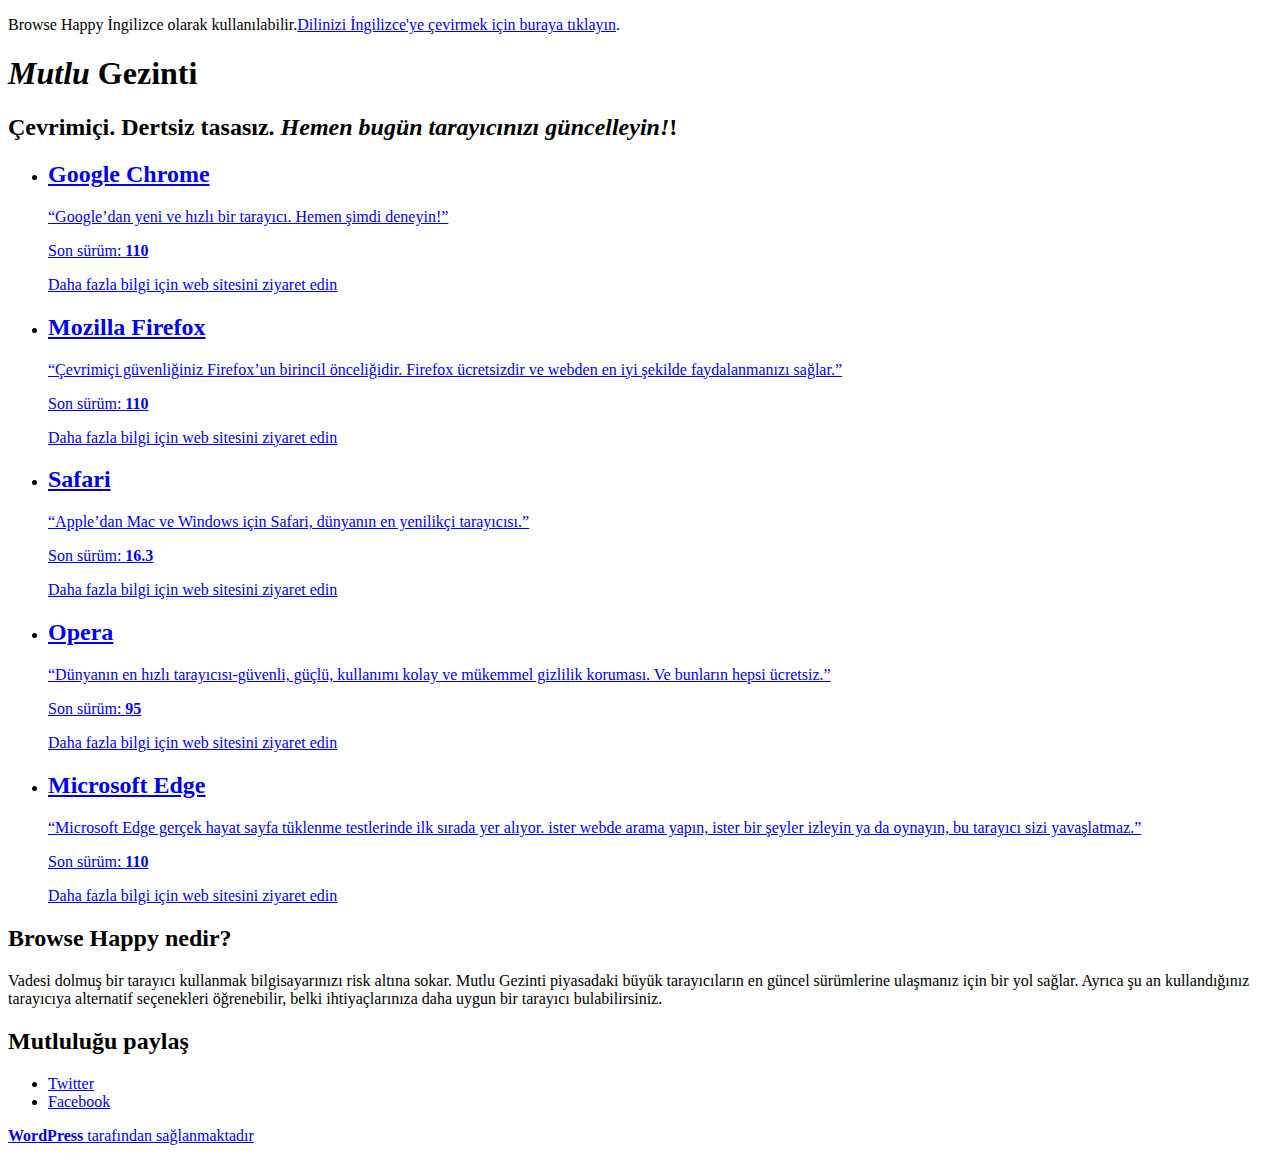
<file: index-2.htm>
<!DOCTYPE html>

<!--[if lt IE 7 ]> <html lang="tr" class="no-js ie6"> <![endif]-->
<!--[if IE 7 ]>    <html lang="tr" class="no-js ie7"> <![endif]-->
<!--[if IE 8 ]>    <html lang="tr" class="no-js ie8"> <![endif]-->
<!--[if IE 9 ]>    <html lang="tr" class="no-js ie9"> <![endif]-->
<!--[if (gt IE 9)|!(IE)]><!--> <html lang="tr" class="no-js"> <!--<![endif]-->

<head>
	<meta charset="utf-8">
	<title>Mutlu Gezinti</title>
	<meta name="description" content="Çevrimiçi. Dertsiz tasasız. Hemen bugün tarayıcınızı güncelleyin!" />
	<meta name="author" content="WordPress" />
	<meta name="viewport" content="width=device-width, initial-scale=1.0" />

	<link rel="stylesheet" href="https://browsehappy.com/content/themes/browsehappy/style.css?14" />
	<script src="https://browsehappy.com/content/themes/browsehappy/js/modernizr-1.6.min.js"></script>
	<script src="https://use.typekit.com/lsw6yis.js"></script>
	<script type="text/javascript">try{Typekit.load();}catch(e){}</script>

	<!--[if lt IE 7]>
		<script src="https://browsehappy.com/content/themes/browsehappy/js/pngfix.min.js"></script>
		<script>DD_belatedPNG.fix('#i18n-alert, header, #browserlist li .icon, footer, #share nav li a, #byline a');</script>
	<![endif]-->

<script>(function(w,d,s,l,i){w[l]=w[l]||[];w[l].push({'gtm.start':
new Date().getTime(),event:'gtm.js'});var f=d.getElementsByTagName(s)[0],
j=d.createElement(s),dl=l!='dataLayer'?'&l='+l:'';j.async=true;j.src=
'https://www.googletagmanager.com/gtm.js?id='+i+dl;f.parentNode.insertBefore(j,f);
})(window,document,'script','dataLayer','GTM-5ZPM5JK');</script>
<meta name='robots' content='max-image-preview:large' />
<script type="text/javascript">
window._wpemojiSettings = {"baseUrl":"https:\/\/s.w.org\/images\/core\/emoji\/14.0.0\/72x72\/","ext":".png","svgUrl":"https:\/\/s.w.org\/images\/core\/emoji\/14.0.0\/svg\/","svgExt":".svg","source":{"concatemoji":"https:\/\/browsehappy.com\/wp\/wp-includes\/js\/wp-emoji-release.min.js?ver=6.2-beta4-55454"}};
/*! This file is auto-generated */
!function(e,a,t){var n,r,o,i=a.createElement("canvas"),p=i.getContext&&i.getContext("2d");function s(e,t){p.clearRect(0,0,i.width,i.height),p.fillText(e,0,0);e=i.toDataURL();return p.clearRect(0,0,i.width,i.height),p.fillText(t,0,0),e===i.toDataURL()}function c(e){var t=a.createElement("script");t.src=e,t.defer=t.type="text/javascript",a.getElementsByTagName("head")[0].appendChild(t)}for(o=Array("flag","emoji"),t.supports={everything:!0,everythingExceptFlag:!0},r=0;r<o.length;r++)t.supports[o[r]]=function(e){if(p&&p.fillText)switch(p.textBaseline="top",p.font="600 32px Arial",e){case"flag":return s("\ud83c\udff3\ufe0f\u200d\u26a7\ufe0f","\ud83c\udff3\ufe0f\u200b\u26a7\ufe0f")?!1:!s("\ud83c\uddfa\ud83c\uddf3","\ud83c\uddfa\u200b\ud83c\uddf3")&&!s("\ud83c\udff4\udb40\udc67\udb40\udc62\udb40\udc65\udb40\udc6e\udb40\udc67\udb40\udc7f","\ud83c\udff4\u200b\udb40\udc67\u200b\udb40\udc62\u200b\udb40\udc65\u200b\udb40\udc6e\u200b\udb40\udc67\u200b\udb40\udc7f");case"emoji":return!s("\ud83e\udef1\ud83c\udffb\u200d\ud83e\udef2\ud83c\udfff","\ud83e\udef1\ud83c\udffb\u200b\ud83e\udef2\ud83c\udfff")}return!1}(o[r]),t.supports.everything=t.supports.everything&&t.supports[o[r]],"flag"!==o[r]&&(t.supports.everythingExceptFlag=t.supports.everythingExceptFlag&&t.supports[o[r]]);t.supports.everythingExceptFlag=t.supports.everythingExceptFlag&&!t.supports.flag,t.DOMReady=!1,t.readyCallback=function(){t.DOMReady=!0},t.supports.everything||(n=function(){t.readyCallback()},a.addEventListener?(a.addEventListener("DOMContentLoaded",n,!1),e.addEventListener("load",n,!1)):(e.attachEvent("onload",n),a.attachEvent("onreadystatechange",function(){"complete"===a.readyState&&t.readyCallback()})),(e=t.source||{}).concatemoji?c(e.concatemoji):e.wpemoji&&e.twemoji&&(c(e.twemoji),c(e.wpemoji)))}(window,document,window._wpemojiSettings);
</script>
<style type="text/css">
img.wp-smiley,
img.emoji {
	display: inline !important;
	border: none !important;
	box-shadow: none !important;
	height: 1em !important;
	width: 1em !important;
	margin: 0 0.07em !important;
	vertical-align: -0.1em !important;
	background: none !important;
	padding: 0 !important;
}
</style>
	<link rel='stylesheet' id='wp-block-library-css' href='https://browsehappy.com/wp/wp-includes/css/dist/block-library/style.min.css?ver=6.2-beta4-55454' type='text/css' media='all' />
<link rel='stylesheet' id='classic-theme-styles-css' href='https://browsehappy.com/wp/wp-includes/css/classic-themes.min.css?ver=6.2-beta4-55454' type='text/css' media='all' />
<style id='global-styles-inline-css' type='text/css'>
body{--wp--preset--color--black: #000000;--wp--preset--color--cyan-bluish-gray: #abb8c3;--wp--preset--color--white: #ffffff;--wp--preset--color--pale-pink: #f78da7;--wp--preset--color--vivid-red: #cf2e2e;--wp--preset--color--luminous-vivid-orange: #ff6900;--wp--preset--color--luminous-vivid-amber: #fcb900;--wp--preset--color--light-green-cyan: #7bdcb5;--wp--preset--color--vivid-green-cyan: #00d084;--wp--preset--color--pale-cyan-blue: #8ed1fc;--wp--preset--color--vivid-cyan-blue: #0693e3;--wp--preset--color--vivid-purple: #9b51e0;--wp--preset--gradient--vivid-cyan-blue-to-vivid-purple: linear-gradient(135deg,rgba(6,147,227,1) 0%,rgb(155,81,224) 100%);--wp--preset--gradient--light-green-cyan-to-vivid-green-cyan: linear-gradient(135deg,rgb(122,220,180) 0%,rgb(0,208,130) 100%);--wp--preset--gradient--luminous-vivid-amber-to-luminous-vivid-orange: linear-gradient(135deg,rgba(252,185,0,1) 0%,rgba(255,105,0,1) 100%);--wp--preset--gradient--luminous-vivid-orange-to-vivid-red: linear-gradient(135deg,rgba(255,105,0,1) 0%,rgb(207,46,46) 100%);--wp--preset--gradient--very-light-gray-to-cyan-bluish-gray: linear-gradient(135deg,rgb(238,238,238) 0%,rgb(169,184,195) 100%);--wp--preset--gradient--cool-to-warm-spectrum: linear-gradient(135deg,rgb(74,234,220) 0%,rgb(151,120,209) 20%,rgb(207,42,186) 40%,rgb(238,44,130) 60%,rgb(251,105,98) 80%,rgb(254,248,76) 100%);--wp--preset--gradient--blush-light-purple: linear-gradient(135deg,rgb(255,206,236) 0%,rgb(152,150,240) 100%);--wp--preset--gradient--blush-bordeaux: linear-gradient(135deg,rgb(254,205,165) 0%,rgb(254,45,45) 50%,rgb(107,0,62) 100%);--wp--preset--gradient--luminous-dusk: linear-gradient(135deg,rgb(255,203,112) 0%,rgb(199,81,192) 50%,rgb(65,88,208) 100%);--wp--preset--gradient--pale-ocean: linear-gradient(135deg,rgb(255,245,203) 0%,rgb(182,227,212) 50%,rgb(51,167,181) 100%);--wp--preset--gradient--electric-grass: linear-gradient(135deg,rgb(202,248,128) 0%,rgb(113,206,126) 100%);--wp--preset--gradient--midnight: linear-gradient(135deg,rgb(2,3,129) 0%,rgb(40,116,252) 100%);--wp--preset--duotone--dark-grayscale: url('#wp-duotone-dark-grayscale');--wp--preset--duotone--grayscale: url('#wp-duotone-grayscale');--wp--preset--duotone--purple-yellow: url('#wp-duotone-purple-yellow');--wp--preset--duotone--blue-red: url('#wp-duotone-blue-red');--wp--preset--duotone--midnight: url('#wp-duotone-midnight');--wp--preset--duotone--magenta-yellow: url('#wp-duotone-magenta-yellow');--wp--preset--duotone--purple-green: url('#wp-duotone-purple-green');--wp--preset--duotone--blue-orange: url('#wp-duotone-blue-orange');--wp--preset--font-size--small: 13px;--wp--preset--font-size--medium: 20px;--wp--preset--font-size--large: 36px;--wp--preset--font-size--x-large: 42px;--wp--preset--spacing--20: 0.44rem;--wp--preset--spacing--30: 0.67rem;--wp--preset--spacing--40: 1rem;--wp--preset--spacing--50: 1.5rem;--wp--preset--spacing--60: 2.25rem;--wp--preset--spacing--70: 3.38rem;--wp--preset--spacing--80: 5.06rem;--wp--preset--shadow--natural: 6px 6px 9px rgba(0, 0, 0, 0.2);--wp--preset--shadow--deep: 12px 12px 50px rgba(0, 0, 0, 0.4);--wp--preset--shadow--sharp: 6px 6px 0px rgba(0, 0, 0, 0.2);--wp--preset--shadow--outlined: 6px 6px 0px -3px rgba(255, 255, 255, 1), 6px 6px rgba(0, 0, 0, 1);--wp--preset--shadow--crisp: 6px 6px 0px rgba(0, 0, 0, 1);}:where(.is-layout-flex){gap: 0.5em;}body .is-layout-flow > .alignleft{float: left;margin-inline-start: 0;margin-inline-end: 2em;}body .is-layout-flow > .alignright{float: right;margin-inline-start: 2em;margin-inline-end: 0;}body .is-layout-flow > .aligncenter{margin-left: auto !important;margin-right: auto !important;}body .is-layout-constrained > .alignleft{float: left;margin-inline-start: 0;margin-inline-end: 2em;}body .is-layout-constrained > .alignright{float: right;margin-inline-start: 2em;margin-inline-end: 0;}body .is-layout-constrained > .aligncenter{margin-left: auto !important;margin-right: auto !important;}body .is-layout-constrained > :where(:not(.alignleft):not(.alignright):not(.alignfull)){max-width: var(--wp--style--global--content-size);margin-left: auto !important;margin-right: auto !important;}body .is-layout-constrained > .alignwide{max-width: var(--wp--style--global--wide-size);}body .is-layout-flex{display: flex;}body .is-layout-flex{flex-wrap: wrap;align-items: center;}body .is-layout-flex > *{margin: 0;}:where(.wp-block-columns.is-layout-flex){gap: 2em;}.has-black-color{color: var(--wp--preset--color--black) !important;}.has-cyan-bluish-gray-color{color: var(--wp--preset--color--cyan-bluish-gray) !important;}.has-white-color{color: var(--wp--preset--color--white) !important;}.has-pale-pink-color{color: var(--wp--preset--color--pale-pink) !important;}.has-vivid-red-color{color: var(--wp--preset--color--vivid-red) !important;}.has-luminous-vivid-orange-color{color: var(--wp--preset--color--luminous-vivid-orange) !important;}.has-luminous-vivid-amber-color{color: var(--wp--preset--color--luminous-vivid-amber) !important;}.has-light-green-cyan-color{color: var(--wp--preset--color--light-green-cyan) !important;}.has-vivid-green-cyan-color{color: var(--wp--preset--color--vivid-green-cyan) !important;}.has-pale-cyan-blue-color{color: var(--wp--preset--color--pale-cyan-blue) !important;}.has-vivid-cyan-blue-color{color: var(--wp--preset--color--vivid-cyan-blue) !important;}.has-vivid-purple-color{color: var(--wp--preset--color--vivid-purple) !important;}.has-black-background-color{background-color: var(--wp--preset--color--black) !important;}.has-cyan-bluish-gray-background-color{background-color: var(--wp--preset--color--cyan-bluish-gray) !important;}.has-white-background-color{background-color: var(--wp--preset--color--white) !important;}.has-pale-pink-background-color{background-color: var(--wp--preset--color--pale-pink) !important;}.has-vivid-red-background-color{background-color: var(--wp--preset--color--vivid-red) !important;}.has-luminous-vivid-orange-background-color{background-color: var(--wp--preset--color--luminous-vivid-orange) !important;}.has-luminous-vivid-amber-background-color{background-color: var(--wp--preset--color--luminous-vivid-amber) !important;}.has-light-green-cyan-background-color{background-color: var(--wp--preset--color--light-green-cyan) !important;}.has-vivid-green-cyan-background-color{background-color: var(--wp--preset--color--vivid-green-cyan) !important;}.has-pale-cyan-blue-background-color{background-color: var(--wp--preset--color--pale-cyan-blue) !important;}.has-vivid-cyan-blue-background-color{background-color: var(--wp--preset--color--vivid-cyan-blue) !important;}.has-vivid-purple-background-color{background-color: var(--wp--preset--color--vivid-purple) !important;}.has-black-border-color{border-color: var(--wp--preset--color--black) !important;}.has-cyan-bluish-gray-border-color{border-color: var(--wp--preset--color--cyan-bluish-gray) !important;}.has-white-border-color{border-color: var(--wp--preset--color--white) !important;}.has-pale-pink-border-color{border-color: var(--wp--preset--color--pale-pink) !important;}.has-vivid-red-border-color{border-color: var(--wp--preset--color--vivid-red) !important;}.has-luminous-vivid-orange-border-color{border-color: var(--wp--preset--color--luminous-vivid-orange) !important;}.has-luminous-vivid-amber-border-color{border-color: var(--wp--preset--color--luminous-vivid-amber) !important;}.has-light-green-cyan-border-color{border-color: var(--wp--preset--color--light-green-cyan) !important;}.has-vivid-green-cyan-border-color{border-color: var(--wp--preset--color--vivid-green-cyan) !important;}.has-pale-cyan-blue-border-color{border-color: var(--wp--preset--color--pale-cyan-blue) !important;}.has-vivid-cyan-blue-border-color{border-color: var(--wp--preset--color--vivid-cyan-blue) !important;}.has-vivid-purple-border-color{border-color: var(--wp--preset--color--vivid-purple) !important;}.has-vivid-cyan-blue-to-vivid-purple-gradient-background{background: var(--wp--preset--gradient--vivid-cyan-blue-to-vivid-purple) !important;}.has-light-green-cyan-to-vivid-green-cyan-gradient-background{background: var(--wp--preset--gradient--light-green-cyan-to-vivid-green-cyan) !important;}.has-luminous-vivid-amber-to-luminous-vivid-orange-gradient-background{background: var(--wp--preset--gradient--luminous-vivid-amber-to-luminous-vivid-orange) !important;}.has-luminous-vivid-orange-to-vivid-red-gradient-background{background: var(--wp--preset--gradient--luminous-vivid-orange-to-vivid-red) !important;}.has-very-light-gray-to-cyan-bluish-gray-gradient-background{background: var(--wp--preset--gradient--very-light-gray-to-cyan-bluish-gray) !important;}.has-cool-to-warm-spectrum-gradient-background{background: var(--wp--preset--gradient--cool-to-warm-spectrum) !important;}.has-blush-light-purple-gradient-background{background: var(--wp--preset--gradient--blush-light-purple) !important;}.has-blush-bordeaux-gradient-background{background: var(--wp--preset--gradient--blush-bordeaux) !important;}.has-luminous-dusk-gradient-background{background: var(--wp--preset--gradient--luminous-dusk) !important;}.has-pale-ocean-gradient-background{background: var(--wp--preset--gradient--pale-ocean) !important;}.has-electric-grass-gradient-background{background: var(--wp--preset--gradient--electric-grass) !important;}.has-midnight-gradient-background{background: var(--wp--preset--gradient--midnight) !important;}.has-small-font-size{font-size: var(--wp--preset--font-size--small) !important;}.has-medium-font-size{font-size: var(--wp--preset--font-size--medium) !important;}.has-large-font-size{font-size: var(--wp--preset--font-size--large) !important;}.has-x-large-font-size{font-size: var(--wp--preset--font-size--x-large) !important;}
.wp-block-navigation a:where(:not(.wp-element-button)){color: inherit;}
:where(.wp-block-columns.is-layout-flex){gap: 2em;}
.wp-block-pullquote{font-size: 1.5em;line-height: 1.6;}
</style>
<link rel="https://api.w.org/" href="https://browsehappy.com/wp-json/" /><link rel="EditURI" type="application/rsd+xml" title="RSD" href="https://browsehappy.com/wp/xmlrpc.php?rsd" />
<link rel="wlwmanifest" type="application/wlwmanifest+xml" href="https://browsehappy.com/wp/wp-includes/wlwmanifest.xml" />
<meta name="generator" content="WordPress 6.2-beta4-55454" />
<link rel="icon" href="https://browsehappy.com/content/uploads/2016/03/cropped-browsehappy-siteicon-32x32.png" sizes="32x32" />
<link rel="icon" href="https://browsehappy.com/content/uploads/2016/03/cropped-browsehappy-siteicon-192x192.png" sizes="192x192" />
<link rel="apple-touch-icon" href="https://browsehappy.com/content/uploads/2016/03/cropped-browsehappy-siteicon-180x180.png" />
<meta name="msapplication-TileImage" content="https://browsehappy.com/content/uploads/2016/03/cropped-browsehappy-siteicon-270x270.png" />
</head>

<body>
	<div id="i18n-alert">
		<p>Browse Happy İngilizce olarak kullanılabilir.<a href="/?locale=en">Dilinizi İngilizce'ye çevirmek için buraya tıklayın</a>.</p>
	</div>
	<div id="body-wrap">

	<header>
		<hgroup class="wrap">
			<h1><em>Mutlu</em> Gezinti</h1>
			<h2>Çevrimiçi. Dertsiz tasasız. <em>Hemen bugün tarayıcınızı güncelleyin!</em>!</h2>
		</hgroup>
	</header>
		<div id="main">
		<ul id="browserlist" class="wrap">
			<li id="chrome">
				<a href="https://www.google.com/chrome" title="Google Chrome">
					<div class="icon"></div>
					<h2 lang="en">Google Chrome</h2>
					<p class="info">&#8220;Google&#8217;dan yeni ve hızlı bir tarayıcı. Hemen şimdi deneyin!&#8221;</p>
					<p class="version">Son sürüm: <strong>110</strong></p>
					<p class="website">Daha fazla bilgi için web sitesini ziyaret edin</p>
				</a>
							</li><!-- #chrome -->
			<li id="firefox">
				<a href="https://www.mozilla.org/firefox/" title="Mozilla Firefox">
					<div class="icon"></div>
					<h2 lang="en">Mozilla Firefox</h2>
					<p class="info">&#8220;Çevrimiçi güvenliğiniz Firefox&#8217;un birincil önceliğidir. Firefox ücretsizdir ve webden en iyi şekilde faydalanmanızı sağlar.&#8221;</p>
					<p class="version">Son sürüm: <strong>110</strong></p>
					<p class="website">Daha fazla bilgi için web sitesini ziyaret edin</p>
				</a>
							</li><!-- #firefox -->
			<li id="safari">
				<a href="https://www.apple.com/safari/" title="Apple Safari">
					<div class="icon"></div>
					<h2 lang="en">Safari</h2>
					<p class="info">&#8220;Apple&#8217;dan Mac ve Windows için Safari, dünyanın en yenilikçi tarayıcısı.&#8221;</p>
					<p class="version">Son sürüm: <strong>16.3</strong></p>
					<p class="website">Daha fazla bilgi için web sitesini ziyaret edin</p>
				</a>
							</li><!-- #safari -->
			<li id="opera">
				<a href="https://www.opera.com/" title="Opera">
					<div class="icon"></div>
					<h2 lang="en">Opera</h2>
					<p class="info">&#8220;Dünyanın en hızlı tarayıcısı-güvenli, güçlü, kullanımı kolay ve mükemmel gizlilik koruması. Ve bunların hepsi ücretsiz.&#8221;</p>
					<p class="version">Son sürüm: <strong>95</strong></p>
					<p class="website">Daha fazla bilgi için web sitesini ziyaret edin</p>
				</a>
							</li><!-- #opera -->
			<li id="edge">
				<a href="https://www.microsoft.com/edge" title="Microsoft Edge">
					<div class="icon"></div>
					<h2 lang="en">Microsoft Edge</h2>
					<p class="info">&#8220;Microsoft Edge gerçek hayat sayfa tüklenme testlerinde ilk sırada yer alıyor. ister webde arama yapın, ister bir şeyler izleyin ya da oynayın, bu tarayıcı sizi yavaşlatmaz.&#8221;</p>
					<p class="version">Son sürüm: <strong>110</strong></p>
					<p class="website">Daha fazla bilgi için web sitesini ziyaret edin</p>
				</a>
							</li><!-- #edge -->
		</ul><!-- #browserlist -->
	</div><!-- #main -->

	<footer>
		<div class="wrap">
			<section id="about">
				<h2>Browse Happy nedir?</h2>
				<p>Vadesi dolmuş bir tarayıcı kullanmak bilgisayarınızı risk altına sokar. Mutlu Gezinti piyasadaki büyük tarayıcıların en güncel sürümlerine ulaşmanız için bir yol sağlar. Ayrıca şu an kullandığınız tarayıcıya alternatif seçenekleri öğrenebilir, belki ihtiyaçlarınıza daha uygun bir tarayıcı bulabilirsiniz.</p>
			</section><!-- #about -->
			<section id="share">
				<h2>Mutluluğu paylaş</h2>
				<nav>
					<ul>
						<li class="twitter"><a onclick="window.open(this.href, 'twittershare', 'status=0,toolbar=0,location=0,menubar=0,directories=0,resizable=0,scrollbars=0,height=250,width=500'); return false;" href="https://twitter.com/share?url=https%3A%2F%2Fbrowsehappy.com%2F&amp;text=Mutlu+Gezinti%3A+%C3%87evrimi%C3%A7i.+Dertsiz+tasas%C4%B1z.+Hemen+bug%C3%BCn+taray%C4%B1c%C4%B1n%C4%B1z%C4%B1+g%C3%BCncelleyin%21" title="Twitter ile paylaş">Twitter</a></li>
						<li class="facebook"><a onclick="window.open(this.href, 'fbshare', 'status=0,toolbar=0,location=0,menubar=0,directories=0,resizable=0,scrollbars=0,height=325,width=540'); return false;" href="https://www.facebook.com/dialog/feed?app_id=180651631983617&link=https://browsehappy.com/&picture=https://browsehappy.com/content/themes/browsehappy/imgs/apple-touch-icon-114x114.png&name=Mutlu+Gezinti&description=Vadesi+dolmu%C5%9F+bir+taray%C4%B1c%C4%B1+kullanmak+bilgisayar%C4%B1n%C4%B1z%C4%B1+risk+alt%C4%B1na+sokar.+Mutlu+Gezinti+piyasadaki+b%C3%BCy%C3%BCk+taray%C4%B1c%C4%B1lar%C4%B1n+en+g%C3%BCncel+s%C3%BCr%C3%BCmlerine+ula%C5%9Fman%C4%B1z+i%C3%A7in+bir+yol+sa%C4%9Flar.+Ayr%C4%B1ca+%C5%9Fu+an+kulland%C4%B1%C4%9F%C4%B1n%C4%B1z+taray%C4%B1c%C4%B1ya+alternatif+se%C3%A7enekleri+%C3%B6%C4%9Frenebilir%2C+belki+ihtiya%C3%A7lar%C4%B1n%C4%B1za+daha+uygun+bir+taray%C4%B1c%C4%B1+bulabilirsiniz.&message=%C3%87evrimi%C3%A7i.+Dertsiz+tasas%C4%B1z.+Hemen+bug%C3%BCn+taray%C4%B1c%C4%B1n%C4%B1z%C4%B1+g%C3%BCncelleyin%21&display=popup&redirect_uri=https://browsehappy.com/" title="Facebook ile paylaş">Facebook</a></li>
					</ul>
				</nav>
			</section><!-- #share -->
			<div id="byline">
				<a href="https://wordpress.org/" title="WordPress"><strong>WordPress</strong> tarafından sağlanmaktadır</a>
			</div><!-- #byline -->
		</div>
	</footer>

</div><!-- #body-wrap -->
<noscript><iframe src="https://www.googletagmanager.com/ns.html?id=GTM-5ZPM5JK" height="0" width="0" style="display:none;visibility:hidden"></iframe></noscript>
</body>
</html>
</file>
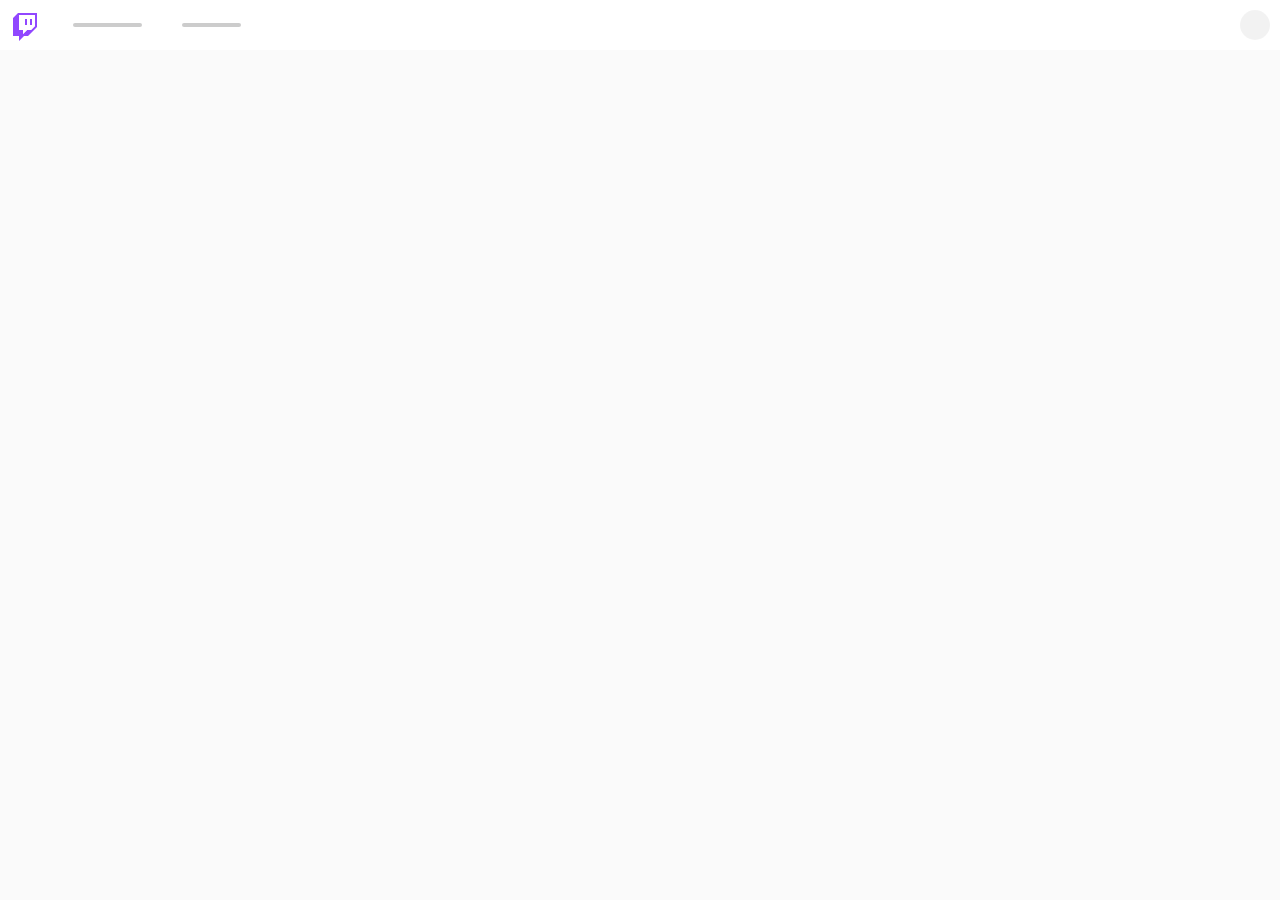
<file: studioshyena-1.html>
<!DOCTYPE html><html class="tw-root--hover"><head><meta charset="utf-8"><title>Twitch</title><meta property="al:ios:app_name" content="Twitch"/><meta content="id460177396" name="twitter:app:id:ipad"/><meta property="og:description" content="Hyena Studios is the creator of Thunderbird: Oni Legend, now in BETA ACCESS. Follow our journey in our social medias."/><meta property="og:site_name" content="Twitch"/><meta property="og:video:height" content="378"/><meta name="twitter:description" content="Hyena Studios is the creator of Thunderbird: Oni Legend, now in BETA ACCESS. Follow our journey in our social medias."/><meta property="og:video" content="https://player.twitch.tv/?channel=studioshyena&amp;player=facebook&amp;autoplay=true&amp;parent=meta.tag"/><meta property="og:image" content="https://static-cdn.jtvnw.net/jtv_user_pictures/86315428-ca63-4f0e-b534-20aab6e24370-profile_image-300x300.png"/><meta content="161273083968709" property="fb:app_id"/><meta name="twitter:app:name:iphone" content="Twitch"/><meta name="twitter:app:id:iphone" content="id460177396"/><meta content="Twitch" name="twitter:app:name:ipad"/><meta content="twitch.tv/studioshyena" name="twitter:app:url:googleplay"/><meta name="title" content="studioshyena - Twitch"/><meta content="studioshyena - Twitch" property="og:title"/><meta property="al:android:package" content="tv.twitch.android.app"/><meta name="robots" content="noindex"/><meta property="og:video:width" content="620"/><meta name="twitter:app:name:googleplay" content="Twitch"/><link href="https://m.twitch.tv/studioshyena" rel="alternate" media="only screen and(max-width: 640px)"/><meta property="og:type" content="video.other"/><meta name="twitter:image" content="https://static-cdn.jtvnw.net/jtv_user_pictures/86315428-ca63-4f0e-b534-20aab6e24370-profile_image-300x300.png"/><meta property="al:ios:url" content="twitch.tv/studioshyena"/><meta content="twitch.tv/studioshyena" name="twitter:app:url:ipad"/><meta name="twitter:app:url:iphone" content="twitch.tv/studioshyena"/><link rel="canonical" href="https://www.twitch.tv/studioshyena?lang=tr"/><meta content="text/html" property="og:video:type"/><meta property="al:ios:app_store_id" content="id460177396"/><meta property="al:android:app_name" content="Twitch"/><meta name="twitter:site" content="@twitch"/><meta property="og:video:secure_url" content="https://player.twitch.tv/?channel=studioshyena&amp;player=facebook&amp;autoplay=true&amp;parent=meta.tag"/><meta name="twitter:app:id:googleplay" content="tv.twitch.android.app"/><meta property="og:url" content="https://www.twitch.tv/studioshyena?lang=tr"/><meta name="description" content="Hyena Studios is the creator of Thunderbird: Oni Legend, now in BETA ACCESS. Follow our journey in our social medias."/><meta name="twitter:card" content="summary"/><meta content="studioshyena - Twitch" name="twitter:title"/><link rel="alternate" hreflang="bg" href="https://www.twitch.tv/studioshyena?lang=bg"/><link rel="alternate" hreflang="cs" href="https://www.twitch.tv/studioshyena?lang=cs"/><link rel="alternate" hreflang="da" href="https://www.twitch.tv/studioshyena?lang=da"/><link rel="alternate" hreflang="de" href="https://www.twitch.tv/studioshyena?lang=de"/><link rel="alternate" hreflang="el" href="https://www.twitch.tv/studioshyena?lang=el"/><link rel="alternate" hreflang="es" href="https://www.twitch.tv/studioshyena?lang=es"/><link rel="alternate" hreflang="es-mx" href="https://www.twitch.tv/studioshyena?lang=es-mx"/><link rel="alternate" hreflang="fi" href="https://www.twitch.tv/studioshyena?lang=fi"/><link rel="alternate" hreflang="fr" href="https://www.twitch.tv/studioshyena?lang=fr"/><link rel="alternate" hreflang="hu" href="https://www.twitch.tv/studioshyena?lang=hu"/><link rel="alternate" hreflang="it" href="https://www.twitch.tv/studioshyena?lang=it"/><link rel="alternate" hreflang="ja" href="https://www.twitch.tv/studioshyena?lang=ja"/><link rel="alternate" hreflang="ko" href="https://www.twitch.tv/studioshyena?lang=ko"/><link rel="alternate" hreflang="nl" href="https://www.twitch.tv/studioshyena?lang=nl"/><link rel="alternate" hreflang="no" href="https://www.twitch.tv/studioshyena?lang=no"/><link rel="alternate" hreflang="pl" href="https://www.twitch.tv/studioshyena?lang=pl"/><link rel="alternate" hreflang="pt" href="https://www.twitch.tv/studioshyena?lang=pt"/><link rel="alternate" hreflang="pt-br" href="https://www.twitch.tv/studioshyena?lang=pt-br"/><link rel="alternate" hreflang="ro" href="https://www.twitch.tv/studioshyena?lang=ro"/><link rel="alternate" hreflang="ru" href="https://www.twitch.tv/studioshyena?lang=ru"/><link rel="alternate" hreflang="sk" href="https://www.twitch.tv/studioshyena?lang=sk"/><link rel="alternate" hreflang="sv" href="https://www.twitch.tv/studioshyena?lang=sv"/><link rel="alternate" hreflang="th" href="https://www.twitch.tv/studioshyena?lang=th"/><link rel="alternate" hreflang="tr" href="https://www.twitch.tv/studioshyena?lang=tr"/><link rel="alternate" hreflang="vi" href="https://www.twitch.tv/studioshyena?lang=vi"/><link rel="alternate" hreflang="zh-cn" href="https://www.twitch.tv/studioshyena?lang=zh-cn"/><link rel="alternate" hreflang="zh-tw" href="https://www.twitch.tv/studioshyena?lang=zh-tw"/><link rel="alternate" hreflang="x-default" href="https://www.twitch.tv/studioshyena"/><link rel="icon" type="image/png" sizes="32x32" href="https://static.twitchcdn.net/assets/favicon-32-e29e246c157142c94346.png"><link rel="icon" type="image/png" sizes="16x16" href="https://static.twitchcdn.net/assets/favicon-16-52e571ffea063af7a7f4.png"><link rel="dns-prefetch" href="https://api.twitch.tv/"><link rel="dns-prefetch" href="https://passport.twitch.tv/"><link rel="dns-prefetch" href="https://static-cdn.jtvnw.net/"><link rel="preconnect" href="https://api.twitch.tv/"><link rel="preconnect" href="https://static-cdn.jtvnw.net/"><script>!function(){var e,t,n,i,r={passive:!0,capture:!0},a=new Date,o=function(){i=[],t=-1,e=null,f(addEventListener)},c=function(i,r){e||(e=r,t=i,n=new Date,f(removeEventListener),u())},u=function(){if(t>=0&&t<n-a){var r={entryType:"first-input",name:e.type,target:e.target,cancelable:e.cancelable,startTime:e.timeStamp,processingStart:e.timeStamp+t};i.forEach((function(e){e(r)})),i=[]}},s=function(e){if(e.cancelable){var t=(e.timeStamp>1e12?new Date:performance.now())-e.timeStamp;"pointerdown"==e.type?function(e,t){var n=function(){c(e,t),a()},i=function(){a()},a=function(){removeEventListener("pointerup",n,r),removeEventListener("pointercancel",i,r)};addEventListener("pointerup",n,r),addEventListener("pointercancel",i,r)}(t,e):c(t,e)}},f=function(e){["mousedown","keydown","touchstart","pointerdown"].forEach((function(t){return e(t,s,r)}))},p="hidden"===document.visibilityState?0:1/0;addEventListener("visibilitychange",(function e(t){"hidden"===document.visibilityState&&(p=t.timeStamp,removeEventListener("visibilitychange",e,!0))}),!0),o(),self.webVitals={firstInputPolyfill:function(e){i.push(e),u()},resetFirstInputPolyfill:o,get firstHiddenTime(){return p}}}()</script><!-- WebTransport for https://www.twitch.tv --><meta http-equiv="origin-trial" content="Al4GgLnwUTx/Mj0WaK4mK57NRcL9E17I2UF7y650onwBWtPuXM4hlUhhoB/P3cc2WCrHFsARHeRUw5adb9KfCQ4AAABieyJvcmlnaW4iOiJodHRwczovL3R3aXRjaC50djo0NDMiLCJmZWF0dXJlIjoiV2ViVHJhbnNwb3J0IiwiZXhwaXJ5IjoxNjQzNzU5OTk5LCJpc1N1YmRvbWFpbiI6dHJ1ZX0="><!-- MSE in Workers for https://twitch.tv --><meta http-equiv="origin-trial" content="Ag8gjMC7YpL/OUcwEHEkvOQaTSL//OWmEo9qcm/0rXZjbHCcN4YmRh7aBjNBOmmLwO3JqWrSUL6Qg1+eTmmXxAQAAABqeyJvcmlnaW4iOiJodHRwczovL3R3aXRjaC50djo0NDMiLCJmZWF0dXJlIjoiTWVkaWFTb3VyY2VJbldvcmtlcnMiLCJleHBpcnkiOjE2NDc5OTM1OTksImlzU3ViZG9tYWluIjp0cnVlfQ=="><link rel="dns-prefetch" href="https://gql.twitch.tv/"><link rel="dns-prefetch" href="https://cvp.twitch.tv/"><link rel="dns-prefetch" href="https://irc-ws.chat.twitch.tv/"><link rel="dns-prefetch" href="https://pubsub-edge.twitch.tv/"><link rel="dns-prefetch" href="https://static.twitchcdn.net/"><link rel="preconnect" href="https://gql.twitch.tv/"><link rel="preconnect" href="https://static.twitchcdn.net/"><link rel="preconnect" href="https://cvp.twitch.tv/"><link rel="search" type="application/opensearchdescription+xml" href="/opensearch.xml"></head><body><div id="root" class="root"><style>html{font-size:62.5%}body{font-size:1.2rem;background-color:#fafafa}.root,body,html{margin:0;overflow:hidden;width:100%;height:100%;display:-webkit-box;display:-ms-flexbox;display:flex;-ms-flex-direction:column;flex-direction:column;position:relative}body.dark-theme{background-color:#000}.shell-nav{background:#fff;height:5rem;width:100%;position:absolute;display:-webkit-box;display:-ms-flexbox;display:flex;-webkit-box-align:stretch;-ms-flex-align:stretch;align-items:stretch}body.dark-theme .shell-nav{background:#18181b}html.desktop-login .shell-nav{display:none}.shell-nav__logo{padding-top:1.3rem;padding-left:1.3rem;display:inline-block;margin:0}.shell-nav__logo svg{fill:#9147ff}body.dark-theme .shell-nav__logo svg{fill:#9147ff}.shell-nav__link{padding:2rem;display:-webkit-box;display:-ms-flexbox;display:flex;-webkit-box-pack:center;-ms-flex-pack:center;justify-content:center;-webkit-box-align:center;-ms-flex-align:center;align-items:center}.shell-nav__link-list{display:flex}.shell-nav__link::after{content:'';height:.4rem;background:rgba(0,0,0,.2);border-radius:2px}body.dark-theme .shell-nav__link::after{background:rgba(255,255,255,.2)}.shell-nav__link--discovery::after{width:6.9rem}.shell-nav__link--browse::after{width:5.9rem}.shell-nav__link--follow::after{width:7.6rem}.shell-nav__link--follow{display:none}body.logged-in .shell-nav__link--follow{display:-webkit-box;display:-ms-flexbox;display:flex}.shell-nav__ellipsis{width:5rem;display:-webkit-box;display:-ms-flexbox;display:flex;display:none;-webkit-box-pack:center;-ms-flex-pack:center;justify-content:center;-webkit-box-align:center;-ms-flex-align:center;align-items:center}.shell__svg--navmore{fill:rgba(255,255,255,0.4);height:2rem}.shell-nav__search-container{-webkit-box-flex:1;-ms-flex-positive:1;flex-grow:1;display:-webkit-box;display:-ms-flexbox;display:flex;-webkit-box-align:center;-ms-flex-align:center;align-items:center}.shell-nav__search{display:none;width:100%;max-width:40rem;height:3rem;margin:0 1rem;background:rgba(255,255,255,.4);border-radius:2px}.shell-nav__user-card{width:5rem;display:-webkit-box;display:-ms-flexbox;display:flex;-webkit-box-align:center;-ms-flex-align:center;align-items:center;justify-content:flex-end;box-sizing:border-box}.shell-nav__user-card-avatar{margin-right:1rem;width:3rem;height:3rem;background:rgba(0,0,0,.05);-ms-flex-negative:0;flex-shrink:0;border-radius:50%}body.dark-theme .shell-nav__user-card-avatar{background:rgba(255,255,255,.05)}.shell-nav__user-auth{display:-webkit-box;display:-ms-flexbox;display:flex;-webkit-box-align:center;-ms-flex-align:center;align-items:center}body.logged-in .shell-nav__user-auth{display:none}.shell-nav__user-auth-button{display:-webkit-box;display:-ms-flexbox;display:flex;-webkit-box-align:center;-ms-flex-align:center;align-items:center;-webkit-box-pack:center;-ms-flex-pack:center;justify-content:center;height:3rem;margin-right:1rem;padding:.8rem;box-sizing:border-box;border-radius:2px}.shell-nav__user-auth-button--login{width:5.2rem}.shell-nav__user-auth-button--singup{width:6.1rem}.shell-nav__user-auth-button::after{content:'';width:100%;height:.4rem;border-radius:3px;background:rgba(255,255,255,.2);display:block}.shell-loader{width:100%;height:100%;display:-webkit-box;display:-ms-flexbox;display:flex;opacity:0;-webkit-box-pack:center;-ms-flex-pack:center;justify-content:center;-webkit-box-align:center;-ms-flex-align:center;align-items:center;padding-top:5rem;box-sizing:border-box;-webkit-animation:shell-display .1s linear;animation:shell-display .1s linear;-webkit-animation-delay:.3s;animation-delay:.3s;-webkit-animation-fill-mode:forwards;animation-fill-mode:forwards;overflow:hidden}html.desktop-login .shell-loader{padding-top:0;padding-bottom:1rem}.shell-loader__spinner{display:inline-block;width:2.2rem;height:2.2rem;margin:0 auto;padding:0;border-top:2px solid rgba(128,128,128,.3);border-right:2px solid rgba(128,128,128,.3);border-bottom:2px solid rgba(128,128,128,.3);border-left:2px solid #19171c;-webkit-animation:shell-loading-spinner 1s infinite linear;animation:shell-loading-spinner 1s infinite linear;border-radius:50%;box-sizing:border-box}body.dark-theme .shell-loader__spinner{border-left:2px solid #d9d8dd}@media screen and (max-width:1023px){.shell-nav__search{display:none}}@media screen and (max-width:767px){.shell-nav__link-list{display:none}}@-webkit-keyframes shell-loading-spinner{100%{-webkit-transform:rotate(360deg);transform:rotate(360deg)}}@keyframes shell-loading-spinner{100%{-webkit-transform:rotate(360deg);transform:rotate(360deg)}}@-webkit-keyframes shell-display{0%{opacity:0}100%{opacity:1}}@keyframes shell-display{0%{opacity:0}100%{opacity:1}}</style><script>function prefersDarkMode(){var e=window.CSS&&window.CSS.supports.bind(window.CSS)||window.supportsCSS;return!!(!!e&&(e("--f:0")||e("--f",0)))&&(window.matchMedia&&window.matchMedia("(prefers-color-scheme: dark)").matches)}-1!==document.cookie.indexOf("twilight-user")||-1!==document.cookie.indexOf("twilight-auth")?document.querySelector("body").classList.add("logged-in"):window.__twitchIntegrations&&window.__twitchIntegrations.app&&document.querySelector("html").classList.add("desktop-login"),("1"===localStorage.getItem("twilight.theme")||prefersDarkMode())&&document.querySelector("body").classList.add("dark-theme")</script><div class="shell-nav"><figure class="shell-nav__logo"><svg width="40px" height="40px" version="1.1" viewBox="0 0 40 40" x="0px" y="0px"><g fill-rule="evenodd"><path d="M19 6v6h-2V6h2zm-7 0h2v6h-2V6zM5 0L0 5v18h6v5l5-5h4l9-9V0H5zm17 13l-4 4h-4l-4 4v-4H6V2h16v11z"></path><path d="M18 17l4-4V2H6v15h4v4l4-4h4zM12 6h2v6h-2V6zm7 0h-2v6h2V6z" fill="#FFF"></path></g></svg></figure><div class="shell-nav__link-list"><div class="shell-nav__link shell-nav__link--discovery"></div><div class="shell-nav__link shell-nav__link--follow"></div><div class="shell-nav__link shell-nav__link--browse"></div></div><div class="shell-nav__ellipsis"><figure class="shell__svg--navmore"><svg width="20px" height="20px" version="1.1" viewBox="0 0 20 20" x="0px" y="0px"><path d="M4 8a2 2 0 1 1 0 4 2 2 0 0 1 0-4zm6 0a2 2 0 1 1 0 4 2 2 0 0 1 0-4zm6 0a2 2 0 1 1 0 4 2 2 0 0 1 0-4z" fill-rule="evenodd"></path></svg></figure></div><div class="shell-nav__search-container"><div class="shell-nav__search"></div></div><div class="shell-nav__user-auth"><div class="shell-nav__user-auth-button shell-nav__user-auth-button--login"></div><div class="shell-nav__user-auth-button shell-nav__user-auth-button--singup"></div></div><div class="shell-nav__user-card"><div class="shell-nav__user-card-avatar"></div></div></div><div class="shell-loader" data-a-target="shell-loader"><div class="shell-loader__spinner"></div></div></div><script>window.__twilightApproximatedFirstPaint=performance.now()</script><script src="https://p.twitchcdn.net/v3/polyfill.min.js?unknown&#x3D;polyfill&amp;flags&#x3D;gated&amp;features&#x3D;Array.prototype.find,Array.prototype.findIndex,Array.prototype.includes,Array.prototype.flatMap,default,fetch,Intl.~locale.en,Intl.ListFormat,Math.sign,Object.entries%7Calways%7Cgated,Object.values%7Calways%7Cgated,String.prototype.repeat,URL,HTMLCanvasElement.prototype.toBlob,IntersectionObserver,ResizeObserver,Symbol.iterator" crossorigin="anonymous"></script><script src="https://static.twitchcdn.net/config/settings.63ebeea3e766ee227e9feb4fe0178ae5.js" crossorigin="anonymous"></script><script>try{var defaultSpadeEndpoint="https://spade.twitch.tv/track";window.__twilightBuildID="9b903e51-b1cf-470b-9835-e88ec36ca8df";for(var entries=document.cookie.split("; "),cookies={},i=entries.length-1;i>=0;i--){var entry=entries[i].split("=",2);cookies[entry[0]]=entry[1]}function fetchlike(e){return"function"==typeof fetch?fetch("https://gql.twitch.tv/gql",e):new Promise((function(t,o){var i=new XMLHttpRequest;i.open("POST","https://gql.twitch.tv/gql"),Object.keys(e.headers).forEach((function(t){try{i.setRequestHeader(t,e.headers[t])}catch(e){console.error(e)}})),i.withCredentials="include"===e.credentials,i.onerror=o,i.onload=function(){var e={status:i.status,statusText:i.statusText,body:i.response||i.responseText,ok:i.status>=200&&i.status<300,json:function(){return new Promise((function(t,o){try{t(JSON.parse(e.body))}catch(e){o(e)}}))}};t(e)},i.send(e.body)}))}var vodID,channelName,authorization=cookies["auth-token"]?"OAuth "+cookies["auth-token"]:void 0,clientId="kimne78kx3ncx6brgo4mv6wki5h1ko",commonOptions={method:"POST",headers:{"Accept-Language":"en-US",Accept:"*/*",Authorization:authorization,"Client-ID":clientId,"Content-Type":"text/plain; charset=UTF-8","Device-ID":cookies.unique_id}},playerType="site",playerRoutesExact=window.__twilightSettings&&window.__twilightSettings.player_routes_exact||["activate","bits","bits-checkout","directory","following","popout","prime","store","subs"],playerRoutesStartsWith=window.__twilightSettings?window.__twilightSettings.player_routes_startswith||["bits-checkout/","cheering-checkout/","checkout/","collections/","communities/","dashboard/","directory/","event/","prime/","products/","settings/","store/","subs/"]:["bits-checkout/","checkout/","collections/","communities/","dashboard/","directory/","event/","prime/","products/","settings/","store/","subs/"],pathname=window.location.pathname.substr(1);-1===playerRoutesExact.indexOf(pathname)&&0===playerRoutesStartsWith.filter((function(e){return pathname.startsWith(e)})).length&&(pathname.startsWith("videos/")?vodID=(vodID=pathname.replace("videos/","").replace(/\//g,"")).startsWith("v")?vodID.substr(1):vodID:channelName=pathname.replace(/\//g,""));var query='query PlaybackAccessToken_Template($login: String!, $isLive: Boolean!, $vodID: ID!, $isVod: Boolean!, $playerType: String!) {  streamPlaybackAccessToken(channelName: $login, params: {platform: "web", playerBackend: "mediaplayer", playerType: $playerType}) @include(if: $isLive) {    value    signature    __typename  }  videoPlaybackAccessToken(id: $vodID, params: {platform: "web", playerBackend: "mediaplayer", playerType: $playerType}) @include(if: $isVod) {    value    signature    __typename  }}',bodyBase={operationName:"PlaybackAccessToken_Template",query:query};if(vodID){var body=JSON.stringify(Object.assign({},bodyBase,{variables:{isLive:!1,login:"",isVod:!0,vodID:vodID,playerType:playerType}}));window.__vat={contentType:"vod",id:vodID,playerType:playerType,request:fetchlike(Object.assign({},commonOptions,{body:body}))}}else if(channelName){body=JSON.stringify(Object.assign({},bodyBase,{variables:{isLive:!0,login:channelName,isVod:!1,vodID:"",playerType:playerType}}));window.__vat={contentType:"live",id:channelName,playerType:playerType,request:fetchlike(Object.assign({},commonOptions,{body:body}))}}var blob=new Blob(["data="+encodeURIComponent(btoa(JSON.stringify({event:"benchmark_template_loaded",properties:{app_version:window.__twilightBuildID,benchmark_server_id:cookies.server_session_id,client_time:Date.now()/1e3,device_id:cookies.unique_id,duration:Math.round(performance.now()),url:location.protocol+"//"+location.hostname+location.pathname+location.search}})))],{type:"application/x-www-form-urlencoded; charset=UTF-8"}),req=new XMLHttpRequest;req.open("POST",window.__twilightSettings&&window.__twilightSettings.spade_url||defaultSpadeEndpoint,!0),req.send(blob)}catch(e){console.error("Error in bootstrap script:",e)}</script><link href="https://static.twitchcdn.net/assets/core-531773270a59952e6fc9.css" rel="stylesheet" crossorigin="anonymous"><script>!function(){"use strict";var e,a,s,t,n,o,c,p={},d={};function i(e){var a=d[e];if(void 0!==a)return a.exports;var s=d[e]={id:e,loaded:!1,exports:{}};return p[e].call(s.exports,s,s.exports,i),s.loaded=!0,s.exports}i.m=p,i.amdD=function(){throw new Error("define cannot be used indirect")},i.amdO={},e=[],i.O=function(a,s,t,n){if(!s){var o=1/0;for(r=0;r<e.length;r++){s=e[r][0],t=e[r][1],n=e[r][2];for(var c=!0,p=0;p<s.length;p++)(!1&n||o>=n)&&Object.keys(i.O).every((function(e){return i.O[e](s[p])}))?s.splice(p--,1):(c=!1,n<o&&(o=n));if(c){e.splice(r--,1);var d=t();void 0!==d&&(a=d)}}return a}n=n||0;for(var r=e.length;r>0&&e[r-1][2]>n;r--)e[r]=e[r-1];e[r]=[s,t,n]},i.n=function(e){var a=e&&e.__esModule?function(){return e.default}:function(){return e};return i.d(a,{a:a}),a},s=Object.getPrototypeOf?function(e){return Object.getPrototypeOf(e)}:function(e){return e.__proto__},i.t=function(e,t){if(1&t&&(e=this(e)),8&t)return e;if("object"==typeof e&&e){if(4&t&&e.__esModule)return e;if(16&t&&"function"==typeof e.then)return e}var n=Object.create(null);i.r(n);var o={};a=a||[null,s({}),s([]),s(s)];for(var c=2&t&&e;"object"==typeof c&&!~a.indexOf(c);c=s(c))Object.getOwnPropertyNames(c).forEach((function(a){o[a]=function(){return e[a]}}));return o.default=function(){return e},i.d(n,o),n},i.d=function(e,a){for(var s in a)i.o(a,s)&&!i.o(e,s)&&Object.defineProperty(e,s,{enumerable:!0,get:a[s]})},i.f={},i.e=function(e){return Promise.all(Object.keys(i.f).reduce((function(a,s){return i.f[s](e,a),a}),[]))},i.u=function(e){return"assets/"+{29:"sites.sunlight.pages.community-roles-page",846:"features.video-player",869:"sites.sunlight.pages.home-page",1262:"pages.desktop-login",1368:"sites.sunlight.pages.content-collections-id-page",1501:"features.paid-pinned-chat.components.chat-icon.component",1567:"features.moderation.shield-mode.components.active-chat-tray-handler",1790:"features.last-x-events",1814:"features.whispers.components.whisper-threads-bar",2062:"core.locales.da",2130:"features.channel-goals.components.persistent-goals-panel",2908:"pages.teams-landing",3068:"sites.sunlight.pages.insights-root.pages.viewer-engagement-page",3227:"sites.sunlight.pages.community-activity-page",3545:"sites.sunlight.pages.charity.charity-fundraisers-page",3633:"features.checkout-payments.components.checkout-form-modal",3667:"features.auth.components.change-username-modal",3773:"pages.subs.components.redeem-sub-page",4094:"pages.dashboard.components.live-page.components.cards.components.bounty-board",4462:"sites.spotlight.pages.media",4697:"pages.payments",4849:"sites.sunlight.pages.broadcast-page",4947:"pages.radio-beta.components.radio-beta-page",5e3:"player-core-variant-a",5002:"features.guest-star.components.guest-star-quick-action-tutorial",5298:"pages.moderation.components.landing-page",5661:"sites.radio.pages.radio-root",5906:"sites.sunlight.pages.drops-page",5949:"pages.charity",5958:"pages.drops",6108:"pages.channel.components.channel-shell.components.watch-page-track",6178:"features.quick-actions.components.follower-only-chat",6318:"sites.dev.pages.overview-page",6787:"core.locales.ja",7054:"features.auth.components.rename-form",7072:"features.auth.components.auth-modal",7149:"features.auth.components.account-checkup-no-phone-modal",7184:"axios",7187:"sites.sunlight.pages.census-page",7382:"sites.sunlight.pages.stream-manager-page.components.chat",7656:"features.chat.components.chat-input.components.wysiwyg-chat-input.component",7758:"sites.dev.pages.company-overview",7845:"pages.teams-dashboard",7866:"features.onsite-notifications.test.mock-onsite-notifications",7956:"sites.sunlight.pages.content-video-producer-page",7961:"sites.sunlight.pages.insights-root.pages.revenue-payouts-page",8182:"pages.dashboard.components.live-page.components.cards.components.stats",8322:"core.locales.el",8715:"sites.spotlight.pages.empty-state",8822:"pages.channel-collections.components.channel-collections-content",8899:"pikaday",8998:"sites.sunlight.pages.stream-manager-popout-page.components.active-mods-popout-panel",9026:"sites.dev.pages.bounty-board-campaign-page",9304:"features.chat-settings.components.chat-settings.component",9369:"features.video-player.components.overlays.offline-embeds-overlay.components.offline-schedule-segment",9894:"sites.dev.pages.drops-v2.components.list-campaign",10339:"features.stream-manager-hud",10454:"sites.dev.pages.root.components.default-root",10483:"sites.dev.pages.extension-create",10517:"sites.spotlight.pages.spotlight-root",10571:"sites.spotlight.features.drag-and-drop.panels.unban-requests",10791:"sites.sunlight.pages.settings-revenue-affiliate-rev-share-page",10811:"sites.sunlight.pages.settings-revenue-page",11063:"core.locales.zh-tw",11264:"sites.spotlight.features.drag-and-drop.panels.active-mods",11442:"features.video-player.components.overlays.embed-upsell-overlay.components.upsell-overlay",11661:"features.quick-actions.components.clear-chat",12470:"features.charity.components.donate-button",12869:"sites.sunlight.pages.settings-moderation-ban-evasion-detection-page",13015:"pages.popout-predictions",13024:"sites.sunlight.pages.settings-revenue-hype-train-page",13337:"features.video-player.components.overlays.radio-content-promo-overlay.v1",13659:"features.chat.components.native-broadcast-notification",13702:"sites.sunlight.pages.dashboard-moderation-settings.components.chat-verification-settings",13807:"sites.sunlight.pages.stream-manager-page.components.stream-health-panel",14512:"pages.turbo-landing",14750:"features.support-panel.components.support-panel-container",15169:"pages.moderation.components.widgets.whispers.view",15170:"sites.spotlight.features.help.components.home-content",15194:"features.desktop.utils.logger",15399:"pages.popout-panel",15536:"core.locales.ru",15583:"sites.sunlight.pages.settings-channel-authorized-streamers-page",15878:"pages.channel.components.channel-shell.components.content-metadata.clip-metadata",16156:"pages.embed-chat",16241:"pages.verticals",16508:"pages.popout-poll.components.poll-page",16776:"pages.moderation.components.widgets.non-critical-widgets",16883:"core.locales.pl",16934:"features.memories-recaps.components.last-slide.share-card",17192:"sites.dev.pages.extension-version-list",17467:"pages.subs.components.subs-landing-page",17526:"sites.spotlight.pages.stream-preview",17995:"sites.sunlight.pages.settings-moderation-automod-page.components.automod-message-evaluation",18425:"pages.dashboard.components.live-page.components.cards.components.polls",18777:"features.sprig-manager.component",19425:"features.desktop.components.desktop-notification-banner.component",19684:"sites.sunlight.pages.settings-channel-page",19868:"sites.sunlight.pages.root.components.user-extensions-root",20120:"sites.sunlight.pages.stream-manager-page.components.active-mods-panel",20179:"pages.settings.other-pages",20258:"sites.clips.pages.error",20561:"features.auth.components.auth-form.components.signup",20563:"sites.clips.pages.view",20744:"features.guest-star.components.guest-star-quick-action",21357:"pages.directory-game",21709:"core.locales.ro",21725:"features.quick-actions.components.pause-raids.pause-raids-execute",22017:"sites.dev.pages.extension-version-access",22061:"sites.spotlight.features.drag-and-drop.panels.streamer-ads-manager",22315:"sites.sunlight.pages.insights-root.pages.revenue-earnings-page.components.subscriptions-page",22526:"features.chat.components.orbis",22590:"sites.spotlight.features.drag-and-drop.panels.predictions",22897:"sentry",23575:"features.auth.components.account-checkup-unverified-email-modal",23665:"features.clips",23976:"sites.sunlight.pages.stream-manager-page.components.moderation-actions-panel",24065:"sites.spotlight.pages.1p-alerts",24299:"pages.popout-poll.components.viewable-poll-page",24427:"sites.sunlight.pages.stream-manager-popout-page",24471:"features.quick-actions.components.create-moment",24474:"sites.dev.pages.company-request-access",24485:"sites.sunlight.pages.stream-manager-page",25106:"features.tags.components.realtime-stream-tag-list",25800:"common.components.page-not-found",26226:"features.squad-stream",26280:"pages.dashboard.components.live-page.components.cards.components.stream-marker",26513:"features.sub-modal.components.sub-modal",26545:"sites.sunlight.pages.channel-analytics-subscriptions-manage-founders-page",26564:"sites.dev.pages.root.components.game-root",26632:"sites.sunlight.pages.stream-manager-page.components.quick-actions.components.gift-free-subs.components.gift-free-subs-modal",26685:"features.quick-actions.components.stream-marker.components.execute",26892:"features.channel-goals",27445:"vendor.sprig-controller.min.js",27556:"pages.channel.components.channel-root.components.channel-videos-overview-page.components.channel-videos-overview-content",27575:"features.auth.components.captcha.fun-captcha",27647:"pages.cheering-checkout",27900:"sites.dev.pages.extension-version-status",28121:"sites.sunlight.pages.stream-manager-page.components.quick-actions.components.watch-party",28258:"pages.popout-chat",28546:"features.quick-actions.components.pause-raids",28714:"features.entity-disclosure.components.side-nav-disclosure.component",28972:"pages.dashboard.components.multiview-page.components.chanlets-tab",29006:"pages.subs",29029:"vendor-react-ace",29610:"core.locales.cs",29662:"features.whispers",29721:"sites.sunlight.pages.insights-root.pages.overview-page",29759:"core.locales.bg",29800:"pages.following.components.following-videos-page",3e4:"features.quick-actions.components.bounties.components.bounties-modal",30109:"pages.desktop-login.components.desktop-login-disclosure.component",30579:"features.paid-pinned-chat.components.purchase-card.components.header.component",30755:"sites.sunlight.pages.settings-revenue-cheer-badges-page",30756:"pages.channel.components.channel-root.components.channel-videos-page.components.channel-videos-content",30758:"features.onsite-notifications.components.onsite-notifications.container",30954:"sites.sunlight.pages.settings-revenue-upgrade-terms-page",31093:"pages.directory-game-upcoming",31133:"features.paid-pinned-chat.components.purchase-button.component",31144:"pages.channel.components.channel-shell.components.chat-shell.components.chat-clip",31288:"sites.sunlight.pages.settings-revenue-ads-creator-incentive-offer-page",31317:"sites.sunlight.pages.stream-manager-page.components.quick-actions-panel",31668:"sites.sunlight.pages.settings-revenue-merch-by-amazon-page",31677:"features.chat-private-callouts.components.chat-private-callout-queue",31788:"features.quick-actions.components.chat-command-execute",31804:"features.video-player.components.overlays.channel-skins-overlay",31980:"pages.following.components.following-games-page",32100:"pages.esports-directory",32325:"pages.code-redemption.components.code-redemption-redeem-page",32386:"pages.search",32623:"features.subscribe-button.components.subscribe-button",32666:"sites.sunlight.pages.settings-moderation-permitted-chat-terms-page",32952:"features.quick-actions.components.manage-poll.components.poll-modal",33016:"sites.sunlight.pages.stream-manager-page.components.panels.unban-requests",33220:"sites.sunlight.pages.stream-manager-popout-page.components.moderation-actions-popout-panel",33291:"pages.streamer-studio.components.streamer-studio-page",33388:"pages.report-user-page",33481:"features.quick-actions.components.snooze-ads.components.snooze-ads-execute",33709:"sites.sunlight.pages.stream-manager-page.components.stream-preview",33774:"features.video-player.components.overlays.offline-embeds-overlay.components.channel-info",34002:"pages.channel-schedule",34140:"features.upsell-bottom-banner.component",34262:"pages.dashboard.components.live-page.components.cards.components.stream-health.components.bitrates-chart",34310:"sites.sunlight.pages.dashboard-moderation-settings.components.shared-bans-link",34439:"pages.annual-recap",34477:"pages.dashboard.components.live-page.components.cards.components.video-preview",34546:"pages.dashboard.components.multiview-page.components.simple-tab",34591:"sites.sunlight.pages.stream-manager-page.components.edit-stream-info",34918:"vendor-react-dnd",35021:"features.quick-actions.components.stream-marker",35074:"features.entity-disclosure.components.entity-ellipsis-menu-item",35127:"features.consent.components.cmp-api",35279:"sites.sunlight.pages.insights-root.pages.viewer-discovery-page",35354:"sites.sunlight.pages.stream-manager-page.components.activity-feed-v2",35715:"pages.following",36338:"sites.spotlight.pages.countdown-timer",36418:"sites.sunlight.pages.settings-channel-trailer-setup-page.components.trailer-review-screen",36541:"features.verify-email",36658:"sites.sunlight.pages.stream-manager-page.components.stream-manager-tiles",36681:"sites.dev.pages.root.components.extension-id-root",36931:"pages.broadcast",37191:"pages.app-download",37359:"pages.activate-device",37856:"core.locales.vi",37934:"pages.dashboard.components.multiview-page.components.teams-tab",37952:"sites.sunlight.pages.settings-moderation-blocked-chat-terms-page",38017:"sites.sunlight.pages.stream-manager-popout-page.components.unban-requests-popout-panel",38103:"sites.sunlight.pages.charity.fundraiser-setup-page",38291:"sites.sunlight.pages.dashboard-moderation-settings.components.unban-requests-settings",38303:"features.edit-broadcast-modal",38606:"features.viewer-feedback-button",38801:"sites.spotlight.pages.legacy-alerts",38862:"features.quick-actions.components.manage-prediction",39038:"features.onsite-notifications.test.insert-test-data",39046:"pages.channel.components.channel-root.components.about-panel",39049:"pages.front",39097:"pages.moderation.components.dock.components.mode-management.whats-new.whats-new-modal",39175:"sites.sunlight.pages.community-followers-list-page",39290:"sites.sunlight.pages.settings-revenue-leaderboards-page",39970:"sites.dev.pages.extension-create-version",40114:"pages.moderation.components.widgets.followed-channels",40524:"pages.code-redemption.components.download-key-code-page",40690:"sites.sunlight.pages.settings-channel-managed-channels-page",41200:"pages.channel-clips.components.channel-clips-content",41237:"sites.sunlight.pages.settings-revenue-subscription-badges-page",41248:"features.quick-actions.components.extension",41349:"features.paid-pinned-chat.components.message.above-chat.component",41388:"features.edit-broadcast.components.freeform-tags.components.info-blurb",41549:"pages.popout-dashboard-live-card",41729:"sites.dev.pages.drops-v2.components.campaign-create",41846:"features.report-user.components.report-user-modal.component",42161:"sites.sunlight.pages.stream-manager-popout-page.components.reward-queue-popout-panel",42168:"pages.dashboard.components.multiview-page.components.players-tab",42581:"sites.sunlight.pages.stream-summary-page.components.vod-tool-panel-v2",42593:"features.switcher.components.switcher-browse-directory",42646:"pages.dashboard.components.live-page.components.drag-and-drop.components.card",42680:"multihostsdk-base",42780:"features.stream-manager-hud.components.watch-party-hud",42860:"pages.dashboard.components.live-page.components.cards.components.video-producer",42950:"player-core-variant-b",43061:"features.auth.components.twitchguard.component",43286:"sites.sunlight.pages.settings-revenue-payout-onboarding-page",43774:"pages.account-recovery",43981:"pages.settings",44035:"sites.dev.pages.app-create-page",44190:"features.top-clips.components.clips-view-modal",44508:"features.switcher.components.switcher-shelf",44940:"features.checkout-payments.components.checkout-charity.charity-checkout-modal",45505:"sites.sunlight.pages.stream-manager-page.components.stream-manager-edit-mode-menu",45537:"sites.sunlight.pages.dashboard-moderation-settings.components.email-verification-toggle",45572:"pages.dashboard.components.live-page.components.cards.components.stream-information",45578:"features.auth.components.change-password-modal",45600:"pages.bits-checkout",46131:"sites.sunlight.pages.stream-summary-page.components.vod-tool-panel-v1",46397:"sites.sunlight.pages.stream-manager-page.components.predictions",46466:"pages.bits.components.bits-landing-page",46472:"pages.moderation.components.widgets.chat.components.panel-header",46746:"amazon-ivs-web-broadcast-variant-a",47137:"pages.channel.components.channel-shell.components.chat-shell.components.chat-video",47308:"sites.sunlight.pages.stream-manager-page.components.quick-actions.components.watch-party.components.watch-party-modal",47462:"pages.dashboard.components.live-page.components.cards.components.extension-live-configure",47529:"pages.dashboard.components.live-page.components.cards.components.chat",47800:"sites.sunlight.pages.stream-manager-popout-page.components.stream-health-popout-panel",47957:"sites.sunlight.pages.stream-manager-page.components.reward-queue-panel",47972:"features.stream-alerts.components.alert-set-widget",48407:"sites.sunlight.pages.settings-moderation-automod-page",48714:"sites.sunlight.pages.insights-root.pages.revenue-earnings-page",48881:"sites.spotlight.features.mixer",48955:"features.unban-requests.components.unban-requests-list",49374:"features.desktop",49395:"core.locales.th",49456:"features.moderation.shield-mode.components.shortcut",49514:"features.quick-actions.components.run-ad",49765:"pages.bits",49902:"sites.spotlight.pages.hardware-unsupported",50099:"sites.sunlight.pages.viewer-rewards-emotes-page",50349:"sites.sunlight.pages.community-channel-points-settings-page",50690:"sites.dev.pages.dashboard",50844:"sites.sunlight.pages.insights-root.pages.viewer-engagement-retention-page",51014:"core.locales.es-mx",51110:"features.dmca-strike-banner",51507:"sites.sunlight.pages.settings-revenue-payouts-page",51547:"features.channel-leaderboard",51737:"sites.spotlight.pages.overlay",51963:"features.support-panel.components.support-panel",51973:"sites.spotlight.features.drag-and-drop.panels.quick-actions",52132:"features.chat.components.viewer-card",52459:"features.chat.components.emote-card",52479:"pages.following.components.following-channel-page.components.following-channel-page",52508:"core.locales.fi",52517:"pages.front.components.rec-feedback-button",52679:"features.checkout-payments.components.checkout-modal",52713:"features.quick-actions.components.shield-mode-toggle",52759:"sites.dev.pages.extension-version-details",52894:"sites.dev.pages.bounty-board-campaign-manager-page",52950:"features.edit-profile.components.profile-image-picker",53215:"core.locales.de",53642:"sites.spotlight.pages.channel-goal-widget",53664:"sites.dev.pages.drops-v2.components.reward-manager",53707:"features.report-user.components.report-content-notice.index",53714:"sites.dev.pages.organizations-overview",54142:"features.community-points.components.reward-center",54152:"features.quick-actions.components.squad-stream.components.squad-stream-modal",54181:"features.auth.components.email-verification",54575:"sites.sunlight.pages.stream-manager-page.components.quick-actions.components.edit-stream-info.components.edit-broadcast-modal",54667:"features.chat.components.chat-input.components.chat-replies-op-card",55392:"pages.copyright-claims-form.components.content-url-form.components.bulk-url-input-form",55684:"pages.multiview-stream",55701:"pages.partnership.components.partnership-signup-page",55877:"features.dmca-warning-banner",56172:"features.quick-actions.components.sub-only-chat",56184:"pages.moderation.components.context-bar.users-in-chat",56301:"features.video-player.components.video-ads.audio-ad-overlay.component",56340:"sites.sunlight.pages.settings-moderation-bans-page",56376:"sites.sunlight.pages.settings-channel-auto-hosted-channels-page",56378:"pages.moderation.components.widgets.followed-channels.followed-channels-list",56893:"sites.sunlight.pages.channel-analytics-page",57299:"features.stream-manager-hud.components.squad-stream-hud",57532:"amzn.Orchestrajs",57776:"pages.front.components.hidden-content-notice.index",58049:"sites.dev.pages.drops-v2.components.drop-tabs",58498:"sites.sunlight.pages.insights-root.pages.viewer-discovery-notifications-page",58515:"sites.sunlight.pages.extensions.components.invite-only-extensions-page",58583:"sites.sunlight.pages.guest-star-page",58816:"features.quick-actions.components.rerun.components.rerun-modal",59006:"sites.sunlight.pages.stream-manager-page.components.streamer-ads-manager-panel",59043:"sites.dev.pages.extensions-list",59196:"sites.sunlight.pages.viewer-rewards-badges-page",59418:"..components.feedback-experiment-panel",59630:"sites.dev.pages.drops-v2.components.drops-settings",59691:"pages.guest-star",59736:"features.staff-console.components.toggle-checkbox",60087:"pages.subs-checkout.components.subs-checkout-page",60373:"pages.dashboard.components.live-page.components.cards.components.squad-stream-card",60407:"sites.dev.pages.company-access-pending",60580:"sites.dev.pages.extension-analytics-page",60603:"sites.dev.pages.login",60634:"player-core-variant-m",60941:"sites.sunlight.pages.stream-manager-popout-page.components.predictions-popout-panel",60950:"sites.spotlight.features.drag-and-drop.panels.automod-queue",60985:"features.chat-community-tab.components.community-tab-content",61018:"sites.dev.pages.extension-version-assets",61344:"features.staff-console",61426:"multihostsdk-variant-b",62249:"features.quick-actions.components.snooze-ads",62294:"sites.dev.pages.extension-version-root",62490:"pages.moderation.components.edit-mode.sidebar",62523:"sites.sunlight.pages.stream-summary-page",62631:"sites.sunlight.pages.channel-analytics-referrals-page",62948:"sites.sunlight.pages.stream-manager-page.components.quick-actions.components.gift-free-subs",63193:"sites.sunlight.pages.community-channel-points-rewards-page",63460:"sites.dev.pages.games-list-page",63476:"features.badges.components.chat-badge-carousel",63511:"features.quick-actions.components.emote-only-chat",64048:"features.onboarding.components.onboarding-modal",64080:"features.quick-actions.components.raid.components.raid-modal",64282:"sites.dev.pages.app-edit-page",64444:"amazon-ivs-web-broadcast-base",64766:"sites.sunlight.pages.bounties-page",65092:"features.bits",65375:"pages.moderation.pages.shield-mode-popout",65487:"sites.spotlight.pages.telestrator",66194:"features.chat.components.stream-chat",66254:"sites.sunlight.pages.stream-alerts-page",66344:"sites.sunlight.pages.settings-channel-trailer-setup-page.components.trailer-review-screen.components.trailer-review-thumbnail-select.thumbnail-edit-modal",66399:"pages.music-portal",66428:"features.auth.components.phone-number-with-format.component",66536:"pages.email-unsubscribe",66545:"pages.user",66664:"sites.dev.pages.apps-list-page",66747:"pages.channel.components.channel-shell.components.home-live-player-overlay",66774:"features.chat.components.chat-room.components.acknowledge-unban-request-prompt",67251:"sites.spotlight.features.drag-and-drop.panels.reward-queue",67393:"core.locales.pt-br",67638:"features.channel-header.components.social-buttons.components.follower-emotes-prompt",67742:"sites.sunlight.pages.reward-campaigns-page",67844:"multihostsdk-variant-a",67881:"features.community-points.components.flame-animation",68410:"features.stream-preferences.components.content-access-restrictions.copyright-audio-detection-settings",68444:"core.locales.sv",68495:"core.locales.pt",68527:"features.staff-console.components.gql-data-overrides",68597:"sites.sunlight.pages.settings-revenue-subscription-ticket-page",68810:"pages.recaps.components.recaps-page.index",69034:"features.auth.components.account-checkup-weak-password-modal",69112:"sites.spotlight.pages.onboarding",70017:"core.locales.hu",70274:"pages.channel.components.channel-shell.components.home-offline-hero",70492:"features.report-user.components.report-wizard.container",70986:"sites.sunlight.features.user-menu.components.changelog-modal",71168:"pages.guest-star.guest-star-linkable-page",71175:"features.quick-actions.components.squad-stream",72033:"sites.dev.pages.root.components.extension-root",72228:"features.desktop.components.network-integration-manager",72285:"pages.channel.components.channel-panels",73348:"features.emote-picker",73611:"pages.channel-videos.components.filterable-video-tower.component",73834:"pages.sportradar-widgets",73873:"sites.sunlight.pages.content-command-center-page",74096:"sites.sunlight.pages.settings-channel-trailer-setup-page",74222:"core.locales.zh-cn",74487:"sites.spotlight.pages.x264-options",74819:"pages.channel.components.channel-shell.components.lower-home-header",74857:"sites.sunlight.pages.content-clips-channel-page",75143:"pages.moderation",75438:"features.paid-pinned-chat.components.message.below-video.component",75519:"features.guest-star.components.guest-list",75616:"pages.directory-game-clips",75764:"sites.sunlight.pages.settings-moderation-shared-bans-page",75922:"sites.sunlight.pages.achievements-page",76517:"pages.dashboard.components.live-page.components.cards.components.stream-delay",76591:"sites.sunlight.pages.root.components.extensions-root",76855:"sites.sunlight.pages.community-channel-points-page",77296:"pages.squad-stream",77671:"features.consent.components.gdpr-consent-modal",77701:"sites.sunlight.pages.content-clips-page",77779:"pages.clips-manager.components.clips-manager-table",77822:"pages.popout-poll.components.admin-poll-page",77829:"features.checkout-payments.components.checkout-success-modal",77837:"features.stream-alerts.components.alerts-editor-view.components.custom-html-panel",77873:"features.mobile-phone-verification.components.tracked-verify-phone-number-modal",78293:"sites.clips.pages.create",78299:"sites.sunlight.pages.dashboard-moderation-settings.components.community-intro-toggle",78419:"features.activity-feed-v2.components.alert-queue-context",78743:"sites.sunlight.pages.stream-manager-page.components.quick-actions.components.extension.components.extension-live-configure",78754:"sites.sunlight.pages.settings-revenue-ads-scheduler-page",78762:"core.locales.ko",78830:"pages.moderation.pages.shield-mode-redirect",78928:"sites.sunlight.pages.settings-revenue-view-terms-page",78930:"pages.partnership",78945:"pages.subscriptions-management",79225:"sites.sunlight.pages.stream-manager-page.components.quick-actions.components.stream-delay.components.stream-delay-modal",79252:"features.chat.components.extension-message-card",79523:"features.memories-recaps.common.recap-entry.recap-link",79692:"sites.dev.pages.bounty-board-dashboard-root",79710:"sites.spotlight.features.help.components.help-form",79852:"core.locales.no",79996:"core.locales.es",80441:"vendor-react-mosaic-component",80455:"sites.sunlight.pages.settings-stream-page",80505:"core.locales.en-gb",81305:"pages.moderation.components.popout-widget-page",81497:"features.activity-feed-v2",81839:"pages.watch-party.components.watch-party-player",81918:"pages.code-redemption",82012:"pages.channel-about",82014:"features.quick-actions.components.quick-actions-store-modal",82119:"sites.dev.pages.logout",82220:"sites.sunlight.pages.charity.charity-discovery-page",82527:"pages.channel-points-reward-queue",82532:"vendor-react-image-crop",82735:"features.side-nav.components.upsell-center.component",82904:"vendor-lodash",82997:"pages.channel-moments.components.channel-moments-content",83380:"pages.channel.components.channel-shell.components.content-metadata.stream-metadata",83418:"pages.channel-home",83495:"pages.copyright-claims-form",83534:"pages.dashboard.components.live-page.components.cards.components.activity-feed",83904:"features.quick-actions.components.clip-that.components.execute",83935:"features.quick-actions.components.manage-goals",83974:"pages.watch-party.components.watch-party-infobox-with-query",84230:"moment",84326:"pages.moderation.components.widgets.player.footer",84417:"pages.clips-manager.clips-manager-v2.components.clips-manager-table",84480:"core.locales.fr",84571:"amazon-ivs-web-broadcast-variant-b",85033:"features.tos-banner",85050:"pages.directory-game-videos",85184:"core.locales.it",85444:"pages.front.components.recommended-content.components.entity-disclosure.component",85520:"sites.sunlight.features.viewer-card-layer-wrapper",85725:"pages.dev-only",86562:"pages.popout-dashboard-live-card.components.popout-card",86637:"pages.password-reset",86883:"features.quick-actions.components.run-ad-execute",87094:"features.radio.components.content-promo-popup",87128:"features.auth.components.standalone-auth-pages",87350:"pages.unsubscribe",87353:"sites.sunlight.pages.content-copyright-claims-page",87584:"pages.directory-collection",88182:"sites.sunlight.pages.stream-manager-page.components.quick-actions.components.stream-delay",88192:"pages.channel.components.channel-shell.components.content-metadata.video-metadata",88217:"sites.sunlight.pages.content-moments-page",88394:"sites.sunlight.pages.stream-manager-popout-page.components.automod-queue-popout-panel",88541:"features.quick-actions.components.reward-queue-popout",89017:"sites.sunlight.pages.content-video-producer-highlighter-page",89043:"features.guest-star.components.guest-star-overlay-widget",89208:"pages.following.components.following-live-page",89240:"features.chat.components.viewer-card.viewer-card-mod-logs",89419:"sites.sunlight.pages.stream-manager-page.components.automod-queue-panel",89636:"features.subscribe-button.components.gift-tier-tabs",90096:"vendor-libphonenumberjs",90914:"features.chat.components.chat-input.components.chat-replies-message-card",91130:"vendor-moment",91223:"sites.sunlight.pages.insights-root.pages.research-page",91390:"pages.artist-attribution-page",91527:"core.locales.sk",91606:"sites.sunlight.pages.content-collections-page",91669:"vendor-chartjs",92042:"sites.dev.pages.organization-roles",92044:"features.consent.components.purpose-consent-modal",92087:"pages.subs.components.subs-broadcaster-page",92171:"sites.sunlight.pages.insights-root.pages.stream-summary-page",92406:"pages.channel-videos",92638:"sites.spotlight.features.editor.components.scene-editor",92692:"features.chat.components.chat-command-handlers.component",92813:"sites.sunlight.pages.settings-moderation-page",93164:"sites.dev.pages.extension-asset-hosting",93299:"pages.channel.components.channel-shell.components.home-videos-edit",93481:"features.channel-skins.banner",93791:"sites.dev.pages.game-analytics",93890:"pages.dashboard.components.live-page.components.cards.components.stream-health",93987:"features.community-points.components.reward-queue-view",94007:"features.quick-actions.components.rerun",94211:"sites.sunlight.pages.root.components.charity-root",94223:"sites.dev.pages.extension-monetization",95025:"sites.sunlight.pages.stream-summary-referrals-page",95174:"features.chat.components.bounty-board-notification",95636:"sites.dev.pages.extension-authentication-settings",95894:"features.auth.components.auth-form.components.login",95961:"sites.sunlight.pages.root.components.popout-root",96036:"core.locales.nl",96044:"sites.spotlight.features.drag-and-drop.panels.audio-mixer",96174:"pages.channel.components.channel-shell.components.chat-shell.components.chat-live",96480:"sites.sunlight.pages.settings-channel-trailer-setup-page.components.trailer-select-screen",96576:"pages.channel.components.channel-root.components.viewer-action-buttons",96629:"sites.sunlight.pages.content-copyright-claims-id-page",96698:"pages.popout-extension",96883:"pages.not-me",97402:"pages.popout-viewer-card",97443:"player-core-base",97743:"features.paid-pinned-chat.components.purchase-card.component",98309:"features.video-preview-card.components.video-preview-card-restriction",98556:"sites.sunlight.pages.settings-moderation-automod-page.components.automod-level-preview-link",98664:"pages.browse.components.browse-root-page",98669:"features.video-player.components.overlays.embed-upsell-overlay.components.hover-overlay",98745:"sites.dev.pages.sandbox",98768:"features.quick-actions.components.stream-marker-with-title",98921:"sites.spotlight.pages.chat-widget",98982:"core.locales.tr",98986:"features.auth.components.account-checkup-manager",99019:"pages.moderation.components.context-bar.channel-actions",99205:"features.chat-community-highlights.components.community-highlight-stack-manager",99293:"sites.dev.pages.extension-capabilities",99552:"features.chat.components.chat-viewers",99629:"features.quick-actions.components.bounties",99731:"features.whispers.components.threads-display",99765:"pages.channel.components.channel-root.components.video-description.components.video-delete-modal"}[e]+"-"+{29:"070d12c87134e2496bd3",846:"6c424f7d6b8c98f98dea",869:"457254da3d2cbe6e1def",1262:"18f40d7450123fd60afe",1368:"a3c21e588842c9c4443f",1501:"d9cbaf6ac546729a42aa",1567:"8a40d80c25ee1311e69f",1790:"fabd700fd9899222e974",1814:"35bb010e6023bae47b06",2062:"2b9e50850dd4bd4d80fb",2130:"9a2a5c1cb56671642d85",2908:"0f2295711f405817bff7",3068:"1a3fd65a951c4034300a",3227:"61dc1d4d9fceda54ed7b",3545:"d8940a110d7ee1d393c7",3633:"837ff9d4a70a273b1e77",3667:"b2eeabfe2953d559fd0f",3773:"f9ea5df2d7344f02acfb",4094:"2be88121d2f1bd4b3223",4462:"2b4e30a5e3e29e49df9f",4697:"1051910f9c0d7858f790",4849:"57d76af417a4b000a133",4947:"0ba88530caec5227a4ea",5e3:"0485440ae4e367059b8e",5002:"823afb077b6ba22460e4",5298:"fadcf4dd0183ca330ae2",5661:"534ad69ceba23744091d",5906:"e21ee2be62b8b20e552c",5949:"e2532ae6c5705b07c8bb",5958:"5b98544a1217fc40e9d3",6108:"98dbc96ce16c362a36ed",6178:"9dfdb7eeba0ed798a7f5",6318:"a039238d5c8065bb3865",6787:"aafefd64634fdc934896",7054:"a08ea03a7719cbddbc24",7072:"1b89634017ae5060f2ca",7149:"acd85ebcae0111117069",7184:"68a88bce0b93c6d32fe1",7187:"97bd10f70292f4a3a2f7",7382:"0c3f273945ddd31a9d81",7656:"c54f9ce1ed4936ae7c04",7758:"ddc10e0ccc130d8dfc99",7845:"334f8e8da0abe2bc8ebe",7866:"197928505378d8a7805f",7956:"02353240ff5fd5309bee",7961:"21f8b1f91077bfef7b3e",8182:"07898c41c530bef35d51",8322:"c23c6e06ff3e702e52bb",8715:"50209f0080368c764dc2",8822:"0a4ca40ef675ec5cd2c7",8899:"1e363bfea61b7983611f",8998:"d60e7e573a650eb34dd6",9026:"1521d019e8c250db5f70",9304:"900dbb1f5fa884fbac24",9369:"7de86b9b15972d824837",9894:"543ceff4acc804d304f8",10339:"6d34fb931a51bfb60a1c",10454:"b5a42a13fd67332984b6",10483:"37e8cbb2179857e32458",10517:"b0de9fc0c6c30a3d8171",10571:"66afc068d50b3daa3b4b",10791:"e7cfa9dd15ad011ab0e4",10811:"b236014ff11cb54b36a4",11063:"85c4f726af98039abec9",11264:"da4c06e39eac835a0443",11442:"aa646f362af06c028830",11661:"129ad85acb256efe17a9",12470:"1e957ef6500e57aa00a2",12869:"4c25b913ac262cd840ce",13015:"da7589646c1c030edbb0",13024:"532601bda15d121a00af",13337:"8554adc6b1db08688dcf",13659:"533b5db2fa93df321fee",13702:"34ef0eab259cd3d346f1",13807:"f3d30fa9e1310707b52d",14512:"321068eed79e05105669",14750:"05feb5eef253ca902396",15169:"4f18635f81f49ea8c678",15170:"1fd1cd9c8ce35ac943b0",15194:"fe5adae48765345e4aa4",15399:"116bc9932ee0f05a8059",15536:"f26217d2da15969d304e",15583:"9ae2fb7a01ec56fe54b5",15878:"b040006564a65bcbfad3",16156:"1b5e9e1f20aeab52b805",16241:"a574c8d5b07081414ff4",16508:"c2bf10880fcda5600324",16776:"9d19d5fc5e078972d5c7",16883:"9b015e4d664ac712b6a9",16934:"a16a05f6a9e79827a1e4",17192:"cb28173d3786e15bc274",17467:"e397ffb1e2e6108117fa",17526:"e05a7931990b8f30c8f8",17995:"de7e9261157b92e8721f",18425:"c1ff18b9d2111a52abbe",18777:"6caee20b901640efce23",19425:"214f0a632bb393f5934c",19684:"efd905694b78dd4c18d9",19868:"a59ce614fb90fb59fdce",20120:"4728fa0179264b2a88d5",20179:"a94eef8acf940d565e92",20258:"0be479f56faefa78376d",20561:"b1028d71fc5b74128489",20563:"56075a562e399b3a9740",20744:"30a8b15b80f6ee6fb298",21357:"9379d5b1f716f211ccd3",21709:"843b143afb2ed131852d",21725:"feeb0a62af5547084d96",22017:"a35f8070ce05de42bfed",22061:"039b791deaad17701b2b",22315:"d64efa25e26f11605688",22526:"360fbc5e9c74168a5144",22590:"5aa56c577d18f41ddf8b",22897:"42005967e3a37c12665b",23575:"d0e6536ef7a647e621dc",23665:"c54c034393ce03f7fb37",23976:"6133c235e565e6975c1a",24065:"306282b03b5ee03c65e9",24299:"47cf79cfd28bc0b3e417",24427:"4576c6cec435a06e006e",24471:"1c4545cc99a36c5050d1",24474:"e5dea24e62aa0e0f4893",24485:"da972f7f3e54949a4548",25106:"db3a5f7d37b2e8a5f3a0",25800:"98076a66284cf09e3494",26226:"5dc442daf4d88ae30f38",26280:"685e3536f34a1c5b3bed",26513:"9b6475dbaf2f266b8797",26545:"e55a57db7232a39f212a",26564:"a90ca4cd921b3ab27647",26632:"38534b998f2e31080889",26685:"5f5799928d9eaec75d41",26892:"d3b02b3c5b67846f4416",27445:"53a2489930a5a893c558",27556:"8f0432275015b1df73bd",27575:"5b650e17ca1c4c426a75",27647:"603d6f8143daf58a5131",27900:"f3b820739cc029038a5d",28121:"bed87d72ee898b7af61f",28258:"c65402abd2b479346336",28546:"3dd7965ee45a5585b021",28714:"eda1d13ff1c1992dc8da",28972:"1e3dcc149591b3cb6107",29006:"5354d75d8fc482510e90",29029:"d408c542f504a8ac26ea",29610:"61d3ffc3f7287a8bd12c",29662:"957220a55a5d5a076738",29721:"0f2562841baba0ca3134",29759:"48ce1828322e782e04f0",29800:"a56ec719b9a23ffd8f83",3e4:"21d22bc0593103e39c5c",30109:"896af1f83cdcec52646f",30579:"2d81e9a8e5126c0cacb0",30755:"a2ba320bb91ca0c13e4f",30756:"05fff46b8d35def397f9",30758:"d9d8549b71d14689a941",30954:"0fa48dbcd403edd5d860",31093:"c72a7d8e3690e192b00b",31133:"f4e01cd56a07fcc439d2",31144:"c92204dc36d9ca379d83",31288:"7d002a9e870ffeb72da2",31317:"9cf669cf3e7d247f7e12",31668:"964a7904a58608f54183",31677:"529ee76d4be0ae3ef27d",31788:"0b652f4dd70c2a753510",31804:"c2dbca66eaa7d5c9e777",31980:"bcec3dbf06a8f445c09d",32100:"02439b803f15b403f127",32325:"ae31e9649764c11d83b2",32386:"1f93160a0c4c575324ff",32623:"a754eb536fabe54a1ec0",32666:"cdc5e9e757c0d92dd5ce",32952:"70e2042a527721cd70f9",33016:"296cf76577000313cc22",33220:"bd1ae8425d33c93851c9",33291:"276f473f719c73731938",33388:"a74b075d08aa89a08755",33481:"2683cc716c125db3a008",33709:"568ae5fb8fce4dbb0d4b",33774:"8da760a3856705bc157a",34002:"93d7a8926f4c22bdb816",34140:"12431d3bc909297222f8",34262:"3f2fd3923632517dc1b3",34310:"96c8cbabf4950f38c10d",34439:"4ce59d488163a00db91f",34477:"8ea5147c992b2f78ae0d",34546:"3e5173620f514f7b0338",34591:"e210f3046814be3c5817",34918:"118463b4a99bd83654c5",35021:"c3336ee341c9c4fcab51",35074:"f62ec1015169b63bd058",35127:"dc3835d7ab9c8ba9a984",35279:"548536c3d10650882005",35354:"da490fe3d8f486df19bf",35715:"e982c711c90753da7ba5",36338:"f953b5035f613ebf998f",36418:"388e281e80a0a873ac19",36541:"967e5c372a6521e27009",36658:"653224ebfa3fb4532ba5",36681:"c23bfd8f434fd1132fa5",36931:"5df6e3fbcf447a204215",37191:"173179f89e7b78914b84",37359:"87e5ddd29d1f10d15387",37856:"948c44ac2f1566a6e74d",37934:"1ed95029764b3aa19ee3",37952:"0dadd69c93543e03703e",38017:"3559f68b73d2d4171b32",38103:"5b47209bc0e19fb66fec",38291:"1ce9f0dd22a4da46f284",38303:"bf30206d2c39aed51473",38606:"ad90350e04c4ff91be35",38801:"5c780f140379ce085686",38862:"1124b0e8633e9cc4a0b7",39038:"275dc1088500df278236",39046:"0d76c0b7f8bd9cde4e16",39049:"aac7f82e8902cea85f42",39097:"106a2ba80cfd9bd84bcf",39175:"0aca90a673c1f9046288",39290:"3ad82df3aaa7c0265b9f",39970:"b6b2a3518b864ea81638",40114:"79e8eee5394d987d3a74",40524:"1164eb713ee333089bc5",40690:"5c98274e71e3b0b16c0b",41200:"8f3de62ca8099f8bed36",41237:"4df8a99fd7d16553d6b6",41248:"cb7994a97817414f82c1",41349:"192050dd128994bd7c8c",41388:"e2912e5e3479d50bcf2b",41549:"63b6f49196cfe604816c",41729:"9b9cb0ec0403d9e47db5",41846:"4a17a23ba4cd676059af",42161:"ca021846cd02cabf506d",42168:"106d4f0d3c9c9687b97e",42581:"fface787f570af1ca2d3",42593:"bae2c7f7d37aae8210ba",42646:"d090cd8715a78a91572e",42680:"e486a42bd144ed0f6f27",42780:"7be92ceaaa08eec093d3",42860:"bb8e13b87fa36b4033dd",42950:"d5829394175a5cbb6d4d",43061:"289e874663a008fae462",43286:"c0486b1fd7781e6c885d",43774:"d916f10b08631280f5ef",43981:"392bf3a89ca735a63005",44035:"a94d07c171a1599e4b37",44190:"30ce2cf5938e5e4b1b5a",44508:"3e219933ac0a79a7b710",44940:"e10847bff95b3607f29e",45505:"eea653cf0d41bbf0f77a",45537:"1fbcdc7ca1fef220b096",45572:"5bb488b0b39006346aec",45578:"1637469a0996cfe75abc",45600:"a988a6f4a74899b5aa27",46131:"a05bcf91ddd7044f8a80",46397:"9f08999510b1f64e0b52",46466:"9b7611d55482c4390752",46472:"daabaf8c5a7135fd281c",46746:"1e62fd3f18ff87f14df1",47137:"7db00f55394916e3d44b",47308:"c967b786e1af1f036756",47462:"38368f7149e36858ddc8",47529:"0bd8a1b3812cf0a952c3",47800:"df22a9fe10d31cb32494",47957:"8fb723e1752c35991147",47972:"29d306d3b8794a288370",48407:"9e004f6c3ace2b82bc35",48714:"a82eae98a9ba21e6348e",48881:"4657621d9cb850cfccdf",48955:"b0ccd43cbc32ec36ba71",49374:"4d28856e2255efdb311c",49395:"38c496c2b3f28233aa83",49456:"b25168eb54bbc1c5d578",49514:"f1058f33203aec7d1a9b",49765:"439122eb57f307c90b51",49902:"f319370ecc407291f412",50099:"9a1395f7e7af30cc0c12",50349:"be9ec412bdfd82e0205c",50690:"df825bd838711bc08896",50844:"be1e0052860a32e696cd",51014:"53fd59e96a06843a0cd9",51110:"02b1f3bed6569f73154f",51507:"f42b05ce8723d3d90013",51547:"73684811d51bb7a0072d",51737:"e9976ac125b05d87f74a",51963:"414ab49439d1025bffc4",51973:"25144121217c42a48f65",52132:"99573b320e930b3c6e8f",52459:"e9ab226a32e2ea7a4c29",52479:"0278c448ffade2b95ade",52508:"6286a208332c4ef2f425",52517:"de693ca510db4db0c258",52679:"5b3100ea758626993d4a",52713:"d89ca849111b950b89ed",52759:"55f9d62a6079c7b50ca2",52894:"de0ced50072cf6c0c2e7",52950:"f10623f89200445bb8de",53215:"c585a8fbdfb097c34c99",53642:"926f7ab82d9ade132152",53664:"10940834ae782e63ca64",53707:"f168480ddc6167875fad",53714:"16e92e28ca40756d414f",54142:"43cac7e6c0c1b4cea951",54152:"f796212595cd067c01d1",54181:"5b3a61283688946189d5",54575:"00b9797ef5fffdfd45df",54667:"99056c2439943c51381c",55392:"b8e5399cbbe78bf9ce4f",55684:"b969659419368fc86245",55701:"fc6b22205d0a6b330a97",55877:"0985bd37199c0db48974",56172:"f7c8d8858f43d3203195",56184:"4d62f861a9315319c824",56301:"32cf037589f87f41478b",56340:"65fd6a3c81f729c118de",56376:"8da062bc677cb35ba7d5",56378:"29c3f34149514cf1050c",56893:"2a0e6b9dd61d25df37da",57299:"0e3d5d3380b08a69db62",57532:"8625ab6e00296b784644",57776:"b02b203c4e7094385f76",58049:"d5281875dfa7d3e3764e",58498:"d31bb6eb2f29147c5c03",58515:"f395d0edd1763a734357",58583:"51b1541b32a1b4f492fd",58816:"7b61906b25d2b642a046",59006:"5d4c76aec8ea451dcee0",59043:"a574a7d215a92d80a5db",59196:"a7216e644bdbfa07d318",59418:"908ae51454fe764380c2",59630:"923dea011d4725f32f24",59691:"306efda2c5af3600112a",59736:"b5cc7188dc6afda76295",60087:"49c3fa93cf7897c62259",60373:"eb3fe3b58fdb1b832e82",60407:"6eb65f7508502c0ea792",60580:"fe442d3c8e35eab80898",60603:"1438bd9d5a11c1c3abde",60634:"cc321cce6b5f9c111e30",60941:"dcaa999c84bba3b2929e",60950:"63179a6512e0f1593f5d",60985:"e48437232ec317884c12",61018:"f8ad64fbcd1a6c5968a4",61344:"d7bf38f6b44509693068",61426:"0e6e31bea1ac3082fcb1",62249:"699e602a9e5ce0f3297e",62294:"06759b8f4859a017d303",62490:"9f79ca5487bd8d89adc8",62523:"d43f5e65efc1bae1cf37",62631:"ce94b32106c4cfe2dc27",62948:"89df4a5c24d352b25740",63193:"2635611883949f437c1a",63460:"ab12b310b6a0ec5d0eab",63476:"f8d3b953421d839f2938",63511:"61608f1c2135979d6795",64048:"316cc108665942eea834",64080:"21fd08a1adae91e0055f",64282:"b694c17f76a641a6cb60",64444:"d1303d359ffeccd86120",64766:"2951c98237d97ddd7b64",65092:"022fcdc2caab3c0ecc64",65375:"35e11fe82a75e5940043",65487:"380120bf35e2acade78d",66194:"832682ac43925c31edc5",66254:"d325b271fd1014f20a10",66344:"0dd281be7348e0be1202",66399:"198b8822980d51c092f2",66428:"0a281a5d7b5ad25e3b04",66536:"8ccc0d5abb613bc6d90f",66545:"759e93875a5c2772b5a4",66664:"a55947085fa910df311e",66747:"6836699c701f3b73e243",66774:"c2db5d07c6847197e743",67251:"23660ca0e2dc85e1a6c2",67393:"7cf9467f862c9eaeb25a",67638:"9df573e72f92318c5c63",67742:"3024127e85c3554f1489",67844:"ad57c592b0351362fd8c",67881:"f0169e4ddda45f1a417c",68410:"fbc023465b7d34575147",68444:"9ce29495b26581e78238",68495:"eb29cdb6c54591a08702",68527:"4b72dd2ed87faa2210ea",68597:"18997204434a404522c6",68810:"c85d7c032d317465b7a2",69034:"50f598bd2f15c78e2d3e",69112:"fcd13b7e55848f4b1063",70017:"97b2f2ac4f7c0cc58371",70274:"05a67798dd0ce938b3e4",70492:"d395f62df23d6a91b133",70986:"ccc8005fd6c4a927e640",71168:"e4174793ef955b306e90",71175:"1a84c3dae82defb65e92",72033:"43435dd76d64531b11a8",72228:"6a1cd1a9f70d497ef7f0",72285:"95aa7de5e27891952472",73348:"3ccfb253b6114e84b009",73611:"a10f7a018608a791f7d0",73834:"011895b4baffeb05fb6b",73873:"5ce5ae303e4fc7029ce1",74096:"3c122f2d1d398c90e198",74222:"fea0ffcd8b3e6dcbe068",74487:"0f90bd3f88a9035a9661",74819:"71435677e49c95da811c",74857:"ef4fefc3c8b1b01164a8",75143:"e5937aead091e44e80d2",75438:"5cb86afa54eb5e2de984",75519:"57f1559c357fef5cfb1f",75616:"4fbd55702c321835d422",75764:"82d50d39548ac93d424d",75922:"a9bf4f46a63f4063283e",76517:"775af8d0c0f9d3d570ae",76591:"dbb01b69edd9e08e535a",76855:"f99e583a9e542de8c7c2",77296:"08264716381370f2bfd4",77671:"a0879b5ddc10ce3c12c5",77701:"30226f070ad72e329df4",77779:"0e8d9842fab0c56175ef",77822:"6baf0461a41f9ea2b41f",77829:"17e3613ea59085685d81",77837:"082e4d237707573bea12",77873:"ac8e484037683ce79f7b",78293:"653db1c5cf98b0c31c58",78299:"994bd0e35eed710be3a7",78419:"f2a57014ab7df0e92e27",78743:"7a82a2fb676cc4d3dcf0",78754:"15c6ecb17e483de75bcb",78762:"54f6ee8ac3182922a6d1",78830:"21cb75783ea30e002c2a",78928:"337c678ae8b16047a628",78930:"b430cdb3ee34e5bbea55",78945:"8fb5fc0f0608c0f4d0b2",79225:"b0937a196d286249febd",79252:"781d8105c0ead5528c32",79523:"f3db9125352d8b5b54bd",79692:"3cfd4e424cdc35d79e1f",79710:"e9ddf74b20249b8bc1c7",79852:"d99bbd358a421808e2f0",79996:"bb1ef9c15819d0bf14dc",80441:"3ed8cb495fcaa61335ba",80455:"c8e1946c501134e7b70b",80505:"cbd6ae0f47a57291fb98",81305:"129e9c27e1e6e511823f",81497:"95e5a62ff3e887fb7d59",81839:"f9a1967125a3cc48392f",81918:"399255be356d01ef629f",82012:"468afd27719230041759",82014:"2652c6c562f2b8d3029d",82119:"8047308e900959cf0bab",82220:"b1b1925f9fb32e61fcbd",82527:"970e5b3bd1391325479a",82532:"b02a4e847bc782e6291a",82735:"e54c1c43f69095915537",82904:"a2275be0f585ac49e02d",82997:"0129204d2336d3aeeec4",83380:"4dec5e0947ed2e808a46",83418:"ad76c701531a3809a7e5",83495:"abf330e48078e46398d2",83534:"d70ba3756675c970584f",83904:"babb74ecb18ebacdebda",83935:"011c66dfabe44b42d61f",83974:"998159d37ddaa67d0521",84230:"09646293b54434d72db7",84326:"7c364becc06b657c3ef4",84417:"46ef0cd7bd46df54d960",84480:"34e114908fa9e31923c5",84571:"01a6e9d817a0b76c4b30",85033:"1635b90a26a3cbc407e3",85050:"3f8a06a4372429c81d10",85184:"527ca60d189a333524dd",85444:"39cdaf17465c1155ccb0",85520:"65c05e551794bc5b0e86",85725:"d8c51ae718b9322d6fbd",86562:"c3032f92a8c4bf138c40",86637:"cbf6768dbf8019c4fb34",86883:"c687520ae36b13a60379",87094:"c8a3f97a1b75dbcd814d",87128:"ce0c20200a2e72620eed",87350:"0b51a1a2b552f8a61711",87353:"275f012201c3762c6181",87584:"994d96aa16b17278ff44",88182:"ea03ca8ca86e287d0b7f",88192:"20d91595d13712adc81d",88217:"9636ffe44b66c6185e13",88394:"8dcfc8ff257ee82d0c83",88541:"9ec1de3bb860e28b4169",89017:"0fcf26a32f64873cb346",89043:"62485b8048ba42a87df1",89208:"0440f4a58303f0fc7760",89240:"b9cc36e1a4f98d83ab8d",89419:"5df6d9d3c5f2fda767af",89636:"d96e0894633a8b5c93ff",90096:"451805b444320d177eae",90914:"e328fe511248820704aa",91130:"0442f340f41e33cd3b57",91223:"a98647a32aabdef1c693",91390:"789f4b346744e18e61a1",91527:"f9af8b128512d3be54f5",91606:"b318bbdf66512782741c",91669:"9db0fbae0c96eec80cac",92042:"8fed9d475ff870ff6097",92044:"fee80e1d5336bf6975d9",92087:"6f73f06b88bb81ea227f",92171:"e5b03c71517ac0d74ddb",92406:"702ae3e9eb79bc007bde",92638:"f38b26621faa5b000104",92692:"9bab7d42214eee2cd03c",92813:"ef352e0461d3f71775e4",93164:"f01a12d6e818e8600abb",93299:"c0ee3f197216eeabf4d5",93481:"a3aa1f5a82a3bcfde254",93791:"931605949f870b124ed6",93890:"67727cd6fc2774915c06",93987:"d81dd22d289225af9302",94007:"734df8541c640bf0a5c8",94211:"a312edcfd45619b1f3fc",94223:"a1fd55bfed478d7235f6",95025:"e67fe1013089f8d1494d",95174:"f8deb21e24eba2cce845",95636:"6d34814d249704ea0c26",95894:"885d3e6c665aafa38e68",95961:"7861360771f15cee33cf",96036:"82da2d7351316dc102d2",96044:"e23f82c070bfadeb5c07",96174:"9d6c04f347a4358a2934",96480:"cf8e68c9954075451765",96576:"3250ca8a6d1d7bf3565c",96629:"9e511abccc198b061fb5",96698:"5fb3c199ccbcfdbab6f0",96883:"c6917eb1c56dade88205",97402:"bd1ea3423ac07c8cb246",97443:"a6d062a04bb6c04b1496",97743:"3ba2d239b7f32ea637ad",98309:"d66855e566597201057a",98556:"af87019186feb39f5b4f",98664:"f9b708186349d04c8f32",98669:"2d91a4eabe5d255c0c4b",98745:"57bfb91067421aed4647",98768:"ea4dbbd1b7d7f943e0f8",98921:"4cc1cb6d6f63a094d6f1",98982:"77c6fefa1e3cce7ca893",98986:"da27962f941fa755dbd0",99019:"18cd33cf04b69be6107d",99205:"c1c522ae82ee0bc0cc4e",99293:"a87fc1fa50b7696169ef",99552:"b2848ac89024a9c48f7b",99629:"d1d33d9325c74f76a3c8",99731:"700593b41530e5323697",99765:"aa24d0aa29808d055903"}[e]+".js"},i.miniCssF=function(e){return"assets/"+{29:"sites.sunlight.pages.community-roles-page",846:"features.video-player",869:"sites.sunlight.pages.home-page",1262:"pages.desktop-login",1368:"sites.sunlight.pages.content-collections-id-page",1790:"features.last-x-events",2130:"features.channel-goals.components.persistent-goals-panel",2908:"pages.teams-landing",3068:"sites.sunlight.pages.insights-root.pages.viewer-engagement-page",3227:"sites.sunlight.pages.community-activity-page",3545:"sites.sunlight.pages.charity.charity-fundraisers-page",3633:"features.checkout-payments.components.checkout-form-modal",3667:"features.auth.components.change-username-modal",3773:"pages.subs.components.redeem-sub-page",4094:"pages.dashboard.components.live-page.components.cards.components.bounty-board",4697:"pages.payments",4849:"sites.sunlight.pages.broadcast-page",4947:"pages.radio-beta.components.radio-beta-page",5002:"features.guest-star.components.guest-star-quick-action-tutorial",5298:"pages.moderation.components.landing-page",5661:"sites.radio.pages.radio-root",5906:"sites.sunlight.pages.drops-page",5949:"pages.charity",5958:"pages.drops",6318:"sites.dev.pages.overview-page",7072:"features.auth.components.auth-modal",7149:"features.auth.components.account-checkup-no-phone-modal",7187:"sites.sunlight.pages.census-page",7382:"sites.sunlight.pages.stream-manager-page.components.chat",7656:"features.chat.components.chat-input.components.wysiwyg-chat-input.component",7758:"sites.dev.pages.company-overview",7845:"pages.teams-dashboard",7956:"sites.sunlight.pages.content-video-producer-page",7961:"sites.sunlight.pages.insights-root.pages.revenue-payouts-page",8822:"pages.channel-collections.components.channel-collections-content",8998:"sites.sunlight.pages.stream-manager-popout-page.components.active-mods-popout-panel",9026:"sites.dev.pages.bounty-board-campaign-page",9304:"features.chat-settings.components.chat-settings.component",9369:"features.video-player.components.overlays.offline-embeds-overlay.components.offline-schedule-segment",9894:"sites.dev.pages.drops-v2.components.list-campaign",10454:"sites.dev.pages.root.components.default-root",10483:"sites.dev.pages.extension-create",10517:"sites.spotlight.pages.spotlight-root",10571:"sites.spotlight.features.drag-and-drop.panels.unban-requests",10791:"sites.sunlight.pages.settings-revenue-affiliate-rev-share-page",10811:"sites.sunlight.pages.settings-revenue-page",11442:"features.video-player.components.overlays.embed-upsell-overlay.components.upsell-overlay",12470:"features.charity.components.donate-button",12869:"sites.sunlight.pages.settings-moderation-ban-evasion-detection-page",13015:"pages.popout-predictions",13024:"sites.sunlight.pages.settings-revenue-hype-train-page",13337:"features.video-player.components.overlays.radio-content-promo-overlay.v1",13702:"sites.sunlight.pages.dashboard-moderation-settings.components.chat-verification-settings",13807:"sites.sunlight.pages.stream-manager-page.components.stream-health-panel",14512:"pages.turbo-landing",14750:"features.support-panel.components.support-panel-container",15169:"pages.moderation.components.widgets.whispers.view",15170:"sites.spotlight.features.help.components.home-content",15583:"sites.sunlight.pages.settings-channel-authorized-streamers-page",15878:"pages.channel.components.channel-shell.components.content-metadata.clip-metadata",16156:"pages.embed-chat",16241:"pages.verticals",16776:"pages.moderation.components.widgets.non-critical-widgets",17192:"sites.dev.pages.extension-version-list",17467:"pages.subs.components.subs-landing-page",17526:"sites.spotlight.pages.stream-preview",17995:"sites.sunlight.pages.settings-moderation-automod-page.components.automod-message-evaluation",18425:"pages.dashboard.components.live-page.components.cards.components.polls",19684:"sites.sunlight.pages.settings-channel-page",19868:"sites.sunlight.pages.root.components.user-extensions-root",20120:"sites.sunlight.pages.stream-manager-page.components.active-mods-panel",20179:"pages.settings.other-pages",20258:"sites.clips.pages.error",20561:"features.auth.components.auth-form.components.signup",20563:"sites.clips.pages.view",20744:"features.guest-star.components.guest-star-quick-action",21357:"pages.directory-game",21725:"features.quick-actions.components.pause-raids.pause-raids-execute",22061:"sites.spotlight.features.drag-and-drop.panels.streamer-ads-manager",22315:"sites.sunlight.pages.insights-root.pages.revenue-earnings-page.components.subscriptions-page",22526:"features.chat.components.orbis",22590:"sites.spotlight.features.drag-and-drop.panels.predictions",23575:"features.auth.components.account-checkup-unverified-email-modal",23665:"features.clips",23976:"sites.sunlight.pages.stream-manager-page.components.moderation-actions-panel",24065:"sites.spotlight.pages.1p-alerts",24299:"pages.popout-poll.components.viewable-poll-page",24427:"sites.sunlight.pages.stream-manager-popout-page",24471:"features.quick-actions.components.create-moment",24474:"sites.dev.pages.company-request-access",24485:"sites.sunlight.pages.stream-manager-page",25106:"features.tags.components.realtime-stream-tag-list",26226:"features.squad-stream",26280:"pages.dashboard.components.live-page.components.cards.components.stream-marker",26513:"features.sub-modal.components.sub-modal",26545:"sites.sunlight.pages.channel-analytics-subscriptions-manage-founders-page",26632:"sites.sunlight.pages.stream-manager-page.components.quick-actions.components.gift-free-subs.components.gift-free-subs-modal",26892:"features.channel-goals",27556:"pages.channel.components.channel-root.components.channel-videos-overview-page.components.channel-videos-overview-content",27647:"pages.cheering-checkout",27900:"sites.dev.pages.extension-version-status",28258:"pages.popout-chat",28972:"pages.dashboard.components.multiview-page.components.chanlets-tab",29662:"features.whispers",29721:"sites.sunlight.pages.insights-root.pages.overview-page",29800:"pages.following.components.following-videos-page",3e4:"features.quick-actions.components.bounties.components.bounties-modal",30755:"sites.sunlight.pages.settings-revenue-cheer-badges-page",30756:"pages.channel.components.channel-root.components.channel-videos-page.components.channel-videos-content",30758:"features.onsite-notifications.components.onsite-notifications.container",30954:"sites.sunlight.pages.settings-revenue-upgrade-terms-page",31093:"pages.directory-game-upcoming",31144:"pages.channel.components.channel-shell.components.chat-shell.components.chat-clip",31288:"sites.sunlight.pages.settings-revenue-ads-creator-incentive-offer-page",31317:"sites.sunlight.pages.stream-manager-page.components.quick-actions-panel",31668:"sites.sunlight.pages.settings-revenue-merch-by-amazon-page",31677:"features.chat-private-callouts.components.chat-private-callout-queue",31804:"features.video-player.components.overlays.channel-skins-overlay",32100:"pages.esports-directory",32325:"pages.code-redemption.components.code-redemption-redeem-page",32386:"pages.search",32623:"features.subscribe-button.components.subscribe-button",32666:"sites.sunlight.pages.settings-moderation-permitted-chat-terms-page",32952:"features.quick-actions.components.manage-poll.components.poll-modal",33016:"sites.sunlight.pages.stream-manager-page.components.panels.unban-requests",33220:"sites.sunlight.pages.stream-manager-popout-page.components.moderation-actions-popout-panel",33291:"pages.streamer-studio.components.streamer-studio-page",33388:"pages.report-user-page",33709:"sites.sunlight.pages.stream-manager-page.components.stream-preview",33774:"features.video-player.components.overlays.offline-embeds-overlay.components.channel-info",34002:"pages.channel-schedule",34140:"features.upsell-bottom-banner.component",34262:"pages.dashboard.components.live-page.components.cards.components.stream-health.components.bitrates-chart",34310:"sites.sunlight.pages.dashboard-moderation-settings.components.shared-bans-link",34477:"pages.dashboard.components.live-page.components.cards.components.video-preview",34546:"pages.dashboard.components.multiview-page.components.simple-tab",34591:"sites.sunlight.pages.stream-manager-page.components.edit-stream-info",35021:"features.quick-actions.components.stream-marker",35127:"features.consent.components.cmp-api",35279:"sites.sunlight.pages.insights-root.pages.viewer-discovery-page",35354:"sites.sunlight.pages.stream-manager-page.components.activity-feed-v2",35715:"pages.following",36418:"sites.sunlight.pages.settings-channel-trailer-setup-page.components.trailer-review-screen",36541:"features.verify-email",36658:"sites.sunlight.pages.stream-manager-page.components.stream-manager-tiles",36931:"pages.broadcast",37191:"pages.app-download",37359:"pages.activate-device",37934:"pages.dashboard.components.multiview-page.components.teams-tab",37952:"sites.sunlight.pages.settings-moderation-blocked-chat-terms-page",38017:"sites.sunlight.pages.stream-manager-popout-page.components.unban-requests-popout-panel",38103:"sites.sunlight.pages.charity.fundraiser-setup-page",38291:"sites.sunlight.pages.dashboard-moderation-settings.components.unban-requests-settings",38303:"features.edit-broadcast-modal",38606:"features.viewer-feedback-button",38801:"sites.spotlight.pages.legacy-alerts",38862:"features.quick-actions.components.manage-prediction",39046:"pages.channel.components.channel-root.components.about-panel",39049:"pages.front",39097:"pages.moderation.components.dock.components.mode-management.whats-new.whats-new-modal",39175:"sites.sunlight.pages.community-followers-list-page",39290:"sites.sunlight.pages.settings-revenue-leaderboards-page",39970:"sites.dev.pages.extension-create-version",40524:"pages.code-redemption.components.download-key-code-page",40690:"sites.sunlight.pages.settings-channel-managed-channels-page",41200:"pages.channel-clips.components.channel-clips-content",41237:"sites.sunlight.pages.settings-revenue-subscription-badges-page",41388:"features.edit-broadcast.components.freeform-tags.components.info-blurb",41846:"features.report-user.components.report-user-modal.component",42161:"sites.sunlight.pages.stream-manager-popout-page.components.reward-queue-popout-panel",42168:"pages.dashboard.components.multiview-page.components.players-tab",42581:"sites.sunlight.pages.stream-summary-page.components.vod-tool-panel-v2",42593:"features.switcher.components.switcher-browse-directory",42646:"pages.dashboard.components.live-page.components.drag-and-drop.components.card",42780:"features.stream-manager-hud.components.watch-party-hud",42860:"pages.dashboard.components.live-page.components.cards.components.video-producer",43286:"sites.sunlight.pages.settings-revenue-payout-onboarding-page",43774:"pages.account-recovery",43981:"pages.settings",44035:"sites.dev.pages.app-create-page",44190:"features.top-clips.components.clips-view-modal",44508:"features.switcher.components.switcher-shelf",44940:"features.checkout-payments.components.checkout-charity.charity-checkout-modal",45505:"sites.sunlight.pages.stream-manager-page.components.stream-manager-edit-mode-menu",45572:"pages.dashboard.components.live-page.components.cards.components.stream-information",45578:"features.auth.components.change-password-modal",45600:"pages.bits-checkout",46131:"sites.sunlight.pages.stream-summary-page.components.vod-tool-panel-v1",46397:"sites.sunlight.pages.stream-manager-page.components.predictions",46466:"pages.bits.components.bits-landing-page",46472:"pages.moderation.components.widgets.chat.components.panel-header",47137:"pages.channel.components.channel-shell.components.chat-shell.components.chat-video",47308:"sites.sunlight.pages.stream-manager-page.components.quick-actions.components.watch-party.components.watch-party-modal",47462:"pages.dashboard.components.live-page.components.cards.components.extension-live-configure",47529:"pages.dashboard.components.live-page.components.cards.components.chat",47800:"sites.sunlight.pages.stream-manager-popout-page.components.stream-health-popout-panel",47957:"sites.sunlight.pages.stream-manager-page.components.reward-queue-panel",47972:"features.stream-alerts.components.alert-set-widget",48407:"sites.sunlight.pages.settings-moderation-automod-page",48714:"sites.sunlight.pages.insights-root.pages.revenue-earnings-page",48955:"features.unban-requests.components.unban-requests-list",49456:"features.moderation.shield-mode.components.shortcut",49514:"features.quick-actions.components.run-ad",49902:"sites.spotlight.pages.hardware-unsupported",50099:"sites.sunlight.pages.viewer-rewards-emotes-page",50349:"sites.sunlight.pages.community-channel-points-settings-page",50844:"sites.sunlight.pages.insights-root.pages.viewer-engagement-retention-page",51110:"features.dmca-strike-banner",51507:"sites.sunlight.pages.settings-revenue-payouts-page",51547:"features.channel-leaderboard",51737:"sites.spotlight.pages.overlay",51963:"features.support-panel.components.support-panel",51973:"sites.spotlight.features.drag-and-drop.panels.quick-actions",52132:"features.chat.components.viewer-card",52459:"features.chat.components.emote-card",52479:"pages.following.components.following-channel-page.components.following-channel-page",52679:"features.checkout-payments.components.checkout-modal",52759:"sites.dev.pages.extension-version-details",52894:"sites.dev.pages.bounty-board-campaign-manager-page",52950:"features.edit-profile.components.profile-image-picker",53642:"sites.spotlight.pages.channel-goal-widget",53664:"sites.dev.pages.drops-v2.components.reward-manager",53714:"sites.dev.pages.organizations-overview",54142:"features.community-points.components.reward-center",54152:"features.quick-actions.components.squad-stream.components.squad-stream-modal",54575:"sites.sunlight.pages.stream-manager-page.components.quick-actions.components.edit-stream-info.components.edit-broadcast-modal",54667:"features.chat.components.chat-input.components.chat-replies-op-card",55684:"pages.multiview-stream",55701:"pages.partnership.components.partnership-signup-page",56184:"pages.moderation.components.context-bar.users-in-chat",56301:"features.video-player.components.video-ads.audio-ad-overlay.component",56340:"sites.sunlight.pages.settings-moderation-bans-page",56376:"sites.sunlight.pages.settings-channel-auto-hosted-channels-page",56378:"pages.moderation.components.widgets.followed-channels.followed-channels-list",56893:"sites.sunlight.pages.channel-analytics-page",57299:"features.stream-manager-hud.components.squad-stream-hud",58049:"sites.dev.pages.drops-v2.components.drop-tabs",58498:"sites.sunlight.pages.insights-root.pages.viewer-discovery-notifications-page",58515:"sites.sunlight.pages.extensions.components.invite-only-extensions-page",58583:"sites.sunlight.pages.guest-star-page",58816:"features.quick-actions.components.rerun.components.rerun-modal",59006:"sites.sunlight.pages.stream-manager-page.components.streamer-ads-manager-panel",59043:"sites.dev.pages.extensions-list",59196:"sites.sunlight.pages.viewer-rewards-badges-page",59418:"..components.feedback-experiment-panel",59691:"pages.guest-star",59736:"features.staff-console.components.toggle-checkbox",60087:"pages.subs-checkout.components.subs-checkout-page",60373:"pages.dashboard.components.live-page.components.cards.components.squad-stream-card",60580:"sites.dev.pages.extension-analytics-page",60941:"sites.sunlight.pages.stream-manager-popout-page.components.predictions-popout-panel",60950:"sites.spotlight.features.drag-and-drop.panels.automod-queue",60985:"features.chat-community-tab.components.community-tab-content",61018:"sites.dev.pages.extension-version-assets",61344:"features.staff-console",62294:"sites.dev.pages.extension-version-root",62490:"pages.moderation.components.edit-mode.sidebar",62523:"sites.sunlight.pages.stream-summary-page",62631:"sites.sunlight.pages.channel-analytics-referrals-page",63193:"sites.sunlight.pages.community-channel-points-rewards-page",63460:"sites.dev.pages.games-list-page",63476:"features.badges.components.chat-badge-carousel",64048:"features.onboarding.components.onboarding-modal",64080:"features.quick-actions.components.raid.components.raid-modal",64282:"sites.dev.pages.app-edit-page",64766:"sites.sunlight.pages.bounties-page",65092:"features.bits",65375:"pages.moderation.pages.shield-mode-popout",66194:"features.chat.components.stream-chat",66254:"sites.sunlight.pages.stream-alerts-page",66344:"sites.sunlight.pages.settings-channel-trailer-setup-page.components.trailer-review-screen.components.trailer-review-thumbnail-select.thumbnail-edit-modal",66399:"pages.music-portal",66545:"pages.user",66747:"pages.channel.components.channel-shell.components.home-live-player-overlay",66774:"features.chat.components.chat-room.components.acknowledge-unban-request-prompt",67251:"sites.spotlight.features.drag-and-drop.panels.reward-queue",67742:"sites.sunlight.pages.reward-campaigns-page",67881:"features.community-points.components.flame-animation",68527:"features.staff-console.components.gql-data-overrides",68597:"sites.sunlight.pages.settings-revenue-subscription-ticket-page",68810:"pages.recaps.components.recaps-page.index",69034:"features.auth.components.account-checkup-weak-password-modal",69112:"sites.spotlight.pages.onboarding",70274:"pages.channel.components.channel-shell.components.home-offline-hero",70986:"sites.sunlight.features.user-menu.components.changelog-modal",71168:"pages.guest-star.guest-star-linkable-page",71175:"features.quick-actions.components.squad-stream",72285:"pages.channel.components.channel-panels",73348:"features.emote-picker",73611:"pages.channel-videos.components.filterable-video-tower.component",73873:"sites.sunlight.pages.content-command-center-page",74096:"sites.sunlight.pages.settings-channel-trailer-setup-page",74487:"sites.spotlight.pages.x264-options",74819:"pages.channel.components.channel-shell.components.lower-home-header",74857:"sites.sunlight.pages.content-clips-channel-page",75143:"pages.moderation",75438:"features.paid-pinned-chat.components.message.below-video.component",75519:"features.guest-star.components.guest-list",75616:"pages.directory-game-clips",75764:"sites.sunlight.pages.settings-moderation-shared-bans-page",75922:"sites.sunlight.pages.achievements-page",76591:"sites.sunlight.pages.root.components.extensions-root",76855:"sites.sunlight.pages.community-channel-points-page",77671:"features.consent.components.gdpr-consent-modal",77701:"sites.sunlight.pages.content-clips-page",77779:"pages.clips-manager.components.clips-manager-table",77822:"pages.popout-poll.components.admin-poll-page",77829:"features.checkout-payments.components.checkout-success-modal",77873:"features.mobile-phone-verification.components.tracked-verify-phone-number-modal",78293:"sites.clips.pages.create",78299:"sites.sunlight.pages.dashboard-moderation-settings.components.community-intro-toggle",78743:"sites.sunlight.pages.stream-manager-page.components.quick-actions.components.extension.components.extension-live-configure",78754:"sites.sunlight.pages.settings-revenue-ads-scheduler-page",78928:"sites.sunlight.pages.settings-revenue-view-terms-page",78945:"pages.subscriptions-management",79225:"sites.sunlight.pages.stream-manager-page.components.quick-actions.components.stream-delay.components.stream-delay-modal",80455:"sites.sunlight.pages.settings-stream-page",81305:"pages.moderation.components.popout-widget-page",81497:"features.activity-feed-v2",81839:"pages.watch-party.components.watch-party-player",82012:"pages.channel-about",82014:"features.quick-actions.components.quick-actions-store-modal",82220:"sites.sunlight.pages.charity.charity-discovery-page",82527:"pages.channel-points-reward-queue",82735:"features.side-nav.components.upsell-center.component",82997:"pages.channel-moments.components.channel-moments-content",83380:"pages.channel.components.channel-shell.components.content-metadata.stream-metadata",83418:"pages.channel-home",83495:"pages.copyright-claims-form",83534:"pages.dashboard.components.live-page.components.cards.components.activity-feed",83935:"features.quick-actions.components.manage-goals",83974:"pages.watch-party.components.watch-party-infobox-with-query",84326:"pages.moderation.components.widgets.player.footer",84417:"pages.clips-manager.clips-manager-v2.components.clips-manager-table",85033:"features.tos-banner",85050:"pages.directory-game-videos",85520:"sites.sunlight.features.viewer-card-layer-wrapper",85725:"pages.dev-only",86562:"pages.popout-dashboard-live-card.components.popout-card",86637:"pages.password-reset",86883:"features.quick-actions.components.run-ad-execute",87094:"features.radio.components.content-promo-popup",87128:"features.auth.components.standalone-auth-pages",87350:"pages.unsubscribe",87353:"sites.sunlight.pages.content-copyright-claims-page",87584:"pages.directory-collection",88192:"pages.channel.components.channel-shell.components.content-metadata.video-metadata",88217:"sites.sunlight.pages.content-moments-page",88394:"sites.sunlight.pages.stream-manager-popout-page.components.automod-queue-popout-panel",89017:"sites.sunlight.pages.content-video-producer-highlighter-page",89043:"features.guest-star.components.guest-star-overlay-widget",89208:"pages.following.components.following-live-page",89240:"features.chat.components.viewer-card.viewer-card-mod-logs",89419:"sites.sunlight.pages.stream-manager-page.components.automod-queue-panel",89636:"features.subscribe-button.components.gift-tier-tabs",90914:"features.chat.components.chat-input.components.chat-replies-message-card",91223:"sites.sunlight.pages.insights-root.pages.research-page",91390:"pages.artist-attribution-page",91606:"sites.sunlight.pages.content-collections-page",92042:"sites.dev.pages.organization-roles",92044:"features.consent.components.purpose-consent-modal",92087:"pages.subs.components.subs-broadcaster-page",92171:"sites.sunlight.pages.insights-root.pages.stream-summary-page",92406:"pages.channel-videos",92638:"sites.spotlight.features.editor.components.scene-editor",92692:"features.chat.components.chat-command-handlers.component",92813:"sites.sunlight.pages.settings-moderation-page",93164:"sites.dev.pages.extension-asset-hosting",93299:"pages.channel.components.channel-shell.components.home-videos-edit",93481:"features.channel-skins.banner",93791:"sites.dev.pages.game-analytics",93890:"pages.dashboard.components.live-page.components.cards.components.stream-health",93987:"features.community-points.components.reward-queue-view",94211:"sites.sunlight.pages.root.components.charity-root",94223:"sites.dev.pages.extension-monetization",95025:"sites.sunlight.pages.stream-summary-referrals-page",95636:"sites.dev.pages.extension-authentication-settings",95894:"features.auth.components.auth-form.components.login",96174:"pages.channel.components.channel-shell.components.chat-shell.components.chat-live",96480:"sites.sunlight.pages.settings-channel-trailer-setup-page.components.trailer-select-screen",96576:"pages.channel.components.channel-root.components.viewer-action-buttons",96629:"sites.sunlight.pages.content-copyright-claims-id-page",96698:"pages.popout-extension",96883:"pages.not-me",97402:"pages.popout-viewer-card",97743:"features.paid-pinned-chat.components.purchase-card.component",98664:"pages.browse.components.browse-root-page",98669:"features.video-player.components.overlays.embed-upsell-overlay.components.hover-overlay",98745:"sites.dev.pages.sandbox",98768:"features.quick-actions.components.stream-marker-with-title",98921:"sites.spotlight.pages.chat-widget",99019:"pages.moderation.components.context-bar.channel-actions",99205:"features.chat-community-highlights.components.community-highlight-stack-manager",99552:"features.chat.components.chat-viewers",99731:"features.whispers.components.threads-display",99765:"pages.channel.components.channel-root.components.video-description.components.video-delete-modal"}[e]+"-"+{29:"445bed373bb77a5498f9",846:"894efc2645ea107fd799",869:"3f294fe90b725511c8e6",1262:"61c92dd1d754156e20f9",1368:"9e503fe3067b2219d363",1790:"5fe3c9e51e0767c04a69",2130:"5934e7f88b3f62380e9e",2908:"b46a6d80176955ffad94",3068:"00b76f84954547886427",3227:"07ac370e451d92bbe181",3545:"b4c246c3a8915009a453",3633:"8cad4ff42e1482471f51",3667:"0e266291724f4298c05c",3773:"7729be311542fa864a60",4094:"22aee345bdaf2b0e6bfc",4697:"19546566c93790098633",4849:"44559b09a631edaaffd3",4947:"4eada63d6f69685c1d2f",5002:"e9d00e54d8649b802a6d",5298:"9e989d1a883fb43b42b9",5661:"fa2ca123f44ef4d75d09",5906:"3cae308b1f37d8a1e180",5949:"8a550618f2daccdc2b54",5958:"07e9d9786b72255e262d",6318:"3d75972095617711b1e5",7072:"1c6393b7b837ff071333",7149:"295b1948d5c9b52710eb",7187:"e15fab22248254c5e6e7",7382:"f6556a3ca8ad0efa261c",7656:"778d8b49a48ad2ca3596",7758:"445345d151c3debd6ccc",7845:"105014f435c9d085dc52",7956:"d95776104144e37a3522",7961:"4725407615f1f8500c1e",8822:"16f4eda83d7ccb0c5cc2",8998:"df7955dcb10a6b01a6dd",9026:"20861fac2413b9a74274",9304:"cc0e58eb8f9ab5839510",9369:"53b4a8e9b87029136f68",9894:"da046daa81bedb88af1e",10454:"566da23bed8673dc6aab",10483:"bc2dbc8c61a64afd0485",10517:"c8062a312b4b34b92fd5",10571:"29e16c9983b84417bf4c",10791:"be381bf0e076305c7e8a",10811:"ae396e9187a9fb776c57",11442:"e7c29c5fc26f20402946",12470:"d30884054d83aa22b0c0",12869:"c4ec3d2544008478c2c7",13015:"c4302982915e93035a64",13024:"735ecea4bb871edbc3b6",13337:"faf75bca46b929e15033",13702:"1dc096f94f5e48499a78",13807:"4b99dfa5b91641bff8f6",14512:"4c51b2d13b12991d7bb9",14750:"6326fd95714dff999a4a",15169:"fa7425549f27978b8c38",15170:"28fff33df61a00041232",15583:"4ab009ca97bd2f15c289",15878:"ebf998be5951e450c125",16156:"1632adb85b4f6b5537b5",16241:"1547fe286d068340314b",16776:"bd4611ab816ce6daf894",17192:"971831cff02d89d53d35",17467:"a977487bb527f8b6e652",17526:"1b298d97fdf7a60dd3d8",17995:"def82454beeef31ef576",18425:"f8146123c628c1bebfcb",19684:"d0395835471404fb8ed4",19868:"3227b24946492c441f25",20120:"df7955dcb10a6b01a6dd",20179:"a7e2bd6a91c40766e4e3",20258:"5999872d43ade7d5f68a",20561:"704e080a29ae8e7def03",20563:"3cbaba2a76fbace96ae8",20744:"5265e63306bdfef60b76",21357:"59be1f0f525e5884fbcd",21725:"14b740299b188682ab24",22061:"9cadcf2fac1618d6ae3f",22315:"cafac4e4fa5e7de6798c",22526:"9f8bf4e7574df9506d51",22590:"a0954651f1a369d5402c",23575:"5043f2f102abb2251929",23665:"de1d5b518393fe0be7d1",23976:"d77dfb88528461b3674d",24065:"2f89c613079d5690debf",24299:"17e947f0140155d21e5c",24427:"ab32bd27a326bb2f7bd6",24471:"cfdbdfed42bdef831f17",24474:"08de2891d43447230b8f",24485:"2a5dd30abe28ab6000df",25106:"eda795bfb8f137c5a630",26226:"953c0a58822db396a654",26280:"87d4eb2a526e795eacde",26513:"8a550618f2daccdc2b54",26545:"27442e42c2d2349c7854",26632:"7c1d9a928e02c3fb2e1d",26892:"55ffdc81364ee6ad321f",27556:"16f4eda83d7ccb0c5cc2",27647:"1dedb85cb294b8829d5a",27900:"2eee304edfb959dc496d",28258:"79c4f6a49d2f2710c1be",28972:"a506dcc2d3d35e2e9764",29662:"b197dd21aa7cd4990302",29721:"eebd5778786fff5ceed9",29800:"e82fdd0b227dadbb2025",3e4:"22aee345bdaf2b0e6bfc",30755:"cfd470d4964073adee75",30756:"bf3a8078146f1009511b",30758:"4a6269526e58338a0e0e",30954:"47c6922592711f7c6600",31093:"5c4731ca0cecbd889404",31144:"603fe277250b1ca37ccd",31288:"6de0c195f030fc8253d0",31317:"6ce11a2f4349a540b372",31668:"be381bf0e076305c7e8a",31677:"5d3626fd1b09c6d4d816",31804:"287e9c7eac94d7606c41",32100:"4b6ee34430ca8a44b04f",32325:"e500f76c0d5451e68753",32386:"6fa8cce3cda40e314819",32623:"966f45268f97e2e4de33",32666:"a400dc56d1ae43a9125f",32952:"7700455f1c69cedecd76",33016:"0b2279051ff988c7cbaa",33220:"d77dfb88528461b3674d",33291:"9fba105be5f4ae5a0d72",33388:"822719098ef840892844",33709:"7e6de32f766ba250cd83",33774:"c26d211a3b0eeacbe7a7",34002:"aaa4401a34ed11036704",34140:"5549977f3d6c7ddcb44e",34262:"95a3c211f49f38aca5da",34310:"075100e07a7453d02178",34477:"5dbab2a0a177ba4c8461",34546:"53c2a4123ca0932e73a0",34591:"2b68539d2d1513eb31c5",35021:"862e7354ed7777e1d2ba",35127:"0efe1d37a219069495f8",35279:"2c92a8965beabee4c435",35354:"543ac20a59aa06bb7b58",35715:"46ad2bc68d8121f24fba",36418:"955aa357eb431d806701",36541:"2505975f2755019b06a9",36658:"371fcf3e6884858ac125",36931:"3e0f081cea44fac2d913",37191:"0486b6e5d2ac6e34921d",37359:"736fc6f071ff3062869b",37934:"1856b03a8183e6ef28f9",37952:"a400dc56d1ae43a9125f",38017:"0b2279051ff988c7cbaa",38103:"e9022553d21c83d1b976",38291:"741a4c5768824a402b9b",38303:"099da9ca5fc314056e4c",38606:"854457c30abf2740b3d5",38801:"b553e6c33399603f1bd2",38862:"cbd5f1a34b775efe523c",39046:"528d50ea18a56e1d5e80",39049:"f496d5a822409e3a435d",39097:"d10a5f5bf279a1208ab9",39175:"c63d7402ed9dd69acc2e",39290:"be381bf0e076305c7e8a",39970:"0cbcb29dd6f550ab5d62",40524:"edc3f2b5d2ca836d5fd7",40690:"b32b47f9fb7575c48f58",41200:"ad5cea35a289186c07c1",41237:"381d0439d451cb1643f7",41388:"90ff636fcd4471c94ca9",41846:"428b6bb0f47453a4076f",42161:"140848311c9e4e27c0e6",42168:"6ddd4a77a96b8b519677",42581:"2d66546b4225224747aa",42593:"9a045537b689f584bf05",42646:"a6d00b512704b23cfb66",42780:"88f0c351f43ebc9a4af1",42860:"78d881769b2a8ba6c59e",43286:"8ecbc2c499c666575857",43774:"83c76e6999d27ae119dd",43981:"ad75f5280b02f830e349",44035:"c6747d9f504689bbc0b5",44190:"4450a2061e7c1fb4a114",44508:"7b97948be7e51850bd1e",44940:"2067026e99c43716da90",45505:"9ecff8a6086b9ba91e5e",45572:"a3ca394ecc21bc253dbb",45578:"6f15af148b09f0a5daa1",45600:"3b33ddf0f1ad28f42d2a",46131:"f86fc628b02cd35cca5d",46397:"174cba47851596eeb2f8",46466:"4db50a792fca5ffbb0c6",46472:"ff7d175e13dfcb85e9e6",47137:"603fe277250b1ca37ccd",47308:"2a475ad41bb062a433ae",47462:"2cda7ac3b3d29ea86f03",47529:"7fdf4328d296cfd53257",47800:"4b99dfa5b91641bff8f6",47957:"cb6e08827d11f6da61ce",47972:"2f89c613079d5690debf",48407:"694794258d2310b20de4",48714:"caf0b9fde3818bbcf226",48955:"3412b63dda4cea7ede34",49456:"a796f9e7928ff6cd1395",49514:"1f4cafe501f419a9df64",49902:"9b107c934f0f98bed285",50099:"750fbe89f8967b0a55f0",50349:"ca1e191c69547a324d71",50844:"d58cc3d0323cb8f39b2c",51110:"0bd6c6c462062e035968",51507:"9c27443ee97e7d00316f",51547:"8b82d0d0910f23b92fda",51737:"8db8a3c627edfe615288",51963:"0c23b89f47a0de11ac9e",51973:"eef133da709f819413eb",52132:"a315f9f67fd5c42ac03d",52459:"133332b2ac2c291020e0",52479:"359142ba50c2138d510e",52679:"5f51d65790f6282ed09f",52759:"eda7410bcf8ff5f7ad9a",52894:"a2a2441e978f24e4138c",52950:"d1b05a135e472f6ea44c",53642:"a396fd2f703f0efb8404",53664:"71ea37ed7a62fac85b2b",53714:"868c8a941550bf4fe40a",54142:"a64fad34bfeb2bfc5e22",54152:"34ef3bc416993de25ca4",54575:"7a40556a378f590b4461",54667:"c608d02a34740d77fcf1",55684:"1540a332d9ec21b93402",55701:"d080a8b63289318af63b",56184:"e108809531753d7803d6",56301:"e70fd3adca256609585a",56340:"794df006ed6b194beb3b",56376:"773617ac80ffd847a2c0",56378:"cca5683bf744b24111d1",56893:"f1fe9166c97dee2976ec",57299:"9251d59653b65937b019",58049:"f46be4c1bf72c1dc32e4",58498:"aad446613a1f3065abfd",58515:"d0a0d7b6ceede000afd8",58583:"1a97023f5397653723d2",58816:"a06c0ab20ed86a8b2d34",59006:"8540ebe789a59b218235",59043:"1dec90ea297107dc5e6c",59196:"5dee9a7abae385c4d674",59418:"09d7450d043693a70d4c",59691:"75ddac2fb59482478b3d",59736:"0f227324bab5e5d8490c",60087:"7b8fe28251cc5a7ad2e3",60373:"34ef3bc416993de25ca4",60580:"86fc0f72872d11513456",60941:"174cba47851596eeb2f8",60950:"945c4855a7896f7a09da",60985:"6494a32abe2b25629963",61018:"c8168da6b69f6bfc0995",61344:"3a1a921b6b1ef1e68012",62294:"b769810a0731db86950c",62490:"d1099e848c2d0e3b8945",62523:"ae77001f6ab9f210469d",62631:"d18394ac2cbd503f24f1",63193:"45f795eb7126cbd6226d",63460:"b834e393638b4c3304d4",63476:"782040eb9fcda747bbf3",64048:"0f0138d3faf0c3ba32fc",64080:"860be1b23fd20a09ba0b",64282:"c6747d9f504689bbc0b5",64766:"e3ace239cbe989dee34d",65092:"84a24b66f330154ba36a",65375:"6eb4a0b1294197deed73",66194:"a1b095714b51eeea1819",66254:"44cf2470cc01c5c8d5a6",66344:"48c4dfa04e01c5be531a",66399:"4541a0cf688e02dd1e1e",66545:"36c5a5b1bf5c755f82e9",66747:"8f049f546812c8fcd59a",66774:"c15d43050a533dd5fd4e",67251:"f7598575760be157d5cd",67742:"0a23a78d8bc1524665dd",67881:"314a12d02d4204b12196",68527:"3d91706804b98a79fd4c",68597:"be381bf0e076305c7e8a",68810:"8010510ef253ecb08e85",69034:"29c0e3c253b70b178963",69112:"70c9ef9883ecec97b345",70274:"1dbd24e8af19de43e840",70986:"4bec8ecd8f05dc8c5ceb",71168:"b5c8e772ebbd5c79265a",71175:"862e7354ed7777e1d2ba",72285:"fb54a0a9d57ec4f32192",73348:"a2dd18139f5984d293c5",73611:"26b3f954221057bd8270",73873:"e15fab22248254c5e6e7",74096:"cf0d25b3130fe928d029",74487:"de45f6bcb0a11082701c",74819:"661aa55f0e568e729b3e",74857:"8c7eee43d1b8fd8cae84",75143:"938ee3745d9858d87d5d",75438:"8905188c4a7bb6e4e104",75519:"b0b4c5a5a206f6ea44b8",75616:"f4d13ee0d1054bdd9407",75764:"9bfcd9c0594dc9767998",75922:"d8a776f91278759c64f5",76591:"410556bca2791af42854",76855:"2dc1e0019a4678e28307",77671:"c751ca668a9d1a33c759",77701:"8c7eee43d1b8fd8cae84",77779:"38d112979561d632a909",77822:"fddc9e72385a2b3716af",77829:"78b01b0624b24bb55dc3",77873:"295b1948d5c9b52710eb",78293:"26a1a84513720176b1f9",78299:"3fb2f2934d3dac768ccd",78743:"b46eb7a99436b73450b6",78754:"babd028950a97adf4b9f",78928:"47c6922592711f7c6600",78945:"952f88b33006bab29f04",79225:"044c2bad09709ff7d3cc",80455:"8acbc63df53fae84e081",81305:"d43a6d8df9ce2b95282a",81497:"1179c2decefcb4a52b66",81839:"1047f5c3c8f6758e9ef5",82012:"3089e74082793be2bcc4",82014:"93145e0603489e3ed384",82220:"7e575cf040ebd02679ed",82527:"9d0984aa304f4b443582",82735:"4e2ac2fa06c01eaeef89",82997:"26b3f954221057bd8270",83380:"18405c8b8e26430bdc95",83418:"513389d435a404ed89b7",83495:"0e31027573412d776a5f",83534:"e16751007bf822eab42e",83935:"020a61a2bb9db7bff830",83974:"367c0c00f85a8681ee02",84326:"099da9ca5fc314056e4c",84417:"88d439b6e974cb2ea623",85033:"bbe329f62d8812a573a2",85050:"f4d13ee0d1054bdd9407",85520:"a2a22bed4f72f79724d6",85725:"1f3a86a1db5244a699da",86562:"e67db9fbed31a0ff9e45",86637:"23924864aa810ad918c6",86883:"4981c1808553e5e9e388",87094:"f1f10f0187bb05fa6a1f",87128:"8971035c1e2fe6fd91fb",87350:"9a42a7a8eaf50c0ba383",87353:"b53cc11c3e6ba2e38c1f",87584:"aaf1cc24a566e4d946bd",88192:"ebf998be5951e450c125",88217:"2d824a7b148f4062d7d2",88394:"b5a367df79c44b57fa28",89017:"754657b0c88669c0608d",89043:"e79ec43d5f4ce1025be2",89208:"e82fdd0b227dadbb2025",89240:"c6bf9543fc99706cc2cf",89419:"b5a367df79c44b57fa28",89636:"d47edffddaccf28b0979",90914:"5d629764504c462927cc",91223:"b65b7a6f16ec245d8247",91390:"b1b98d86782e6568e42d",91606:"7f1f3f36b30624c768d1",92042:"68b82d0339c065f466d6",92044:"de45f6bcb0a11082701c",92087:"8a550618f2daccdc2b54",92171:"9fc75bcb7b04faf6a066",92406:"bf3a8078146f1009511b",92638:"294eba16b9c8591d8434",92692:"cbfb1c9654674b8a300b",92813:"b2cc696b29c6b4312a6e",93164:"8f89900b4fccb9e840a0",93299:"6bb9c8ba8e90b66dce9b",93481:"a0f393e00fd091e261e4",93791:"1cdaebd9dc597e089809",93890:"226c1550a799da035827",93987:"f7598575760be157d5cd",94211:"360381fbf0835c8f2c73",94223:"c6c25b9721fdfbb8a0c3",95025:"dae21bebdaf875ab01ea",95636:"388c603e3b72a258986f",95894:"d969452c289bc7c6409d",96174:"43d6bddd3984e535b1fa",96480:"89d53ce6507add0f6650",96576:"0d016933a22ba9762171",96629:"b53cc11c3e6ba2e38c1f",96698:"1140f2b98c4c8e95ba08",96883:"15193008baf156530744",97402:"be012155f090745a40e0",97743:"dc8dca197b3b2bed5259",98664:"a1aa4412bf56d5b55b3c",98669:"96ff9dca8e87f2892214",98745:"bf6a2c97a161b61d8f3f",98768:"862e7354ed7777e1d2ba",98921:"d82ae1ca132dcb75c1e2",99019:"2f6e750f11939a5e7821",99205:"1c00fd176e09f9da0ded",99552:"5b09b65047e08e738bf4",99731:"bcbf16278114beaf2f93",99765:"9d279d3e929919ba73f6"}[e]+".css"},i.g=function(){if("object"==typeof globalThis)return globalThis;try{return this||new Function("return this")()}catch(e){if("object"==typeof window)return window}}(),i.hmd=function(e){return(e=Object.create(e)).children||(e.children=[]),Object.defineProperty(e,"exports",{enumerable:!0,set:function(){throw new Error("ES Modules may not assign module.exports or exports.*, Use ESM export syntax, instead: "+e.id)}}),e},i.o=function(e,a){return Object.prototype.hasOwnProperty.call(e,a)},t={},n="twitch-twilight:",i.l=function(e,a,s,o){if(t[e])t[e].push(a);else{var c,p;if(void 0!==s)for(var d=document.getElementsByTagName("script"),r=0;r<d.length;r++){var f=d[r];if(f.getAttribute("src")==e||f.getAttribute("data-webpack")==n+s){c=f;break}}c||(p=!0,(c=document.createElement("script")).charset="utf-8",c.timeout=120,i.nc&&c.setAttribute("nonce",i.nc),c.setAttribute("data-webpack",n+s),c.src=e,0!==c.src.indexOf(window.location.origin+"/")&&(c.crossOrigin="anonymous")),t[e]=[a];var g=function(a,s){c.onerror=c.onload=null,clearTimeout(m);var n=t[e];if(delete t[e],c.parentNode&&c.parentNode.removeChild(c),n&&n.forEach((function(e){return e(s)})),a)return a(s)},m=setTimeout(g.bind(null,void 0,{type:"timeout",target:c}),12e4);c.onerror=g.bind(null,c.onerror),c.onload=g.bind(null,c.onload),p&&document.head.appendChild(c)}},i.r=function(e){"undefined"!=typeof Symbol&&Symbol.toStringTag&&Object.defineProperty(e,Symbol.toStringTag,{value:"Module"}),Object.defineProperty(e,"__esModule",{value:!0})},i.nmd=function(e){return e.paths=[],e.children||(e.children=[]),e},i.p="https://static.twitchcdn.net/",o=function(e){return new Promise((function(a,s){var t=i.miniCssF(e),n=i.p+t;if(function(e,a){for(var s=document.getElementsByTagName("link"),t=0;t<s.length;t++){var n=(c=s[t]).getAttribute("data-href")||c.getAttribute("href");if("stylesheet"===c.rel&&(n===e||n===a))return c}var o=document.getElementsByTagName("style");for(t=0;t<o.length;t++){var c;if((n=(c=o[t]).getAttribute("data-href"))===e||n===a)return c}}(t,n))return a();!function(e,a,s,t){var n=document.createElement("link");n.rel="stylesheet",n.type="text/css",n.onerror=n.onload=function(o){if(n.onerror=n.onload=null,"load"===o.type)s();else{var c=o&&("load"===o.type?"missing":o.type),p=o&&o.target&&o.target.href||a,d=new Error("Loading CSS chunk "+e+" failed.\n("+p+")");d.code="CSS_CHUNK_LOAD_FAILED",d.type=c,d.request=p,n.parentNode.removeChild(n),t(d)}},n.href=a,0!==n.href.indexOf(window.location.origin+"/")&&(n.crossOrigin="anonymous"),document.head.appendChild(n)}(e,n,a,s)}))},c={13666:0},i.f.miniCss=function(e,a){c[e]?a.push(c[e]):0!==c[e]&&{29:1,846:1,869:1,1262:1,1368:1,1790:1,2130:1,2908:1,3068:1,3227:1,3545:1,3633:1,3667:1,3773:1,4094:1,4697:1,4849:1,4947:1,5002:1,5298:1,5661:1,5906:1,5949:1,5958:1,6318:1,7072:1,7149:1,7187:1,7382:1,7656:1,7758:1,7845:1,7956:1,7961:1,8822:1,8998:1,9026:1,9304:1,9369:1,9894:1,10454:1,10483:1,10517:1,10571:1,10791:1,10811:1,11442:1,12470:1,12869:1,13015:1,13024:1,13337:1,13702:1,13807:1,14512:1,14750:1,15169:1,15170:1,15583:1,15878:1,16156:1,16241:1,16776:1,17192:1,17467:1,17526:1,17995:1,18425:1,19684:1,19868:1,20120:1,20179:1,20258:1,20561:1,20563:1,20744:1,21357:1,21725:1,22061:1,22315:1,22526:1,22590:1,23575:1,23665:1,23976:1,24065:1,24299:1,24427:1,24471:1,24474:1,24485:1,25106:1,26226:1,26280:1,26513:1,26545:1,26632:1,26892:1,27556:1,27647:1,27900:1,28258:1,28972:1,29662:1,29721:1,29800:1,3e4:1,30755:1,30756:1,30758:1,30954:1,31093:1,31144:1,31288:1,31317:1,31668:1,31677:1,31804:1,32100:1,32325:1,32386:1,32623:1,32666:1,32952:1,33016:1,33220:1,33291:1,33388:1,33709:1,33774:1,34002:1,34140:1,34262:1,34310:1,34477:1,34546:1,34591:1,35021:1,35127:1,35279:1,35354:1,35715:1,36418:1,36541:1,36658:1,36931:1,37191:1,37359:1,37934:1,37952:1,38017:1,38103:1,38291:1,38303:1,38606:1,38801:1,38862:1,39046:1,39049:1,39097:1,39175:1,39290:1,39970:1,40524:1,40690:1,41200:1,41237:1,41388:1,41846:1,42161:1,42168:1,42581:1,42593:1,42646:1,42780:1,42860:1,43286:1,43774:1,43981:1,44035:1,44190:1,44508:1,44940:1,45505:1,45572:1,45578:1,45600:1,46131:1,46397:1,46466:1,46472:1,47137:1,47308:1,47462:1,47529:1,47800:1,47957:1,47972:1,48407:1,48714:1,48955:1,49456:1,49514:1,49902:1,50099:1,50349:1,50844:1,51110:1,51507:1,51547:1,51737:1,51963:1,51973:1,52132:1,52459:1,52479:1,52679:1,52759:1,52894:1,52950:1,53642:1,53664:1,53714:1,54142:1,54152:1,54575:1,54667:1,55684:1,55701:1,56184:1,56301:1,56340:1,56376:1,56378:1,56893:1,57299:1,58049:1,58498:1,58515:1,58583:1,58816:1,59006:1,59043:1,59196:1,59418:1,59691:1,59736:1,60087:1,60373:1,60580:1,60941:1,60950:1,60985:1,61018:1,61344:1,62294:1,62490:1,62523:1,62631:1,63193:1,63460:1,63476:1,64048:1,64080:1,64282:1,64766:1,65092:1,65375:1,66194:1,66254:1,66344:1,66399:1,66545:1,66747:1,66774:1,67251:1,67742:1,67881:1,68527:1,68597:1,68810:1,69034:1,69112:1,70274:1,70986:1,71168:1,71175:1,72285:1,73348:1,73611:1,73873:1,74096:1,74487:1,74819:1,74857:1,75143:1,75438:1,75519:1,75616:1,75764:1,75922:1,76591:1,76855:1,77671:1,77701:1,77779:1,77822:1,77829:1,77873:1,78293:1,78299:1,78743:1,78754:1,78928:1,78945:1,79225:1,80455:1,81305:1,81497:1,81839:1,82012:1,82014:1,82220:1,82527:1,82735:1,82997:1,83380:1,83418:1,83495:1,83534:1,83935:1,83974:1,84326:1,84417:1,85033:1,85050:1,85520:1,85725:1,86562:1,86637:1,86883:1,87094:1,87128:1,87350:1,87353:1,87584:1,88192:1,88217:1,88394:1,89017:1,89043:1,89208:1,89240:1,89419:1,89636:1,90914:1,91223:1,91390:1,91606:1,92042:1,92044:1,92087:1,92171:1,92406:1,92638:1,92692:1,92813:1,93164:1,93299:1,93481:1,93791:1,93890:1,93987:1,94211:1,94223:1,95025:1,95636:1,95894:1,96174:1,96480:1,96576:1,96629:1,96698:1,96883:1,97402:1,97743:1,98664:1,98669:1,98745:1,98768:1,98921:1,99019:1,99205:1,99552:1,99731:1,99765:1}[e]&&a.push(c[e]=o(e).then((function(){c[e]=0}),(function(a){throw delete c[e],a})))},function(){var e={13666:0};i.f.j=function(a,s){var t=i.o(e,a)?e[a]:void 0;if(0!==t)if(t)s.push(t[2]);else if(13666!=a){var n=new Promise((function(s,n){t=e[a]=[s,n]}));s.push(t[2]=n);var o=i.p+i.u(a),c=new Error;i.l(o,(function(s){if(i.o(e,a)&&(0!==(t=e[a])&&(e[a]=void 0),t)){var n=s&&("load"===s.type?"missing":s.type),o=s&&s.target&&s.target.src;c.message="Loading chunk "+a+" failed.\n("+n+": "+o+")",c.name="ChunkLoadError",c.type=n,c.request=o,t[1](c)}}),"chunk-"+a,a)}else e[a]=0},i.O.j=function(a){return 0===e[a]};var a=function(a,s){var t,n,o=s[0],c=s[1],p=s[2],d=0;if(o.some((function(a){return 0!==e[a]}))){for(t in c)i.o(c,t)&&(i.m[t]=c[t]);if(p)var r=p(i)}for(a&&a(s);d<o.length;d++)n=o[d],i.o(e,n)&&e[n]&&e[n][0](),e[n]=0;return i.O(r)},s=self.webpackChunktwitch_twilight=self.webpackChunktwitch_twilight||[];s.forEach(a.bind(null,0)),s.push=a.bind(null,s.push.bind(s))}(),i.nc=void 0}()</script><script src="https://static.twitchcdn.net/assets/vendor-48a8d8281dc5143ca956.js" crossorigin="anonymous"></script><script src="https://static.twitchcdn.net/assets/core-9637e8b9ed3258f0a8dc.js" crossorigin="anonymous"></script></body></html>
</file>
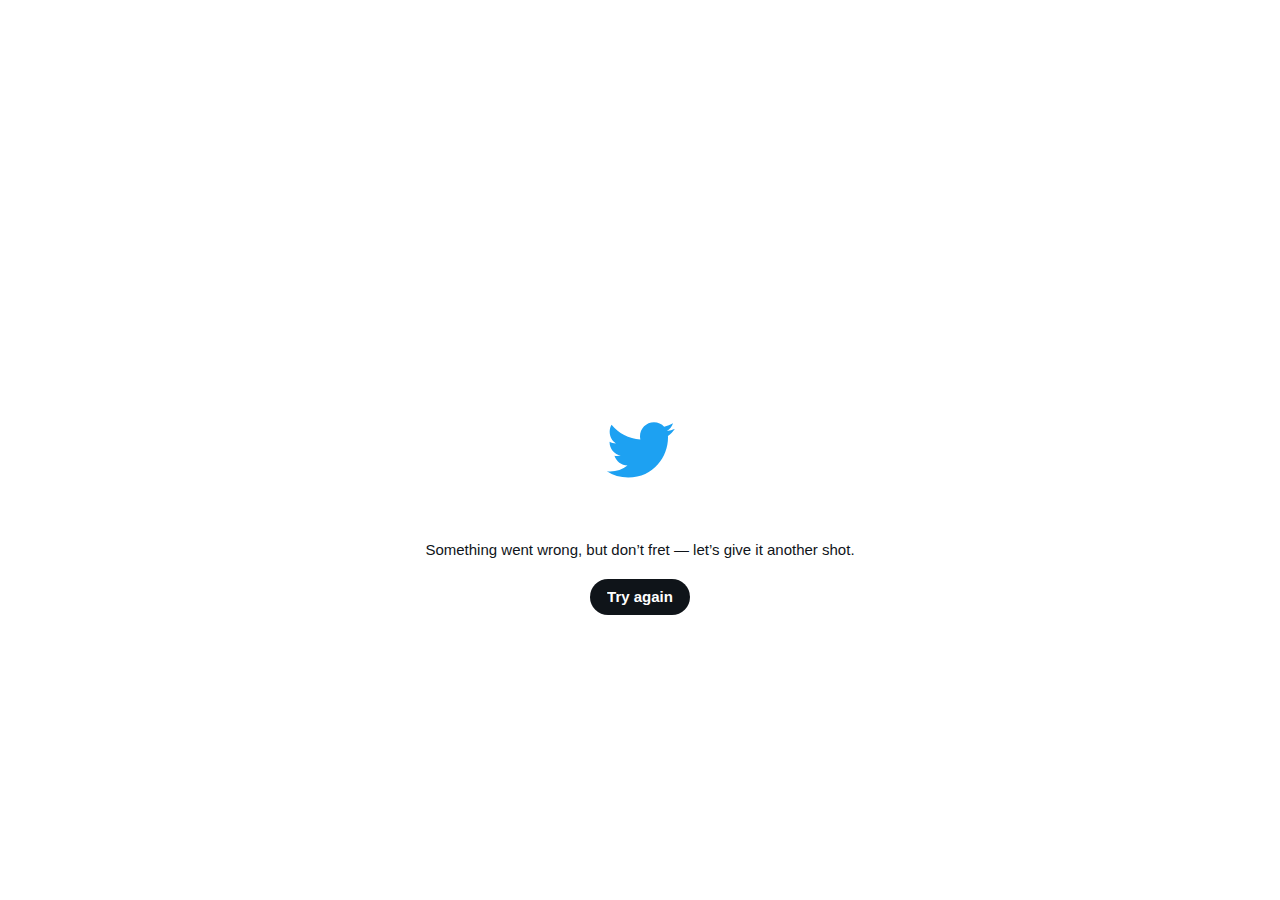
<file: StudiosHyena.html>
<!DOCTYPE html>
<html dir="ltr" lang="tr">
<head>
<meta charset="utf-8" />
<meta name="viewport" content="width=device-width,initial-scale=1,maximum-scale=1,user-scalable=0,viewport-fit=cover" /><link rel="preconnect" href="//abs.twimg.com" /><link rel="dns-prefetch" href="//abs.twimg.com" /><link rel="preconnect" href="//api.twitter.com" /><link rel="dns-prefetch" href="//api.twitter.com" /><link rel="preconnect" href="//pbs.twimg.com" /><link rel="dns-prefetch" href="//pbs.twimg.com" /><link rel="preconnect" href="//t.co" /><link rel="dns-prefetch" href="//t.co" /><link rel="preconnect" href="//video.twimg.com" /><link rel="dns-prefetch" href="//video.twimg.com" /><link nonce="Y2UzMzYyYTItM2Q4Zi00ODk3LWFmZTItNzhmZGRiYzM3YjA0" rel="preload" as="script" crossorigin="anonymous" href="https://abs.twimg.com/responsive-web/client-web-legacy/polyfills.2461364a.js" /><link nonce="Y2UzMzYyYTItM2Q4Zi00ODk3LWFmZTItNzhmZGRiYzM3YjA0" rel="preload" as="script" crossorigin="anonymous" href="https://abs.twimg.com/responsive-web/client-web-legacy/vendor.f512a64a.js" /><link nonce="Y2UzMzYyYTItM2Q4Zi00ODk3LWFmZTItNzhmZGRiYzM3YjA0" rel="preload" as="script" crossorigin="anonymous" href="https://abs.twimg.com/responsive-web/client-web-legacy/i18n/tr.987e301a.js" /><link nonce="Y2UzMzYyYTItM2Q4Zi00ODk3LWFmZTItNzhmZGRiYzM3YjA0" rel="preload" as="script" crossorigin="anonymous" href="https://abs.twimg.com/responsive-web/client-web-legacy/main.8ce7f0fa.js" /><meta property="fb:app_id" content="2231777543" />
<meta property="og:site_name" content="Twitter" /><meta name="google-site-verification" content="acYOOcR5z6puMzLn6hLDZI1nNHXPxt57OIstz1vnCV0" /><meta name="facebook-domain-verification" content="x6sdcc8b5ju3bh8nbm59eswogvg6t1" /><meta http-equiv="onion-location" content="https://twitter3e4tixl4xyajtrzo62zg5vztmjuricljdp2c5kshju4avyoid.onion/" /><link rel="manifest" href="/manifest.json" crossOrigin="use-credentials" /><link rel="search" type="application/opensearchdescription+xml" href="/opensearch.xml" title="Twitter"><link rel="mask-icon" sizes="any" href="https://abs.twimg.com/responsive-web/client-web-legacy/icon-svg.168b89da.svg" color="#1D9BF0"><link rel="shortcut icon" href="//abs.twimg.com/favicons/twitter.2.ico"><link rel="apple-touch-icon" sizes="192x192" href="https://abs.twimg.com/responsive-web/client-web-legacy/icon-ios.b1fc727a.png" /><meta name="mobile-web-app-capable" content="yes" />
<meta name="apple-mobile-web-app-title" content="Twitter" />
<meta name="apple-mobile-web-app-status-bar-style" content="white" />
<meta name="theme-color" content="#ffffff" />
<meta http-equiv="origin-trial" content="AlpCmb40F5ZjDi9ZYe+wnr/[base64]" /><link nonce="Y2UzMzYyYTItM2Q4Zi00ODk3LWFmZTItNzhmZGRiYzM3YjA0" rel="preload" as="script" crossorigin="anonymous" href="https://abs.twimg.com/responsive-web/client-web-legacy/bundle.UserProfile.04f9215a.js" /><script nonce="Y2UzMzYyYTItM2Q4Zi00ODk3LWFmZTItNzhmZGRiYzM3YjA0" async="true" type="text/javascript" charset="utf-8" crossorigin="anonymous" src="https://abs.twimg.com/responsive-web/client-web-legacy/shared~bundle.TwitterArticles~bundle.UserProfile.2cc73cea.js"></script><style>
@media (prefers-color-scheme: dark) {
  #placeholder { background-color: #000000 }
  #ScriptLoadFailure span { color: #FFFFFF !important; }
}</style><style>html,body{height: 100%;}</style><style id="react-native-stylesheet">[stylesheet-group="0"]{}
html{-ms-text-size-adjust:100%;-webkit-text-size-adjust:100%;-webkit-tap-highlight-color:rgba(0,0,0,0);}
body{margin:0;}
button::-moz-focus-inner,input::-moz-focus-inner{border:0;padding:0;}
input::-webkit-search-cancel-button,input::-webkit-search-decoration,input::-webkit-search-results-button,input::-webkit-search-results-decoration{display:none;}
[stylesheet-group="0.1"]{}
:focus:not([data-focusvisible-polyfill]){outline: none;}
[stylesheet-group="0.5"]{}
.css-18t94o4{cursor:pointer;}
[stylesheet-group="1"]{}
.css-1dbjc4n{-ms-flex-align:stretch;-ms-flex-direction:column;-ms-flex-negative:0;-ms-flex-preferred-size:auto;-webkit-align-items:stretch;-webkit-box-align:stretch;-webkit-box-direction:normal;-webkit-box-orient:vertical;-webkit-flex-basis:auto;-webkit-flex-direction:column;-webkit-flex-shrink:0;align-items:stretch;border:0 solid black;box-sizing:border-box;display:-webkit-box;display:-moz-box;display:-ms-flexbox;display:-webkit-flex;display:flex;flex-basis:auto;flex-direction:column;flex-shrink:0;margin-bottom:0px;margin-left:0px;margin-right:0px;margin-top:0px;min-height:0px;min-width:0px;padding-bottom:0px;padding-left:0px;padding-right:0px;padding-top:0px;position:relative;z-index:0;}
.css-901oao{border:0 solid black;box-sizing:border-box;color:rgba(0,0,0,1.00);display:inline;font:14px -apple-system,BlinkMacSystemFont,"Segoe UI",Roboto,Helvetica,Arial,sans-serif;margin-bottom:0px;margin-left:0px;margin-right:0px;margin-top:0px;padding-bottom:0px;padding-left:0px;padding-right:0px;padding-top:0px;white-space:pre-wrap;word-wrap:break-word;}
.css-16my406{color:inherit;font:inherit;white-space:inherit;}
.css-1hf3ou5{max-width:100%;overflow-x:hidden;overflow-y:hidden;text-overflow:ellipsis;white-space:nowrap;word-wrap:normal;}
[stylesheet-group="2"]{}
.r-13awgt0{-ms-flex:1 1 0%;-webkit-flex:1;flex:1;}
.r-4qtqp9{display:inline-block;}
.r-ywje51{margin-bottom:auto;margin-left:auto;margin-right:auto;margin-top:auto;}
.r-hvic4v{display:none;}
.r-sdzlij{border-bottom-left-radius:9999px;border-bottom-right-radius:9999px;border-top-left-radius:9999px;border-top-right-radius:9999px;}
.r-1phboty{border-bottom-style:solid;border-left-style:solid;border-right-style:solid;border-top-style:solid;}
.r-rs99b7{border-bottom-width:1px;border-left-width:1px;border-right-width:1px;border-top-width:1px;}
.r-6koalj{display:-webkit-box;display:-moz-box;display:-ms-flexbox;display:-webkit-flex;display:flex;}
[stylesheet-group="2.1"]{}
.r-ymttw5{padding-left:16px;padding-right:16px;}
[stylesheet-group="2.2"]{}
.r-12vffkv>*{pointer-events:auto;}
.r-12vffkv{pointer-events:none!important;}
.r-14lw9ot{background-color:rgba(255,255,255,1.00);}
.r-1p0dtai{bottom:0px;}
.r-1d2f490{left:0px;}
.r-1xcajam{position:fixed;}
.r-zchlnj{right:0px;}
.r-ipm5af{top:0px;}
.r-yyyyoo{fill:currentcolor;}
.r-1xvli5t{height:1.25em;}
.r-dnmrzs{max-width:100%;}
.r-bnwqim{position:relative;}
.r-1plcrui{vertical-align:text-bottom;}
.r-lrvibr{-moz-user-select:none;-ms-user-select:none;-webkit-user-select:none;user-select:none;}
.r-13gxpu9{color:rgba(29,161,242,1.00);}
.r-wy61xf{height:72px;}
.r-u8s1d{position:absolute;}
.r-1blnp2b{width:72px;}
.r-1ykxob0{top:60%;}
.r-1awozwy{-ms-flex-align:center;-webkit-align-items:center;-webkit-box-align:center;align-items:center;}
.r-q4m81j{text-align:center;}
.r-bcqeeo{min-width:0px;}
.r-qvutc0{word-wrap:break-word;}
.r-rjixqe{line-height:20px;}
.r-37j5jr{font-family:"TwitterChirp",-apple-system,BlinkMacSystemFont,"Segoe UI",Roboto,Helvetica,Arial,sans-serif;}
.r-a023e6{font-size:15px;}
.r-16dba41{font-weight:400;}
.r-poiln3{font-family:inherit;}
.r-2yi16{min-height:36px;}
.r-1qi8awa{min-width:36px;}
.r-o7ynqc{-webkit-transition-duration:0.2s;transition-duration:0.2s;}
.r-6416eg{-moz-transition-property:background-color, box-shadow;-webkit-transition-property:background-color, box-shadow;transition-property:background-color, box-shadow;}
.r-1ny4l3l{outline-style:none;}
.r-b88u0q{font-weight:700;}
.r-18u37iz{-ms-flex-direction:row;-webkit-box-direction:normal;-webkit-box-orient:horizontal;-webkit-flex-direction:row;flex-direction:row;}
.r-16y2uox{-ms-flex-positive:1;-webkit-box-flex:1;-webkit-flex-grow:1;flex-grow:1;}
.r-1777fci{-ms-flex-pack:center;-webkit-box-pack:center;-webkit-justify-content:center;justify-content:center;}</style></head>
<body style="background-color: #FFFFFF;">
  <noscript>
    <style>
    body {
      -ms-overflow-style: scrollbar;
      overflow-y: scroll;
      overscroll-behavior-y: none;
    }

    .errorContainer {
      background-color: #FFF;
      color: #0F1419;
      max-width: 600px;
      margin: 0 auto;
      padding: 10%;
      font-family: Helvetica, sans-serif;
      font-size: 16px;
    }

    .errorButton {
      margin: 3em 0;
    }

    .errorButton a {
      background: #1DA1F2;
      border-radius: 2.5em;
      color: white;
      padding: 1em 2em;
      text-decoration: none;
    }

    .errorButton a:hover,
    .errorButton a:focus {
      background: rgb(26, 145, 218);
    }

    .errorFooter {
      color: #657786;
      font-size: 80%;
      line-height: 1.5;
      padding: 1em 0;
    }

    .errorFooter a,
    .errorFooter a:visited {
      color: #657786;
      text-decoration: none;
      padding-right: 1em;
    }

    .errorFooter a:hover,
    .errorFooter a:active {
      text-decoration: underline;
    }

      #placeholder,
      #react-root {
        display: none !important;
      }
      body {
        background-color: #FFF !important;
      }
    </style>
    <div class="errorContainer">
      <img width="46" height="38" srcset="https://abs.twimg.com/errors/logo46x38.png 1x, https://abs.twimg.com/errors/logo46x38@2x.png 2x" src="https://abs.twimg.com/errors/logo46x38.png" alt="Twitter" />
      <h1>JavaScript kullanılamıyor.</h1>
      <p>Bu tarayıcıda JavaScript&#x27;in engellenmiş olduğunu tespit ettik. JavaScript&#x27;e izin vererek veya desteklenen bir tarayıcıya geçiş yaparak twitter.com&#x27;u kullanmaya devam edebilirsin. Desteklenen tarayıcıların listesine Yardım Merkezimizden ulaşabilirsin.</p>
      <p class="errorButton"><a href="https://help.twitter.com/using-twitter/twitter-supported-browsers">Yardım Merkezi</a></p>
    <p class="errorFooter">
      <a href="https://twitter.com/tos">Hizmet Şartları</a>
      <a href="https://twitter.com/privacy">Gizlilik Politikası</a>
      <a href="https://support.twitter.com/articles/20170514">Çerez Politikası</a>
      <a href="https://legal.twitter.com/imprint.html">Iletisim bilgileri</a>
      <a href="https://business.twitter.com/en/help/troubleshooting/how-twitter-ads-work.html?ref=web-twc-ao-gbl-adsinfo&utm_source=twc&utm_medium=web&utm_campaign=ao&utm_content=adsinfo">Reklam bilgisi</a>
      © 2023 Twitter, Inc.
    </p>

    </div>
  </noscript><div id="react-root" style="height:100%;display:flex;"><div class="css-1dbjc4n r-13awgt0 r-12vffkv"><div class="css-1dbjc4n r-13awgt0 r-12vffkv"><div aria-label="Loading…" class="css-1dbjc4n r-14lw9ot r-1p0dtai r-1d2f490 r-1xcajam r-zchlnj r-ipm5af" id="placeholder"><svg viewBox="0 0 24 24" aria-hidden="true" class="r-1p0dtai r-13gxpu9 r-4qtqp9 r-yyyyoo r-wy61xf r-1d2f490 r-ywje51 r-dnmrzs r-u8s1d r-zchlnj r-1plcrui r-ipm5af r-lrvibr r-1blnp2b"><g><path d="M23.643 4.937c-.835.37-1.732.62-2.675.733.962-.576 1.7-1.49 2.048-2.578-.9.534-1.897.922-2.958 1.13-.85-.904-2.06-1.47-3.4-1.47-2.572 0-4.658 2.086-4.658 4.66 0 .364.042.718.12 1.06-3.873-.195-7.304-2.05-9.602-4.868-.4.69-.63 1.49-.63 2.342 0 1.616.823 3.043 2.072 3.878-.764-.025-1.482-.234-2.11-.583v.06c0 2.257 1.605 4.14 3.737 4.568-.392.106-.803.162-1.227.162-.3 0-.593-.028-.877-.082.593 1.85 2.313 3.198 4.352 3.234-1.595 1.25-3.604 1.995-5.786 1.995-.376 0-.747-.022-1.112-.065 2.062 1.323 4.51 2.093 7.14 2.093 8.57 0 13.255-7.098 13.255-13.254 0-.2-.005-.402-.014-.602.91-.658 1.7-1.477 2.323-2.41z"></path></g></svg></div><div class="css-1dbjc4n r-hvic4v r-1d2f490 r-1xcajam r-zchlnj r-1ykxob0" id="ScriptLoadFailure"><form action="" method="GET"><div class="css-1dbjc4n r-1awozwy r-q4m81j"><div dir="ltr" class="css-901oao r-37j5jr r-a023e6 r-16dba41 r-rjixqe r-bcqeeo r-qvutc0" style="color:rgba(15,20,25,1.00)"><span class="css-901oao css-16my406 r-poiln3 r-bcqeeo r-qvutc0">Something went wrong, but don’t fret — let’s give it another shot.</span></div><br/><input type="hidden" name="failedScript" value=""/><button style="background:transparent;border:none" type="submit"><div role="button" tabindex="0" class="css-18t94o4 css-1dbjc4n r-sdzlij r-1phboty r-rs99b7 r-2yi16 r-1qi8awa r-1ny4l3l r-ymttw5 r-o7ynqc r-6416eg r-lrvibr" style="background-color:rgba(15,20,25,1.00);border-top-color:rgba(0,0,0,0.00);border-right-color:rgba(0,0,0,0.00);border-bottom-color:rgba(0,0,0,0.00);border-left-color:rgba(0,0,0,0.00)"><div dir="ltr" class="css-901oao r-1awozwy r-6koalj r-18u37iz r-16y2uox r-37j5jr r-a023e6 r-b88u0q r-1777fci r-rjixqe r-bcqeeo r-q4m81j r-qvutc0" style="color:rgba(255,255,255,1.00)"><span class="css-901oao css-16my406 css-1hf3ou5 r-poiln3 r-a023e6 r-rjixqe r-bcqeeo r-qvutc0"><span class="css-901oao css-16my406 r-poiln3 r-bcqeeo r-qvutc0">Try again</span></span></div></div></button></div></form></div></div></div></div><script nonce="Y2UzMzYyYTItM2Q4Zi00ODk3LWFmZTItNzhmZGRiYzM3YjA0">document.cookie="gt=1631311304576180224; Max-Age=10800; Domain=.twitter.com; Path=/; Secure";document.cookie="guest_id_marketing=v1%3A167776989765904904; Max-Age=63072000; Expires=Sat, 01 Mar 2025 15:11:38 GMT; Path=/; Domain=.twitter.com; Secure; SameSite=None";document.cookie="guest_id_ads=v1%3A167776989765904904; Max-Age=63072000; Expires=Sat, 01 Mar 2025 15:11:38 GMT; Path=/; Domain=.twitter.com; Secure; SameSite=None";document.cookie="personalization_id=\"v1_NJCqxZLqEakUhwSvc67fHg==\"; Max-Age=63072000; Expires=Sat, 01 Mar 2025 15:11:38 GMT; Path=/; Domain=.twitter.com; Secure; SameSite=None";</script><script type="text/javascript" charset="utf-8" nonce="Y2UzMzYyYTItM2Q4Zi00ODk3LWFmZTItNzhmZGRiYzM3YjA0">window.__INITIAL_STATE__={"optimist":[],"entities":{"broadcasts":{"entities":{},"errors":{},"fetchStatus":{}},"cards":{"entities":{},"errors":{},"fetchStatus":{}},"commerceItems":{"entities":{},"errors":{},"fetchStatus":{}},"communities":{"entities":{},"errors":{},"fetchStatus":{}},"conversations":{"entities":{},"errors":{},"fetchStatus":{}},"entries":{"entities":{},"errors":{},"fetchStatus":{}},"lists":{"entities":{},"errors":{},"fetchStatus":{}},"moments":{"entities":{},"errors":{},"fetchStatus":{}},"topics":{"entities":{},"errors":{},"fetchStatus":{}},"tweets":{"entities":{},"errors":{},"fetchStatus":{}},"twitterArticles":{"entities":{},"errors":{},"fetchStatus":{}},"trustedFriends":{"entities":{},"errors":{},"fetchStatus":{}},"userPresence":{"entities":{},"errors":{},"fetchStatus":{}},"userCommunityInviteActionResult":{"entities":{},"errors":{},"fetchStatus":{}},"users":{"entities":{},"errors":{},"fetchStatus":{}},"imageCache":{"entities":{},"errors":{},"fetchStatus":{}},"translationsProfiles":{"entities":{},"errors":{},"fetchStatus":{}},"legacyAndUnifiedCards":{"entities":{},"errors":{},"fetchStatus":{}},"translationsTweets":{"entities":{},"errors":{},"fetchStatus":{}},"bookmarkFolders":{"entities":{},"errors":{},"fetchStatus":{}},"emailValidity":{"entities":{},"errors":{},"fetchStatus":{}},"passwordValidity":{"entities":{},"errors":{},"fetchStatus":{}},"phoneNumberValidity":{"entities":{},"errors":{},"fetchStatus":{}},"liveEvents":{"entities":{},"errors":{},"fetchStatus":{}},"places":{"entities":{},"errors":{},"fetchStatus":{}}},"featureSwitch":{"defaultConfig":{"2fa_temporary_password_enabled":{"value":false},"account_country_setting_countries_whitelist":{"value":["ad","ae","af","ag","ai","al","am","ao","ar","as","at","au","aw","ax","az","ba","bb","bd","be","bf","bg","bh","bi","bj","bl","bm","bn","bo","bq","br","bs","bt","bv","bw","by","bz","ca","cc","cd","cf","cg","ch","ci","ck","cl","cm","co","cr","cu","cv","cw","cx","cy","cz","de","dj","dk","dm","do","dz","ec","ee","eg","er","es","et","fi","fj","fk","fm","fo","fr","ga","gb","gd","ge","gf","gg","gh","gi","gl","gm","gn","gp","gq","gr","gs","gt","gu","gw","gy","hk","hn","hr","ht","hu","id","ie","il","im","in","io","iq","ir","is","it","je","jm","jo","jp","ke","kg","kh","ki","km","kn","kr","kw","ky","kz","la","lb","lc","li","lk","lr","ls","lt","lu","lv","ly","ma","mc","md","me","mf","mg","mh","mk","ml","mn","mo","mp","mq","mr","ms","mt","mu","mv","mw","mx","my","mz","na","nc","ne","nf","ng","ni","nl","no","np","nr","nu","nz","om","pa","pe","pf","pg","ph","pk","pl","pm","pn","pr","ps","pt","pw","py","qa","re","ro","rs","ru","rw","sa","sb","sc","se","sg","sh","si","sk","sl","sm","sn","so","sr","st","sv","sx","sz","tc","td","tf","tg","th","tj","tk","tl","tm","tn","to","tr","tt","tv","tw","tz","ua","ug","us","uy","uz","va","vc","ve","vi","vn","vu","wf","ws","xk","ye","yt","za","zm","zw"]},"ads_spacing_client_fallback_minimum_spacing":{"value":3},"ads_spacing_client_fallback_minimum_spacing_verified_blue":{"value":3},"arkose_challenge_lo_web_notification_dev":{"value":"BF5FA6C8-9668-4AF9-AFA2-E362F56E5B71"},"arkose_challenge_lo_web_notification_mobile_prod":{"value":"6A2FD110-7C1A-47CD-82EE-D01FFB4810D7"},"arkose_challenge_lo_web_notification_prod":{"value":"50706BFE-942C-4EEC-B9AD-03F7CD268FB1"},"arkose_challenge_login_web_devel":{"value":"DF58DD3B-DFCC-4502-91FA-EDC0DC385CFF"},"arkose_challenge_login_web_prod":{"value":"2F4F0B28-BC94-4271-8AD7-A51662E3C91C"},"arkose_challenge_open_app_dev":{"value":"560C66A3-C8EB-4D11-BE53-A8232734AA62"},"arkose_challenge_open_app_prod":{"value":"6E8D3D6E-30D4-45F1-9838-BA3D9651AAA1"},"arkose_challenge_signup_mobile_dev":{"value":"006B5E87-7497-403E-9E0C-8FFBAAC6FA67"},"arkose_challenge_signup_mobile_prod":{"value":"867D55F2-24FD-4C56-AB6D-589EDAF5E7C5"},"arkose_challenge_signup_web_dev":{"value":"DF58DD3B-DFCC-4502-91FA-EDC0DC385CFF"},"arkose_challenge_signup_web_prod":{"value":"2CB16598-CB82-4CF7-B332-5990DB66F3AB"},"arkose_challenge_transparent_signup_dev":{"value":"6627C16B-DA60-47A5-85F7-CFF23BD2BE69"},"arkose_challenge_transparent_signup_prod":{"value":"4CB8C8B0-40FF-439C-9D0D-9A389ADA18CB"},"Arkose_rweb_hosted_page":{"value":true},"Arkose_use_invisible_challenge_key":{"value":false},"blue_business_affiliate_badge_consumption_ui_enabled":{"value":true},"blue_business_affiliates_list_consumption_ui_enabled":{"value":true},"blue_business_consumption_api_enabled":{"value":true},"blue_business_subscriptions_management_page_updates_enabled":{"value":true},"blue_business_verified_admin_cancellation_flow_enabled":{"value":false},"blue_business_verified_admin_enabled":{"value":true},"blue_longer_video_enabled":{"value":false},"branded_like_preview_enabled":{"value":false},"c9s_auto_collapse_community_detail_header_enabled":{"value":true},"c9s_communities_search_enabled":{"value":true},"c9s_community_composer_hashtag_suggestions_enabled":{"value":false},"c9s_community_creation_enabled":{"value":true},"c9s_community_creation_form_membership_type_enabled":{"value":true},"c9s_community_creation_setup_checklist_enabled":{"value":true},"c9s_community_deletion_enabled":{"value":true},"c9s_community_hashtags_carousel_enabled":{"value":false},"c9s_community_hashtags_enabled":{"value":true},"c9s_edit_moderators_enabled":{"value":true},"c9s_enabled":{"value":true},"c9s_highlight_tweet_enabled":{"value":true},"c9s_list_members_action_api_enabled":{"value":false},"c9s_logged_out_access_enabled":{"value":true},"c9s_max_community_description_length":{"value":160},"c9s_max_community_name_length":{"value":30},"c9s_max_rule_count":{"value":10},"c9s_max_rule_description_length":{"value":160},"c9s_max_rule_name_length":{"value":60},"c9s_members_list_search_enabled":{"value":true},"c9s_moderation_enabled":{"value":true},"c9s_nav_list_activity_details_enabled":{"value":false},"c9s_notification_settings_enabled":{"value":true},"c9s_notification_settings_pinned_tweet_enabled":{"value":true},"c9s_participation_enabled":{"value":true},"c9s_poll_creation_enabled":{"value":true},"c9s_remove_member_enabled":{"value":true},"c9s_remove_member_list_enabled":{"value":true},"c9s_report_community_enabled":{"value":true},"c9s_rule_management_enabled":{"value":true},"c9s_spotlight_consumption_enabled":{"value":true},"c9s_spotlight_creation_enabled":{"value":false},"c9s_ssr_enabled":{"value":false},"c9s_tab_visibility":{"value":"members_only"},"c9s_timelines_default_selection":{"value":"latest"},"c9s_timelines_ranking_enabled":{"value":false},"c9s_unread_indicator_global_enabled":{"value":true},"c9s_unread_indicator_mod_actions_enabled":{"value":true},"c9s_unread_indicator_tweets_enabled":{"value":true},"card_compose_preview_retry_after_ms":{"value":3000},"card_compose_preview_retry_max":{"value":5},"conversation_controls_change_enabled":{"value":true},"conversation_controls_change_tooltip_enabled":{"value":true},"conversation_controls_limited_replies_consumption_configuration":{"value":"no_reply"},"conversation_controls_limited_replies_creation_enabled":{"value":true},"conversation_controls_persistence_enabled":{"value":true},"conversational_safety_heads_up_treatment_A_enabled":{"value":""},"creator_monetization_web_tips_dashboard_enabled":{"value":false},"creator_monetization_web_tips_onboarding_enabled":{"value":false},"dash_region_specific_de_and_tr_media_transparency_items_enabled":{"value":false},"dash_region_specific_de_media_transparency_items_enabled":{"value":false},"direct_messages_incremental_holdback_2022h1":{"value":true},"dm_conversation_labels_max_pinned_count":{"value":6},"dm_conversation_labels_pinned_education_enabled":{"value":true},"dm_conversation_labels_pinned_enabled":{"value":true},"dm_conversations_nsfw_media_filter_enabled":{"value":false},"dm_education_flags_prompt":{"value":false},"dm_evolution_conversation_read_enabled":{"value":false},"dm_evolution_enabled":{"value":true},"dm_evolution_inbox_primary_enabled":{"value":false},"dm_evolution_inbox_secondary_enabled":{"value":false},"dm_evolution_inbox_tertiary_enabled":{"value":false},"dm_evolution_message_creation_enabled":{"value":true},"dm_evolution_responsive_web_early_bird_only_switch":{"value":false},"dm_inbox_search_groups_bucket_size":{"value":5},"dm_inbox_search_max_recent_searches_stored":{"value":5},"dm_inbox_search_message_attachment_previews_enabled":{"value":true},"dm_inbox_search_message_results_enabled":{"value":true},"dm_inbox_search_messages_bucket_size":{"value":5},"dm_inbox_search_modular_results_enabled":{"value":true},"dm_inbox_search_people_bucket_size":{"value":5},"dm_inbox_search_query_highlighting_conversation_results_enabled":{"value":true},"dm_inbox_search_query_highlighting_message_results_enabled":{"value":true},"dm_reactions_config_active_reactions":{"value":["😂:funny","😲:surprised","😢:sad","❤️:like","🔥:excited","👍:agree","👎:disagree"]},"dm_reactions_config_inactive_reactions":{"value":["😠:angry","😷:mask"]},"dm_share_sheet_send_individually_enabled":{"value":true},"dm_share_sheet_send_individually_max_count":{"value":20},"dm_vdl_chat_p0_enabled":{"value":true},"dm_vdl_enabled":{"value":true},"dm_vdl_inbox_p0_enabled":{"value":true},"dm_voice_rendering_enabled":{"value":true},"dont_mention_me_enabled":{"value":true},"dont_mention_me_mentions_tab_education_enabled":{"value":true},"dont_mention_me_view_api_enabled":{"value":true},"ecd_dispute_form_link_enabled":{"value":true},"employee_role":{"value":false},"enable_label_appealing_misinfo_enabled":{"value":false},"enable_label_appealing_sensitive_content_enabled":{"value":false},"explore_relaunch_enable_immersive_web":{"value":false},"explore_relaunch_enable_immersive_web_navigation_button":{"value":false},"explore_relaunch_enabled":{"value":false},"explore_relaunch_onboarding_bar_show_count":{"value":3},"explore_relaunch_updated_scrubber_position":{"value":false},"focused_timeline_actions_onboarding_likes":{"value":3},"follow_nudge_conversation_enabled":{"value":false},"freedom_of_speech_not_reach_author_label_enabled":{"value":false},"freedom_of_speech_not_reach_fetch_enabled":{"value":false},"freedom_of_speech_not_reach_pivot_enabled":{"value":false},"global_mention_settings_enabled":{"value":false},"graduated_access_invisible_treatment_enabled":{"value":false},"graduated_access_user_prompt_enabled":{"value":false},"graphql_composer_and_dm_card_previews_enabled":{"value":false},"graphql_is_translatable_rweb_tweet_is_translatable_enabled":{"value":true},"graphql_mutation_destroy_mode":{"value":"graphql_only"},"graphql_mutation_retweet_mode":{"value":"graphql_only"},"graphql_mutation_unretweet_mode":{"value":"graphql_only"},"graphql_mutation_update_mode":{"value":"graphql_only"},"graphql_timeline_v2_bookmark_timeline":{"value":false},"graphql_timeline_v2_query_threaded_conversation_with_injections":{"value":true},"graphql_timeline_v2_user_favorites_by_time_timeline":{"value":true},"graphql_timeline_v2_user_media_timeline":{"value":true},"graphql_timeline_v2_user_profile_timeline":{"value":true},"graphql_timeline_v2_user_profile_with_replies_timeline":{"value":true},"gryphon_accountsync_polling_interval_ms":{"value":300000},"gryphon_fps_tracking_enabled":{"value":true},"gryphon_hide_quick_promote":{"value":false},"gryphon_jump_to_latest_enabled":{"value":true},"gryphon_optout_hidden_in_navbar":{"value":false},"gryphon_optout_in_settings":{"value":false},"gryphon_redux_perf_optimization_enabled":{"value":true},"gryphon_redux_perf_optimization_v2_enabled":{"value":true},"gryphon_search_based_deck_enabled":{"value":false},"gryphon_sharing_column_permission":{"value":"follow"},"gryphon_sharing_deck_permission":{"value":""},"gryphon_survey_enabled":{"value":false},"gryphon_survey_url":{"value":""},"gryphon_timeline_polling_latest_interval_ms":{"value":15000},"gryphon_timeline_polling_overrides":{"value":"explore,,60000"},"gryphon_timeline_polling_top_interval_ms":{"value":60000},"gryphon_user_role":{"value":""},"gryphon_video_docking_enabled":{"value":true},"guest_broadcasting_timeline_decorations_enabled":{"value":false},"hashfetti_all_hashflags":{"value":false},"hashfetti_duration_ms":{"value":4000},"hashfetti_enabled":{"value":true},"hashfetti_particle_count":{"value":30},"hashflags_animation_like_button_enabled":{"value":true},"home_timeline_extended_reactivity_tweet_clicks_enabled":{"value":false},"home_timeline_extended_reactivity_tweet_clicks_fatigue":{"value":5},"home_timeline_extended_reactivity_tweet_clicks_trigger_seconds":{"value":120},"home_timeline_latest_timeline_switch_enabled":{"value":true},"home_timeline_like_reactivity_enabled":{"value":true},"home_timeline_like_reactivity_fatigue":{"value":10},"home_timeline_spheres_detail_page_muting_enabled":{"value":true},"home_timeline_spheres_max_user_owned_or_subscribed_lists_count":{"value":5},"home_timeline_spheres_ranking_mode_control_enabled":{"value":true},"identity_verification_debadging_notification_enabled":{"value":true},"identity_verification_educational_prompt_enabled":{"value":true},"identity_verification_intake_enabled":{"value":false},"identity_verification_notable_demo_survey":{"value":false},"interactive_text_enabled":{"value":true},"linked_search_experiment":{"value":false},"live_event_docking_enabled":{"value":true},"live_event_interstitial_seen_cache_enabled":{"value":true},"live_event_multi_video_auto_advance_dock_enabled":{"value":true},"live_event_multi_video_auto_advance_enabled":{"value":true},"live_event_multi_video_auto_advance_fullscreen_enabled":{"value":false},"live_event_multi_video_auto_advance_transition_duration_seconds":{"value":5},"live_event_multi_video_enabled":{"value":true},"live_event_timeline_default_refresh_rate_interval_seconds":{"value":30},"live_event_timeline_minimum_refresh_rate_interval_seconds":{"value":10},"live_event_timeline_server_controlled_refresh_rate_enabled":{"value":true},"livepipeline_client_enabled":{"value":true},"livepipeline_tweetengagement_enabled":{"value":true},"longform_ad_free_articles_badging_enabled":{"value":false},"longform_notetweets_composition_without_claims_enabled":{"value":false},"longform_notetweets_consumption_enabled":{"value":true},"longform_notetweets_max_tweet_per_thread":{"value":25},"longform_notetweets_max_weighted_character_length":{"value":4000},"longform_reader_mode_view_in_reader_mode_entry_button_enabled":{"value":false},"longform_top_articles_friends_of_friends_enabled":{"value":true},"longform_top_articles_time_window_enabled":{"value":true},"machine_translation_holdback_logged_in":{"value":false},"machine_translation_holdback_logged_out":{"value":false},"media_async_upload_amplify_duration_threshold":{"value":600},"media_async_upload_longer_video_max_video_duration":{"value":3660},"media_async_upload_longer_video_max_video_size":{"value":2097152},"media_async_upload_longer_video_resolution_selector":{"value":false},"media_async_upload_max_avatar_gif_size":{"value":5},"media_async_upload_max_gif_size":{"value":15},"media_async_upload_max_image_size":{"value":5},"media_async_upload_max_video_duration":{"value":140},"media_async_upload_max_video_size":{"value":512},"media_edge_to_edge_content_enabled":{"value":false},"media_infra_play_icon_version_number":{"value":"playicon_v0"},"moment_annotations_enabled":{"value":true},"moments_new_share_variant_floating_action_button":{"value":false},"network_layer_503_backoff_mode":{"value":"host"},"ocf_2fa_enrollment_bouncer_enabled":{"value":true},"ocf_2fa_enrollment_enabled":{"value":true},"ocf_2fa_unenrollment_enabled":{"value":true},"onboarding_connect_tab_urt_graphql_enabled":{"value":true},"onboarding_project_uls_enabled":{"value":false},"papago_tweet_translation_from_korean_entity_protected":{"value":false},"papago_tweet_translation_from_korean_entity_protected_destinations":{"value":["en","ja","zh","zh-cn","zh-Hans","zh-tw","zh-Hant"]},"papago_tweet_translation_from_korean_entity_unprotected":{"value":false},"papago_tweet_translation_from_korean_entity_unprotected_destinations":{"value":["id","es","th"]},"papago_tweet_translation_to_korean":{"value":false},"papago_tweet_translation_to_korean_sources":{"value":["en","ja"]},"professional_launchpad_m1_enabled":{"value":true},"professional_launchpad_mobile_promotable_timeline":{"value":false},"professional_launchpad_upload_address_book":{"value":true},"profile_foundations_about_tab_enabled":{"value":false},"profile_foundations_about_tab_tooltip_enabled":{"value":false},"profile_foundations_header_fields_hidden":{"value":false},"profile_foundations_tweet_stats_enabled":{"value":false},"profile_foundations_tweet_stats_tweet_count":{"value":false},"profile_foundations_tweet_stats_tweet_frequency":{"value":false},"profile_foundations_tweet_stats_tweet_topics":{"value":false},"profile_navigation_likes_tab_prominence_enabled":{"value":false},"report_center_mvp_r1_enabled":{"value":true},"report_center_mvp_r2_enabled":{"value":false},"responsive_web_3rd_party_category_branch":{"value":3},"responsive_web_3rd_party_category_double_click":{"value":3},"responsive_web_3rd_party_category_external_referer":{"value":3},"responsive_web_3rd_party_category_ga":{"value":3},"responsive_web_3rd_party_category_google_platform":{"value":2},"responsive_web_3rd_party_category_google_recaptcha":{"value":2},"responsive_web_3rd_party_category_player_card":{"value":3},"responsive_web_3rd_party_category_sentry":{"value":2},"responsive_web_3rd_party_category_sign_in_with_apple":{"value":2},"responsive_web_account_access_language_lo_banners":{"value":"control"},"responsive_web_account_access_language_lo_splash_sidebar":{"value":"control"},"responsive_web_account_search_readability_enabled":{"value":true},"responsive_web_alt_text_nudges_enabled":{"value":true},"responsive_web_alt_text_nudges_settings_enabled":{"value":true},"responsive_web_alt_text_translations_enabled":{"value":true},"responsive_web_api_transition_enabled":{"value":true},"responsive_web_article_nudge_enabled":{"value":true},"responsive_web_audio_space_ring_home_timeline":{"value":false},"responsive_web_author_labels_avatar_label_enabled":{"value":false},"responsive_web_author_labels_focal_label_enabled":{"value":false},"responsive_web_author_labels_handle_label_enabled":{"value":false},"responsive_web_auto_logout_multiaccount_enabled":{"value":true},"responsive_web_auto_logout_restrictedauthtoken_enabled":{"value":true},"responsive_web_auto_logout_twid_enabled":{"value":true},"responsive_web_behavioral_events_communities_enabled":{"value":true},"responsive_web_behavioral_events_enabled":{"value":false},"responsive_web_behavioral_events_home_enabled":{"value":true},"responsive_web_behavioral_events_htl_breadcrumbs":{"value":true},"responsive_web_behavioral_events_session_id_enabled":{"value":true},"responsive_web_behavioral_events_target_view_v2_enabled":{"value":true},"responsive_web_birdwatch_aliases_enabled":{"value":true},"responsive_web_birdwatch_appeals_enabled":{"value":true},"responsive_web_birdwatch_consumption_enabled":{"value":false},"responsive_web_birdwatch_contribution_enabled":{"value":false},"responsive_web_birdwatch_country_allowed":{"value":true},"responsive_web_birdwatch_earn_in_enabled":{"value":true},"responsive_web_birdwatch_earn_out_enabled":{"value":true},"responsive_web_birdwatch_hcomp_user":{"value":false},"responsive_web_birdwatch_history_enabled":{"value":false},"responsive_web_birdwatch_impressions_enabled":{"value":false},"responsive_web_birdwatch_new_note_submission_modal_enabled":{"value":true},"responsive_web_birdwatch_note_writing_enabled":{"value":false},"responsive_web_birdwatch_pivots_enabled":{"value":false},"responsive_web_birdwatch_rating_crowd_enabled":{"value":false},"responsive_web_birdwatch_rating_mini_survey_enabled":{"value":false},"responsive_web_birdwatch_rating_participant_enabled":{"value":false},"responsive_web_birdwatch_ratings_m2_tags_enabled":{"value":true},"responsive_web_birdwatch_ratings_v2_enabled":{"value":true},"responsive_web_birdwatch_site_enabled":{"value":true},"responsive_web_birdwatch_traffic_lights_enabled":{"value":true},"responsive_web_branch_cpid_enabled":{"value":false},"responsive_web_branch_sdk_enabled":{"value":true},"responsive_web_business_government_verified_new_icons_enabled":{"value":true},"responsive_web_captions_always_display_enabled":{"value":false},"responsive_web_captions_always_display_settings_enabled":{"value":false},"responsive_web_card_conversion_hoisted":{"value":"off"},"responsive_web_card_preconnect_enabled":{"value":false},"responsive_web_card_preload_mode":{"value":false},"responsive_web_carousel_v2_cards_non_safari_enabled":{"value":false},"responsive_web_carousel_v2_cards_safari_variant":{"value":"control"},"responsive_web_carousel_v2_media_detail_enabled":{"value":false},"responsive_web_collection_ads_enabled":{"value":true},"responsive_web_commerce_shop_spotlight_enabled":{"value":false},"responsive_web_communities_slices_enabled":{"value":true},"responsive_web_composer_configurable_video_player_enabled":{"value":false},"responsive_web_continue_as_always_enabled":{"value":false},"responsive_web_continue_as_param_enabled":{"value":true},"responsive_web_convert_card_video_to_gif_enabled":{"value":false},"responsive_web_cookie_compliance_1st_party_killswitch_list":{"value":[]},"responsive_web_cookie_compliance_banner_enabled":{"value":false},"responsive_web_cookie_compliance_gingersnap_enabled":{"value":false},"responsive_web_cookie_consent_signal_enabled":{"value":false},"responsive_web_cotweet_consumption_enabled":{"value":true},"responsive_web_csrf_clientside_enabled":{"value":true},"responsive_web_dance_cc_tools_enabled":{"value":false},"responsive_web_dance_cc_tools_include_development_enabled":{"value":false},"responsive_web_dcm_2_enabled":{"value":true},"responsive_web_deamplification_replies_dropdown_selector_enabled":{"value":false},"responsive_web_device_follow_without_user_follow_enabled":{"value":false},"responsive_web_disconnect_third_party_sso_enabled":{"value":true},"responsive_web_dockable_autoplay_policy_enabled":{"value":true},"responsive_web_drew_mute_and_block_enabled":{"value":false},"responsive_web_drew_timeline_block_enabled":{"value":false},"responsive_web_dynamic_product_ads_enabled":{"value":true},"responsive_web_edit_tweet_api_enabled":{"value":true},"responsive_web_edit_tweet_composition_enabled":{"value":true},"responsive_web_edit_tweet_enabled":{"value":false},"responsive_web_edit_tweet_pdp_dialog_enabled":{"value":true},"responsive_web_edit_tweet_perspective_enabled":{"value":false},"responsive_web_edit_tweet_upsell_enabled":{"value":true},"responsive_web_element_size_impression_scribe_enabled":{"value":true},"responsive_web_enhance_cards_enabled":{"value":false},"responsive_web_eu_countries":{"value":["at","be","bg","ch","cy","cz","de","dk","ee","es","fi","fr","gb","gr","hr","hu","ie","is","it","li","lt","lu","lv","mt","nl","no","pl","pt","ro","se","si","sk"]},"responsive_web_explorer_ads_enabled":{"value":true},"responsive_web_extension_compatibility_hide":{"value":false},"responsive_web_extension_compatibility_impression_guard":{"value":true},"responsive_web_extension_compatibility_override_param":{"value":false},"responsive_web_extension_compatibility_scribe":{"value":true},"responsive_web_extension_compatibility_size_threshold":{"value":50},"responsive_web_fake_root_twitter_domain_for_testing":{"value":false},"responsive_web_feature_gating_enabled":{"value":true},"responsive_web_fetch_hashflags_on_boot":{"value":false},"responsive_web_footer_categorized_variant_enabled":{"value":false},"responsive_web_framerate_tracking_home_enabled":{"value":false},"responsive_web_gaggle_site_enabled":{"value":false},"responsive_web_graphql_exclude_directive_enabled":{"value":false},"responsive_web_graphql_feedback":{"value":true},"responsive_web_graphql_skip_user_profile_image_extensions_enabled":{"value":false},"responsive_web_graphql_timeline_navigation_enabled":{"value":true},"responsive_web_hashtag_highlight_is_enabled":{"value":false},"responsive_web_hashtag_highlight_show_avatar":{"value":false},"responsive_web_hashtag_highlight_use_small_font":{"value":false},"responsive_web_hevc_upload_preview_enabled":{"value":false},"responsive_web_home_pinned_timelines_latest_enabled":{"value":true},"responsive_web_home_pinned_timelines_lists_enabled":{"value":true},"responsive_web_home_sticky_new_tweets_pill_delay_seconds":{"value":1},"responsive_web_home_sticky_new_tweets_pill_duration_seconds":{"value":120},"responsive_web_home_sticky_new_tweets_pill_enabled":{"value":true},"responsive_web_htl_empty_state_redesign_variant":{"value":"control"},"responsive_web_impression_pixel_enabled":{"value":true},"responsive_web_impression_tracker_refactor_enabled":{"value":true},"responsive_web_install_banner_show_immediate":{"value":false},"responsive_web_instream_video_redesign_enabled":{"value":true},"responsive_web_instream_video_store_keyed":{"value":true},"responsive_web_lbm_v2_home_enabled":{"value":false},"responsive_web_lbm_v2_replies_enabled":{"value":false},"responsive_web_left_nav_refresh_connect_enabled":{"value":false},"responsive_web_left_nav_refresh_topics_enabled":{"value":false},"responsive_web_list_tweet_integration_enabled":{"value":false},"responsive_web_live_commerce_enabled":{"value":false},"responsive_web_live_video_parity_periscope_auth_enabled":{"value":false},"responsive_web_lo_gating_prominent_sta_button_paths":{"value":"switch-to-app-footer"},"responsive_web_locale_context_direction_enabled":{"value":true},"responsive_web_location_spotlight_display_map":{"value":true},"responsive_web_location_spotlight_v1_config":{"value":true},"responsive_web_location_spotlight_v1_display":{"value":true},"responsive_web_logged_out_explore_enabled":{"value":true},"responsive_web_logged_out_explore_home_path_enabled":{"value":true},"responsive_web_logged_out_gating_13622_ddg":{"value":""},"responsive_web_logged_out_gating_14788_ddg":{"value":""},"responsive_web_logged_out_gating_14992_ddg":{"value":""},"responsive_web_logged_out_gating_15377_ddg":{"value":""},"responsive_web_logged_out_gating_non_holdback_ddgs":{"value":""},"responsive_web_logged_out_notifications_enabled":{"value":true},"responsive_web_logged_out_notifications_fatigue_days_count":{"value":7},"responsive_web_logged_out_notifications_including_home":{"value":false},"responsive_web_login_input_type_email_enabled":{"value":false},"responsive_web_login_signup_sheet_app_install_cta_enabled":{"value":true},"responsive_web_media_upload_limit_2g":{"value":250},"responsive_web_media_upload_limit_3g":{"value":1500},"responsive_web_media_upload_limit_slow_2g":{"value":150},"responsive_web_media_upload_md5_hashing_enabled":{"value":true},"responsive_web_media_upload_metrics_enabled":{"value":true},"responsive_web_media_upload_target_jpg_pixels_per_byte":{"value":6},"responsive_web_menu_section_divider_enabled":{"value":false},"responsive_web_misinfo_label_revamp_tweaks_enabled":{"value":false},"responsive_web_mixed_media_composition_enabled":{"value":false},"responsive_web_mixed_media_consumption_enabled":{"value":true},"responsive_web_mobile_app_spotlight_v1_config":{"value":false},"responsive_web_mobile_app_spotlight_v1_display":{"value":false},"responsive_web_moment_maker_annotations_enabled":{"value":false},"responsive_web_moment_maker_enabled":{"value":false},"responsive_web_moment_maker_promoted_tweets_enabled":{"value":false},"responsive_web_multiple_account_limit":{"value":5},"responsive_web_new_copy_security_key_2fa_enabled":{"value":true},"responsive_web_new_user_badge_color_enabled":{"value":true},"responsive_web_nft_avatar":{"value":true},"responsive_web_nft_avatar_help_link":{"value":"https://help.twitter.com/en/using-twitter/twitter-blue-labs#nft"},"responsive_web_notifications_empty_state_redesign_variant":{"value":"control"},"responsive_web_ntab_verified_mentions_vit_internal_dogfood":{"value":true},"responsive_web_nux_web_to_app_drop_gate_enabled":{"value":false},"responsive_web_oauth2_consent_flow_enabled":{"value":true},"responsive_web_ocf_reportflow_appeals_enabled":{"value":false},"responsive_web_ocf_reportflow_dms_enabled":{"value":false},"responsive_web_ocf_reportflow_lists_enabled":{"value":true},"responsive_web_ocf_reportflow_profiles_enabled":{"value":true},"responsive_web_ocf_reportflow_spaces_enabled":{"value":false},"responsive_web_ocf_reportflow_suspension_appeals_enabled":{"value":false},"responsive_web_ocf_reportflow_testers":{"value":false},"responsive_web_ocf_reportflow_tweets_enabled":{"value":true},"responsive_web_ocf_sms_autoverify_darkwrite":{"value":false},"responsive_web_ocf_sms_autoverify_enabled":{"value":false},"responsive_web_offscreen_video_scroller_removal_enabled":{"value":false},"responsive_web_open_app_appbar_button_enabled":{"value":true},"responsive_web_open_in_app_prompt_enabled":{"value":false},"responsive_web_opengraph_image_tweet_copy_1":{"value":true},"responsive_web_opengraph_play_icon_overlay":{"value":true},"responsive_web_opengraph_video_tweet_copy_1":{"value":true},"responsive_web_original_tweet_nudge_enabled":{"value":false},"responsive_web_original_tweet_nudge_show_nudge":{"value":false},"responsive_web_original_tweet_nudge_supported_languages":{"value":["en"]},"responsive_web_passwordless_sso_enabled":{"value":false},"responsive_web_pinned_replies_enabled":{"value":false},"responsive_web_placeholder_siwg_button_enabled":{"value":false},"responsive_web_preload_app_shell_enabled":{"value":false},"responsive_web_prerolls_fullscreen_disabled_on_ios":{"value":false},"responsive_web_professional_journeys_holdback_enabled":{"value":false},"responsive_web_profile_spotlight_v0_config":{"value":true},"responsive_web_profile_spotlight_v0_display":{"value":true},"responsive_web_qp_intro_experiment_enabled":{"value":false},"responsive_web_qp_payment_select_enabled":{"value":true},"responsive_web_reactions_api_test":{"value":false},"responsive_web_reactions_enabled":{"value":false},"responsive_web_reactions_fruit_basket_threshold":{"value":20},"responsive_web_reactions_legacy_heart":{"value":true},"responsive_web_reactions_nux_banner":{"value":false},"responsive_web_reader_extended_menu":{"value":true},"responsive_web_recent_searches_events_enabled":{"value":true},"responsive_web_recent_searches_topics_enabled":{"value":true},"responsive_web_recent_searches_users_enabled":{"value":true},"responsive_web_repeat_profile_visits_notifications_device_follow_only_version_enabled":{"value":false},"responsive_web_repeat_profile_visits_notifications_enabled":{"value":false},"responsive_web_reply_nudge_copy_version":{"value":0},"responsive_web_reply_nudge_enabled":{"value":false},"responsive_web_reply_nudge_show_nudge":{"value":true},"responsive_web_reply_nudge_supported_languages":{"value":["en"]},"responsive_web_reply_nudge_testing_keyword":{"value":false},"responsive_web_reply_storm_enabled":{"value":false},"responsive_web_report_page_not_found":{"value":false},"responsive_web_scroller_autopoll_enabled":{"value":false},"responsive_web_scroller_top_positioning_enabled":{"value":false},"responsive_web_search_home_page_design_variation":{"value":""},"responsive_web_send_cookies_metadata_enabled":{"value":true},"responsive_web_server_user_profile_fetch_enabled":{"value":false},"responsive_web_settings_timeline_polling_enabled":{"value":false},"responsive_web_settings_timeline_polling_interval_ms":{"value":0},"responsive_web_settings_timeline_refresh_background_interval":{"value":0},"responsive_web_share_action_order_desktop":{"value":"copy_link_first_bookmark_last"},"responsive_web_share_action_order_mobile":{"value":"default"},"responsive_web_share_only_tweet_url_omit_title_and_text":{"value":true},"responsive_web_sidebar_ttf_enabled":{"value":false},"responsive_web_spud_enabled":{"value":true},"responsive_web_sso_redirect_enabled":{"value":true},"responsive_web_ssr_footer_categorized_variant_enabled":{"value":true},"responsive_web_ssr_verified_crawler_rux_injections_enabled":{"value":true},"responsive_web_suppress_app_button_banner_suppressed":{"value":false},"responsive_web_text_conversations_enabled":{"value":false},"responsive_web_themed_scrollbars":{"value":false},"responsive_web_third_party_sso_buttons_enabled":{"value":true},"responsive_web_timeline_cover_killswitch_enabled":{"value":false},"responsive_web_timeline_relay_lists_management_enabled":{"value":false},"responsive_web_timeline_relay_user_lists_enabled":{"value":false},"responsive_web_tracer_global_trace_sample_rate":{"value":1},"responsive_web_trends_setting_new_endpoints":{"value":true},"responsive_web_tweet_analytics_m2_enabled":{"value":false},"responsive_web_tweet_analytics_m3_enabled":{"value":false},"responsive_web_tweet_analytics_promoted_audience_demographics_enabled":{"value":false},"responsive_web_tweet_analytics_video_metrics_v2_enabled":{"value":true},"responsive_web_twitter_article_compose_enabled":{"value":false},"responsive_web_twitter_article_cover_aspect_ratio_5_2":{"value":true},"responsive_web_twitter_article_data_v2_enabled":{"value":false},"responsive_web_twitter_article_geo_gated":{"value":false},"responsive_web_twitter_article_max_times_show_tweet_banner":{"value":0},"responsive_web_twitter_article_notes_tab_enabled":{"value":false},"responsive_web_twitter_article_tweet_other_notes_enabled":{"value":true},"responsive_web_twitter_article_tweet_own_notes_enabled":{"value":false},"responsive_web_twitter_article_view_enabled":{"value":true},"responsive_web_twitter_blue_growth_primary_nav_enabled":{"value":true},"responsive_web_twitter_blue_signup_nux_enabled":{"value":true},"responsive_web_twitter_blue_subscriptions_disabled":{"value":false},"responsive_web_twitter_blue_verified_badge_is_enabled":{"value":true},"responsive_web_twitter_blue_verified_badge_ntab_all_badge_is_enabled":{"value":false},"responsive_web_twitter_blue_verified_badge_ntab_empty_state_enabled":{"value":true},"responsive_web_twitter_blue_verified_badge_ntab_verified_tab_index":{"value":2},"responsive_web_twitter_blue_verified_badge_settings_blue_verified_features_enabled":{"value":true},"responsive_web_typeahead_reverse_bolding_enabled":{"value":true},"responsive_web_unsupported_entry_tombstone":{"value":false},"responsive_web_use_app_button_variations":{"value":"treatment_1"},"responsive_web_use_app_prompt_copy_variant":{"value":""},"responsive_web_use_app_prompt_enabled":{"value":false},"responsive_web_use_badge_counts_for_ntab":{"value":false},"responsive_web_vdl_dash_redesign_enabled":{"value":true},"responsive_web_video_pcomplete_enabled":{"value":true},"responsive_web_video_promoted_logging_enabled":{"value":false},"responsive_web_video_trimmer_enabled":{"value":false},"responsive_web_vod_muted_captions_enabled":{"value":true},"responsive_web_vs_config_resize_observer_enabled":{"value":true},"responsive_web_zipkin_api_requests_enabled":{"value":false},"responsive_web_zipkin_api_requests_paths_allowlist":{"value":["/2/timeline/home.json"]},"rito_safety_mode_blocked_profile_enabled":{"value":true},"rito_safety_mode_features_enabled":{"value":false},"rito_safety_mode_modal_prompt_enabled":{"value":false},"rito_safety_mode_settings_enabled":{"value":false},"rweb_bookmarks_on_tweet_detail_enabled":{"value":false},"rweb_home_nav_ring_buffer_max_count":{"value":10},"rweb_home_nav_ring_buffer_refresh_delay_ms":{"value":100},"rweb_home_nav_single_direction_scroll_enabled":{"value":false},"rweb_home_ntp_refactor_enabled":{"value":false},"rweb_home_perf_client_prefetch_bypass_sw":{"value":false},"rweb_home_perf_client_prefetch_mode":{"value":"all"},"rweb_home_perf_client_prefetch_timeout_ms":{"value":0},"rweb_reply_downvote_before_like":{"value":false},"rweb_reply_downvote_enabled":{"value":false},"rweb_reply_downvote_inline_days":{"value":1},"rweb_reply_downvote_inline_education":{"value":60},"rweb_reply_downvote_inline_survey":{"value":0},"rweb_reply_downvote_nux_inline_days":{"value":7},"rweb_tweets_tweet_detail_font_size":{"value":"headline2"},"rweb_update_fatigue_switch_to_app_day_timeout":{"value":7},"rweb_update_fatigue_switch_to_app_link":{"value":"BannerSwitchToApp"},"rweb_video_tagging_enabled":{"value":false},"sc_mock_data_enabled":{"value":false},"sc_r4_enabled":{"value":false},"scribe_api_error_sample_size":{"value":0},"scribe_api_sample_size":{"value":100},"scribe_cdn_host_list":{"value":["si0.twimg.com","si1.twimg.com","si2.twimg.com","si3.twimg.com","a0.twimg.com","a1.twimg.com","a2.twimg.com","a3.twimg.com","abs.twimg.com","amp.twimg.com","o.twimg.com","pbs.twimg.com","pbs-eb.twimg.com","pbs-ec.twimg.com","pbs-v6.twimg.com","pbs-h1.twimg.com","pbs-h2.twimg.com","video.twimg.com","platform.twitter.com","cdn.api.twitter.com","ton.twimg.com","v.cdn.vine.co","mtc.cdn.vine.co","edge.vncdn.co","mid.vncdn.co"]},"scribe_cdn_sample_size":{"value":50},"scribe_web_nav_sample_size":{"value":100},"search_results_disable_latest_tab_when_logged_out":{"value":false},"sensitive_media_settings_enabled":{"value":false},"sensitive_tweet_warnings_enabled":{"value":true},"settings_revamp_search_bar_enabled":{"value":false},"shortened_tracking_parameters_mapping":{"value":["01:twcamp^share|twsrc^android|twgr^sms","02:twcamp^share|twsrc^android|twgr^email","03:twcamp^share|twsrc^android|twgr^gmail","04:twcamp^share|twsrc^android|twgr^facebook","05:twcamp^share|twsrc^android|twgr^wechat","06:twcamp^share|twsrc^android|twgr^line","07:twcamp^share|twsrc^android|twgr^fbmessenger","08:twcamp^share|twsrc^android|twgr^whatsapp","09:twcamp^share|twsrc^android|twgr^other","10:twcamp^share|twsrc^ios|twgr^sms","11:twcamp^share|twsrc^ios|twgr^email","12:twcamp^share|twsrc^ios|twgr^other","13:twcamp^share|twsrc^android|twgr^download","14:twcamp^share|twsrc^ios|twgr^download","15:twcamp^share|twsrc^android|twgr^hangouts","16:twcamp^share|twsrc^android|twgr^twitterdm","17:twcamp^share|twsrc^m5|twgr^email","18:twcamp^share|twsrc^m5|twgr^download","19:twcamp^share|twsrc^android|twgr^copy","20:twcamp^share|twsrc^m5|twgr^copy","21:twcamp^share|twsrc^ios|twgr^copy","22:twcamp^share|twsrc^ios|twgr^snapchat","23:twcamp^share|twsrc^android|twgr^snapchat","24:twcamp^share|twsrc^ios|twgr^whatsapp","25:twcamp^share|twsrc^ios|twgr^fbmessenger","26:twcamp^share|twsrc^ios|twgr^facebook","27:twcamp^share|twsrc^ios|twgr^gmail","28:twcamp^share|twsrc^ios|twgr^telegram","29:twcamp^share|twsrc^ios|twgr^line","30:twcamp^share|twsrc^ios|twgr^viber","31:twcamp^share|twsrc^android|twgr^slack","32:twcamp^share|twsrc^android|twgr^kakao","33:twcamp^share|twsrc^android|twgr^discord","34:twcamp^share|twsrc^android|twgr^reddit","35:twcamp^share|twsrc^android|twgr^telegram","36:twcamp^share|twsrc^android|twgr^instagram","37:twcamp^share|twsrc^android|twgr^daum","38:twcamp^share|twsrc^ios|twgr^instagram","39:twcamp^share|twsrc^ios|twgr^linkedin","40:twcamp^share|twsrc^android|twgr^linkedin","41:twcamp^share|twsrc^gryphon|twgr^copy","42:twcamp^share|twsrc^iphone|twgr^sms","43:twcamp^share|twsrc^iphone|twgr^email","44:twcamp^share|twsrc^iphone|twgr^other","45:twcamp^share|twsrc^iphone|twgr^download","46:twcamp^share|twsrc^iphone|twgr^copy","47:twcamp^share|twsrc^iphone|twgr^snapchat","48:twcamp^share|twsrc^iphone|twgr^whatsapp","49:twcamp^share|twsrc^iphone|twgr^fbmessenger","50:twcamp^share|twsrc^iphone|twgr^facebook","51:twcamp^share|twsrc^iphone|twgr^gmail","52:twcamp^share|twsrc^iphone|twgr^telegram","53:twcamp^share|twsrc^iphone|twgr^line","54:twcamp^share|twsrc^iphone|twgr^viber","55:twcamp^share|twsrc^iphone|twgr^instagram","56:twcamp^share|twsrc^iphone|twgr^linkedin","57:twcamp^share|twsrc^ipad|twgr^sms","58:twcamp^share|twsrc^ipad|twgr^email","59:twcamp^share|twsrc^ipad|twgr^other","60:twcamp^share|twsrc^ipad|twgr^download","61:twcamp^share|twsrc^ipad|twgr^copy","62:twcamp^share|twsrc^ipad|twgr^snapchat","63:twcamp^share|twsrc^ipad|twgr^whatsapp","64:twcamp^share|twsrc^ipad|twgr^fbmessenger","65:twcamp^share|twsrc^ipad|twgr^facebook","66:twcamp^share|twsrc^ipad|twgr^gmail","67:twcamp^share|twsrc^ipad|twgr^telegram","68:twcamp^share|twsrc^ipad|twgr^line","69:twcamp^share|twsrc^ipad|twgr^viber","70:twcamp^share|twsrc^ipad|twgr^instagram","71:twcamp^share|twsrc^ipad|twgr^linkedin"]},"smbo_legacy_pac_is_in_follow_position_test":{"value":false},"social_context_and_topic_context_refresh_alignment_enabled":{"value":false},"spaces_2022_h2_clipping":{"value":true},"spaces_2022_h2_clipping_consumption":{"value":true},"spaces_2022_h2_clipping_duration_seconds":{"value":30},"spaces_2022_h2_follow_host":{"value":true},"spaces_2022_h2_reactions_web_send":{"value":false},"spaces_2022_h2_spacebar_use_mock_data":{"value":false},"spaces_2022_h2_spacebar_web_sidebar":{"value":false},"spaces_2022_h2_spacebar_web_topnavbar":{"value":"disabled"},"spaces_2022_h2_spacebar_web_use_topnavbar":{"value":true},"spaces_2022_h2_spaces_communities":{"value":true},"standardized_nudges_misinfo":{"value":true},"standardized_nudges_toxicity":{"value":false},"stateful_login_enabled":{"value":true},"stateful_login_intent_enabled":{"value":true},"stateful_login_smart_lock_enabled":{"value":false},"subscriptions_annual_subscription_signup_enabled":{"value":true},"subscriptions_blue_premium_labeling_enabled":{"value":true},"subscriptions_blue_verified_edit_profile_error_message_enabled":{"value":true},"subscriptions_enabled":{"value":true},"subscriptions_feature_1002":{"value":true},"subscriptions_feature_1003":{"value":true},"subscriptions_feature_1005":{"value":true},"subscriptions_feature_1006":{"value":false},"subscriptions_feature_1007":{"value":false},"subscriptions_feature_1009":{"value":true},"subscriptions_feature_1011":{"value":true},"subscriptions_feature_1012":{"value":false},"subscriptions_feature_1013":{"value":false},"subscriptions_feature_1014":{"value":false},"subscriptions_feature_labs_1001":{"value":true},"subscriptions_feature_labs_1004":{"value":true},"subscriptions_long_video_rweb_new_copy_enabled":{"value":true},"subscriptions_long_video_upload":{"value":true},"subscriptions_management_enabled":{"value":true},"subscriptions_product_feature_list_api_enabled":{"value":false},"subscriptions_settings_item_enabled":{"value":true},"subscriptions_sign_up_enabled":{"value":false},"subscriptions_stripe_testing":{"value":false},"subscriptions_tab_customization_on_android_enabled":{"value":true},"subscriptions_top_articles_on_ios_enabled":{"value":true},"subscriptions_twitter_blue_logo_enabled":{"value":true},"super_follow_android_web_subscription_enabled":{"value":false},"super_follow_exclusive_tweet_creation_api_enabled":{"value":true},"super_follow_onboarding_granular_pricing_enabled":{"value":false},"super_follow_tweet_api_enabled":{"value":true},"super_follow_user_api_enabled":{"value":true},"super_follow_web_application_enabled":{"value":false},"super_follow_web_deactivate_enabled":{"value":true},"super_follow_web_debug_enabled":{"value":false},"super_follow_web_edit_perks_enabled":{"value":true},"super_follow_web_onboarding_enabled":{"value":true},"super_follow_web_rename_enabled":{"value":true},"targeted_project_friday_enabled":{"value":false},"topic_landing_page_clearer_controls_enabled":{"value":true},"topic_landing_page_cta_text":{"value":"control"},"topic_landing_page_share_enabled":{"value":true},"topics_context_controls_followed_variation":{"value":"see_more"},"topics_context_controls_implicit_context_x_enabled":{"value":true},"topics_context_controls_implicit_variation":{"value":"see_more"},"topics_context_controls_inline_prompt_enabled":{"value":false},"topics_discovery_page_enabled":{"value":false},"toxic_reply_filter_inline_callout_enabled":{"value":false},"toxic_reply_filter_settings_enabled":{"value":false},"traffic_rewrite_map":{"value":[]},"trusted_friends_audience_control_exp_variant":{"value":"control"},"trusted_friends_consumption_enabled":{"value":true},"trusted_friends_dash_discovery_enabled":{"value":true},"trusted_friends_tweet_creation_enabled":{"value":true},"tweet_awards_web_coin_purchase_enabled":{"value":false},"tweet_awards_web_coin_purchase_sandbox_enabled":{"value":false},"tweet_awards_web_non_focal_tweet_coins_enabled":{"value":false},"tweet_awards_web_tipping_enabled":{"value":false},"tweet_limited_actions_config_community_tweet_community_deleted":{"value":["add_to_bookmarks","add_to_moment","embed","follow","hide_community_tweet","like","lists_add_remove","mute_conversation","pin_to_profile","quote_tweet","react","remove_from_community","reply","retweet","send_via_dm","share_tweet_via","view_hidden_replies","view_tweet_activity","vote_on_poll"]},"tweet_limited_actions_config_community_tweet_community_not_found":{"value":["add_to_bookmarks","add_to_moment","embed","follow","hide_community_tweet","like","lists_add_remove","mute_conversation","pin_to_profile","quote_tweet","react","remove_from_community","reply","retweet","send_via_dm","share_tweet_via","view_hidden_replies","view_tweet_activity","vote_on_poll"]},"tweet_limited_actions_config_community_tweet_community_suspended":{"value":["add_to_bookmarks","add_to_moment","embed","follow","hide_community_tweet","like","lists_add_remove","mute_conversation","pin_to_profile","quote_tweet","react","remove_from_community","reply","retweet","send_via_dm","share_tweet_via","view_hidden_replies","view_tweet_activity","vote_on_poll"]},"tweet_limited_actions_config_community_tweet_hidden":{"value":["add_to_bookmarks","add_to_moment","embed","follow","hide_community_tweet","like","lists_add_remove","mute_conversation","pin_to_profile","quote_tweet","react","reply","retweet","send_via_dm","share_tweet_via","view_hidden_replies","view_tweet_activity","vote_on_poll"]},"tweet_limited_actions_config_community_tweet_member":{"value":["embed","pin_to_profile","retweet"]},"tweet_limited_actions_config_community_tweet_member_removed":{"value":["add_to_bookmarks","add_to_moment","embed","follow","hide_community_tweet","like","lists_add_remove","mute_conversation","pin_to_profile","quote_tweet","react","remove_from_community","reply","retweet","send_via_dm","share_tweet_via","view_hidden_replies","view_tweet_activity","vote_on_poll"]},"tweet_limited_actions_config_community_tweet_non_member":{"value":["embed","like","pin_to_profile","react","reply","reply_down_vote","retweet","share_tweet_via","vote_on_poll"]},"tweet_limited_actions_config_disable_state_media_autoplay":{"value":["autoplay"]},"tweet_limited_actions_config_dpa_enabled":{"value":true},"tweet_limited_actions_config_dynamic_product_ad":{"value":["reply","retweet","quote_tweet","share_tweet_via","send_via_dm","copy_link","add_to_bookmarks","like"]},"tweet_limited_actions_config_enabled":{"value":true},"tweet_limited_actions_config_limit_trusted_friends_tweet":{"value":["retweet","quote_tweet","share_tweet_via","send_via_dm","copy_link","view_tweet_activity","embed","add_to_moment"]},"tweet_limited_actions_config_non_compliant":{"value":["reply","retweet","like","react","send_via_dm","add_to_bookmarks","add_to_moment","pin_to_profile","view_tweet_activity","share_tweet_via","copy_link"]},"tweet_limited_actions_config_skip_tweet_detail":{"value":["reply"]},"tweet_limited_actions_config_skip_tweet_detail_enabled":{"value":true},"tweet_limited_actions_config_soft_nudge_with_quote_tweet":{"value":["show_retweet_action_menu"]},"tweet_with_visibility_results_prefer_gql_limited_actions_policy_enabled":{"value":false},"tweetypie_unmention_optimization_enabled":{"value":true},"twitter_chat_communities_chat_enabled":{"value":false},"twitter_delegate_enabled":{"value":false},"ucpd_enabled":{"value":true},"unified_cards_collection_ads_convert_to_image_website_card":{"value":false},"unified_cards_dpa_cta_button_enabled":{"value":true},"unified_cards_dpa_metadata_enabled":{"value":true},"unified_cards_dpa_placeholder_media_key":{"value":["3_1485707239990054912"]},"user_display_name_max_limit":{"value":50},"verified_phone_label_enabled":{"value":false},"vibe_api_enabled":{"value":true},"vibe_tweet_context_enabled":{"value":true},"view_counts_everywhere_api_enabled":{"value":true},"view_counts_public_visibility_enabled":{"value":true},"vod_attribution_tweet_detail_pivot_enabled":{"value":true},"voice_consumption_enabled":{"value":true},"voice_rooms_card_version":{"value":2},"voice_rooms_discovery_page_enabled":{"value":false},"voice_rooms_end_screen_participants":{"value":true},"voice_rooms_expanded_dock":{"value":true},"voice_rooms_expanded_dock_reactions":{"value":true},"voice_rooms_host_analytics_enabled":{"value":true},"voice_rooms_recent_search_audiospace_ring_enabled":{"value":true},"voice_rooms_replay_consumption":{"value":true},"voice_rooms_search_results_page_audiospace_ring_enabled":{"value":false},"voice_rooms_sharing_listening_data_with_followers_setting_enabled":{"value":true},"voice_rooms_speaking_enabled":{"value":false},"voice_rooms_typeahead_audiospace_ring_enabled":{"value":true},"web_video_bitrate_persistence_enabled":{"value":false},"web_video_caption_repositioning_enabled":{"value":true},"web_video_hls_android_mse_enabled":{"value":true},"web_video_hls_mp4_threshold_sec":{"value":0},"web_video_hls_variant_version":{"value":"1"},"web_video_hlsjs_version":{"value":""},"web_video_playback_rate_enabled":{"value":false},"web_video_player_size_cap_disabled":{"value":false},"web_video_prefetch_playlist_autoplay_disabled":{"value":false},"web_video_safari_hlsjs_enabled":{"value":false},"web_video_transcribed_captions_enabled":{"value":false}},"user":{"config":{"2fa_temporary_password_enabled":{"value":false},"account_country_setting_countries_whitelist":{"value":["ad","ae","af","ag","ai","al","am","ao","ar","as","at","au","aw","ax","az","ba","bb","bd","be","bf","bg","bh","bi","bj","bl","bm","bn","bo","bq","br","bs","bt","bv","bw","by","bz","ca","cc","cd","cf","cg","ch","ci","ck","cl","cm","co","cr","cu","cv","cw","cx","cy","cz","de","dj","dk","dm","do","dz","ec","ee","eg","er","es","et","fi","fj","fk","fm","fo","fr","ga","gb","gd","ge","gf","gg","gh","gi","gl","gm","gn","gp","gq","gr","gs","gt","gu","gw","gy","hk","hn","hr","ht","hu","id","ie","il","im","in","io","iq","ir","is","it","je","jm","jo","jp","ke","kg","kh","ki","km","kn","kr","kw","ky","kz","la","lb","lc","li","lk","lr","ls","lt","lu","lv","ly","ma","mc","md","me","mf","mg","mh","mk","ml","mn","mo","mp","mq","mr","ms","mt","mu","mv","mw","mx","my","mz","na","nc","ne","nf","ng","ni","nl","no","np","nr","nu","nz","om","pa","pe","pf","pg","ph","pk","pl","pm","pn","pr","ps","pt","pw","py","qa","re","ro","rs","ru","rw","sa","sb","sc","se","sg","sh","si","sk","sl","sm","sn","so","sr","st","sv","sx","sz","tc","td","tf","tg","th","tj","tk","tl","tm","tn","to","tr","tt","tv","tw","tz","ua","ug","us","uy","uz","va","vc","ve","vi","vn","vu","wf","ws","xk","ye","yt","za","zm","zw"]},"ads_spacing_client_fallback_minimum_spacing":{"value":3},"ads_spacing_client_fallback_minimum_spacing_verified_blue":{"value":3},"arkose_challenge_lo_web_notification_dev":{"value":"BF5FA6C8-9668-4AF9-AFA2-E362F56E5B71"},"arkose_challenge_lo_web_notification_mobile_prod":{"value":"6A2FD110-7C1A-47CD-82EE-D01FFB4810D7"},"arkose_challenge_lo_web_notification_prod":{"value":"50706BFE-942C-4EEC-B9AD-03F7CD268FB1"},"arkose_challenge_login_web_devel":{"value":"DF58DD3B-DFCC-4502-91FA-EDC0DC385CFF"},"arkose_challenge_login_web_prod":{"value":"2F4F0B28-BC94-4271-8AD7-A51662E3C91C"},"arkose_challenge_open_app_dev":{"value":"560C66A3-C8EB-4D11-BE53-A8232734AA62"},"arkose_challenge_open_app_prod":{"value":"6E8D3D6E-30D4-45F1-9838-BA3D9651AAA1"},"arkose_challenge_signup_mobile_dev":{"value":"006B5E87-7497-403E-9E0C-8FFBAAC6FA67"},"arkose_challenge_signup_mobile_prod":{"value":"867D55F2-24FD-4C56-AB6D-589EDAF5E7C5"},"arkose_challenge_signup_web_dev":{"value":"DF58DD3B-DFCC-4502-91FA-EDC0DC385CFF"},"arkose_challenge_signup_web_prod":{"value":"2CB16598-CB82-4CF7-B332-5990DB66F3AB"},"arkose_challenge_transparent_signup_dev":{"value":"6627C16B-DA60-47A5-85F7-CFF23BD2BE69"},"arkose_challenge_transparent_signup_prod":{"value":"4CB8C8B0-40FF-439C-9D0D-9A389ADA18CB"},"Arkose_rweb_hosted_page":{"value":true},"Arkose_use_invisible_challenge_key":{"value":false},"blue_business_affiliate_badge_consumption_ui_enabled":{"value":true},"blue_business_affiliates_list_consumption_ui_enabled":{"value":true},"blue_business_consumption_api_enabled":{"value":true},"blue_business_subscriptions_management_page_updates_enabled":{"value":true},"blue_business_verified_admin_cancellation_flow_enabled":{"value":false},"blue_business_verified_admin_enabled":{"value":true},"blue_longer_video_enabled":{"value":false},"branded_like_preview_enabled":{"value":false},"c9s_auto_collapse_community_detail_header_enabled":{"value":true},"c9s_communities_search_enabled":{"value":true},"c9s_community_composer_hashtag_suggestions_enabled":{"value":false},"c9s_community_creation_enabled":{"value":true},"c9s_community_creation_form_membership_type_enabled":{"value":true},"c9s_community_creation_setup_checklist_enabled":{"value":true},"c9s_community_deletion_enabled":{"value":true},"c9s_community_hashtags_carousel_enabled":{"value":false},"c9s_community_hashtags_enabled":{"value":true},"c9s_edit_moderators_enabled":{"value":true},"c9s_enabled":{"value":true},"c9s_highlight_tweet_enabled":{"value":true},"c9s_list_members_action_api_enabled":{"value":false},"c9s_logged_out_access_enabled":{"value":true},"c9s_max_community_description_length":{"value":160},"c9s_max_community_name_length":{"value":30},"c9s_max_rule_count":{"value":10},"c9s_max_rule_description_length":{"value":160},"c9s_max_rule_name_length":{"value":60},"c9s_members_list_search_enabled":{"value":true},"c9s_moderation_enabled":{"value":true},"c9s_nav_list_activity_details_enabled":{"value":false},"c9s_notification_settings_enabled":{"value":true},"c9s_notification_settings_pinned_tweet_enabled":{"value":true},"c9s_participation_enabled":{"value":true},"c9s_poll_creation_enabled":{"value":true},"c9s_remove_member_enabled":{"value":true},"c9s_remove_member_list_enabled":{"value":true},"c9s_report_community_enabled":{"value":true},"c9s_rule_management_enabled":{"value":true},"c9s_spotlight_consumption_enabled":{"value":true},"c9s_spotlight_creation_enabled":{"value":false},"c9s_ssr_enabled":{"value":false},"c9s_tab_visibility":{"value":"members_only"},"c9s_timelines_default_selection":{"value":"latest"},"c9s_timelines_ranking_enabled":{"value":false},"c9s_unread_indicator_global_enabled":{"value":true},"c9s_unread_indicator_mod_actions_enabled":{"value":true},"c9s_unread_indicator_tweets_enabled":{"value":true},"card_compose_preview_retry_after_ms":{"value":3000},"card_compose_preview_retry_max":{"value":5},"conversation_controls_change_enabled":{"value":true},"conversation_controls_change_tooltip_enabled":{"value":true},"conversation_controls_limited_replies_consumption_configuration":{"value":"no_reply"},"conversation_controls_limited_replies_creation_enabled":{"value":true},"conversation_controls_persistence_enabled":{"value":true},"conversational_safety_heads_up_treatment_A_enabled":{"value":""},"creator_monetization_web_tips_dashboard_enabled":{"value":false},"creator_monetization_web_tips_onboarding_enabled":{"value":false},"dash_region_specific_de_and_tr_media_transparency_items_enabled":{"value":true},"dash_region_specific_de_media_transparency_items_enabled":{"value":false},"direct_messages_incremental_holdback_2022h1":{"value":true},"dm_conversation_labels_max_pinned_count":{"value":6},"dm_conversation_labels_pinned_education_enabled":{"value":true},"dm_conversation_labels_pinned_enabled":{"value":true},"dm_conversations_nsfw_media_filter_enabled":{"value":false},"dm_education_flags_prompt":{"value":false},"dm_evolution_conversation_read_enabled":{"value":false},"dm_evolution_enabled":{"value":true},"dm_evolution_inbox_primary_enabled":{"value":false},"dm_evolution_inbox_secondary_enabled":{"value":false},"dm_evolution_inbox_tertiary_enabled":{"value":false},"dm_evolution_message_creation_enabled":{"value":true},"dm_evolution_responsive_web_early_bird_only_switch":{"value":false},"dm_inbox_search_groups_bucket_size":{"value":5},"dm_inbox_search_max_recent_searches_stored":{"value":5},"dm_inbox_search_message_attachment_previews_enabled":{"value":true},"dm_inbox_search_message_results_enabled":{"value":true},"dm_inbox_search_messages_bucket_size":{"value":5},"dm_inbox_search_modular_results_enabled":{"value":true},"dm_inbox_search_people_bucket_size":{"value":5},"dm_inbox_search_query_highlighting_conversation_results_enabled":{"value":true},"dm_inbox_search_query_highlighting_message_results_enabled":{"value":true},"dm_reactions_config_active_reactions":{"value":["😂:funny","😲:surprised","😢:sad","❤️:like","🔥:excited","👍:agree","👎:disagree"]},"dm_reactions_config_inactive_reactions":{"value":["😠:angry","😷:mask"]},"dm_share_sheet_send_individually_enabled":{"value":true},"dm_share_sheet_send_individually_max_count":{"value":20},"dm_vdl_chat_p0_enabled":{"value":true},"dm_vdl_enabled":{"value":true},"dm_vdl_inbox_p0_enabled":{"value":true},"dm_voice_rendering_enabled":{"value":true},"dont_mention_me_enabled":{"value":true},"dont_mention_me_mentions_tab_education_enabled":{"value":true},"dont_mention_me_view_api_enabled":{"value":true},"ecd_dispute_form_link_enabled":{"value":true},"employee_role":{"value":false},"enable_label_appealing_misinfo_enabled":{"value":false},"enable_label_appealing_sensitive_content_enabled":{"value":false},"explore_relaunch_enable_immersive_web":{"value":false},"explore_relaunch_enable_immersive_web_navigation_button":{"value":false},"explore_relaunch_enabled":{"value":false},"explore_relaunch_onboarding_bar_show_count":{"value":3},"explore_relaunch_updated_scrubber_position":{"value":false},"focused_timeline_actions_onboarding_likes":{"value":3},"follow_nudge_conversation_enabled":{"value":false},"freedom_of_speech_not_reach_author_label_enabled":{"value":false},"freedom_of_speech_not_reach_fetch_enabled":{"value":false},"freedom_of_speech_not_reach_pivot_enabled":{"value":false},"global_mention_settings_enabled":{"value":false},"graduated_access_invisible_treatment_enabled":{"value":false},"graduated_access_user_prompt_enabled":{"value":false},"graphql_composer_and_dm_card_previews_enabled":{"value":false},"graphql_is_translatable_rweb_tweet_is_translatable_enabled":{"value":true},"graphql_mutation_destroy_mode":{"value":"graphql_only"},"graphql_mutation_retweet_mode":{"value":"graphql_only"},"graphql_mutation_unretweet_mode":{"value":"graphql_only"},"graphql_mutation_update_mode":{"value":"graphql_only"},"graphql_timeline_v2_bookmark_timeline":{"value":false},"graphql_timeline_v2_query_threaded_conversation_with_injections":{"value":true},"graphql_timeline_v2_user_favorites_by_time_timeline":{"value":true},"graphql_timeline_v2_user_media_timeline":{"value":true},"graphql_timeline_v2_user_profile_timeline":{"value":true},"graphql_timeline_v2_user_profile_with_replies_timeline":{"value":true},"gryphon_accountsync_polling_interval_ms":{"value":300000},"gryphon_fps_tracking_enabled":{"value":true},"gryphon_hide_quick_promote":{"value":false},"gryphon_jump_to_latest_enabled":{"value":true},"gryphon_optout_hidden_in_navbar":{"value":false},"gryphon_optout_in_settings":{"value":false},"gryphon_redux_perf_optimization_enabled":{"value":true},"gryphon_redux_perf_optimization_v2_enabled":{"value":true},"gryphon_search_based_deck_enabled":{"value":false},"gryphon_sharing_column_permission":{"value":"follow"},"gryphon_sharing_deck_permission":{"value":""},"gryphon_survey_enabled":{"value":false},"gryphon_survey_url":{"value":""},"gryphon_timeline_polling_latest_interval_ms":{"value":15000},"gryphon_timeline_polling_overrides":{"value":"explore,,60000"},"gryphon_timeline_polling_top_interval_ms":{"value":60000},"gryphon_user_role":{"value":""},"gryphon_video_docking_enabled":{"value":true},"guest_broadcasting_timeline_decorations_enabled":{"value":false},"hashfetti_all_hashflags":{"value":false},"hashfetti_duration_ms":{"value":4000},"hashfetti_enabled":{"value":true},"hashfetti_particle_count":{"value":30},"hashflags_animation_like_button_enabled":{"value":true},"home_timeline_extended_reactivity_tweet_clicks_enabled":{"value":false},"home_timeline_extended_reactivity_tweet_clicks_fatigue":{"value":5},"home_timeline_extended_reactivity_tweet_clicks_trigger_seconds":{"value":120},"home_timeline_latest_timeline_switch_enabled":{"value":true},"home_timeline_like_reactivity_enabled":{"value":true},"home_timeline_like_reactivity_fatigue":{"value":10},"home_timeline_spheres_detail_page_muting_enabled":{"value":true},"home_timeline_spheres_max_user_owned_or_subscribed_lists_count":{"value":5},"home_timeline_spheres_ranking_mode_control_enabled":{"value":true},"identity_verification_debadging_notification_enabled":{"value":true},"identity_verification_educational_prompt_enabled":{"value":true},"identity_verification_intake_enabled":{"value":false},"identity_verification_notable_demo_survey":{"value":false},"interactive_text_enabled":{"value":true},"linked_search_experiment":{"value":false},"live_event_docking_enabled":{"value":true},"live_event_interstitial_seen_cache_enabled":{"value":true},"live_event_multi_video_auto_advance_dock_enabled":{"value":true},"live_event_multi_video_auto_advance_enabled":{"value":true},"live_event_multi_video_auto_advance_fullscreen_enabled":{"value":false},"live_event_multi_video_auto_advance_transition_duration_seconds":{"value":5},"live_event_multi_video_enabled":{"value":true},"live_event_timeline_default_refresh_rate_interval_seconds":{"value":30},"live_event_timeline_minimum_refresh_rate_interval_seconds":{"value":10},"live_event_timeline_server_controlled_refresh_rate_enabled":{"value":true},"livepipeline_client_enabled":{"value":true},"livepipeline_tweetengagement_enabled":{"value":true},"longform_ad_free_articles_badging_enabled":{"value":false},"longform_notetweets_composition_without_claims_enabled":{"value":false},"longform_notetweets_consumption_enabled":{"value":true},"longform_notetweets_max_tweet_per_thread":{"value":25},"longform_notetweets_max_weighted_character_length":{"value":4000},"longform_reader_mode_view_in_reader_mode_entry_button_enabled":{"value":false},"longform_top_articles_friends_of_friends_enabled":{"value":true},"longform_top_articles_time_window_enabled":{"value":true},"machine_translation_holdback_logged_in":{"value":false},"machine_translation_holdback_logged_out":{"value":false},"media_async_upload_amplify_duration_threshold":{"value":600},"media_async_upload_longer_video_max_video_duration":{"value":3660},"media_async_upload_longer_video_max_video_size":{"value":2097152},"media_async_upload_longer_video_resolution_selector":{"value":false},"media_async_upload_max_avatar_gif_size":{"value":5},"media_async_upload_max_gif_size":{"value":15},"media_async_upload_max_image_size":{"value":5},"media_async_upload_max_video_duration":{"value":140},"media_async_upload_max_video_size":{"value":512},"media_edge_to_edge_content_enabled":{"value":false},"media_infra_play_icon_version_number":{"value":"playicon_v0"},"moment_annotations_enabled":{"value":true},"moments_new_share_variant_floating_action_button":{"value":false},"network_layer_503_backoff_mode":{"value":"host"},"ocf_2fa_enrollment_bouncer_enabled":{"value":true},"ocf_2fa_enrollment_enabled":{"value":true},"ocf_2fa_unenrollment_enabled":{"value":true},"onboarding_connect_tab_urt_graphql_enabled":{"value":true},"onboarding_project_uls_enabled":{"value":false},"papago_tweet_translation_from_korean_entity_protected":{"value":false},"papago_tweet_translation_from_korean_entity_protected_destinations":{"value":["en","ja","zh","zh-cn","zh-Hans","zh-tw","zh-Hant"]},"papago_tweet_translation_from_korean_entity_unprotected":{"value":false},"papago_tweet_translation_from_korean_entity_unprotected_destinations":{"value":["id","es","th"]},"papago_tweet_translation_to_korean":{"value":false},"papago_tweet_translation_to_korean_sources":{"value":["en","ja"]},"professional_launchpad_m1_enabled":{"value":true},"professional_launchpad_mobile_promotable_timeline":{"value":false},"professional_launchpad_upload_address_book":{"value":true},"profile_foundations_about_tab_enabled":{"value":false},"profile_foundations_about_tab_tooltip_enabled":{"value":false},"profile_foundations_header_fields_hidden":{"value":false},"profile_foundations_tweet_stats_enabled":{"value":false},"profile_foundations_tweet_stats_tweet_count":{"value":false},"profile_foundations_tweet_stats_tweet_frequency":{"value":false},"profile_foundations_tweet_stats_tweet_topics":{"value":false},"profile_navigation_likes_tab_prominence_enabled":{"value":false},"report_center_mvp_r1_enabled":{"value":true},"report_center_mvp_r2_enabled":{"value":false},"responsive_web_3rd_party_category_branch":{"value":3},"responsive_web_3rd_party_category_double_click":{"value":3},"responsive_web_3rd_party_category_external_referer":{"value":3},"responsive_web_3rd_party_category_ga":{"value":3},"responsive_web_3rd_party_category_google_platform":{"value":2},"responsive_web_3rd_party_category_google_recaptcha":{"value":2},"responsive_web_3rd_party_category_player_card":{"value":3},"responsive_web_3rd_party_category_sentry":{"value":2},"responsive_web_3rd_party_category_sign_in_with_apple":{"value":2},"responsive_web_account_access_language_lo_banners":{"value":"control"},"responsive_web_account_access_language_lo_splash_sidebar":{"value":"control"},"responsive_web_account_search_readability_enabled":{"value":true},"responsive_web_alt_text_nudges_enabled":{"value":true},"responsive_web_alt_text_nudges_settings_enabled":{"value":true},"responsive_web_alt_text_translations_enabled":{"value":true},"responsive_web_api_transition_enabled":{"value":true},"responsive_web_article_nudge_enabled":{"value":true},"responsive_web_audio_space_ring_home_timeline":{"value":false},"responsive_web_author_labels_avatar_label_enabled":{"value":false},"responsive_web_author_labels_focal_label_enabled":{"value":false},"responsive_web_author_labels_handle_label_enabled":{"value":false},"responsive_web_auto_logout_multiaccount_enabled":{"value":true},"responsive_web_auto_logout_restrictedauthtoken_enabled":{"value":true},"responsive_web_auto_logout_twid_enabled":{"value":true},"responsive_web_behavioral_events_communities_enabled":{"value":true},"responsive_web_behavioral_events_enabled":{"value":false},"responsive_web_behavioral_events_home_enabled":{"value":true},"responsive_web_behavioral_events_htl_breadcrumbs":{"value":true},"responsive_web_behavioral_events_session_id_enabled":{"value":true},"responsive_web_behavioral_events_target_view_v2_enabled":{"value":true},"responsive_web_birdwatch_aliases_enabled":{"value":true},"responsive_web_birdwatch_appeals_enabled":{"value":true},"responsive_web_birdwatch_consumption_enabled":{"value":false},"responsive_web_birdwatch_contribution_enabled":{"value":false},"responsive_web_birdwatch_country_allowed":{"value":true},"responsive_web_birdwatch_earn_in_enabled":{"value":true},"responsive_web_birdwatch_earn_out_enabled":{"value":true},"responsive_web_birdwatch_hcomp_user":{"value":false},"responsive_web_birdwatch_history_enabled":{"value":false},"responsive_web_birdwatch_impressions_enabled":{"value":false},"responsive_web_birdwatch_new_note_submission_modal_enabled":{"value":true},"responsive_web_birdwatch_note_writing_enabled":{"value":false},"responsive_web_birdwatch_pivots_enabled":{"value":false},"responsive_web_birdwatch_rating_crowd_enabled":{"value":false},"responsive_web_birdwatch_rating_mini_survey_enabled":{"value":false},"responsive_web_birdwatch_rating_participant_enabled":{"value":false},"responsive_web_birdwatch_ratings_m2_tags_enabled":{"value":true},"responsive_web_birdwatch_ratings_v2_enabled":{"value":true},"responsive_web_birdwatch_site_enabled":{"value":true},"responsive_web_birdwatch_traffic_lights_enabled":{"value":true},"responsive_web_branch_cpid_enabled":{"value":false},"responsive_web_branch_sdk_enabled":{"value":true},"responsive_web_business_government_verified_new_icons_enabled":{"value":true},"responsive_web_captions_always_display_enabled":{"value":false},"responsive_web_captions_always_display_settings_enabled":{"value":false},"responsive_web_card_conversion_hoisted":{"value":"off"},"responsive_web_card_preconnect_enabled":{"value":false},"responsive_web_card_preload_mode":{"value":false},"responsive_web_carousel_v2_cards_non_safari_enabled":{"value":false},"responsive_web_carousel_v2_cards_safari_variant":{"value":"control"},"responsive_web_carousel_v2_media_detail_enabled":{"value":false},"responsive_web_collection_ads_enabled":{"value":true},"responsive_web_commerce_shop_spotlight_enabled":{"value":false},"responsive_web_communities_slices_enabled":{"value":true},"responsive_web_composer_configurable_video_player_enabled":{"value":false},"responsive_web_continue_as_always_enabled":{"value":false},"responsive_web_continue_as_param_enabled":{"value":true},"responsive_web_convert_card_video_to_gif_enabled":{"value":false},"responsive_web_cookie_compliance_1st_party_killswitch_list":{"value":[]},"responsive_web_cookie_compliance_banner_enabled":{"value":false},"responsive_web_cookie_compliance_gingersnap_enabled":{"value":false},"responsive_web_cookie_consent_signal_enabled":{"value":false},"responsive_web_cotweet_consumption_enabled":{"value":false},"responsive_web_csrf_clientside_enabled":{"value":true},"responsive_web_dance_cc_tools_enabled":{"value":false},"responsive_web_dance_cc_tools_include_development_enabled":{"value":false},"responsive_web_dcm_2_enabled":{"value":true},"responsive_web_deamplification_replies_dropdown_selector_enabled":{"value":false},"responsive_web_device_follow_without_user_follow_enabled":{"value":false},"responsive_web_disconnect_third_party_sso_enabled":{"value":true},"responsive_web_dockable_autoplay_policy_enabled":{"value":true},"responsive_web_drew_mute_and_block_enabled":{"value":false},"responsive_web_drew_timeline_block_enabled":{"value":false},"responsive_web_dynamic_product_ads_enabled":{"value":true},"responsive_web_edit_tweet_api_enabled":{"value":true},"responsive_web_edit_tweet_composition_enabled":{"value":true},"responsive_web_edit_tweet_enabled":{"value":false},"responsive_web_edit_tweet_pdp_dialog_enabled":{"value":true},"responsive_web_edit_tweet_perspective_enabled":{"value":false},"responsive_web_edit_tweet_upsell_enabled":{"value":true},"responsive_web_element_size_impression_scribe_enabled":{"value":true},"responsive_web_enhance_cards_enabled":{"value":false},"responsive_web_eu_countries":{"value":["at","be","bg","ch","cy","cz","de","dk","ee","es","fi","fr","gb","gr","hr","hu","ie","is","it","li","lt","lu","lv","mt","nl","no","pl","pt","ro","se","si","sk"]},"responsive_web_explorer_ads_enabled":{"value":true},"responsive_web_extension_compatibility_hide":{"value":false},"responsive_web_extension_compatibility_impression_guard":{"value":true},"responsive_web_extension_compatibility_override_param":{"value":false},"responsive_web_extension_compatibility_scribe":{"value":true},"responsive_web_extension_compatibility_size_threshold":{"value":50},"responsive_web_fake_root_twitter_domain_for_testing":{"value":false},"responsive_web_feature_gating_enabled":{"value":true},"responsive_web_fetch_hashflags_on_boot":{"value":true},"responsive_web_footer_categorized_variant_enabled":{"value":false},"responsive_web_framerate_tracking_home_enabled":{"value":false},"responsive_web_gaggle_site_enabled":{"value":false},"responsive_web_graphql_exclude_directive_enabled":{"value":false},"responsive_web_graphql_feedback":{"value":true},"responsive_web_graphql_skip_user_profile_image_extensions_enabled":{"value":false},"responsive_web_graphql_timeline_navigation_enabled":{"value":true},"responsive_web_hashtag_highlight_is_enabled":{"value":false},"responsive_web_hashtag_highlight_show_avatar":{"value":false},"responsive_web_hashtag_highlight_use_small_font":{"value":false},"responsive_web_hevc_upload_preview_enabled":{"value":false},"responsive_web_home_pinned_timelines_latest_enabled":{"value":true},"responsive_web_home_pinned_timelines_lists_enabled":{"value":true},"responsive_web_home_sticky_new_tweets_pill_delay_seconds":{"value":1},"responsive_web_home_sticky_new_tweets_pill_duration_seconds":{"value":120},"responsive_web_home_sticky_new_tweets_pill_enabled":{"value":true},"responsive_web_htl_empty_state_redesign_variant":{"value":"control"},"responsive_web_impression_pixel_enabled":{"value":true},"responsive_web_impression_tracker_refactor_enabled":{"value":true},"responsive_web_install_banner_show_immediate":{"value":false},"responsive_web_instream_video_redesign_enabled":{"value":true},"responsive_web_instream_video_store_keyed":{"value":true},"responsive_web_lbm_v2_home_enabled":{"value":false},"responsive_web_lbm_v2_replies_enabled":{"value":false},"responsive_web_left_nav_refresh_connect_enabled":{"value":false},"responsive_web_left_nav_refresh_topics_enabled":{"value":false},"responsive_web_list_tweet_integration_enabled":{"value":false},"responsive_web_live_commerce_enabled":{"value":false},"responsive_web_live_video_parity_periscope_auth_enabled":{"value":false},"responsive_web_lo_gating_prominent_sta_button_paths":{"value":"switch-to-app-footer"},"responsive_web_locale_context_direction_enabled":{"value":true},"responsive_web_location_spotlight_display_map":{"value":true},"responsive_web_location_spotlight_v1_config":{"value":true},"responsive_web_location_spotlight_v1_display":{"value":true},"responsive_web_logged_out_explore_enabled":{"value":true},"responsive_web_logged_out_explore_home_path_enabled":{"value":true},"responsive_web_logged_out_gating_13622_ddg":{"value":""},"responsive_web_logged_out_gating_14788_ddg":{"value":""},"responsive_web_logged_out_gating_14992_ddg":{"value":""},"responsive_web_logged_out_gating_15377_ddg":{"value":""},"responsive_web_logged_out_gating_non_holdback_ddgs":{"value":""},"responsive_web_logged_out_notifications_enabled":{"value":true},"responsive_web_logged_out_notifications_fatigue_days_count":{"value":7},"responsive_web_logged_out_notifications_including_home":{"value":false},"responsive_web_login_input_type_email_enabled":{"value":false},"responsive_web_login_signup_sheet_app_install_cta_enabled":{"value":true},"responsive_web_media_upload_limit_2g":{"value":250},"responsive_web_media_upload_limit_3g":{"value":1500},"responsive_web_media_upload_limit_slow_2g":{"value":150},"responsive_web_media_upload_md5_hashing_enabled":{"value":true},"responsive_web_media_upload_metrics_enabled":{"value":true},"responsive_web_media_upload_target_jpg_pixels_per_byte":{"value":6},"responsive_web_menu_section_divider_enabled":{"value":false},"responsive_web_misinfo_label_revamp_tweaks_enabled":{"value":false},"responsive_web_mixed_media_composition_enabled":{"value":false},"responsive_web_mixed_media_consumption_enabled":{"value":true},"responsive_web_mobile_app_spotlight_v1_config":{"value":false},"responsive_web_mobile_app_spotlight_v1_display":{"value":false},"responsive_web_moment_maker_annotations_enabled":{"value":false},"responsive_web_moment_maker_enabled":{"value":false},"responsive_web_moment_maker_promoted_tweets_enabled":{"value":false},"responsive_web_multiple_account_limit":{"value":5},"responsive_web_new_copy_security_key_2fa_enabled":{"value":true},"responsive_web_new_user_badge_color_enabled":{"value":true},"responsive_web_nft_avatar":{"value":true},"responsive_web_nft_avatar_help_link":{"value":"https://help.twitter.com/en/using-twitter/twitter-blue-labs#nft"},"responsive_web_notifications_empty_state_redesign_variant":{"value":"control"},"responsive_web_ntab_verified_mentions_vit_internal_dogfood":{"value":true},"responsive_web_nux_web_to_app_drop_gate_enabled":{"value":false},"responsive_web_oauth2_consent_flow_enabled":{"value":true},"responsive_web_ocf_reportflow_appeals_enabled":{"value":false},"responsive_web_ocf_reportflow_dms_enabled":{"value":false},"responsive_web_ocf_reportflow_lists_enabled":{"value":true},"responsive_web_ocf_reportflow_profiles_enabled":{"value":true},"responsive_web_ocf_reportflow_spaces_enabled":{"value":false},"responsive_web_ocf_reportflow_suspension_appeals_enabled":{"value":false},"responsive_web_ocf_reportflow_testers":{"value":false},"responsive_web_ocf_reportflow_tweets_enabled":{"value":true},"responsive_web_ocf_sms_autoverify_darkwrite":{"value":false},"responsive_web_ocf_sms_autoverify_enabled":{"value":false},"responsive_web_offscreen_video_scroller_removal_enabled":{"value":false},"responsive_web_open_app_appbar_button_enabled":{"value":true},"responsive_web_open_in_app_prompt_enabled":{"value":false},"responsive_web_opengraph_image_tweet_copy_1":{"value":true},"responsive_web_opengraph_play_icon_overlay":{"value":true},"responsive_web_opengraph_video_tweet_copy_1":{"value":true},"responsive_web_original_tweet_nudge_enabled":{"value":false},"responsive_web_original_tweet_nudge_show_nudge":{"value":false},"responsive_web_original_tweet_nudge_supported_languages":{"value":["en"]},"responsive_web_passwordless_sso_enabled":{"value":false},"responsive_web_pinned_replies_enabled":{"value":false},"responsive_web_placeholder_siwg_button_enabled":{"value":false},"responsive_web_preload_app_shell_enabled":{"value":false},"responsive_web_prerolls_fullscreen_disabled_on_ios":{"value":false},"responsive_web_professional_journeys_holdback_enabled":{"value":false},"responsive_web_profile_spotlight_v0_config":{"value":true},"responsive_web_profile_spotlight_v0_display":{"value":true},"responsive_web_qp_intro_experiment_enabled":{"value":false},"responsive_web_qp_payment_select_enabled":{"value":true},"responsive_web_reactions_api_test":{"value":false},"responsive_web_reactions_enabled":{"value":false},"responsive_web_reactions_fruit_basket_threshold":{"value":20},"responsive_web_reactions_legacy_heart":{"value":true},"responsive_web_reactions_nux_banner":{"value":false},"responsive_web_reader_extended_menu":{"value":true},"responsive_web_recent_searches_events_enabled":{"value":true},"responsive_web_recent_searches_topics_enabled":{"value":true},"responsive_web_recent_searches_users_enabled":{"value":true},"responsive_web_repeat_profile_visits_notifications_device_follow_only_version_enabled":{"value":false},"responsive_web_repeat_profile_visits_notifications_enabled":{"value":false},"responsive_web_reply_nudge_copy_version":{"value":0},"responsive_web_reply_nudge_enabled":{"value":true},"responsive_web_reply_nudge_show_nudge":{"value":true},"responsive_web_reply_nudge_supported_languages":{"value":["tr"]},"responsive_web_reply_nudge_testing_keyword":{"value":false},"responsive_web_reply_storm_enabled":{"value":false},"responsive_web_report_page_not_found":{"value":false},"responsive_web_scroller_autopoll_enabled":{"value":false},"responsive_web_scroller_top_positioning_enabled":{"value":false},"responsive_web_search_home_page_design_variation":{"value":""},"responsive_web_send_cookies_metadata_enabled":{"value":true},"responsive_web_server_user_profile_fetch_enabled":{"value":false},"responsive_web_settings_timeline_polling_enabled":{"value":false},"responsive_web_settings_timeline_polling_interval_ms":{"value":0},"responsive_web_settings_timeline_refresh_background_interval":{"value":0},"responsive_web_share_action_order_desktop":{"value":"copy_link_first_bookmark_last"},"responsive_web_share_action_order_mobile":{"value":"default"},"responsive_web_share_only_tweet_url_omit_title_and_text":{"value":true},"responsive_web_sidebar_ttf_enabled":{"value":false},"responsive_web_spud_enabled":{"value":true},"responsive_web_sso_redirect_enabled":{"value":true},"responsive_web_ssr_footer_categorized_variant_enabled":{"value":true},"responsive_web_ssr_verified_crawler_rux_injections_enabled":{"value":true},"responsive_web_suppress_app_button_banner_suppressed":{"value":false},"responsive_web_text_conversations_enabled":{"value":false},"responsive_web_themed_scrollbars":{"value":false},"responsive_web_third_party_sso_buttons_enabled":{"value":true},"responsive_web_timeline_cover_killswitch_enabled":{"value":false},"responsive_web_timeline_relay_lists_management_enabled":{"value":false},"responsive_web_timeline_relay_user_lists_enabled":{"value":false},"responsive_web_tracer_global_trace_sample_rate":{"value":1},"responsive_web_trends_setting_new_endpoints":{"value":true},"responsive_web_tweet_analytics_m2_enabled":{"value":false},"responsive_web_tweet_analytics_m3_enabled":{"value":false},"responsive_web_tweet_analytics_promoted_audience_demographics_enabled":{"value":false},"responsive_web_tweet_analytics_video_metrics_v2_enabled":{"value":true},"responsive_web_twitter_article_compose_enabled":{"value":false},"responsive_web_twitter_article_cover_aspect_ratio_5_2":{"value":true},"responsive_web_twitter_article_data_v2_enabled":{"value":false},"responsive_web_twitter_article_geo_gated":{"value":true},"responsive_web_twitter_article_max_times_show_tweet_banner":{"value":0},"responsive_web_twitter_article_notes_tab_enabled":{"value":false},"responsive_web_twitter_article_tweet_other_notes_enabled":{"value":false},"responsive_web_twitter_article_tweet_own_notes_enabled":{"value":false},"responsive_web_twitter_article_view_enabled":{"value":false},"responsive_web_twitter_blue_growth_primary_nav_enabled":{"value":true},"responsive_web_twitter_blue_signup_nux_enabled":{"value":true},"responsive_web_twitter_blue_subscriptions_disabled":{"value":false},"responsive_web_twitter_blue_verified_badge_is_enabled":{"value":true},"responsive_web_twitter_blue_verified_badge_ntab_all_badge_is_enabled":{"value":false},"responsive_web_twitter_blue_verified_badge_ntab_empty_state_enabled":{"value":true},"responsive_web_twitter_blue_verified_badge_ntab_verified_tab_index":{"value":2},"responsive_web_twitter_blue_verified_badge_settings_blue_verified_features_enabled":{"value":true},"responsive_web_typeahead_reverse_bolding_enabled":{"value":true},"responsive_web_unsupported_entry_tombstone":{"value":false},"responsive_web_use_app_button_variations":{"value":"treatment_1"},"responsive_web_use_app_prompt_copy_variant":{"value":"prompt_better"},"responsive_web_use_app_prompt_enabled":{"value":true},"responsive_web_use_badge_counts_for_ntab":{"value":false},"responsive_web_vdl_dash_redesign_enabled":{"value":true},"responsive_web_video_pcomplete_enabled":{"value":true},"responsive_web_video_promoted_logging_enabled":{"value":true},"responsive_web_video_trimmer_enabled":{"value":false},"responsive_web_vod_muted_captions_enabled":{"value":true},"responsive_web_vs_config_resize_observer_enabled":{"value":true},"responsive_web_zipkin_api_requests_enabled":{"value":false},"responsive_web_zipkin_api_requests_paths_allowlist":{"value":["/2/timeline/home.json"]},"rito_safety_mode_blocked_profile_enabled":{"value":true},"rito_safety_mode_features_enabled":{"value":false},"rito_safety_mode_modal_prompt_enabled":{"value":false},"rito_safety_mode_settings_enabled":{"value":false},"rweb_bookmarks_on_tweet_detail_enabled":{"value":false},"rweb_home_nav_ring_buffer_max_count":{"value":10},"rweb_home_nav_ring_buffer_refresh_delay_ms":{"value":100},"rweb_home_nav_single_direction_scroll_enabled":{"value":false},"rweb_home_ntp_refactor_enabled":{"value":false},"rweb_home_perf_client_prefetch_bypass_sw":{"value":false},"rweb_home_perf_client_prefetch_mode":{"value":"all"},"rweb_home_perf_client_prefetch_timeout_ms":{"value":0},"rweb_reply_downvote_before_like":{"value":false},"rweb_reply_downvote_enabled":{"value":false},"rweb_reply_downvote_inline_days":{"value":1},"rweb_reply_downvote_inline_education":{"value":60},"rweb_reply_downvote_inline_survey":{"value":0},"rweb_reply_downvote_nux_inline_days":{"value":7},"rweb_tweets_tweet_detail_font_size":{"value":"headline2"},"rweb_update_fatigue_switch_to_app_day_timeout":{"value":7},"rweb_update_fatigue_switch_to_app_link":{"value":"BannerSwitchToApp"},"rweb_video_tagging_enabled":{"value":false},"sc_mock_data_enabled":{"value":false},"sc_r4_enabled":{"value":false},"scribe_api_error_sample_size":{"value":0},"scribe_api_sample_size":{"value":100},"scribe_cdn_host_list":{"value":["si0.twimg.com","si1.twimg.com","si2.twimg.com","si3.twimg.com","a0.twimg.com","a1.twimg.com","a2.twimg.com","a3.twimg.com","abs.twimg.com","amp.twimg.com","o.twimg.com","pbs.twimg.com","pbs-eb.twimg.com","pbs-ec.twimg.com","pbs-v6.twimg.com","pbs-h1.twimg.com","pbs-h2.twimg.com","video.twimg.com","platform.twitter.com","cdn.api.twitter.com","ton.twimg.com","v.cdn.vine.co","mtc.cdn.vine.co","edge.vncdn.co","mid.vncdn.co"]},"scribe_cdn_sample_size":{"value":50},"scribe_web_nav_sample_size":{"value":100},"search_results_disable_latest_tab_when_logged_out":{"value":false},"sensitive_media_settings_enabled":{"value":false},"sensitive_tweet_warnings_enabled":{"value":true},"settings_revamp_search_bar_enabled":{"value":false},"shortened_tracking_parameters_mapping":{"value":["01:twcamp^share|twsrc^android|twgr^sms","02:twcamp^share|twsrc^android|twgr^email","03:twcamp^share|twsrc^android|twgr^gmail","04:twcamp^share|twsrc^android|twgr^facebook","05:twcamp^share|twsrc^android|twgr^wechat","06:twcamp^share|twsrc^android|twgr^line","07:twcamp^share|twsrc^android|twgr^fbmessenger","08:twcamp^share|twsrc^android|twgr^whatsapp","09:twcamp^share|twsrc^android|twgr^other","10:twcamp^share|twsrc^ios|twgr^sms","11:twcamp^share|twsrc^ios|twgr^email","12:twcamp^share|twsrc^ios|twgr^other","13:twcamp^share|twsrc^android|twgr^download","14:twcamp^share|twsrc^ios|twgr^download","15:twcamp^share|twsrc^android|twgr^hangouts","16:twcamp^share|twsrc^android|twgr^twitterdm","17:twcamp^share|twsrc^m5|twgr^email","18:twcamp^share|twsrc^m5|twgr^download","19:twcamp^share|twsrc^android|twgr^copy","20:twcamp^share|twsrc^m5|twgr^copy","21:twcamp^share|twsrc^ios|twgr^copy","22:twcamp^share|twsrc^ios|twgr^snapchat","23:twcamp^share|twsrc^android|twgr^snapchat","24:twcamp^share|twsrc^ios|twgr^whatsapp","25:twcamp^share|twsrc^ios|twgr^fbmessenger","26:twcamp^share|twsrc^ios|twgr^facebook","27:twcamp^share|twsrc^ios|twgr^gmail","28:twcamp^share|twsrc^ios|twgr^telegram","29:twcamp^share|twsrc^ios|twgr^line","30:twcamp^share|twsrc^ios|twgr^viber","31:twcamp^share|twsrc^android|twgr^slack","32:twcamp^share|twsrc^android|twgr^kakao","33:twcamp^share|twsrc^android|twgr^discord","34:twcamp^share|twsrc^android|twgr^reddit","35:twcamp^share|twsrc^android|twgr^telegram","36:twcamp^share|twsrc^android|twgr^instagram","37:twcamp^share|twsrc^android|twgr^daum","38:twcamp^share|twsrc^ios|twgr^instagram","39:twcamp^share|twsrc^ios|twgr^linkedin","40:twcamp^share|twsrc^android|twgr^linkedin","41:twcamp^share|twsrc^gryphon|twgr^copy","42:twcamp^share|twsrc^iphone|twgr^sms","43:twcamp^share|twsrc^iphone|twgr^email","44:twcamp^share|twsrc^iphone|twgr^other","45:twcamp^share|twsrc^iphone|twgr^download","46:twcamp^share|twsrc^iphone|twgr^copy","47:twcamp^share|twsrc^iphone|twgr^snapchat","48:twcamp^share|twsrc^iphone|twgr^whatsapp","49:twcamp^share|twsrc^iphone|twgr^fbmessenger","50:twcamp^share|twsrc^iphone|twgr^facebook","51:twcamp^share|twsrc^iphone|twgr^gmail","52:twcamp^share|twsrc^iphone|twgr^telegram","53:twcamp^share|twsrc^iphone|twgr^line","54:twcamp^share|twsrc^iphone|twgr^viber","55:twcamp^share|twsrc^iphone|twgr^instagram","56:twcamp^share|twsrc^iphone|twgr^linkedin","57:twcamp^share|twsrc^ipad|twgr^sms","58:twcamp^share|twsrc^ipad|twgr^email","59:twcamp^share|twsrc^ipad|twgr^other","60:twcamp^share|twsrc^ipad|twgr^download","61:twcamp^share|twsrc^ipad|twgr^copy","62:twcamp^share|twsrc^ipad|twgr^snapchat","63:twcamp^share|twsrc^ipad|twgr^whatsapp","64:twcamp^share|twsrc^ipad|twgr^fbmessenger","65:twcamp^share|twsrc^ipad|twgr^facebook","66:twcamp^share|twsrc^ipad|twgr^gmail","67:twcamp^share|twsrc^ipad|twgr^telegram","68:twcamp^share|twsrc^ipad|twgr^line","69:twcamp^share|twsrc^ipad|twgr^viber","70:twcamp^share|twsrc^ipad|twgr^instagram","71:twcamp^share|twsrc^ipad|twgr^linkedin"]},"smbo_legacy_pac_is_in_follow_position_test":{"value":false},"social_context_and_topic_context_refresh_alignment_enabled":{"value":false},"spaces_2022_h2_clipping":{"value":true},"spaces_2022_h2_clipping_consumption":{"value":true},"spaces_2022_h2_clipping_duration_seconds":{"value":30},"spaces_2022_h2_follow_host":{"value":true},"spaces_2022_h2_reactions_web_send":{"value":false},"spaces_2022_h2_spacebar_use_mock_data":{"value":false},"spaces_2022_h2_spacebar_web_sidebar":{"value":false},"spaces_2022_h2_spacebar_web_topnavbar":{"value":"disabled"},"spaces_2022_h2_spacebar_web_use_topnavbar":{"value":true},"spaces_2022_h2_spaces_communities":{"value":true},"standardized_nudges_misinfo":{"value":true},"standardized_nudges_toxicity":{"value":false},"stateful_login_enabled":{"value":true},"stateful_login_intent_enabled":{"value":true},"stateful_login_smart_lock_enabled":{"value":false},"subscriptions_annual_subscription_signup_enabled":{"value":true},"subscriptions_blue_premium_labeling_enabled":{"value":true},"subscriptions_blue_verified_edit_profile_error_message_enabled":{"value":true},"subscriptions_enabled":{"value":true},"subscriptions_feature_1002":{"value":true},"subscriptions_feature_1003":{"value":true},"subscriptions_feature_1005":{"value":true},"subscriptions_feature_1006":{"value":false},"subscriptions_feature_1007":{"value":false},"subscriptions_feature_1009":{"value":true},"subscriptions_feature_1011":{"value":true},"subscriptions_feature_1012":{"value":false},"subscriptions_feature_1013":{"value":false},"subscriptions_feature_1014":{"value":false},"subscriptions_feature_labs_1001":{"value":true},"subscriptions_feature_labs_1004":{"value":true},"subscriptions_long_video_rweb_new_copy_enabled":{"value":true},"subscriptions_long_video_upload":{"value":true},"subscriptions_management_enabled":{"value":true},"subscriptions_product_feature_list_api_enabled":{"value":false},"subscriptions_settings_item_enabled":{"value":true},"subscriptions_sign_up_enabled":{"value":false},"subscriptions_stripe_testing":{"value":false},"subscriptions_tab_customization_on_android_enabled":{"value":true},"subscriptions_top_articles_on_ios_enabled":{"value":true},"subscriptions_twitter_blue_logo_enabled":{"value":true},"super_follow_android_web_subscription_enabled":{"value":false},"super_follow_exclusive_tweet_creation_api_enabled":{"value":true},"super_follow_onboarding_granular_pricing_enabled":{"value":false},"super_follow_tweet_api_enabled":{"value":true},"super_follow_user_api_enabled":{"value":true},"super_follow_web_application_enabled":{"value":false},"super_follow_web_deactivate_enabled":{"value":true},"super_follow_web_debug_enabled":{"value":false},"super_follow_web_edit_perks_enabled":{"value":true},"super_follow_web_onboarding_enabled":{"value":true},"super_follow_web_rename_enabled":{"value":true},"targeted_project_friday_enabled":{"value":false},"topic_landing_page_clearer_controls_enabled":{"value":true},"topic_landing_page_cta_text":{"value":"control"},"topic_landing_page_share_enabled":{"value":true},"topics_context_controls_followed_variation":{"value":"see_more"},"topics_context_controls_implicit_context_x_enabled":{"value":true},"topics_context_controls_implicit_variation":{"value":"see_more"},"topics_context_controls_inline_prompt_enabled":{"value":false},"topics_discovery_page_enabled":{"value":false},"toxic_reply_filter_inline_callout_enabled":{"value":false},"toxic_reply_filter_settings_enabled":{"value":false},"traffic_rewrite_map":{"value":[]},"trusted_friends_audience_control_exp_variant":{"value":"control"},"trusted_friends_consumption_enabled":{"value":true},"trusted_friends_dash_discovery_enabled":{"value":true},"trusted_friends_tweet_creation_enabled":{"value":true},"tweet_awards_web_coin_purchase_enabled":{"value":false},"tweet_awards_web_coin_purchase_sandbox_enabled":{"value":false},"tweet_awards_web_non_focal_tweet_coins_enabled":{"value":false},"tweet_awards_web_tipping_enabled":{"value":false},"tweet_limited_actions_config_community_tweet_community_deleted":{"value":["add_to_bookmarks","add_to_moment","embed","follow","hide_community_tweet","like","lists_add_remove","mute_conversation","pin_to_profile","quote_tweet","react","remove_from_community","reply","retweet","send_via_dm","share_tweet_via","view_hidden_replies","view_tweet_activity","vote_on_poll"]},"tweet_limited_actions_config_community_tweet_community_not_found":{"value":["add_to_bookmarks","add_to_moment","embed","follow","hide_community_tweet","like","lists_add_remove","mute_conversation","pin_to_profile","quote_tweet","react","remove_from_community","reply","retweet","send_via_dm","share_tweet_via","view_hidden_replies","view_tweet_activity","vote_on_poll"]},"tweet_limited_actions_config_community_tweet_community_suspended":{"value":["add_to_bookmarks","add_to_moment","embed","follow","hide_community_tweet","like","lists_add_remove","mute_conversation","pin_to_profile","quote_tweet","react","remove_from_community","reply","retweet","send_via_dm","share_tweet_via","view_hidden_replies","view_tweet_activity","vote_on_poll"]},"tweet_limited_actions_config_community_tweet_hidden":{"value":["add_to_bookmarks","add_to_moment","embed","follow","hide_community_tweet","like","lists_add_remove","mute_conversation","pin_to_profile","quote_tweet","react","reply","retweet","send_via_dm","share_tweet_via","view_hidden_replies","view_tweet_activity","vote_on_poll"]},"tweet_limited_actions_config_community_tweet_member":{"value":["embed","pin_to_profile","retweet"]},"tweet_limited_actions_config_community_tweet_member_removed":{"value":["add_to_bookmarks","add_to_moment","embed","follow","hide_community_tweet","like","lists_add_remove","mute_conversation","pin_to_profile","quote_tweet","react","remove_from_community","reply","retweet","send_via_dm","share_tweet_via","view_hidden_replies","view_tweet_activity","vote_on_poll"]},"tweet_limited_actions_config_community_tweet_non_member":{"value":["embed","like","pin_to_profile","react","reply","reply_down_vote","retweet","share_tweet_via","vote_on_poll"]},"tweet_limited_actions_config_disable_state_media_autoplay":{"value":["autoplay"]},"tweet_limited_actions_config_dpa_enabled":{"value":true},"tweet_limited_actions_config_dynamic_product_ad":{"value":["reply","retweet","quote_tweet","share_tweet_via","send_via_dm","copy_link","add_to_bookmarks","like"]},"tweet_limited_actions_config_enabled":{"value":true},"tweet_limited_actions_config_limit_trusted_friends_tweet":{"value":["retweet","quote_tweet","share_tweet_via","send_via_dm","copy_link","view_tweet_activity","embed","add_to_moment"]},"tweet_limited_actions_config_non_compliant":{"value":["reply","retweet","like","react","send_via_dm","add_to_bookmarks","add_to_moment","pin_to_profile","view_tweet_activity","share_tweet_via","copy_link"]},"tweet_limited_actions_config_skip_tweet_detail":{"value":["reply"]},"tweet_limited_actions_config_skip_tweet_detail_enabled":{"value":true},"tweet_limited_actions_config_soft_nudge_with_quote_tweet":{"value":["show_retweet_action_menu"]},"tweet_with_visibility_results_prefer_gql_limited_actions_policy_enabled":{"value":false},"tweetypie_unmention_optimization_enabled":{"value":true},"twitter_chat_communities_chat_enabled":{"value":false},"twitter_delegate_enabled":{"value":false},"ucpd_enabled":{"value":true},"unified_cards_collection_ads_convert_to_image_website_card":{"value":false},"unified_cards_dpa_cta_button_enabled":{"value":true},"unified_cards_dpa_metadata_enabled":{"value":true},"unified_cards_dpa_placeholder_media_key":{"value":["3_1485707239990054912"]},"user_display_name_max_limit":{"value":50},"verified_phone_label_enabled":{"value":false},"vibe_api_enabled":{"value":true},"vibe_tweet_context_enabled":{"value":true},"view_counts_everywhere_api_enabled":{"value":true},"view_counts_public_visibility_enabled":{"value":true},"vod_attribution_tweet_detail_pivot_enabled":{"value":false},"voice_consumption_enabled":{"value":true},"voice_rooms_card_version":{"value":2},"voice_rooms_discovery_page_enabled":{"value":false},"voice_rooms_end_screen_participants":{"value":true},"voice_rooms_expanded_dock":{"value":true},"voice_rooms_expanded_dock_reactions":{"value":true},"voice_rooms_host_analytics_enabled":{"value":true},"voice_rooms_recent_search_audiospace_ring_enabled":{"value":true},"voice_rooms_replay_consumption":{"value":true},"voice_rooms_search_results_page_audiospace_ring_enabled":{"value":false},"voice_rooms_sharing_listening_data_with_followers_setting_enabled":{"value":true},"voice_rooms_speaking_enabled":{"value":false},"voice_rooms_typeahead_audiospace_ring_enabled":{"value":true},"web_video_bitrate_persistence_enabled":{"value":false},"web_video_caption_repositioning_enabled":{"value":true},"web_video_hls_android_mse_enabled":{"value":true},"web_video_hls_mp4_threshold_sec":{"value":0},"web_video_hls_variant_version":{"value":"1"},"web_video_hlsjs_version":{"value":""},"web_video_playback_rate_enabled":{"value":false},"web_video_player_size_cap_disabled":{"value":false},"web_video_prefetch_playlist_autoplay_disabled":{"value":false},"web_video_safari_hlsjs_enabled":{"value":false},"web_video_transcribed_captions_enabled":{"value":false}},"impression_pointers":{},"impressions":{},"keysRead":{},"settingsVersion":"ec54cc514ff864a083a69cd6ef4ea8bd","behavioralEventAllowlist":{"children":{"messages":{"children":{"message":{"children":{"card":{"children":{"community_card":{"children":{"click":{"isTerminal":1},"impress":{"isTerminal":1}},"isTerminal":0}},"isTerminal":0}},"isTerminal":0}},"isTerminal":0},"community":{"children":{"impress":{"isTerminal":1},"**":{"children":{"impress":{"isTerminal":1},"click":{"isTerminal":1}},"isTerminal":0}},"isTerminal":0},"home":{"children":{"timeline":{"children":{"tweet":{"children":{"*":{"children":{"click":{"isTerminal":1}},"isTerminal":0},"avatar":{"children":{"click":{"isTerminal":1}},"isTerminal":0},"image":{"children":{"click":{"isTerminal":1}},"isTerminal":0},"click":{"isTerminal":1},"menu_control":{"children":{"*":{"children":{"click":{"isTerminal":1}},"isTerminal":0}},"isTerminal":0},"quote_tweet":{"children":{"image":{"children":{"click":{"isTerminal":1}},"isTerminal":0}},"isTerminal":0},"user":{"children":{"click":{"isTerminal":1}},"isTerminal":0}},"isTerminal":0}},"isTerminal":0}},"isTerminal":0},"profile":{"children":{"tweets_replies":{"children":{"impress":{"isTerminal":1}},"isTerminal":0},"impress":{"isTerminal":1},"*":{"children":{"click":{"isTerminal":1},"timeline":{"children":{"**":{"children":{"click":{"isTerminal":1}},"isTerminal":0}},"isTerminal":0}},"isTerminal":0},"likes":{"children":{"impress":{"isTerminal":1}},"isTerminal":0},"menu_control":{"children":{"*":{"children":{"click":{"isTerminal":1}},"isTerminal":0}},"isTerminal":0},"media":{"children":{"impress":{"isTerminal":1}},"isTerminal":0},"tweets":{"children":{"impress":{"isTerminal":1}},"isTerminal":0}},"isTerminal":0},"push_notification":{"children":{"background":{"children":{"dismiss":{"children":{"click":{"isTerminal":1}},"isTerminal":0},"click":{"isTerminal":1},"impress":{"isTerminal":1}},"isTerminal":0}},"isTerminal":0},"communities":{"children":{"**":{"children":{"click":{"isTerminal":1},"impress":{"isTerminal":1}},"isTerminal":0},"impress":{"isTerminal":1}},"isTerminal":0},"tweet_details":{"children":{"timeline":{"children":{"tweet":{"children":{"menu_control":{"children":{"*":{"children":{"click":{"isTerminal":1}},"isTerminal":0}},"isTerminal":0},"*":{"children":{"click":{"isTerminal":1}},"isTerminal":0}},"isTerminal":0},"focal_tweet":{"children":{"*":{"children":{"click":{"isTerminal":1}},"isTerminal":0},"menu_control":{"children":{"*":{"children":{"click":{"isTerminal":1}},"isTerminal":0}},"isTerminal":0}},"isTerminal":0}},"isTerminal":0},"impress":{"isTerminal":1}},"isTerminal":0},"fullscreen_image":{"children":{"impress":{"isTerminal":1}},"isTerminal":0}}}},"debug":{},"featureSetToken":"eef50e9bb2be0f611bd9b8704e5e59344c6fe274","isLoaded":true,"isLoading":false,"useEventAllowlist":true},"settings":{"local":{"nextPushCheckin":0,"shouldAutoPlayGif":false,"scale":"normal","themeColor":"blue500","highContrastEnabled":false,"loginPromptLastShown":0,"reducedMotionEnabled":false,"showTweetMediaDetailDrawer":true,"autoPollNewTweets":false,"shouldAutoTagLocation":false,"undoPreview":{},"replyVotingSurveyClicked":0,"pushNotificationsPermission":null},"remote":{"settings":{"display_sensitive_media":false},"fetchStatus":"none"},"dataSaver":{"dataSaverMode":false},"transient":{"dtabBarInfo":{"hide":false},"loginPromptShown":false,"lastViewedDmInboxPath":"/messages","themeFocus":""}},"devices":{"browserPush":{"fetchStatus":"none","pushNotificationsPrompt":{"dismissed":false,"fetchStatus":"none"},"subscribed":false,"supported":null},"devices":{"data":{"emails":[],"phone_numbers":[]},"fetchStatus":"none"},"notificationSettings":{"push_settings":{"error":null,"fetchStatus":"none"},"push_settings_template":{"template":{"settings":[]}},"checkin_time":null}},"session":{"country":"TR","isActiveCreator":false,"isRestrictedSession":false,"guestId":"167776989765904904","hasCommunityMemberships":false,"language":"tr","oneFactorLoginEligibility":{"fetchStatus":"none"},"ssoInitTokens":{}},"ads":{"typeahead":{"targetingLocation":{},"forecastAudience":{}}}};window.__META_DATA__={"env":"prod","isCanary":false,"sha":"5d27febf418b377015a5038e650b71134d9b1040","isLoggedIn":false,"hasMultiAccountCookie":false,"uaParserTags":["m2","rweb_unsupported","msw"],"serverDate":1677769898038,"cookies":{"version":"1661819456366","fetchedTime":1661971138705,"categories":{"2":["Authorization","DECLINED_DATE","LAST_INVITATION_VIEW","NEW_SUBSCRIPTION_ACCOUNT","SUBMITTED_DATE","_ep_sess","_mb_tk","_sl","_support_session","_ttc_session","_twitter_sess","aa_u","ab_decider","ads_prefs","aem-lang-preference","app_shell_visited","att","auth_multi","auth_token","backendDataInSessionFlag","bouncer_reset_cookie","cd_user_id","client_token","cms-csp-nonce","co","connect.sid","cookies_enabled","csrf_id","csrf_same_site","csrf_same_site_set","csrftoken","ct0","d_prefs","daa","dnt","dtab_local","email_read_only","email_uid","eu_cn","fm","form-lead-gen","gscr","gt","guest_id","kampyleInvitePresented","kampyleSessionPageCounter","kampyleUserPercentile","kampyleUserSessionCount","kampyleUserSessionsCount","kampyle_userid","kdt","lang","lang-preference","language","lastOwnerId","lscr","lv-ctx-","lv-ctx-zzz*","lv-uid","m_session","mdLogger","md_isSurveySubmittedInSession","messages","mobile_ads_stat_type","mobile_ads_time_interval","momentmaker.tos.accepted*","muc","night_mode","request_method","scroll0","scroll1","sessionid","shopify_app_session","shopify_app_session.sig","signup_ui_metrics","ssa-calendar-signup","studio_account","timezone","tooltip","tweetdeck_version","twid","ui_metrics","user_id","zipbox_auth_token","zipbox_forms_auth_token"]}}};</script><script id="nonce-csp" nonce="Y2UzMzYyYTItM2Q4Zi00ODk3LWFmZTItNzhmZGRiYzM3YjA0"></script><script type="text/javascript" charset="utf-8" nonce="Y2UzMzYyYTItM2Q4Zi00ODk3LWFmZTItNzhmZGRiYzM3YjA0">window.__SCRIPTS_LOADED__ = {};function _typeof(obj){"@babel/helpers - typeof";return _typeof="function"==typeof Symbol&&"symbol"==typeof Symbol.iterator?function(obj){return typeof obj;}:function(obj){return obj&&"function"==typeof Symbol&&obj.constructor===Symbol&&obj!==Symbol.prototype?"symbol":typeof obj;},_typeof(obj);}function _slicedToArray(arr,i){return _arrayWithHoles(arr)||_iterableToArrayLimit(arr,i)||_unsupportedIterableToArray(arr,i)||_nonIterableRest();}function _nonIterableRest(){throw new TypeError("Invalid attempt to destructure non-iterable instance.\nIn order to be iterable, non-array objects must have a [Symbol.iterator]() method.");}function _unsupportedIterableToArray(o,minLen){if(!o)return;if(typeof o==="string")return _arrayLikeToArray(o,minLen);var n=Object.prototype.toString.call(o).slice(8,-1);if(n==="Object"&&o.constructor)n=o.constructor.name;if(n==="Map"||n==="Set")return Array.from(o);if(n==="Arguments"||/^(?:Ui|I)nt(?:8|16|32)(?:Clamped)?Array$/.test(n))return _arrayLikeToArray(o,minLen);}function _arrayLikeToArray(arr,len){if(len==null||len>arr.length)len=arr.length;for(var i=0,arr2=new Array(len);i<len;i++){arr2[i]=arr[i];}return arr2;}function _iterableToArrayLimit(arr,i){var _i=arr==null?null:typeof Symbol!=="undefined"&&arr[Symbol.iterator]||arr["@@iterator"];if(_i==null)return;var _arr=[];var _n=true;var _d=false;var _s,_e;try{for(_i=_i.call(arr);!(_n=(_s=_i.next()).done);_n=true){_arr.push(_s.value);if(i&&_arr.length===i)break;}}catch(err){_d=true;_e=err;}finally{try{if(!_n&&_i["return"]!=null)_i["return"]();}finally{if(_d)throw _e;}}return _arr;}function _arrayWithHoles(arr){if(Array.isArray(arr))return arr;}(function(){"use strict";var e,n,o,d,a,i={},s={};function r(e){var n=s[e];if(void 0!==n)return n.exports;var o=s[e]={id:e,loaded:!1,exports:{}};return i[e].call(o.exports,o,o.exports,r),o.loaded=!0,o.exports;}r.m=i,r.c=s,r.amdO={},e=[],r.O=function(n,o,d,a){if(!o){var i=1/0;for(t=0;t<e.length;t++){for(var _e$t=_slicedToArray(e[t],3),o=_e$t[0],d=_e$t[1],a=_e$t[2],s=!0,c=0;c<o.length;c++){(!1&a||i>=a)&&Object.keys(r.O).every(function(e){return r.O[e](o[c]);})?o.splice(c--,1):(s=!1,a<i&&(i=a));}if(s){e.splice(t--,1);var l=d();void 0!==l&&(n=l);}}return n;}a=a||0;for(var t=e.length;t>0&&e[t-1][2]>a;t--){e[t]=e[t-1];}e[t]=[o,d,a];},r.n=function(e){var n=e&&e.__esModule?function(){return e["default"];}:function(){return e;};return r.d(n,{a:n}),n;},o=Object.getPrototypeOf?function(e){return Object.getPrototypeOf(e);}:function(e){return e.__proto__;},r.t=function(e,d){if(1&d&&(e=this(e)),8&d)return e;if("object"==_typeof(e)&&e){if(4&d&&e.__esModule)return e;if(16&d&&"function"==typeof e.then)return e;}var a=Object.create(null);r.r(a);var i={};n=n||[null,o({}),o([]),o(o)];for(var s=2&d&&e;"object"==_typeof(s)&&!~n.indexOf(s);s=o(s)){Object.getOwnPropertyNames(s).forEach(function(n){return i[n]=function(){return e[n];};});}return i["default"]=function(){return e;},r.d(a,i),a;},r.d=function(e,n){for(var o in n){r.o(n,o)&&!r.o(e,o)&&Object.defineProperty(e,o,{enumerable:!0,get:n[o]});}},r.f={},r.e=function(e){return Promise.all(Object.keys(r.f).reduce(function(n,o){return r.f[o](e,n),n;},[]));},r.u=function(e){return e+"."+{vendor:"f512a64","i18n/ar":"c5b15df","i18n/ar-x-fm":"d9b9d21","i18n/bg":"34506e1","i18n/bn":"1c9ecec","i18n/ca":"56ba807","i18n/cs":"2a83b36","i18n/da":"9a15337","i18n/de":"03d35fa","i18n/el":"0e32343","i18n/emoji-ar":"67d550c","i18n/emoji-ar-x-fm":"006caaf","i18n/emoji-bg":"136ab2e","i18n/emoji-bn":"1de9fbd","i18n/emoji-ca":"9abac72","i18n/emoji-cs":"ef310ee","i18n/emoji-da":"629d373","i18n/emoji-de":"235f831","i18n/emoji-el":"1abc3b2","i18n/emoji-en":"9523b2a","i18n/emoji-en-GB":"f738e49","i18n/emoji-en-ss":"8063c00","i18n/emoji-en-xx":"465b30d","i18n/emoji-es":"95f6302","i18n/emoji-eu":"6b6d010","i18n/emoji-fa":"4e1ddd7","i18n/emoji-fi":"f061527","i18n/emoji-fil":"afffadc","i18n/emoji-fr":"37457b8","i18n/emoji-ga":"2754aad","i18n/emoji-gl":"4bcdf3c","i18n/emoji-gu":"b06b600","i18n/emoji-ha":"2cb07b8","i18n/emoji-he":"892bd3e","i18n/emoji-hi":"ee0d184","i18n/emoji-hr":"5e9fb87","i18n/emoji-hu":"ee9cb7e","i18n/emoji-id":"11616f3","i18n/emoji-ig":"34d7cfa","i18n/emoji-it":"15ec3e1","i18n/emoji-ja":"37b0127","i18n/emoji-kn":"8d6e6d3","i18n/emoji-ko":"c07710b","i18n/emoji-mr":"af6bf56","i18n/emoji-ms":"161e93f","i18n/emoji-nb":"e4aa557","i18n/emoji-nl":"d72d1c1","i18n/emoji-pl":"0b4ddd7","i18n/emoji-pt":"a1071a2","i18n/emoji-ro":"aa7f655","i18n/emoji-ru":"f6aaac3","i18n/emoji-sk":"95c2a29","i18n/emoji-sr":"2d2b65e","i18n/emoji-sv":"4b64e41","i18n/emoji-ta":"3dd7331","i18n/emoji-th":"1c49d47","i18n/emoji-tr":"dee3378","i18n/emoji-uk":"cb26d51","i18n/emoji-ur":"0f2c197","i18n/emoji-vi":"e3d5384","i18n/emoji-yo":"388b833","i18n/emoji-zh":"ee6531c","i18n/emoji-zh-Hant":"b5c926d","i18n/en":"8d4eb1e","i18n/en-GB":"5ce65cc","i18n/en-ss":"324252a","i18n/en-xx":"0e2e474","i18n/es":"63ab318","i18n/eu":"880f182","i18n/fa":"f7b66c3","i18n/fi":"8d2bb41","i18n/fil":"964a0be","i18n/fr":"d29d9cb","i18n/ga":"9018871","i18n/gl":"38c665d","i18n/gu":"2912962","i18n/ha":"018169d","i18n/he":"d241279","i18n/hi":"7712927","i18n/hr":"86f3c66","i18n/hu":"c55b1e8","i18n/id":"bc097e7","i18n/ig":"ced6923","i18n/index-node":"6caa5f2","i18n/it":"9937e60","i18n/ja":"d50ef6e","i18n/kn":"f178c00","i18n/ko":"c6560fe","i18n/mr":"a4c45a9","i18n/ms":"e85e790","i18n/nb":"8f551df","i18n/nl":"f698283","i18n/pl":"8b033b2","i18n/pt":"9806986","i18n/ro":"6156559","i18n/ru":"58b6840","i18n/sk":"1c764a9","i18n/sr":"7e2c790","i18n/sv":"6792b38","i18n/ta":"ee52977","i18n/th":"044a850","i18n/tr":"987e301","i18n/uk":"7cfff79","i18n/ur":"8b7e89b","i18n/vi":"1c42451","i18n/yo":"dd32fc7","i18n/zh":"ef8d9f2","i18n/zh-Hant":"fee94d4","bundle.NetworkInstrument":"9a08171","endpoints.AaProxy":"a789834","endpoints.Account":"3b57d0e","endpoints.AccountTaxonomy":"90e166f","endpoints.AccountVerification":"239abfa","endpoints.Ads":"5259176","endpoints.ArticleDomains":"8b73a96","endpoints.AudioSpaces":"8f932ea","endpoints.AudioSpacesPresence":"fb3c61d","endpoints.BadgeCount":"f671001","endpoints.Birdwatch":"42b94f0","endpoints.BizProfiles":"4997faa","endpoints.BonusFollows":"fe917d2","endpoints.Bookmarks":"a84a465","endpoints.BounceOcfFlow":"ff59ddf","endpoints.Branch":"bf8df57","endpoints.Broadcasts":"daa449e","endpoints.ClientEducationFlags":"0d17ad3","endpoints.Collections":"03b1f9a","endpoints.Commerce":"bf587ec","endpoints.Communities":"bfabc6f","endpoints.CommunitiesTools":"dddbed4","endpoints.Contacts":"e2bb5f3","endpoints.Conversation":"9ef6962","endpoints.Devices":"e00bd5d","endpoints.DirectMessages":"ca94bc9","endpoints.DirectMessagesGraphQL":"0551c00","endpoints.DismissRitoSuggestedAction":"9537883","endpoints.Drafts":"14d728a","endpoints.EmailNotificationSettings":"17b8066","endpoints.Explore":"af4f882","endpoints.FeatureSwitch":"a590979","endpoints.Friendships":"84f9fe0","endpoints.GifSearch":"3212a53","endpoints.GraphQLErrors":"fa8320d","endpoints.Graphql":"8b11c6e","endpoints.Guest":"3d7a336","endpoints.Home":"ca94570","endpoints.Jot":"dcc7e04","endpoints.LegacyAndUnifiedCards":"32b9dce","endpoints.Lists":"a05666b","endpoints.LiveEvent":"443e40c","endpoints.LivePipeline":"afca880","endpoints.LoggedOutNotifications":"2f5d07a","endpoints.Media":"1d5fb2a","endpoints.Moments":"3d2d580","endpoints.MuteKeywordSettings":"1df8af6","endpoints.NotificationSettings":"31625bd","endpoints.OAuth":"16ab84b","endpoints.Ocf":"3183319","endpoints.Personalization":"833f740","endpoints.PinnedReplies":"a4a9ccd","endpoints.Places":"3e74d53","endpoints.Prerolls":"1768fdd","endpoints.ProfileTimelines":"c7aac07","endpoints.PromotedContent":"3636541","endpoints.QuickPromote":"05fe067","endpoints.Recommendations":"84c5357","endpoints.ReportFlow":"568bafa","endpoints.RitoActionedTweets":"5e2c5d4","endpoints.RitoFlaggedAccounts":"6d6d5cb","endpoints.RitoFlaggedTweets":"b7628d0","endpoints.RitoSuggestedActions":"d2378ef","endpoints.RitoSuggestedActionsFacePile":"3e33360","endpoints.SafeSearch":"a926555","endpoints.SavedSearches":"5c0439b","endpoints.Scheduling":"c2696ad","endpoints.Settings":"642f45a","endpoints.SettingsGraphQL":"9aa5179","endpoints.Subscription":"75be642","endpoints.SubscriptionPayments":"e771a62","endpoints.SubscriptionProductFeatures":"9fa3a31","endpoints.TopArticles":"0e2cabf","endpoints.Topics":"3385765","endpoints.TrustedFriends":"a4dad73","endpoints.TweetActivity":"53ec75d","endpoints.TweetStats":"92ba619","endpoints.Tweets":"e9e1455","endpoints.TwitterArticles":"b3f9223","endpoints.Typeahead":"c945c7d","endpoints.URT":"eebe458","endpoints.UserData":"973d2b9","endpoints.Users":"8252398","endpoints.UsersGraphQL":"f931202","endpoints.Validity":"de31f55",api:"43f103b","shared~loader.AudioDock~loader.DashMenu~loader.SideNav~loader.Typeahead~loader.DMDrawer~bundle.Account~bundle":"d501102","shared~loader.AudioDock~loader.DMDrawer~bundle.AudioSpacePeek~bundle.AudioSpaceAnalytics~bundle.AudioSpaceRep":"b812494","shared~loader.AudioDock~loader.AppModules~loader.DMDrawer~bundle.AboutThisAd~bundle.NotMyAccount~bundle.Multi":"5bdeeeb","shared~loader.AudioDock~loader.DashMenu~loader.SideNav~loader.Typeahead~loader.AppModules~loader.DMDrawer~bun":"c720801","shared~loader.AudioDock~loader.SideNav~loader.Typeahead~loader.DMDrawer~bundle.MultiAccount~bundle.AudioSpace":"d260d8f","shared~loader.AudioDock~bundle.AudioSpacePeek~bundle.AudioSpaceAnalytics~bundle.AudioSpaceReport~bundle.Birdw":"02f3131","shared~loader.AudioDock~loader.DMDrawer~bundle.AudioSpaceDetail~bundle.AudioSpacePeek~bundle.AudioSpaceDiscov":"99e9379","loader.AudioDock":"e57b323","loader.richScribeAction":"fe66435","shared~loader.DashMenu~loader.DMDrawer~bundle.Articles~bundle.AudioSpacePeek~bundle.AudioSpaceAnalytics~bundl":"e72d2cc","shared~loader.DashMenu~loader.SideNav~loader.Typeahead~loader.DMDrawer~bundle.MultiAccount~bundle.AudioSpaceP":"3b49a17","shared~loader.DashMenu~bundle.Account~bundle.Communities~bundle.ComposeMedia~ondemand.SettingsInternals~ondem":"2a80315","shared~loader.DashMenu~bundle.Account~ondemand.SettingsRevamp~ondemand.SettingsMonetization~bundle.TweetCoinD":"a120137","shared~loader.DashMenu~bundle.Account~bundle.LoggedOutHome~bundle.Search~bundle.TwitterBlue":"b39ca08","shared~loader.DashMenu~loader.SideNav~bundle.MultiAccount":"9d527f5","shared~loader.DashMenu~bundle.Account":"8eb6e69","loader.DashMenu":"d989858","shared~loader.directMessagesData~loader.Typeahead~loader.DMDrawer~bundle.Communities~bundle.Compose~bundle.Ri":"eca768e","shared~loader.directMessagesData~loader.DMDrawer~ondemand.SettingsInternals~bundle.DirectMessages~bundle.DMRi":"4849e6b","shared~loader.Typeahead~loader.DMDrawer~bundle.MultiAccount~bundle.Articles~bundle.AudioSpaceDetail~bundle.Au":"88ffa3e","shared~loader.Typeahead~loader.AppModules~loader.DMDrawer~bundle.Articles~bundle.AudioSpaceDetail~bundle.Audi":"759a663","shared~loader.DMDrawer~bundle.Articles~bundle.AudioSpaceDetail~bundle.AudioSpaceDiscovery~bundle.AudioSpaceba":"1f9dbea","shared~bundle.Articles~bundle.AudioSpaceDetail~bundle.AudioSpaceDiscovery~bundle.AudioSpacebarScreen~bundle.B":"c3284d6","shared~loader.DMDrawer~bundle.Articles~bundle.AudioSpacePeek~bundle.Birdwatch~~bundle.Communities~bundle.Comp":"1a78f06","shared~bundle.AudioSpaceDetail~bundle.AudioSpaceDiscovery~bundle.AudioSpacebarScreen~bundle.Birdwatch~bundle.":"df6e119","shared~bundle.Birdwatch~bundle.Compose~bundle.RichTextCompose~bundle.Settings~bundle.Display~bundle.Ocf~bundl":"6973393","shared~loader.DMDrawer~bundle.AudioSpaceDiscovery~bundle.AudioSpacebarScreen~bundle.Birdwatch~bundle.Bookmark":"2f56986","shared~loader.DMDrawer~bundle.Articles~bundle.AudioSpaceDiscovery~bundle.Birdwatch~bundle.Communities~ondeman":"83b4316","shared~loader.DMDrawer~bundle.Bookmarks~bundle.Communities~bundle.DirectMessages~bundle.Explore~bundle.LiveEv":"b652579","shared~bundle.Bookmarks~bundle.Communities~bundle.Explore~bundle.LiveEvent~bundle.HomeTimeline~bundle.NewsLan":"3bc665d","shared~loader.EventSummaryHandler~loader.NotificationHandler~loader.TrendHandler~loader.MessageHandler~loader":"9d33779","shared~loader.DMDrawer~bundle.DirectMessages~loader.PushNotificationsPrompt~loader.MessageHandler~loader.prom":"26da0da","shared~bundle.Notifications~ondemand.LeaveThisConversation":"70008cc","bundle.Notifications":"89fc5a7","shared~loader.NewTweetsPill~loader.NewTweetsPillV2":"8daa82c","loader.NewTweetsPill":"a426379","loader.NewTweetsPillV2":"d058f3f","shared~loader.SideNav~loader.Typeahead~loader.DMDrawer~bundle.MultiAccount~bundle.AudioSpacePeek~bundle.Birdw":"3c14bbc","shared~loader.SideNav~loader.DMDrawer~bundle.Communities~bundle.Compose~bundle.RichTextCompose~bundle.Delegat":"fc84e27","shared~loader.SideNav~ondemand.SettingsMonetization":"0a07a0b","loader.SideNav":"0a10465","shared~loader.Typeahead~loader.DMDrawer~bundle.AudioSpacePeek~bundle.Birdwatch~bundle.Communities~bundle.Comp":"9988b00","shared~loader.Typeahead~loader.DMDrawer~bundle.MultiAccount~bundle.AudioSpaceDiscovery~bundle.Birdwatch~bundl":"8add965","shared~loader.Typeahead~loader.DMDrawer~bundle.MultiAccount~bundle.Birdwatch~bundle.Communities~bundle.Compos":"455582d","shared~loader.Typeahead~loader.DMDrawer~bundle.AudioSpaceDiscovery~bundle.Communities~bundle.Compose~bundle.R":"46f30eb","shared~loader.Typeahead~loader.DMDrawer~bundle.Communities~bundle.Delegate~bundle.DirectMessages~bundle.DMRic":"48caf6d","shared~loader.Typeahead~bundle.Communities~bundle.Delegate~bundle.Ocf~bundle.LoggedOutHome~bundle.Search~onde":"54ca575","shared~loader.Typeahead~ondemand.SettingsInternals~bundle.LoggedOutHome~bundle.Search~loader.EventSummaryHand":"4ed6a5d","shared~loader.Typeahead~loader.AppModules~bundle.AudioSpaceDiscovery~bundle.LoggedOutHome~bundle.Search":"20197c8","shared~loader.Typeahead~bundle.Ocf~ondemand.Verified~loader.topicHandler":"615af0d","shared~loader.Typeahead~bundle.LoggedOutHome~bundle.Search":"09679e6","loader.Typeahead":"4025e75","shared~loader.AppModules~bundle.MultiAccount~bundle.Login~bundle.SmsLogin~ondemand.IntentPrompt":"8566325","shared~loader.AppModules~bundle.Compose~bundle.RichTextCompose~ondemand.SettingsInternals~bundle.PlainTextCom":"67cb96b","shared~loader.AppModules~bundle.LoggedOutHome~bundle.Search~bundle.Settings~ondemand.SettingsRevamp":"a6279f3","shared~loader.AppModules~bundle.LoggedOutHome~bundle.Search":"1eaa8b6","shared~loader.AppModules~bundle.Ocf":"baadfae","loader.AppModules":"483ac4d","shared~ondemand.Dropdown~bundle.Communities~bundle.ReaderMode~ondemand.Verified~loader.WideLayout":"5fe8e0f","ondemand.Dropdown":"be3e600","ondemand.BranchSdk":"0242099","shared~loader.DMDrawer~bundle.AboutThisAd~bundle.NotMyAccount~bundle.MultiAccount~bundle.Articles~bundle.Audi":"0401c68","shared~loader.DMDrawer~bundle.AudioSpacePeek~bundle.Birdwatch~bundle.Compose~~ondemand.SettingsInternals~onde":"a44013f","shared~loader.DMDrawer~bundle.AudioSpacePeek~bundle.Birdwatch~bundle.BookmarkFolders~bundle.Communities~bundl":"29600fd","shared~loader.DMDrawer~bundle.Communities~bundle.Delegate~ondemand.SensitiveMediaSettings~ondemand.SettingsMo":"bf5f902","shared~loader.DMDrawer~bundle.Birdwatch~bundle.BookmarkFolders~bundle.Communities~bundle.Compose~bundle.RichT":"b5a440e","shared~loader.DMDrawer~bundle.Compose~bundle.RichTextCompose~bundle.DirectMessages~bundle.DMRichTextCompose~b":"a720880","shared~loader.DMDrawer~bundle.Communities~bundle.Compose~bundle.RichTextCompose~bundle.DirectMessages~bundle.":"3535564","shared~loader.DMDrawer~bundle.Compose~bundle.RichTextCompose~bundle.DirectMessages~bundle.DMRichTextCompose~l":"21bbbaf","shared~loader.DMDrawer~bundle.Articles~bundle.Communities~ondemand.SettingsInternals~ondemand.SettingsRevamp~":"0afe8eb","shared~loader.DMDrawer~bundle.Birdwatch~bundle.Compose~bundle.RichTextCompose~bundle.DirectMessages~bundle.DM":"2b4ce26","shared~loader.DMDrawer~bundle.AudioSpacePeek~bundle.Compose~~bundle.DMRichTextCompose~bundle.DirectMessages~b":"d70e25d","shared~loader.DMDrawer~bundle.Articles~bundle.DirectMessages~bundle.DMRichTextCompose~bundle.LiveEvent~bundle":"a0713db","shared~loader.DMDrawer~bundle.Communities~ondemand.SettingsMonetization~bundle.DirectMessages~bundle.DMRichTe":"eb82637","shared~loader.DMDrawer~bundle.Compose~bundle.RichTextCompose~bundle.DMRichTextCompose~bundle.DirectMessages~b":"951d5b2","shared~loader.DMDrawer~bundle.Articles~bundle.Compose~bundle.RichTextCompose~bundle.DirectMessages~bundle.Use":"16a1874","shared~loader.DMDrawer~bundle.DMRichTextCompose~bundle.DirectMessages~bundle.TweetMediaDetail~bundle.UserAvat":"ce36a8d","shared~loader.DMDrawer~bundle.DMRichTextCompose~bundle.DirectMessages~bundle.UserFollowLists~bundle.UserProfi":"21f60c6","shared~loader.DMDrawer~bundle.Communities~bundle.DMRichTextCompose~bundle.DirectMessages~bundle.LiveEvent~loa":"25fb6a6","shared~loader.DMDrawer~bundle.DirectMessages~bundle.LiveEvent~bundle.UserProfile~loader.TimelineRenderer":"7b69f88","shared~loader.DMDrawer~bundle.DMRichTextCompose~bundle.DirectMessages~bundle.UserProfile":"0fb2e19","shared~loader.DMDrawer~bundle.DirectMessages~bundle.DMRichTextCompose~bundle.TwitterArticles":"e2a8c2d","shared~loader.DMDrawer~bundle.DirectMessages~loader.PushNotificationsPrompt~loader.MessageHandler":"e05bad8","shared~loader.DMDrawer~bundle.DMRichTextCompose~bundle.DirectMessages":"685903b","shared~loader.DMDrawer~bundle.DirectMessages~bundle.DMRichTextCompose":"879a2a8","shared~loader.DMDrawer~bundle.DirectMessages":"b343f51","loader.DMDrawer":"e479a26","shared~bundle.AboutThisAd~bundle.NotMyAccount~bundle.MultiAccount~bundle.AudioSpacePeek~bundle.Birdwatch~bund":"5b0c8fc","bundle.AboutThisAd":"8d0ce51","bundle.NotMyAccount":"2186db3","bundle.Account":"6a67fcd","shared~bundle.MultiAccount~bundle.Birdwatch~bundle.BookmarkFolders~bundle.Communities~ondemand.ComposeSchedul":"0b33015","shared~bundle.MultiAccount~bundle.Communities~ondemand.SettingsRevamp~ondemand.SettingsInternals~bundle.Direc":"cac3c9e","shared~bundle.MultiAccount~bundle.Login~ondemand.IntentPrompt":"e4d1c61","bundle.MultiAccount":"6a42de2","shared~bundle.Articles~loader.ArticleHandler":"b30c609","bundle.Articles":"bb372a2","shared~bundle.AudioSpaceDetail~bundle.AudioSpacePeek":"f805cf2","bundle.AudioSpaceDetail":"0edf7d3","shared~bundle.AudioSpacePeek~bundle.Birdwatch~bundle.Communities~bundle.Compose~bundle.RichTextCompose~ondema":"40844c9","shared~bundle.AudioSpacePeek~bundle.Communities~bundle.Compose~bundle.RichTextCompose~bundle.TwitterArticles~":"e18b8cd","shared~bundle.AudioSpacePeek~bundle.Communities~bundle.Compose~bundle.RichTextCompose~loader.CommunityHandler":"a6299af","shared~bundle.AudioSpacePeek~bundle.Communities~bundle.CommunitySSR~loader.CommunityHandler":"7658b4c","shared~bundle.AudioSpacePeek~bundle.Communities~loader.CommunityHandler":"1c12f00","shared~bundle.AudioSpacePeek~loader.AudioContextSpaceClip":"faa5a64","bundle.AudioSpacePeek":"b59edb5","shared~bundle.AudioSpaceDiscovery~bundle.AudioSpacebarScreen~bundle.Birdwatch~bundle.LiveEvent~bundle.Explore":"bd44c07","bundle.AudioSpaceDiscovery":"c469895","shared~bundle.AudioSpaceAnalytics~bundle.ProfessionalHome~bundle.ConversationWithRelay":"da11213","bundle.AudioSpaceAnalytics":"066a34b","bundle.AudioSpaceReport":"3e833ac","shared~bundle.AudioSpacebarScreen~loader.AudioSpacebar~loader.SidebarSpacebar":"1e2f602","bundle.AudioSpacebarScreen":"0fbf682","shared~bundle.Birdwatch~bundle.Communities~bundle.Compose~bundle.ComposeMedia~ondemand.SettingsInternals~onde":"35c7d7b","shared~bundle.Birdwatch~bundle.Communities~bundle.Compose~ondemand.ComposeScheduling~bundle.ComposeMedia~bund":"a791194","shared~bundle.Birdwatch~bundle.Communities~bundle.AccountVerification~ondemand.SettingsRevamp~ondemand.Settin":"737f29a","shared~bundle.Birdwatch~bundle.BookmarkFolders~bundle.Communities~bundle.Compose~bundle.RichTextCompose~bundl":"67a88ab","shared~bundle.Birdwatch~bundle.LiveEvent~bundle.SettingsProfessionalProfileProfileSpotlight~bundle.TwitterArt":"7f94d9f","shared~bundle.Birdwatch~bundle.TwitterArticles~loader.inlineTombstoneHandler~loader.tweetHandler~bundle.UserP":"00f4058","shared~bundle.Birdwatch~ondemand.SettingsSuperFollows~bundle.Ocf~bundle.Conversation~bundle.TwitterBlue~bundl":"3cfc447","shared~bundle.Birdwatch~bundle.Explore~bundle.GenericTimeline~bundle.Ocf~bundle.Topics~bundle.FollowerRequest":"cf7eb83","shared~bundle.Birdwatch~bundle.Explore~bundle.GenericTimeline~bundle.Ocf~bundle.Topics":"43d8940","shared~bundle.Birdwatch~bundle.Ocf~bundle.SettingsProfessionalProfileCommunitiesSpotlight~bundle.Conversation":"cbd3749","shared~bundle.Birdwatch~loader.inlineTombstoneHandler~loader.tweetHandler~loader.immersiveTweetHandler":"2198165","shared~bundle.Birdwatch~loader.inlineTombstoneHandler~loader.tweetHandler":"8362cc0","shared~bundle.Birdwatch~bundle.Explore~bundle.Topics":"791df37","shared~bundle.Birdwatch~bundle.Topics":"9bb8be5","bundle.Birdwatch":"54e82ec","shared~bundle.BookmarkFolders~bundle.Communities~bundle.TwitterArticles~bundle.Settings":"2ab34b6","bundle.BookmarkFolders":"c17deab","bundle.Bookmarks":"0346ff2","src_app_screens_BrandedLikesPreview_index_js-modules_horizon-web_src_exports_Reaction_tempAss-ae55df":"f4768e9","shared~ondemand.SettingsRevamp~ondemand.SettingsMonetization~bundle.LiveEvent~bundle.SettingsProfessionalProf":"4f10bbb","shared~bundle.LiveEvent~ondemand.EditPinned~loader.EventSummaryHandler~loader.MomentSummaryHandler~loader.new":"16b1f52","shared~bundle.LiveEvent~ondemand.EditPinned~loader.EventSummaryHandler~loader.VerticalGridItemHandler~loader.":"c504cbf","shared~bundle.LiveEvent~bundle.Report~loader.EventSummaryHandler~loader.MomentSummaryHandler":"1e0ecbe","shared~bundle.LiveEvent~ondemand.InlinePlayer~loader.AudioOnlyVideoPlayer":"d7b6ba9","shared~bundle.LiveEvent~loader.newsPreviewHandler":"8d5d671","bundle.LiveEvent":"9b8210a","bundle.Collection":"b90d44a","shared~bundle.Communities~bundle.ComposeMedia~bundle.SettingsProfile~bundle.Ocf~bundle.TwitterArticles~bundle":"66b7c9c","shared~bundle.Communities~bundle.ComposeMedia~ondemand.SettingsInternals~ondemand.SettingsRevamp~bundle.Setti":"b83659c","shared~bundle.Communities~bundle.ProfessionalHome~bundle.LoggedOutHome~bundle.Search~bundle.ConversationWithR":"1dd967d","shared~bundle.Communities~bundle.SettingsProfile~bundle.Ocf~bundle.TwitterArticles~bundle.UserLists":"5500c09","shared~bundle.Communities~bundle.SettingsProfessionalProfileProfileSpotlight~bundle.SettingsProfessionalProfi":"f6baec0","shared~bundle.Communities~bundle.ReportCenter~bundle.SafetyCenter~bundle.UserProfile":"3326b53","shared~bundle.Communities~bundle.Settings~bundle.Display":"3941688","bundle.Communities":"47a46b3","bundle.CommunitySSR":"d5f7d40","shared~ondemand.ComposeScheduling~bundle.Compose~bundle.RichTextCompose~bundle.SettingsInternals~ondemand.Set":"6a0fb5b","shared~bundle.Compose~bundle.RichTextCompose~ondemand.SettingsMonetization~ondemand.SettingsSuperFollows~bund":"e28e03f","shared~bundle.Compose~bundle.RichTextCompose~bundle.TrustedFriendsRedirect~bundle.UserLists~bundle.PlainTextC":"767a6ac","shared~bundle.Compose~bundle.RichTextCompose~bundle.Ocf~bundle.PlainTextCompose":"9823031","shared~bundle.Compose~bundle.RichTextCompose~bundle.TwitterArticles~bundle.PlainTextCompose":"9de33fb","shared~bundle.Compose~bundle.RichTextCompose~loader.TweetCurationActionMenu~bundle.PlainTextCompose":"17f8218","shared~ondemand.ComposeScheduling~bundle.Compose~bundle.RichTextCompose~bundle.PlainTextCompose":"2366f87","shared~bundle.Compose~bundle.RichTextCompose~bundle.PlainTextCompose":"fdcd609","shared~bundle.Compose~bundle.Place~icons/IconFoursquareNoMargin-js":"e090c96","shared~ondemand.ComposeScheduling~bundle.Compose~bundle.RichTextCompose":"42c3f75","shared~bundle.Compose~bundle.RichTextCompose":"c7f9eb7","bundle.Compose":"3b7fade","shared~bundle.ComposeMedia~bundle.TwitterArticles~ondemand.InlinePlayer~loaders.video.VideoPlayerDefaultUI~lo":"535a5bf","shared~bundle.ComposeMedia~bundle.TwitterArticles~loaders.video.PlayerBase~loader.MediaPreviewVideoPlayer~loa":"595ce6a","shared~bundle.ComposeMedia~ondemand.SettingsRevamp~bundle.SettingsInternals~bundle.AdvancedSearch~bundle.Twit":"ff2cf42","shared~bundle.ComposeMedia~bundle.TwitterArticles":"a0ab9a2","bundle.ComposeMedia":"5cfa957","shared~ondemand.ComposeScheduling~bundle.Ocf~bundle.AdvancedSearch~ondemand.EditBirthdate":"65a7961","shared~ondemand.ComposeScheduling~bundle.SettingsProfessionalProfileLocationSpotlight":"9c10899","ondemand.ComposeScheduling":"833e957","shared~bundle.RichTextCompose~bundle.DMRichTextCompose~bundle.TwitterArticles~ondemand.RichText~bundle.UserPr":"4d96455","shared~bundle.RichTextCompose~bundle.DMRichTextCompose~bundle.TwitterArticles~ondemand.RichText":"7f12053","bundle.RichTextCompose":"9bde6a9","bundle.ConnectTab":"9edd95e","src_app_components_SidebarLayout_SidebarContext_js-src_app_modules_action-helpers_block-or-un-fb7e35":"77ae9e6","shared~ondemand.SettingsInternals~ondemand.SettingsRevamp~bundle.AccountAutomation~bundle.Settings~bundle.Set":"85bd078","shared~ondemand.SettingsInternals~ondemand.SettingsRevamp~bundle.AccountAutomation~bundle.Settings~bundle.Del":"4dda9ad","shared~ondemand.SettingsRevamp~ondemand.SettingsInternals~bundle.Delegate~bundle.AdvancedSearch":"9d1ccb3","bundle.Delegate":"aa631f8","shared~bundle.AccountVerification~bundle.BadgeViolationsNotification~bundle.SettingsRevamp":"9eefe63","bundle.AccountVerification":"c7cc612","shared~bundle.AccountAutomation~ondemand.SettingsInternals~ondemand.SettingsRevamp~bundle.SettingsProfessiona":"c3b65f3","shared~ondemand.SettingsInternals~bundle.Explore~bundle.Trends~loader.ExploreSidebar":"a9be106","shared~ondemand.SettingsInternals~bundle.Place~bundle.Search~bundle.QuoteTweetActivity":"4536f70","shared~ondemand.SensitiveMediaSettings~ondemand.SettingsRevamp~ondemand.SettingsInternals~bundle.SettingsTran":"cba3aa7","shared~ondemand.SettingsInternals~bundle.SettingsRevamp~bundle.SettingsTransparency":"7f9ebe7","shared~ondemand.SettingsInternals~loader.TweetCurationActionMenu~icons/IconIllustrationSafetyMute-js":"c49b6f4","shared~ondemand.SettingsRevamp~ondemand.SettingsInternals":"a127791","shared~ondemand.SettingsInternals~ondemand.SettingsSuperFollows":"35f371e","shared~ondemand.SettingsInternals~bundle.Settings":"06429fd","shared~ondemand.SettingsInternals~bundle.Ocf":"19624df","shared~ondemand.SettingsInternals~bundle.OAuth":"f47168c","ondemand.SettingsInternals":"f51660f","shared~ondemand.SettingsRevamp~ondemand.SettingsMonetization~ondemand.SettingsSuperFollows~ondemand.SettingsA":"d46e04b","shared~ondemand.SettingsRevamp~bundle.SettingsInternals~bundle.SettingsProfessionalProfileLocationSpotlight~b":"f3a1d76","shared~ondemand.SettingsRevamp~ondemand.SettingsMonetization~bundle.ConversationWithRelay":"edf7cb3","shared~ondemand.SettingsRevamp~bundle.TwitterBlue~icons/IconTwitterBlueExtended-js":"019390b","shared~ondemand.SettingsRevamp~ondemand.SettingsMonetization~ondemand.SettingsSuperFollows":"ddf6deb","shared~ondemand.SettingsRevamp~ondemand.SettingsMonetization":"c0c4871","shared~ondemand.SettingsRevamp~bundle.TwitterBlue":"cf3f372","shared~ondemand.SettingsRevamp~bundle.SafetyModeModal":"ac46e75","ondemand.SettingsRevamp":"d5e4c69","shared~bundle.AccountAutomation~bundle.SettingsRevamp":"30a9ddc","bundle.AccountAutomation":"5ca1bd2","shared~bundle.Settings~bundle.Display~bundle.Ocf":"4b00c05","shared~bundle.Settings~bundle.Display":"f8e561d","bundle.Settings":"df4cec2","bundle.SettingsInternals":"c891321","shared~bundle.SettingsProfile~bundle.DirectMessages~bundle.Ocf~bundle.TwitterArticles~bundle.UserLists~loader":"6eb69c0","shared~bundle.SettingsProfile~bundle.Ocf":"6da3bda","shared~bundle.SettingsProfile~bundle.UserProfile":"143c549","bundle.SettingsProfile":"711b9ff","ondemand.SensitiveMediaSettings":"d67f58f","shared~ondemand.SettingsMonetization~ondemand.SettingsSuperFollows~bundle.SuperFollowsManage~bundle.SuperFoll":"3d8c90b","shared~ondemand.SettingsMonetization~bundle.TweetCoinDetails~bundle.UserProfile~ondemand.Verified":"fb6c573","shared~ondemand.SettingsMonetization~ondemand.SettingsSuperFollows~bundle.SuperFollowsSubscribe":"91e707a","shared~ondemand.SettingsMonetization~bundle.TweetCoinDetails~ondemand.Verified":"aad02b7","shared~ondemand.SettingsMonetization~ondemand.SettingsSuperFollows":"0714cd8","ondemand.SettingsMonetization":"e904602","shared~ondemand.SettingsSuperFollows~bundle.SuperFollowsSubscribe~loader.TweetCurationActionMenu":"0004beb","shared~ondemand.SettingsSuperFollows~bundle.Ocf":"d53d9c4","ondemand.SettingsSuperFollows":"f6dbe53","ondemand.SettingsAwards":"6815167","shared~bundle.DirectMessages~bundle.TweetMediaDetail~bundle.UserAvatar~bundle.UserNft":"7b38418","shared~bundle.DMRichTextCompose~bundle.DirectMessages":"0252389","bundle.DirectMessages":"da0752c","bundle.DMRichTextCompose":"8a24170","bundle.Display":"9667f65","bundle.Explore":"f6698e2","bundle.GenericTimeline":"327a3a0","shared~bundle.GifSearch~bundle.TwitterArticles":"d20fe94","bundle.GifSearch":"9a872c7","bundle.GraduatedAccess":"296bffe","bundle.KeyboardShortcuts":"d017521","bundle.HomeTimeline":"49a83ba","shared~bundle.Login~bundle.Ocf":"d034223","bundle.Login":"b0b30d1","bundle.SmsLogin":"3172ff7","bundle.Logout":"984dc41","bundle.NewsLanding":"7109efb","bundle.BadgeViolationsNotification":"ca519ca","bundle.Twitterversary":"3875d5b","bundle.NotificationDetail":"5a47181","bundle.OAuth":"565dd6e","shared~bundle.Ocf~bundle.LoggedOutHome~bundle.Search~loader.TimelineRenderer~loader.SignupModule":"ff3dc1c","shared~bundle.Ocf~ondemand.EditBirthdate":"8ee6c5b","bundle.Ocf":"414ae93","shared~bundle.Place~bundle.Search~bundle.QuoteTweetActivity":"fcc74c3","bundle.Place":"19e3a9e","bundle.SettingsProfessionalProfile":"ecaffb6","shared~bundle.SettingsProfessionalProfileProfileSpotlight~bundle.SettingsProfessionalProfileLocationSpotlight":"19a39d8","shared~bundle.SettingsProfessionalProfileProfileSpotlight~bundle.SettingsProfessionalProfileCommunitiesSpotli":"7a9f916","shared~bundle.SettingsProfessionalProfileProfileSpotlight~bundle.UserProfile":"bcf7228","bundle.SettingsProfessionalProfileProfileSpotlight":"5bcbc2e","shared~bundle.SettingsProfessionalProfileLocationSpotlight~bundle.SettingsProfessionalProfileMobileAppSpotlig":"519b2e5","bundle.SettingsProfessionalProfileLocationSpotlight":"58f9a30","bundle.SettingsProfessionalProfileMobileAppSpotlight":"776a198","bundle.SettingsProfessionalProfileCommunitiesSpotlight":"d324eee","shared~bundle.ProfessionalHome~bundle.ConversationWithRelay":"28fcb6d","shared~bundle.ProfessionalHome~icons/IconPromoteMode-js":"20da6eb","bundle.ProfessionalHome":"bb0f35e","shared~bundle.ReaderMode~bundle.Conversation~bundle.TweetMediaDetail~bundle.ImmersiveMediaViewer":"2f5e09d","bundle.ReaderMode":"59dfc7c","bundle.Report":"9d788ce","shared~bundle.ReportCenter~bundle.SafetyCenter":"07ebb74","bundle.ReportCenter":"b8d0bda","bundle.SafetyCenter":"a64b036","shared~bundle.LoggedOutHome~bundle.Search":"ad4663e","bundle.LoggedOutHome":"6caaa1b","bundle.SafetyModeModal":"2449aae","bundle.Search":"a3b315d","bundle.AdvancedSearch":"c0750bb","shared~bundle.Topics~bundle.UserLists~bundle.UserMoments~bundle.UserFollowLists~bundle.UserProfile~ondemand.H":"5a368f5","bundle.Topics":"39c9345","bundle.ExploreTopics":"6e32169","bundle.Trends":"a19e6ce","shared~bundle.TrustedFriendsManagement~bundle.UserLists":"f286af8","bundle.TrustedFriendsManagement":"9e3d7b4","bundle.TrustedFriendsRedirect":"8adb6e9","shared~bundle.Conversation~bundle.TweetMediaDetail~bundle.ImmersiveMediaViewer~loader.inlineTombstoneHandler~":"2f4af24","shared~bundle.Conversation~bundle.TweetMediaDetail~bundle.ImmersiveMediaViewer":"5df5481","shared~bundle.Conversation~bundle.TwitterBlue~bundle.TwitterCoinsManagement":"f6bef62","shared~bundle.ConversationWithRelay~bundle.Conversation":"9fba16f","shared~bundle.Conversation~bundle.UserProfile":"e2a420d","bundle.Conversation":"7f2ebed","bundle.ConversationWithRelay":"4629d96","bundle.TweetMediaTags":"e0374ac","bundle.ConversationParticipants":"d2b69ed","shared~bundle.TweetMediaDetail~bundle.ImmersiveMediaViewer":"737ba03","bundle.TweetMediaDetail":"71c4178","bundle.ImmersiveMediaViewer":"0831933","bundle.TweetEditHistory":"c9c2c1d","bundle.QuoteTweetActivity":"8593b98","bundle.TweetActivity":"3307aee","bundle.TweetActivityReactions":"fd5084c","bundle.TweetCoinDetails":"4c59a5e","shared~bundle.TwitterArticles~loaders.video.VideoPlayerDefaultUI~loader.MediaPreviewVideoPlayer~loaders.video":"6cce791","shared~bundle.TwitterArticles~loader.TweetCurationActionMenu~bundle.UserProfile":"70b0054","shared~bundle.TwitterArticles~bundle.UserProfile":"2cc73ce","bundle.TwitterArticles":"c2bb712","bundle.TwitterBluePaymentFailureFix":"b3f65f5","bundle.TwitterBlue":"db25904","bundle.Moment":"a25b3ea","bundle.TwitterCoinsManagement":"a2e7793","shared~bundle.UserLists~ondemand.EditPinned~loader.ListHandler~ondemand.HoverCard":"f9b4a5f","shared~bundle.UserLists~ondemand.HoverCard":"9a954ac","bundle.UserLists":"c74446c","shared~ondemand.EditPinned~loader.EventSummaryHandler~loader.ScoreEventSummaryHandler~loader.TileHandler~load":"924f5f3","shared~ondemand.EditPinned~loader.EventSummaryHandler~loader.TileHandler~loader.ListHandler":"dc0a535","shared~ondemand.EditPinned~loader.EventSummaryHandler~loader.ListHandler":"248f132","shared~ondemand.EditPinned~loader.ListHandler":"2b28714","ondemand.EditPinned":"bef98fb","bundle.UserMoments":"1b35664","bundle.UserAvatar":"8a0c227","bundle.UserNft":"e724244","bundle.UserRedirect":"0902f8a","bundle.SuperFollowsManage":"def5b63","bundle.FollowerRequests":"18a74eb","bundle.ProfileRedirect":"54278e1","bundle.SuperFollowsSubscribe":"f47f1fc","shared~bundle.UserFollowLists~bundle.UserProfile":"fa8bb6a","bundle.UserFollowLists":"c002898","shared~bundle.UserProfile~loader.IconLabelHandler":"4bfac21","bundle.UserProfile":"04f9215","ondemand.Verified":"78f7d0b","ondemand.StaticAssets":"8bc4304","loader.LoggedOutNotifications":"eda9664","shared~ondemand.EmojiPickerData~ondemand.ParticipantReaction~ondemand.EmojiPicker":"10f3ca2","shared~ondemand.HoverCard~loader.topicLandingHeaderHandler":"1fce062","ondemand.HoverCard":"619d1c0","loader.HoverCard":"8c2925f","shared~ondemand.ParticipantReaction~ondemand.EmojiPicker":"a704dd3","ondemand.ParticipantReaction":"1601119","loader.AudioContextVoiceMedia":"87ed9ca","shared~loader.AudioContextSpaceClip~ondemand.InlinePlayer":"befb170","loader.AudioContextSpaceClip":"63acb7f","loader.AudioContextSpaceMedia":"2aac124","shared~ondemand.InlinePlayer~loader.AudioOnlyVideoPlayer~loader.immersiveTweetHandler":"a7e50d2","ondemand.InlinePlayer":"a5af591","ondemand.video.PlayerHls1.2":"791ba36","loaders.video.PlayerHls1.1":"de30f7c","shared~loaders.video.VideoPlayerDefaultUI~loaders.video.VideoPlayerHashtagHighlightUI~loaders.video.VideoPlay":"2c2669d","shared~loaders.video.VideoPlayerDefaultUI~loader.MediaPreviewVideoPlayer~loaders.video.VideoPlayerEventsUI~lo":"48c75e7","shared~loaders.video.VideoPlayerDefaultUI~loaders.video.VideoPlayerEventsUI~loaders.video.VideoPlayerPrerollU":"1e3d422","shared~loaders.video.VideoPlayerDefaultUI~loaders.video.VideoPlayerMiniUI~loaders.video.VideoPlayerEventsUI":"436e52a","shared~loaders.video.VideoPlayerDefaultUI~loaders.video.VideoPlayerEventsUI~loader.immersiveTweetHandler":"f6d4ee7","shared~loaders.video.VideoPlayerDefaultUI~loaders.video.VideoPlayerEventsUI":"3304733","shared~loaders.video.VideoPlayerDefaultUI~loaders.video.VideoPlayerPrerollUI":"f70c0d3","shared~loaders.video.VideoPlayerDefaultUI~loaders.video.VideoPlayerMiniUI":"aa73d47","loaders.video.VideoPlayerDefaultUI":"c12ab43","loaders.video.VideoPlayerHashtagHighlightUI":"e23eee0","loaders.video.VideoPlayerMiniUI":"4c23c78","loader.AudioOnlyVideoPlayer":"c8f473c","shared~loader.WideLayout~loader.ProfileClusterFollow":"d79e41e","loader.WideLayout":"593b1f0","loader.AbsolutePower":"e3188a9","ondemand.LottieWeb":"5dae957","loader.Confetti":"1b90e57","loader.TimelineRenderer":"abe196a","loader.DividerHandler":"2cbe95e","shared~loader.TombstonedEntryHandler~loader.tweetHandler":"eeb2390","loader.TombstonedEntryHandler":"1cef8c1","loader.ArticleHandler":"dccd297","loader.collectionHeaderHandler":"ce71b6b","loader.CommunityHandler":"d2294fa","shared~loader.EventSummaryHandler~loader.TrendHandler":"cfe8756","loader.EventSummaryHandler":"502e203","loader.InlinePromptHandler":"478cb9e","loader.TransparentLabelHandler":"1af23d1","loader.LabelHandler":"b0fba10","loader.MomentAnnotationHandler":"13502a1","loader.MomentSummaryHandler":"7409715","loader.newsArticleHandler":"27dd680","loader.newsPreviewHandler":"a23c27f","shared~loader.NotificationHandler~icons/IconNotificationsMilestone-js":"b8f7e40","loader.NotificationHandler":"fb5f298","loader.ScoreEventSummaryHandler":"ddc9560","loader.TimelineCardHandler":"dd7cac7","shared~loader.topicHandler~loader.TopicFollowPromptHandler":"e0fc6f2","loader.topicHandler":"b0976fe","loader.TopicFollowPromptHandler":"263c7c3","loader.topicLandingHeaderHandler":"489fc18","loader.TrendHandler":"e49aaae","loader.VerticalGridItemHandler":"e8fd9fb","loader.MessageHandler":"6f04ec5","loader.PagedCarouselItemHandler":"9820695","loader.RelatedSearchHandler":"bcfc44a","loader.selfThreadTweetComposerHandler":"93f06c5","loader.spellingHandler":"e7f2ff4","loader.ThreadHeaderHandler":"8c295c1","loader.TileHandler":"ccc3aab","shared~loader.GapHandler~loader.ConversationGapHandler":"d82be8f","shared~loader.GapHandler~loader.newsEntriesGapHandler":"782b0d9","loader.GapHandler":"114f146","loader.IconLabelHandler":"2224625","loader.ListHandler":"e2458f2","loader.newsEntriesGapHandler":"b0a702d","loader.promptHandler":"e6c9076","loader.CarouselTimelineHandler":"eb86758","loader.ConversationGapHandler":"f617b6f","loader.FooterLoader":"37f8315","loader.ModuleHeader":"cd634df","loader.ImpressionPlaceholderHandler":"b54e5a1","loader.ShowMoreHandler":"13fb523","loader.VerticalGridListHandler":"56eec19","loader.VerticalGridRowHandler":"6f588bb","shared~loader.inlineTombstoneHandler~loader.tweetHandler":"3a94b4b","loader.inlineTombstoneHandler":"7392f25","loader.tweetUnavailableTombstoneHandler":"44f8782","loader.disconnectedRepliesTombstoneHandler":"00aee7e","loader.tweetHandler":"4e6fed7","loader.unsupportedHandler":"73c5d88","loader.UserHandler":"be289bc","shared~loader.AudioSpacebar~loader.SidebarSpacebar":"72a77fc","loader.AudioSpacebar":"0940d0a","loader.SidebarSpacebar":"ce31448","loader.ExploreSidebar":"5300c45","loader.SignupModule":"e843eb9","ondemand.RichText":"36b09d5","loader.HWCard":"09171c9","loader.PushNotificationsPrompt":"52103d1","ondemand.EmojiPicker":"db23f59","loader.MediaPreviewVideoPlayer":"b580b65","ondemand.ModelViewer":"e1ef71b","ondemand.ReactBeautifulDnd":"6b8f0cb","ondemand.AudioSpacebar.Mocks":"814afc4","ondemand.inertPolyfill":"d1dbd24","loader.PreviewActions":"5651d0e","ondemand.IntentPrompt":"6406b61","loader.TweetCurationActionMenu":"8b93814","loader.PivotLabelHandler":"1ca5877","loaders.video.VideoPlayerEventsUI":"3b0a523","loader.MediaPickerWithPreview":"2508c7b","ondemand.countries-ar":"c2553fd","ondemand.countries-bg":"657836e","ondemand.countries-bn":"02eb929","ondemand.countries-ca":"55b7fc4","ondemand.countries-cs":"7e635b6","ondemand.countries-da":"86d4aa9","ondemand.countries-de":"fd32c8a","ondemand.countries-el":"60bfa98","ondemand.countries-en-GB":"a20ddc6","ondemand.countries-en":"0313875","ondemand.countries-es":"72eda14","ondemand.countries-eu":"600debd","ondemand.countries-fa":"4e33d66","ondemand.countries-fi":"aa0b6ae","ondemand.countries-fil":"f8cd971","ondemand.countries-fr":"dabbcbc","ondemand.countries-ga":"52d3035","ondemand.countries-gl":"e16d906","ondemand.countries-gu":"541fbb8","ondemand.countries-he":"697e693","ondemand.countries-hi":"23cebe0","ondemand.countries-hr":"14ab2ac","ondemand.countries-hu":"4a974f0","ondemand.countries-id":"d48429a","ondemand.countries-ig":"cffdc6d","ondemand.countries-it":"eb868b8","ondemand.countries-ja":"e16217b","ondemand.countries-kn":"6e65b3d","ondemand.countries-ko":"4f4c629","ondemand.countries-mr":"3157995","ondemand.countries-ms":"45ce167","ondemand.countries-nb":"04443e4","ondemand.countries-nl":"b97b9e5","ondemand.countries-pl":"56e661a","ondemand.countries-pt":"e7ef9b7","ondemand.countries-ro":"795fcba","ondemand.countries-ru":"52a5904","ondemand.countries-sk":"10392d3","ondemand.countries-sr":"3d0e7a0","ondemand.countries-sv":"63340f1","ondemand.countries-ta":"519f1cf","ondemand.countries-th":"f6b8ad3","ondemand.countries-tr":"7c3c6b7","ondemand.countries-uk":"a140206","ondemand.countries-ur":"06e4dd2","ondemand.countries-yo":"111ec61","ondemand.countries-zh-Hant":"d00b457","ondemand.countries-zh":"b195bcb","bundle.SettingsRevamp":"5decb14","ondemand.NotFound":"44968a5","bundle.SettingsTransparency":"a541475","bundle.Download":"32474c0","ondemand.EditBirthdate":"1e5afc4","ondemand.framerateTracking":"19e1b1a","ondemand.qrcode":"6766ba7","bundle.TimezoneSelector.timezones":"bd97d84","loader.immersiveTweetHandler":"2e5e80b","loader.ProfileClusterFollow":"226ab1c","ondemand.Balloons":"cf8cec1","icons/IconAccessibilityAlt-js":"33abdd6","icons/IconAccessibilityCircle-js":"37c3156","icons/IconAccount-js":"697e2dd","icons/IconAccountsStroke-js":"8cbadd2","icons/IconActivity-js":"930196b","icons/IconAlerts-js":"bc9b961","icons/IconAlignCenter-js":"4c2c777","icons/IconAlignLeft-js":"44fbf59","icons/IconAlignRight-js":"2266ccb","icons/IconAltPill-js":"6aa7abe","icons/IconAltPillStroke-js":"2f75fe6","icons/IconArrowDown-js":"cd1abb4","icons/IconArrowDownCircleFill-js":"a7ce15d","icons/IconArrowLeftCircleFill-js":"4962ec5","icons/IconArrowRightCircleFill-js":"a72c4ee","icons/IconArrowUp-js":"1cab89f","icons/IconArrowUpCircle-js":"eddd5a3","icons/IconArrowUpCircleFill-js":"c129943","icons/IconArrowUpLeft-js":"9191d7e","icons/IconAtOff-js":"eaa50ff","icons/IconAttachment-js":"420a271","icons/IconAudio-js":"2b4ed98","icons/IconAwardsFill-js":"1ee328e","icons/IconBarChartCircleFill-js":"485d690","icons/IconBarChartHorizontal-js":"70ecf09","icons/IconBarChartHorizontalStroke-js":"c71a28f","icons/IconBirdwatch-js":"770a3ec","icons/IconBirdwatchFill-js":"1a3c3ca","icons/IconBoldCompact-js":"7cdf554","icons/IconBook-js":"a7af206","icons/IconBookStrokeOn-js":"28d5c29","icons/IconBookmarkCollections-js":"b475681","icons/IconBookmarkCollectionsPlusStroke-js":"e93ee2a","icons/IconBookmarkCollectionsStroke-js":"f9c16fc","icons/IconBookmarkErrorStroke-js":"370c678","icons/IconBookmarkPlusStroke-js":"8854748","icons/IconBotStroke-js":"eefb010","icons/IconBug-js":"f21c820","icons/IconBugStroke-js":"f055c07","icons/IconBulletedList-js":"263d83d","icons/IconCamera-js":"95f137c","icons/IconCameraFlash-js":"3728a05","icons/IconCameraFlashOff-js":"5d2fba3","icons/IconCameraFlip-js":"68f557b","icons/IconCameraPlus-js":"06ec60a","icons/IconCameraPlusStroke-js":"8f1fac9","icons/IconCameraStroke-js":"9ecb9f5","icons/IconCameraVideo-js":"ea43809","icons/IconCameraVideoStroke-js":"b508e54","icons/IconCameraVideoStrokeOff-js":"547e514","icons/IconCards-js":"849aa9d","icons/IconCart-js":"d05eef3","icons/IconCautionStroke-js":"30eaa23","icons/IconCheckall-js":"8643eab","icons/IconCheckmarkCircleFill-js":"29a2017","icons/IconCheckmarkCircleFillWhite-js":"6c14ee6","icons/IconChevronDown-js":"feabe0f","icons/IconChevronLeft-js":"7a299ea","icons/IconChevronUp-js":"a65a377","icons/IconCircle-js":"2aa1b64","icons/IconCircleFill-js":"86db649","icons/IconClockCircleFill-js":"d428125","icons/IconClone-js":"c557cb7","icons/IconCloseCircleFill-js":"fc4b482","icons/IconCloseNoMargin-js":"7bf53fd","icons/IconCloudFill-js":"7a516b5","icons/IconCloudStroke-js":"88698cc","icons/IconCode-js":"3353aae","icons/IconCollaboration-js":"0f3e97c","icons/IconCollaborationStroke-js":"b8591fa","icons/IconCollections-js":"84e732e","icons/IconColorpicker-js":"edcf100","icons/IconColumnStroke-js":"1ac1270","icons/IconColumnWidthMedium-js":"b770312","icons/IconColumnWidthMediumStroke-js":"250d4ae","icons/IconColumnWidthNarrow-js":"e3b698c","icons/IconColumnWidthNarrowStroke-js":"bc85d72","icons/IconColumnWidthWide-js":"65f45ed","icons/IconColumnWidthWideStroke-js":"2965bbb","icons/IconCommunitiesCloseStroke-js":"73a0336","icons/IconComposeDm-js":"63dc189","icons/IconComposeMoments-js":"907e498","icons/IconComposeSpaces-js":"6a2993c","icons/IconConnectArrows-js":"8f35f9c","icons/IconCookies-js":"b190ffc","icons/IconCopyCircleFill-js":"1fee38f","icons/IconCreditcardBack-js":"9c9b89b","icons/IconCreditcardFront-js":"0cbd093","icons/IconDatasaver-js":"f608476","icons/IconDatasaverStroke-js":"9567923","icons/IconDeckStroke-js":"e4c9fa5","icons/IconDeskBell-js":"bec1905","icons/IconDeskBellStroke-js":"ba098c1","icons/IconDeviceLaptop-js":"556de3b","icons/IconDeviceNotification-js":"901f2b7","icons/IconDevicePhone-js":"fe19d3e","icons/IconDeviceTablet-js":"ef93e61","icons/IconDeviceUnknown-js":"46057d2","icons/IconDocument-js":"f8a309a","icons/IconDoubleChevronDown-js":"6b7131a","icons/IconDoubleChevronLeft-js":"229ea59","icons/IconDoubleChevronRight-js":"d2bbded","icons/IconDoubleChevronUp-js":"5fc1ac6","icons/IconDrafts-js":"8e2fe2e","icons/IconDrag-js":"1149413","icons/IconDraggable-js":"d72b6ae","icons/IconDraggableVertical-js":"f06376f","icons/IconDraw-js":"40775d1","icons/IconDrawer-js":"be16619","icons/IconDrawerOn-js":"79bab3a","icons/IconEraser-js":"8ae61ee","icons/IconEraserStroke-js":"c7ddef0","icons/IconErrorCircle-js":"05b1f07","icons/IconErrorCircleFill-js":"f808d81","icons/IconErrorCircleFillWhite-js":"d140017","icons/IconErrorSquareStroke-js":"4363150","icons/IconExiting-js":"aa1c232","icons/IconEyeOff-js":"28bc22e","icons/IconEyedropper-js":"70d0311","icons/IconFastforward-js":"139df2c","icons/IconFeedback-js":"ee72c7c","icons/IconFilm-js":"067fdcc","icons/IconFilter-js":"9204bd7","icons/IconFilterBeforeAfter-js":"5520179","icons/IconFlask-js":"2d3cab9","icons/IconFolderArrowLeft-js":"db30f29","icons/IconFollowArrowLeft-js":"de9ac00","icons/IconFollowArrowLeftStroke-js":"d8e27f4","icons/IconFollowArrows-js":"2a9a064","icons/IconFollowClose-js":"d7b086a","icons/IconFollowPlus-js":"6e47840","icons/IconFollowingStroke-js":"d2b4223","icons/IconFrownCircleFill-js":"b3d0a1e","icons/IconGaming-js":"f8c643a","icons/IconGifPill-js":"01a9424","icons/IconGovernmentCandidate-js":"bac0ffe","icons/IconGovernmentMedia-js":"38a8833","icons/IconGrid-js":"629d57c","icons/IconGridPlus-js":"c6e780c","icons/IconGridStroke-js":"fa48ad2","icons/IconHeartBrokenStroke-js":"660da88","icons/IconHeartBurst-js":"c39786b","icons/IconHeartBurstStroke-js":"8deafc2","icons/IconHeartPlus-js":"7dd7ea9","icons/IconHeartStroke-js":"cb62608","icons/IconHelpCircle-js":"ddb8cf9","icons/IconHelpCircleFill-js":"c124295","icons/IconHighlights-js":"e8a8d36","icons/IconHighlightsStroke-js":"8e18bec","icons/IconHistory-js":"768cb49","icons/IconIllustrationConnectAudience-js":"034652b","icons/IconIllustrationConversationTree-js":"ceb805c","icons/IconIllustrationNotificationsSecurityAlert-js":"0b69b6f","icons/IconIllustrationNotificationsSecurityUnknown-js":"7799a4f","icons/IconIllustrationPassiveIncome-js":"0cf95cf","icons/IconIllustrationReceiveCoins-js":"023ceec","icons/IconIllustrationSafetyAttentionDecrease-js":"af39ce4","icons/IconIllustrationSafetyAttentionIncrease-js":"4b51578","icons/IconIllustrationSafetyBlock-js":"474106f","icons/IconIllustrationSafetyMuteConversation-js":"f3b0269","icons/IconIllustrationSafetyMuteWords-js":"aa01a22","icons/IconIllustrationSafetyReport-js":"adb9a50","icons/IconIllustrationSafetyReportTweet-js":"a8e0129","icons/IconIllustrationSafetyReportUser-js":"7b7c1a5","icons/IconIllustrationSparkleOff-js":"776e84e","icons/IconIllustrationSparkleOn-js":"9b12336","icons/IconIncoming-js":"095e6f3","icons/IconIncomingFill-js":"23796d3","icons/IconInformationSquareStroke-js":"5b14767","icons/IconItalic-js":"0b677b8","icons/IconKeyStroke-js":"0fb5130","icons/IconLayers-js":"a031f18","icons/IconLayersStroke-js":"8b7c4c1","icons/IconLightbulbStrokeOff-js":"905b2b3","icons/IconLightbulbStrokeOn-js":"c63b39e","icons/IconLightning-js":"81d54a8","icons/IconLivePhotoOff-js":"538f2d7","icons/IconLivePhotoOn-js":"0c7a8d9","icons/IconLivePill-js":"168998e","icons/IconLivePillStroke-js":"79a4db5","icons/IconLocationArrowStroke-js":"f1b386a","icons/IconLocationCurrent-js":"6a5501d","icons/IconLockCircleFill-js":"efbe6c0","icons/IconLockStroke-js":"7db0b05","icons/IconLogoGmail-js":"c8d8ddd","icons/IconLogoGoogleG-js":"e2418e2","icons/IconLogoInstagram-js":"a61b4ad","icons/IconLogoKakaotalk-js":"ccda94e","icons/IconLogoLine-js":"cc1c623","icons/IconLogoMail-js":"977a243","icons/IconLogoMessages-js":"b6dedb7","icons/IconLogoMessenger-js":"dd88a29","icons/IconLogoReddit-js":"eb23597","icons/IconLogoSlack-js":"2c54ca4","icons/IconLogoSnapchat-js":"6fe247f","icons/IconLogoTelegram-js":"2d36ac9","icons/IconLogoViber-js":"dcd2b74","icons/IconLogoWhatsapp-js":"ecc1ce8","icons/IconManageDeckStroke-js":"5d677b4","icons/IconMediaDock-js":"ea230cc","icons/IconMediaSlowmotion-js":"7676694","icons/IconMediaUndock-js":"6457ed4","icons/IconMediumNewsStroke-js":"a0214ac","icons/IconMediumPlus-js":"e1268cc","icons/IconMediumTrashcanStroke-js":"ea967e0","icons/IconMegaphone-js":"975a20b","icons/IconMegaphoneStroke-js":"5eaa6a2","icons/IconMenu-js":"c51502a","icons/IconMessagesArrowLeftStroke-js":"fbc00dd","icons/IconMicrophone-js":"d0e73ae","icons/IconMicrophoneStrokeOff-js":"15fe582","icons/IconMinus-js":"a197a71","icons/IconMinusCircleFill-js":"02a57a8","icons/IconModerationPlus-js":"e1c6d95","icons/IconModeratorClose-js":"64aa8c9","icons/IconModeratorPlus-js":"ce7d1cf","icons/IconModeratorStroke-js":"a290744","icons/IconMoonStroke-js":"78465de","icons/IconNewColumnStroke-js":"365a590","icons/IconNewDeckStroke-js":"fdad39e","icons/IconNotes-js":"f482cc1","icons/IconNotesStroke-js":"a7f2c3d","icons/IconNotificationsCircleFill-js":"7f88ab9","icons/IconNotificationsHighlight-js":"08b544a","icons/IconNotificationsOff-js":"a5662c4","icons/IconNotificationsRecommendation-js":"76234d5","icons/IconNotificationsSafety-js":"6031b84","icons/IconNotificationsSecurityAlert-js":"c1f705b","icons/IconNotificationsSecurityUnknown-js":"9a8fdc7","icons/IconNumberedList-js":"513327f","icons/IconOverflow-js":"d2f0582","icons/IconPaintbrushBox-js":"c9a7e63","icons/IconPaintbrushBoxBristles-js":"626e3e2","icons/IconPaintbrushBoxHandle-js":"4740a6c","icons/IconPaintbrushStroke-js":"3f98d93","icons/IconPasswordCircle-js":"5383c8d","icons/IconPencil-js":"4a5b550","icons/IconPencilPlus-js":"3cb65c6","icons/IconPencilStroke-js":"d2474bd","icons/IconPeople-js":"81a430c","icons/IconPeopleCrowdStroke-js":"50c8744","icons/IconPeopleGroup-js":"9b490dc","icons/IconPeriscope-js":"38fdd18","icons/IconPersonArrowLeft-js":"e81823e","icons/IconPersonArrowLeftStroke-js":"e6ed96a","icons/IconPersonCheckmark-js":"6a10650","icons/IconPersonCheckmarkStroke-js":"4631609","icons/IconPersonHeart-js":"63450e6","icons/IconPersonHeartStroke-js":"d0a6264","icons/IconPhone-js":"8053944","icons/IconPhoto-js":"7aaec22","icons/IconPhotoCrop-js":"64d8664","icons/IconPhotoEnhance-js":"62dcae6","icons/IconPhotoLoad-js":"1cc1705","icons/IconPhotoReorder-js":"0122f9c","icons/IconPhotoRotate-js":"29e721c","icons/IconPhotoStroke-js":"326fd59","icons/IconPin-js":"6b29a93","icons/IconPinStrokeOff-js":"8e4dc00","icons/IconPlayCircle-js":"7d720db","icons/IconPlayCircleFill-js":"7418876","icons/IconPlayCircleWhite-js":"b00fdb5","icons/IconPlus-js":"84eca85","icons/IconPlusCircle-js":"8caca07","icons/IconPlusCircleFill-js":"f44ea5d","icons/IconProfanity-js":"d4b2354","icons/IconPromotedCircle-js":"de14006","icons/IconQrCode-js":"71b579d","icons/IconQrCodeScanner-js":"e378493","icons/IconQuickshare-js":"e917c08","icons/IconQuickshareStroke-js":"7478cd1","icons/IconQuoteBlock-js":"b781695","icons/IconQuoteStroke-js":"a26a052","icons/IconRatingHalfNoMargin-js":"3c5125a","icons/IconRepliesStroke-js":"6e9912c","icons/IconReplyOff-js":"6d4af6c","icons/IconReplyPlusStroke-js":"a0e4de5","icons/IconReplyStroke-js":"7eace09","icons/IconRewind-js":"743a9bd","icons/IconRocket-js":"9ac0580","icons/IconRocketStroke-js":"37c00ac","icons/IconSafetyMode-js":"4216b13","icons/IconSchedule-js":"ffe586a","icons/IconSearchPersonStroke-js":"3b880a4","icons/IconShare-js":"8a52edf","icons/IconShareStroke-js":"9e656f9","icons/IconShareStrokeBold-js":"751f6df","icons/IconShopping-js":"e572e32","icons/IconShoppingStroke-js":"6df9ff0","icons/IconSkip-js":"b150ddb","icons/IconSkipRewind-js":"49cb2ae","icons/IconSmileCircleFill-js":"20607c8","icons/IconSortArrowDown-js":"696a12c","icons/IconSortArrowDownStroke-js":"9a5fbd7","icons/IconSortArrows-js":"66b0a61","icons/IconSortDown-js":"dd9431a","icons/IconSparkle-js":"1d6aad2","icons/IconStar-js":"5cc5b79","icons/IconStarStroke-js":"14bc40c","icons/IconSticker-js":"4d7cccc","icons/IconStop-js":"e340c7b","icons/IconStopCircle-js":"48408f2","icons/IconStrikethrough-js":"0aeef9d","icons/IconSuperlikes-js":"63d8988","icons/IconSuperlikesStroke-js":"5441d1b","icons/IconTextSize-js":"28d50d4","icons/IconTextSizeDecrease-js":"a73ce2f","icons/IconTextSizeIncrease-js":"9d346fe","icons/IconThreadEnd-js":"3fc108f","icons/IconThumbsDown-js":"97e8704","icons/IconThumbsUp-js":"9e04c50","icons/IconTicket-js":"bc5503e","icons/IconTicketStroke-js":"e84ca47","icons/IconTimelineStroke-js":"45dc425","icons/IconToolbox-js":"8d0a159","icons/IconToolboxStroke-js":"94daf03","icons/IconTransparencyOff-js":"ebbb28b","icons/IconTransparencyOn-js":"240094c","icons/IconTrashcan-js":"3e6a166","icons/IconTrashcanStroke-js":"833db33","icons/IconTwitterBlueFillWhite-js":"fcd863a","icons/IconTwitterCoinGray-js":"892ddcc","icons/IconVerifiedStroke-js":"8536323","icons/IconVideoCollapse-js":"36ac38a","icons/IconVideoExpand-js":"9ef3383","icons/IconVisit-js":"eaa3793","icons/IconVoice-js":"5d32b5f","icons/IconWrench-js":"998e4aa","icons/IconWrenchStroke-js":"d5be483","icons/IconWriteStroke-js":"2714427","icons/IconYelpNoMargin-js":"ac1c7a8","icons/IconYelpRating00NoMargin-js":"83ac02f","icons/IconYelpRating10NoMargin-js":"f7859cc","icons/IconYelpRating15NoMargin-js":"5a33358","icons/IconYelpRating20NoMargin-js":"6c109fc","icons/IconYelpRating25NoMargin-js":"a874651","icons/IconYelpRating30NoMargin-js":"da1435d","icons/IconYelpRating35NoMargin-js":"967cce6","icons/IconYelpRating40NoMargin-js":"b02aafe","icons/IconYelpRating45NoMargin-js":"53cd65a","icons/IconYelpRating50NoMargin-js":"74144c4","ondemand.ProfileSidebar":"2eec93e","loaders.video.VideoPlayerPrerollUI":"6b98d8b","ondemand.CarouselScroller":"6094879","bundle.PlainTextCompose":"729749d","ondemand.DownvoteEducation":"5bb84a0","ondemand.LeaveThisConversation":"e44c7a9","ondemand.CommunityTweetPinning":"47fd4e0"}[e]+"a.js";},r.g=function(){if("object"==(typeof globalThis==="undefined"?"undefined":_typeof(globalThis)))return globalThis;try{return this||new Function("return this")();}catch(e){if("object"==(typeof window==="undefined"?"undefined":_typeof(window)))return window;}}(),r.hmd=function(e){return(e=Object.create(e)).children||(e.children=[]),Object.defineProperty(e,"exports",{enumerable:!0,set:function set(){throw new Error("ES Modules may not assign module.exports or exports.*, Use ESM export syntax, instead: "+e.id);}}),e;},r.o=function(e,n){return Object.prototype.hasOwnProperty.call(e,n);},d={},a="@twitter/responsive-web:",r.l=function(e,n,o,i){if(d[e])d[e].push(n);else{var s,c;if(void 0!==o)for(var l=document.getElementsByTagName("script"),t=0;t<l.length;t++){var b=l[t];if(b.getAttribute("src")==e||b.getAttribute("data-webpack")==a+o){s=b;break;}}s||(c=!0,(s=document.createElement("script")).charset="utf-8",s.timeout=120,r.nc&&s.setAttribute("nonce",r.nc),s.setAttribute("data-webpack",a+o),s.src=e,0!==s.src.indexOf(window.location.origin+"/")&&(s.crossOrigin="anonymous")),d[e]=[n];var u=function u(n,o){s.onerror=s.onload=null,clearTimeout(m);var a=d[e];if(delete d[e],s.parentNode&&s.parentNode.removeChild(s),a&&a.forEach(function(e){return e(o);}),n)return n(o);},m=setTimeout(u.bind(null,void 0,{type:"timeout",target:s}),12e4);s.onerror=u.bind(null,s.onerror),s.onload=u.bind(null,s.onload),c&&document.head.appendChild(s);}},r.r=function(e){"undefined"!=typeof Symbol&&Symbol.toStringTag&&Object.defineProperty(e,Symbol.toStringTag,{value:"Module"}),Object.defineProperty(e,"__esModule",{value:!0});},r.nmd=function(e){return e.paths=[],e.children||(e.children=[]),e;},r.p="https://abs.twimg.com/responsive-web/client-web-legacy/",function(){var e={runtime:0};r.f.j=function(n,o){var d=r.o(e,n)?e[n]:void 0;if(0!==d)if(d)o.push(d[2]);else if("runtime"!=n){var a=new Promise(function(o,a){return d=e[n]=[o,a];});o.push(d[2]=a);var i=r.p+r.u(n),s=new Error();r.l(i,function(o){if(r.o(e,n)&&(0!==(d=e[n])&&(e[n]=void 0),d)){var a=o&&("load"===o.type?"missing":o.type),i=o&&o.target&&o.target.src;s.message="Loading chunk "+n+" failed.\n("+a+": "+i+")",s.name="ChunkLoadError",s.type=a,s.request=i,d[1](s);}},"chunk-"+n,n);}else e[n]=0;},r.O.j=function(n){return 0===e[n];};var n=function n(_n2,o){var d,a,_o=_slicedToArray(o,3),i=_o[0],s=_o[1],c=_o[2],l=0;if(i.some(function(n){return 0!==e[n];})){for(d in s){r.o(s,d)&&(r.m[d]=s[d]);}if(c)var t=c(r);}for(_n2&&_n2(o);l<i.length;l++){a=i[l],r.o(e,a)&&e[a]&&e[a][0](),e[a]=0;}return r.O(t);},o=self.webpackChunk_twitter_responsive_web=self.webpackChunk_twitter_responsive_web||[];o.forEach(n.bind(null,0)),o.push=n.bind(null,o.push.bind(o));}();})(),window.__SCRIPTS_LOADED__.runtime=!0;

</script><script type="text/javascript" charset="utf-8" nonce="Y2UzMzYyYTItM2Q4Zi00ODk3LWFmZTItNzhmZGRiYzM3YjA0">performance && performance.mark && performance.mark('scripts-blocking-start')</script><script type="text/javascript" charset="utf-8" nonce="Y2UzMzYyYTItM2Q4Zi00ODk3LWFmZTItNzhmZGRiYzM3YjA0" crossorigin="anonymous" src="https://abs.twimg.com/responsive-web/client-web-legacy/polyfills.2461364a.js"></script><script type="text/javascript" charset="utf-8" nonce="Y2UzMzYyYTItM2Q4Zi00ODk3LWFmZTItNzhmZGRiYzM3YjA0" crossorigin="anonymous" src="https://abs.twimg.com/responsive-web/client-web-legacy/vendor.f512a64a.js"></script><script type="text/javascript" charset="utf-8" nonce="Y2UzMzYyYTItM2Q4Zi00ODk3LWFmZTItNzhmZGRiYzM3YjA0" crossorigin="anonymous" src="https://abs.twimg.com/responsive-web/client-web-legacy/i18n/tr.987e301a.js"></script><script type="text/javascript" charset="utf-8" nonce="Y2UzMzYyYTItM2Q4Zi00ODk3LWFmZTItNzhmZGRiYzM3YjA0" crossorigin="anonymous" src="https://abs.twimg.com/responsive-web/client-web-legacy/main.8ce7f0fa.js"></script><script type="text/javascript" charset="utf-8" nonce="Y2UzMzYyYTItM2Q4Zi00ODk3LWFmZTItNzhmZGRiYzM3YjA0">performance && performance.measure && performance.measure('scripts-blocking', 'scripts-blocking-start')</script><script nonce="Y2UzMzYyYTItM2Q4Zi00ODk3LWFmZTItNzhmZGRiYzM3YjA0">(function () {
  if (!window.__SCRIPTS_LOADED__['main']) {
    document.getElementById('ScriptLoadFailure').style.display = 'block';
    var criticalScripts = ["polyfills","vendor","main"];
    for (var i = 0; i < criticalScripts.length; i++) {
      var criticalScript = criticalScripts[i];
      if (!window.__SCRIPTS_LOADED__[criticalScript]) {
        document.getElementsByName('failedScript')[0].value = criticalScript;
        break;
      }
    }
  }
})();</script>
</file>
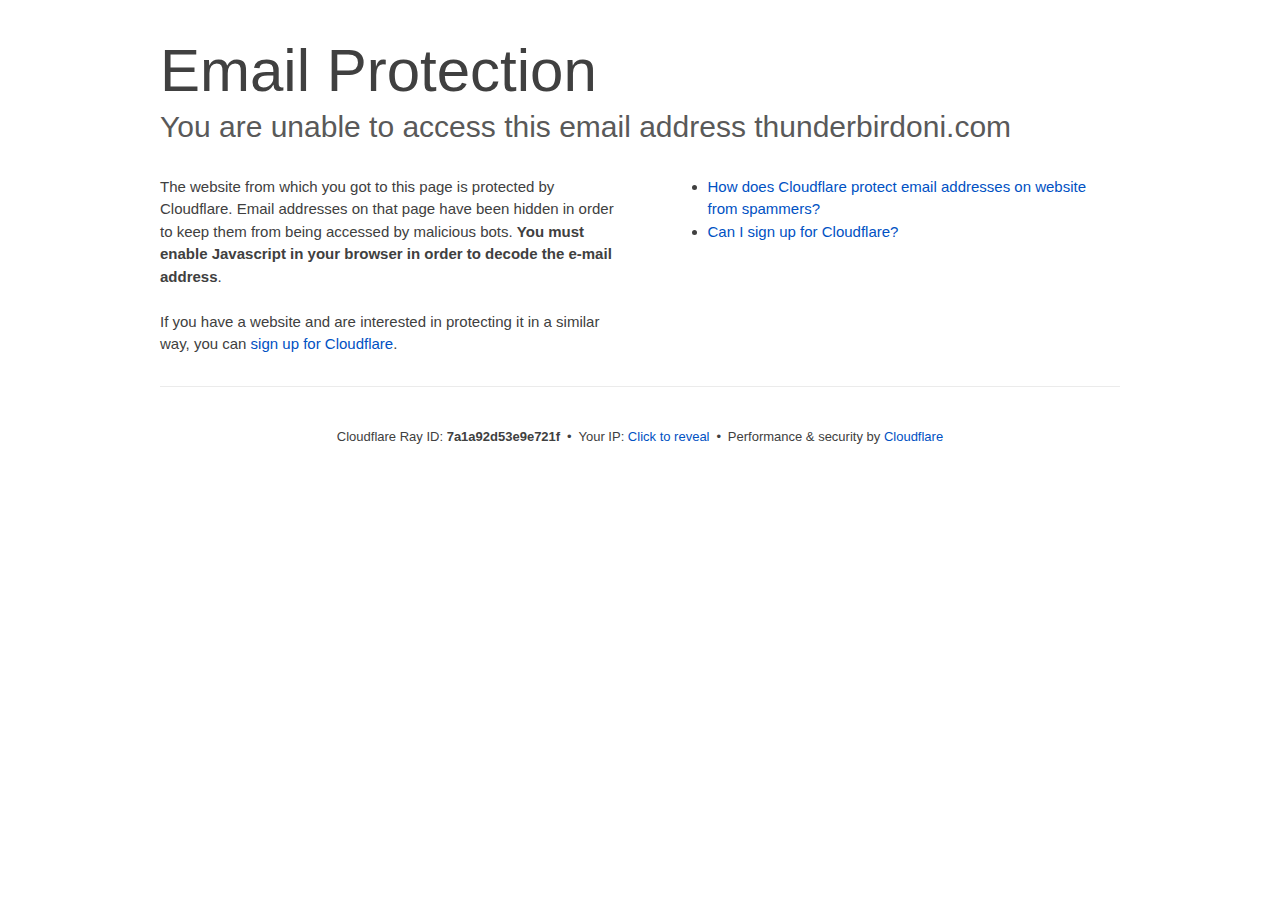
<file: cdn-cgi/l/email-protection.html>
﻿<!DOCTYPE html>
<!--[if lt IE 7]> <html class="no-js ie6 oldie" lang="en-US"> <![endif]-->
<!--[if IE 7]>    <html class="no-js ie7 oldie" lang="en-US"> <![endif]-->
<!--[if IE 8]>    <html class="no-js ie8 oldie" lang="en-US"> <![endif]-->
<!--[if gt IE 8]><!--> <html class="no-js" lang="en-US"> <!--<![endif]-->
<head>
<title>Email Protection | Cloudflare</title>
<meta charset="UTF-8">
<meta http-equiv="Content-Type" content="text/html; charset=UTF-8">
<meta http-equiv="X-UA-Compatible" content="IE=Edge">
<meta name="robots" content="noindex, nofollow">
<meta name="viewport" content="width=device-width,initial-scale=1">
<link rel="stylesheet" id="cf_styles-css" href="../styles/cf.errors.css">
<!--[if lt IE 9]><link rel="stylesheet" id='cf_styles-ie-css' href="/cdn-cgi/styles/cf.errors.ie.css" /><![endif]-->
<style>body{margin:0;padding:0}</style>


<!--[if gte IE 10]><!-->
<script>
  if (!navigator.cookieEnabled) {
    window.addEventListener('DOMContentLoaded', function () {
      var cookieEl = document.getElementById('cookie-alert');
      cookieEl.style.display = 'block';
    })
  }
</script>
<!--<![endif]-->


</head>
<body>
  <div id="cf-wrapper">
    <div class="cf-alert cf-alert-error cf-cookie-error" id="cookie-alert" data-translate="enable_cookies">Please enable cookies.</div>
    <div id="cf-error-details" class="cf-error-details-wrapper">
      <div class="cf-wrapper cf-header cf-error-overview">
        <h1 data-translate="block_headline">Email Protection</h1>
        <h2 class="cf-subheadline"><span data-translate="unable_to_access">You are unable to access this email address</span> thunderbirdoni.com</h2>
      </div><!-- /.header -->

      <div class="cf-section cf-wrapper">
        <div class="cf-columns two">
          <div class="cf-column">
            <p>The website from which you got to this page is protected by Cloudflare. Email addresses on that page have been hidden in order to keep them from being accessed by malicious bots. <strong>You must enable Javascript in your browser in order to decode the e-mail address</strong>.</p>
            <p>If you have a website and are interested in protecting it in a similar way, you can <a rel="noopener noreferrer" href="https://www.cloudflare.com/sign-up?utm_source=email_protection">sign up for Cloudflare</a>.</p>
          </div>

          <div class="cf-column">
            <div class="grid_4">
              <div class="rail">
                  <div class="panel">
                      <ul class="nobullets">
                        <li><a rel="noopener noreferrer" class="modal-link-faq" href="https://support.cloudflare.com/hc/en-us/articles/200170016-What-is-Email-Address-Obfuscation-">How does Cloudflare protect email addresses on website from spammers?</a></li>
                        <li><a rel="noopener noreferrer" class="modal-link-faq" href="https://support.cloudflare.com/hc/en-us/categories/200275218-Getting-Started">Can I sign up for Cloudflare?</a></li>
                    </ul>
                </div>
              </div>
            </div>
          </div>
        </div>
      </div><!-- /.section -->

      <div class="cf-error-footer cf-wrapper w-240 lg:w-full py-10 sm:py-4 sm:px-8 mx-auto text-center sm:text-left border-solid border-0 border-t border-gray-300">
  <p class="text-13">
    <span class="cf-footer-item sm:block sm:mb-1">Cloudflare Ray ID: <strong class="font-semibold">7a1a92d53e9e721f</strong></span>
    <span class="cf-footer-separator sm:hidden">&bull;</span>
    <span id="cf-footer-item-ip" class="cf-footer-item hidden sm:block sm:mb-1">
      Your IP:
      <button type="button" id="cf-footer-ip-reveal" class="cf-footer-ip-reveal-btn">Click to reveal</button>
      <span class="hidden" id="cf-footer-ip">178.233.149.61</span>
      <span class="cf-footer-separator sm:hidden">&bull;</span>
    </span>
    <span class="cf-footer-item sm:block sm:mb-1"><span>Performance &amp; security by</span> <a rel="noopener noreferrer" href="../../5xx-error-landing/index.htm" id="brand_link" target="_blank">Cloudflare</a></span>
    
  </p>
  <script>(function(){function d(){var b=a.getElementById("cf-footer-item-ip"),c=a.getElementById("cf-footer-ip-reveal");b&&"classList"in b&&(b.classList.remove("hidden"),c.addEventListener("click",function(){c.classList.add("hidden");a.getElementById("cf-footer-ip").classList.remove("hidden")}))}var a=document;document.addEventListener&&a.addEventListener("DOMContentLoaded",d)})();</script>
</div><!-- /.error-footer -->


    </div><!-- /#cf-error-details -->
  </div><!-- /#cf-wrapper -->

  <script>
  window._cf_translation = {};
  
  
</script>

</body>
</html>
</file>
<file: cdn-cgi/styles/cf.errors.css>
#cf-wrapper a,#cf-wrapper abbr,#cf-wrapper article,#cf-wrapper aside,#cf-wrapper b,#cf-wrapper big,#cf-wrapper blockquote,#cf-wrapper body,#cf-wrapper canvas,#cf-wrapper caption,#cf-wrapper center,#cf-wrapper cite,#cf-wrapper code,#cf-wrapper dd,#cf-wrapper del,#cf-wrapper details,#cf-wrapper dfn,#cf-wrapper div,#cf-wrapper dl,#cf-wrapper dt,#cf-wrapper em,#cf-wrapper embed,#cf-wrapper fieldset,#cf-wrapper figcaption,#cf-wrapper figure,#cf-wrapper footer,#cf-wrapper form,#cf-wrapper h1,#cf-wrapper h2,#cf-wrapper h3,#cf-wrapper h4,#cf-wrapper h5,#cf-wrapper h6,#cf-wrapper header,#cf-wrapper hgroup,#cf-wrapper html,#cf-wrapper i,#cf-wrapper iframe,#cf-wrapper img,#cf-wrapper label,#cf-wrapper legend,#cf-wrapper li,#cf-wrapper mark,#cf-wrapper menu,#cf-wrapper nav,#cf-wrapper object,#cf-wrapper ol,#cf-wrapper output,#cf-wrapper p,#cf-wrapper pre,#cf-wrapper s,#cf-wrapper samp,#cf-wrapper section,#cf-wrapper small,#cf-wrapper span,#cf-wrapper strike,#cf-wrapper strong,#cf-wrapper sub,#cf-wrapper summary,#cf-wrapper sup,#cf-wrapper table,#cf-wrapper tbody,#cf-wrapper td,#cf-wrapper tfoot,#cf-wrapper th,#cf-wrapper thead,#cf-wrapper tr,#cf-wrapper tt,#cf-wrapper u,#cf-wrapper ul{margin:0;padding:0;border:0;font:inherit;font-size:100%;text-decoration:none;vertical-align:baseline}#cf-wrapper a img{border:none}#cf-wrapper article,#cf-wrapper aside,#cf-wrapper details,#cf-wrapper figcaption,#cf-wrapper figure,#cf-wrapper footer,#cf-wrapper header,#cf-wrapper hgroup,#cf-wrapper menu,#cf-wrapper nav,#cf-wrapper section,#cf-wrapper summary{display:block}#cf-wrapper .cf-columns:after,#cf-wrapper .cf-columns:before,#cf-wrapper .cf-section:after,#cf-wrapper .cf-section:before,#cf-wrapper .cf-wrapper:after,#cf-wrapper .cf-wrapper:before,#cf-wrapper .clearfix:after,#cf-wrapper .clearfix:before,#cf-wrapper section:after,#cf-wrapper section:before{content:" ";display:table}#cf-wrapper .cf-columns:after,#cf-wrapper .cf-section:after,#cf-wrapper .cf-wrapper:after,#cf-wrapper .clearfix:after,#cf-wrapper section:after{clear:both}#cf-wrapper{display:block;margin:0;padding:0;position:relative;text-align:left;width:100%;z-index:999999999;color:#404040!important;font-family:-apple-system,BlinkMacSystemFont,Segoe UI,Roboto,Oxygen,Ubuntu,Helvetica Neue,Arial,sans-serif!important;font-size:15px!important;line-height:1.5!important;text-decoration:none!important;letter-spacing:normal;-webkit-tap-highlight-color:rgba(246,139,31,.3);-webkit-font-smoothing:antialiased}#cf-wrapper .cf-section,#cf-wrapper section{background:0 0;display:block;margin-bottom:2em;margin-top:2em}#cf-wrapper .cf-wrapper{margin-left:auto;margin-right:auto;width:90%}#cf-wrapper .cf-columns{display:block;list-style:none;padding:0;width:100%}#cf-wrapper .cf-columns img,#cf-wrapper .cf-columns input,#cf-wrapper .cf-columns object,#cf-wrapper .cf-columns select,#cf-wrapper .cf-columns textarea{max-width:100%}#cf-wrapper .cf-columns>.cf-column{float:left;padding-bottom:45px;width:100%;box-sizing:border-box}@media screen and (min-width:49.2em){#cf-wrapper .cf-columns.cols-2>.cf-column:nth-child(n+3),#cf-wrapper .cf-columns.cols-3>.cf-column:nth-child(n+4),#cf-wrapper .cf-columns.cols-4>.cf-column:nth-child(n+3),#cf-wrapper .cf-columns.four>.cf-column:nth-child(n+3),#cf-wrapper .cf-columns.three>.cf-column:nth-child(n+4),#cf-wrapper .cf-columns.two>.cf-column:nth-child(n+3){padding-top:67.5px}#cf-wrapper .cf-columns>.cf-column{padding-bottom:0}#cf-wrapper .cf-columns.cols-2>.cf-column,#cf-wrapper .cf-columns.cols-4>.cf-column,#cf-wrapper .cf-columns.four>.cf-column,#cf-wrapper .cf-columns.two>.cf-column{padding-left:0;padding-right:22.5px;width:50%}#cf-wrapper .cf-columns.cols-2>.cf-column:nth-child(2n),#cf-wrapper .cf-columns.cols-4>.cf-column:nth-child(2n),#cf-wrapper .cf-columns.four>.cf-column:nth-child(2n),#cf-wrapper .cf-columns.two>.cf-column:nth-child(2n){padding-left:22.5px;padding-right:0}#cf-wrapper .cf-columns.cols-2>.cf-column:nth-child(odd),#cf-wrapper .cf-columns.cols-4>.cf-column:nth-child(odd),#cf-wrapper .cf-columns.four>.cf-column:nth-child(odd),#cf-wrapper .cf-columns.two>.cf-column:nth-child(odd){clear:left}#cf-wrapper .cf-columns.cols-3>.cf-column,#cf-wrapper .cf-columns.three>.cf-column{padding-left:30px;width:33.3333333333333%}#cf-wrapper .cf-columns.cols-3>.cf-column:first-child,#cf-wrapper .cf-columns.cols-3>.cf-column:nth-child(3n+1),#cf-wrapper .cf-columns.three>.cf-column:first-child,#cf-wrapper .cf-columns.three>.cf-column:nth-child(3n+1){clear:left;padding-left:0;padding-right:30px}#cf-wrapper .cf-columns.cols-3>.cf-column:nth-child(3n+2),#cf-wrapper .cf-columns.three>.cf-column:nth-child(3n+2){padding-left:15px;padding-right:15px}#cf-wrapper .cf-columns.cols-3>.cf-column:nth-child(-n+3),#cf-wrapper .cf-columns.three>.cf-column:nth-child(-n+3){padding-top:0}}@media screen and (min-width:66em){#cf-wrapper .cf-columns>.cf-column{padding-bottom:0}#cf-wrapper .cf-columns.cols-4>.cf-column,#cf-wrapper .cf-columns.four>.cf-column{padding-left:33.75px;width:25%}#cf-wrapper .cf-columns.cols-4>.cf-column:nth-child(odd),#cf-wrapper .cf-columns.four>.cf-column:nth-child(odd){clear:none}#cf-wrapper .cf-columns.cols-4>.cf-column:first-child,#cf-wrapper .cf-columns.cols-4>.cf-column:nth-child(4n+1),#cf-wrapper .cf-columns.four>.cf-column:first-child,#cf-wrapper .cf-columns.four>.cf-column:nth-child(4n+1){clear:left;padding-left:0;padding-right:33.75px}#cf-wrapper .cf-columns.cols-4>.cf-column:nth-child(4n+2),#cf-wrapper .cf-columns.four>.cf-column:nth-child(4n+2){padding-left:11.25px;padding-right:22.5px}#cf-wrapper .cf-columns.cols-4>.cf-column:nth-child(4n+3),#cf-wrapper .cf-columns.four>.cf-column:nth-child(4n+3){padding-left:22.5px;padding-right:11.25px}#cf-wrapper .cf-columns.cols-4>.cf-column:nth-child(n+5),#cf-wrapper .cf-columns.four>.cf-column:nth-child(n+5){padding-top:67.5px}#cf-wrapper .cf-columns.cols-4>.cf-column:nth-child(-n+4),#cf-wrapper .cf-columns.four>.cf-column:nth-child(-n+4){padding-top:0}}#cf-wrapper a{background:0 0;border:0;color:#0051c3;outline:0;text-decoration:none;-webkit-transition:all .15s ease;transition:all .15s ease}#cf-wrapper a:hover{background:0 0;border:0;color:#f68b1f}#cf-wrapper a:focus{background:0 0;border:0;color:#62a1d8;outline:0}#cf-wrapper a:active{background:0 0;border:0;color:#c16508;outline:0}#cf-wrapper h1,#cf-wrapper h2,#cf-wrapper h3,#cf-wrapper h4,#cf-wrapper h5,#cf-wrapper h6,#cf-wrapper p{color:#404040;margin:0;padding:0}#cf-wrapper h1,#cf-wrapper h2,#cf-wrapper h3{font-weight:400}#cf-wrapper h4,#cf-wrapper h5,#cf-wrapper h6,#cf-wrapper strong{font-weight:600}#cf-wrapper h1{font-size:36px;line-height:1.2}#cf-wrapper h2{font-size:30px;line-height:1.3}#cf-wrapper h3{font-size:25px;line-height:1.3}#cf-wrapper h4{font-size:20px;line-height:1.3}#cf-wrapper h5{font-size:15px}#cf-wrapper h6{font-size:13px}#cf-wrapper ol,#cf-wrapper ul{list-style:none;margin-left:3em}#cf-wrapper ul{list-style-type:disc}#cf-wrapper ol{list-style-type:decimal}#cf-wrapper em{font-style:italic}#cf-wrapper .cf-subheadline{color:#595959;font-weight:300}#cf-wrapper .cf-text-error{color:#bd2426}#cf-wrapper .cf-text-success{color:#9bca3e}#cf-wrapper ol+h2,#cf-wrapper ol+h3,#cf-wrapper ol+h4,#cf-wrapper ol+h5,#cf-wrapper ol+h6,#cf-wrapper ol+p,#cf-wrapper p+dl,#cf-wrapper p+ol,#cf-wrapper p+p,#cf-wrapper p+table,#cf-wrapper p+ul,#cf-wrapper ul+h2,#cf-wrapper ul+h3,#cf-wrapper ul+h4,#cf-wrapper ul+h5,#cf-wrapper ul+h6,#cf-wrapper ul+p{margin-top:1.5em}#cf-wrapper h1+p,#cf-wrapper p+h1,#cf-wrapper p+h2,#cf-wrapper p+h3,#cf-wrapper p+h4,#cf-wrapper p+h5,#cf-wrapper p+h6{margin-top:1.25em}#cf-wrapper h1+h2,#cf-wrapper h1+h3,#cf-wrapper h2+h3,#cf-wrapper h3+h4,#cf-wrapper h4+h5{margin-top:.25em}#cf-wrapper h2+p{margin-top:1em}#cf-wrapper h1+h4,#cf-wrapper h1+h5,#cf-wrapper h1+h6,#cf-wrapper h2+h4,#cf-wrapper h2+h5,#cf-wrapper h2+h6,#cf-wrapper h3+h5,#cf-wrapper h3+h6,#cf-wrapper h3+p,#cf-wrapper h4+p,#cf-wrapper h5+ol,#cf-wrapper h5+p,#cf-wrapper h5+ul{margin-top:.5em}#cf-wrapper .cf-btn{background-color:transparent;border:1px solid #999;color:#404040;font-size:14px;font-weight:400;line-height:1.2;margin:0;padding:.6em 1.33333em .53333em;-webkit-user-select:none;-moz-user-select:none;-ms-user-select:none;user-select:none;display:-moz-inline-stack;display:inline-block;vertical-align:middle;zoom:1;border-radius:2px;box-sizing:border-box;-webkit-transition:all .2s ease;transition:all .2s ease}#cf-wrapper .cf-btn:hover{background-color:#bfbfbf;border:1px solid #737373;color:#fff}#cf-wrapper .cf-btn:focus{color:inherit;outline:0;box-shadow:inset 0 0 4px rgba(0,0,0,.3)}#cf-wrapper .cf-btn.active,#cf-wrapper .cf-btn:active{background-color:#bfbfbf;border:1px solid #404040;color:#272727}#cf-wrapper .cf-btn::-moz-focus-inner{padding:0;border:0}#cf-wrapper .cf-btn .cf-caret{border-top-color:currentColor;margin-left:.25em;margin-top:.18333em}#cf-wrapper .cf-btn-primary{background-color:#2f7bbf;border:1px solid transparent;color:#fff}#cf-wrapper .cf-btn-primary:hover{background-color:#62a1d8;border:1px solid #2f7bbf;color:#fff}#cf-wrapper .cf-btn-primary.active,#cf-wrapper .cf-btn-primary:active,#cf-wrapper .cf-btn-primary:focus{background-color:#62a1d8;border:1px solid #163959;color:#fff}#cf-wrapper .cf-btn-danger,#cf-wrapper .cf-btn-error,#cf-wrapper .cf-btn-important{background-color:#bd2426;border-color:transparent;color:#fff}#cf-wrapper .cf-btn-danger:hover,#cf-wrapper .cf-btn-error:hover,#cf-wrapper .cf-btn-important:hover{background-color:#de5052;border-color:#bd2426;color:#fff}#cf-wrapper .cf-btn-danger.active,#cf-wrapper .cf-btn-danger:active,#cf-wrapper .cf-btn-danger:focus,#cf-wrapper .cf-btn-error.active,#cf-wrapper .cf-btn-error:active,#cf-wrapper .cf-btn-error:focus,#cf-wrapper .cf-btn-important.active,#cf-wrapper .cf-btn-important:active,#cf-wrapper .cf-btn-important:focus{background-color:#de5052;border-color:#521010;color:#fff}#cf-wrapper .cf-btn-accept,#cf-wrapper .cf-btn-success{background-color:#9bca3e;border:1px solid transparent;color:#fff}#cf-wrapper .cf-btn-accept:hover,#cf-wrapper .cf-btn-success:hover{background-color:#bada7a;border:1px solid #9bca3e;color:#fff}#cf-wrapper .active.cf-btn-accept,#cf-wrapper .cf-btn-accept:active,#cf-wrapper .cf-btn-accept:focus,#cf-wrapper .cf-btn-success.active,#cf-wrapper .cf-btn-success:active,#cf-wrapper .cf-btn-success:focus{background-color:#bada7a;border:1px solid #516b1d;color:#fff}#cf-wrapper .cf-btn-accept{color:transparent;font-size:0;height:36.38px;overflow:hidden;position:relative;text-indent:0;width:36.38px;white-space:nowrap}#cf-wrapper input,#cf-wrapper select,#cf-wrapper textarea{background:#fff!important;border:1px solid #999!important;color:#404040!important;font-size:.86667em!important;line-height:1.24!important;margin:0 0 1em!important;max-width:100%!important;outline:0!important;padding:.45em .75em!important;vertical-align:middle!important;display:-moz-inline-stack;display:inline-block;zoom:1;box-sizing:border-box;-webkit-transition:all .2s ease;transition:all .2s ease;border-radius:2px}#cf-wrapper input:hover,#cf-wrapper select:hover,#cf-wrapper textarea:hover{border-color:gray}#cf-wrapper input:focus,#cf-wrapper select:focus,#cf-wrapper textarea:focus{border-color:#2f7bbf;outline:0;box-shadow:0 0 8px rgba(47,123,191,.5)}#cf-wrapper fieldset{width:100%}#cf-wrapper label{display:block;font-size:13px;margin-bottom:.38333em}#cf-wrapper .cf-form-stacked .select2-container,#cf-wrapper .cf-form-stacked input,#cf-wrapper .cf-form-stacked select,#cf-wrapper .cf-form-stacked textarea{display:block;width:100%}#cf-wrapper .cf-form-stacked input[type=button],#cf-wrapper .cf-form-stacked input[type=checkbox],#cf-wrapper .cf-form-stacked input[type=submit]{display:-moz-inline-stack;display:inline-block;vertical-align:middle;zoom:1;width:auto}#cf-wrapper .cf-form-actions{text-align:right}#cf-wrapper .cf-alert{background-color:#f9b169;border:1px solid #904b06;color:#404040;font-size:13px;padding:7.5px 15px;position:relative;vertical-align:middle;border-radius:2px}#cf-wrapper .cf-alert:empty{display:none}#cf-wrapper .cf-alert .cf-close{border:1px solid transparent;color:inherit;font-size:18.75px;line-height:1;padding:0;position:relative;right:-18.75px;top:0}#cf-wrapper .cf-alert .cf-close:hover{background-color:transparent;border-color:currentColor;color:inherit}#cf-wrapper .cf-alert-danger,#cf-wrapper .cf-alert-error{background-color:#de5052;border-color:#521010;color:#fff}#cf-wrapper .cf-alert-success{background-color:#bada7a;border-color:#516b1d;color:#516b1d}#cf-wrapper .cf-alert-warning{background-color:#f9b169;border-color:#904b06;color:#404040}#cf-wrapper .cf-alert-info{background-color:#62a1d8;border-color:#163959;color:#163959}#cf-wrapper .cf-alert-nonessential{background-color:#ebebeb;border-color:#999;color:#404040}#cf-wrapper .cf-icon-exclamation-sign{background:url(../images/icon-exclamation.png) 50% no-repeat;height:54px;width:54px;display:-moz-inline-stack;display:inline-block;vertical-align:middle;zoom:1}#cf-wrapper h1 .cf-icon-exclamation-sign{margin-top:-10px}#cf-wrapper #cf-error-banner{background-color:#fff;border-bottom:3px solid #f68b1f;padding:15px 15px 20px;position:relative;z-index:999999999;box-shadow:0 2px 8px rgba(0,0,0,.2)}#cf-wrapper #cf-error-banner h4,#cf-wrapper #cf-error-banner p{display:-moz-inline-stack;display:inline-block;vertical-align:bottom;zoom:1}#cf-wrapper #cf-error-banner h4{color:#2f7bbf;font-weight:400;font-size:20px;line-height:1;vertical-align:baseline}#cf-wrapper #cf-error-banner .cf-error-actions{margin-bottom:10px;text-align:center;width:100%}#cf-wrapper #cf-error-banner .cf-error-actions a{display:-moz-inline-stack;display:inline-block;vertical-align:middle;zoom:1}#cf-wrapper #cf-error-banner .cf-error-actions a+a{margin-left:10px}#cf-wrapper #cf-error-banner .cf-error-actions .cf-btn-accept,#cf-wrapper #cf-error-banner .cf-error-actions .cf-btn-success{color:#fff}#cf-wrapper #cf-error-banner .error-header-desc{text-align:left}#cf-wrapper #cf-error-banner .cf-close{color:#999;cursor:pointer;display:inline-block;font-size:34.5px;float:none;font-weight:700;height:22.5px;line-height:.6;overflow:hidden;position:absolute;right:20px;top:25px;text-indent:200%;width:22.5px}#cf-wrapper #cf-error-banner .cf-close:hover{color:gray}#cf-wrapper #cf-error-banner .cf-close:before{content:"\00D7";left:0;height:100%;position:absolute;text-align:center;text-indent:0;top:0;width:100%}#cf-inline-error-wrapper{box-shadow:0 2px 10px rgba(0,0,0,.5)}#cf-wrapper #cf-error-details{background:#fff}#cf-wrapper #cf-error-details .cf-error-overview{padding:25px 0 0}#cf-wrapper #cf-error-details .cf-error-overview h1,#cf-wrapper #cf-error-details .cf-error-overview h2{font-weight:300}#cf-wrapper #cf-error-details .cf-error-overview h2{margin-top:0}#cf-wrapper #cf-error-details .cf-highlight{background:#ebebeb;overflow-x:hidden;padding:30px 0;background-image:-webkit-gradient(linear,left top, left bottom,from(#dedede),color-stop(3%, #ebebeb),color-stop(97%, #ebebeb),to(#dedede));background-image:linear-gradient(top,#dedede,#ebebeb 3%,#ebebeb 97%,#dedede)}#cf-wrapper #cf-error-details .cf-highlight h3{color:#999;font-weight:300}#cf-wrapper #cf-error-details .cf-highlight .cf-column:last-child{padding-bottom:0}#cf-wrapper #cf-error-details .cf-highlight .cf-highlight-inverse{background-color:#fff;padding:15px;border-radius:2px}#cf-wrapper #cf-error-details .cf-status-display h3{margin-top:.5em}#cf-wrapper #cf-error-details .cf-status-label{color:#9bca3e;font-size:1.46667em}#cf-wrapper #cf-error-details .cf-status-label,#cf-wrapper #cf-error-details .cf-status-name{display:inline}#cf-wrapper #cf-error-details .cf-status-item{display:block;position:relative;text-align:left}#cf-wrapper #cf-error-details .cf-status-item,#cf-wrapper #cf-error-details .cf-status-item.cf-column{padding-bottom:1.5em}#cf-wrapper #cf-error-details .cf-status-item.cf-error-source{display:block;text-align:center}#cf-wrapper #cf-error-details .cf-status-item.cf-error-source:after{bottom:-60px;content:"";display:none;border-bottom:18px solid #fff;border-left:20px solid transparent;border-right:20px solid transparent;height:0;left:50%;margin-left:-9px;position:absolute;right:50%;width:0}#cf-wrapper #cf-error-details .cf-status-item+.cf-status-item{border-top:1px solid #dedede;padding-top:1.5em}#cf-wrapper #cf-error-details .cf-status-item+.cf-status-item:before{background:url(../images/cf-icon-horizontal-arrow.png) no-repeat;content:"";display:block;left:0;position:absolute;top:25.67px}#cf-wrapper #cf-error-details .cf-error-source .cf-icon-error-container{height:85px;margin-bottom:2.5em}#cf-wrapper #cf-error-details .cf-error-source .cf-status-label{color:#bd2426}#cf-wrapper #cf-error-details .cf-error-source .cf-icon{display:block}#cf-wrapper #cf-error-details .cf-error-source .cf-icon-status{bottom:-10px;left:50%;top:auto;right:auto}#cf-wrapper #cf-error-details .cf-error-source .cf-status-label,#cf-wrapper #cf-error-details .cf-error-source .cf-status-name{display:block}#cf-wrapper #cf-error-details .cf-icon-error-container{height:auto;position:relative}#cf-wrapper #cf-error-details .cf-icon-status{display:block;margin-left:-24px;position:absolute;top:0;right:0}#cf-wrapper #cf-error-details .cf-icon{display:none;margin:0 auto}#cf-wrapper #cf-error-details .cf-status-desc{display:block;height:22.5px;overflow:hidden;text-overflow:ellipsis;width:100%;white-space:nowrap}#cf-wrapper #cf-error-details .cf-status-desc:empty{display:none}#cf-wrapper #cf-error-details .cf-error-footer{padding:1.33333em 0;border-top:1px solid #ebebeb;text-align:center}#cf-wrapper #cf-error-details .cf-error-footer p{font-size:13px}#cf-wrapper #cf-error-details .cf-error-footer select{margin:0!important}#cf-wrapper #cf-error-details .cf-footer-item{display:block;margin-bottom:5px;text-align:left}#cf-wrapper #cf-error-details .cf-footer-separator{display:none}#cf-wrapper #cf-error-details .cf-captcha-info{margin-bottom:10px;position:relative;text-align:center}#cf-wrapper #cf-error-details .cf-captcha-image{height:57px;width:300px}#cf-wrapper #cf-error-details .cf-captcha-actions{margin-top:15px}#cf-wrapper #cf-error-details .cf-captcha-actions a{font-size:0;height:36.38px;overflow:hidden;padding-left:1.2em;padding-right:1.2em;position:relative;text-indent:-9999px;width:36.38px;white-space:nowrap}#cf-wrapper #cf-error-details .cf-captcha-actions a.cf-icon-refresh span{background-position:0 -787px}#cf-wrapper #cf-error-details .cf-captcha-actions a.cf-icon-announce span{background-position:0 -767px}#cf-wrapper #cf-error-details .cf-captcha-actions a.cf-icon-question span{background-position:0 -827px}#cf-wrapper #cf-error-details .cf-screenshot-container{background:url(../images/browser-bar.png) no-repeat #fff;max-height:400px;max-width:100%;overflow:hidden;padding-top:53px;width:960px;border-radius:5px 5px 0 0}#cf-wrapper #cf-error-details .cf-screenshot-container .cf-no-screenshot{background:url(../images/cf-no-screenshot-warn.png) no-repeat;display:block;height:158px;left:25%;margin-top:-79px;overflow:hidden;position:relative;top:50%;width:178px}#cf-wrapper #cf-error-details .cf-captcha-container .cf-screenshot-container,#cf-wrapper #cf-error-details .cf-captcha-container .cf-screenshot-container img,#recaptcha-widget .cf-alert,#recaptcha-widget .recaptcha_only_if_audio,.cf-cookie-error{display:none}#cf-wrapper #cf-error-details .cf-screenshot-container .cf-no-screenshot.error{background:url(../images/cf-no-screenshot-error.png) no-repeat;height:175px}#cf-wrapper #cf-error-details .cf-screenshot-container.cf-screenshot-full .cf-no-screenshot{left:50%;margin-left:-89px}.cf-captcha-info iframe{max-width:100%}#cf-wrapper .cf-icon-ok{background:url(../images/cf-icon-ok.png) no-repeat;height:48px;width:48px}#cf-wrapper .cf-icon-error{background:url(../images/cf-icon-error.png) no-repeat;height:48px;width:48px}#cf-wrapper .cf-icon-browser{background:url(../images/cf-icon-browser.png) no-repeat;height:80px;width:100px}#cf-wrapper .cf-icon-cloud{background:url(../images/cf-icon-cloud.png) no-repeat;height:77px;width:151px}#cf-wrapper .cf-icon-server{background:url(../images/cf-icon-server.png) no-repeat;height:75px;width:95px}#cf-wrapper .cf-icon-railgun{background-position:0 -848px;height:81px;width:95px}#cf-wrapper .cf-caret{border:.33333em solid transparent;border-top-color:inherit;content:"";height:0;width:0;display:-moz-inline-stack;display:inline-block;vertical-align:middle;zoom:1}@media screen and (min-width:49.2em){#cf-wrapper #cf-error-details .cf-status-desc:empty,#cf-wrapper #cf-error-details .cf-status-item.cf-error-source:after,#cf-wrapper #cf-error-details .cf-status-item .cf-icon,#cf-wrapper #cf-error-details .cf-status-label,#cf-wrapper #cf-error-details .cf-status-name{display:block}#cf-wrapper .cf-wrapper{width:708px}#cf-wrapper #cf-error-banner{padding:20px 20px 25px}#cf-wrapper #cf-error-banner .cf-error-actions{margin-bottom:15px}#cf-wrapper #cf-error-banner .cf-error-header-desc h4{margin-right:.5em}#cf-wrapper #cf-error-details h1{font-size:4em}#cf-wrapper #cf-error-details .cf-error-overview{padding-top:2.33333em}#cf-wrapper #cf-error-details .cf-highlight{padding:4em 0}#cf-wrapper #cf-error-details .cf-status-item{text-align:center}#cf-wrapper #cf-error-details .cf-status-item,#cf-wrapper #cf-error-details .cf-status-item.cf-column{padding-bottom:0}#cf-wrapper #cf-error-details .cf-status-item+.cf-status-item{border:0;padding-top:0}#cf-wrapper #cf-error-details .cf-status-item+.cf-status-item:before{background-position:0 -544px;height:24.75px;margin-left:-37.5px;width:75px;background-size:131.25px auto}#cf-wrapper #cf-error-details .cf-icon-error-container{height:85px;margin-bottom:2.5em}#cf-wrapper #cf-error-details .cf-icon-status{bottom:-10px;left:50%;top:auto;right:auto}#cf-wrapper #cf-error-details .cf-error-footer{padding:2.66667em 0}#cf-wrapper #cf-error-details .cf-footer-item,#cf-wrapper #cf-error-details .cf-footer-separator{display:-moz-inline-stack;display:inline-block;vertical-align:baseline;zoom:1}#cf-wrapper #cf-error-details .cf-footer-separator{padding:0 .25em}#cf-wrapper #cf-error-details .cf-status-item.cloudflare-status:before{margin-left:-50px}#cf-wrapper #cf-error-details .cf-status-item.cloudflare-status+.status-item:before{margin-left:-25px}#cf-wrapper #cf-error-details .cf-screenshot-container{height:400px;margin-bottom:-4em;max-width:none}#cf-wrapper #cf-error-details .cf-captcha-container .cf-screenshot-container,#cf-wrapper #cf-error-details .cf-captcha-container .cf-screenshot-container img{display:block}}@media screen and (min-width:66em){#cf-wrapper .cf-wrapper{width:960px}#cf-wrapper #cf-error-banner .cf-close{position:relative;right:auto;top:auto}#cf-wrapper #cf-error-banner .cf-details{white-space:nowrap}#cf-wrapper #cf-error-banner .cf-details-link{padding-right:.5em}#cf-wrapper #cf-error-banner .cf-error-actions{float:right;margin-bottom:0;text-align:left;width:auto}#cf-wrapper #cf-error-details .cf-status-item+.cf-status-item:before{background-position:0 -734px;height:33px;margin-left:-50px;width:100px;background-size:auto}#cf-wrapper #cf-error-details .cf-status-item.cf-cloudflare-status:before{margin-left:-66.67px}#cf-wrapper #cf-error-details .cf-status-item.cf-cloudflare-status+.cf-status-item:before{margin-left:-37.5px}#cf-wrapper #cf-error-details .cf-captcha-image{float:left}#cf-wrapper #cf-error-details .cf-captcha-actions{position:absolute;top:0;right:0}}.no-js #cf-wrapper .js-only{display:none}#cf-wrapper #cf-error-details .heading-ray-id{font-family:monaco,courier,monospace;font-size:15px;white-space:nowrap} #cf-wrapper #cf-error-details .cf-footer-item.hidden,.cf-error-footer .hidden{display:none} .cf-error-footer .cf-footer-ip-reveal-btn{-webkit-appearance:button;-moz-appearance:button;appearance:button;text-decoration:none;background:none;color:inherit;border:none;padding:0;font:inherit;cursor:pointer;color:#0051c3;-webkit-transition:color .15s ease;transition:color .15s ease}.cf-error-footer .cf-footer-ip-reveal-btn:hover{color:#ee730a}
</file>
